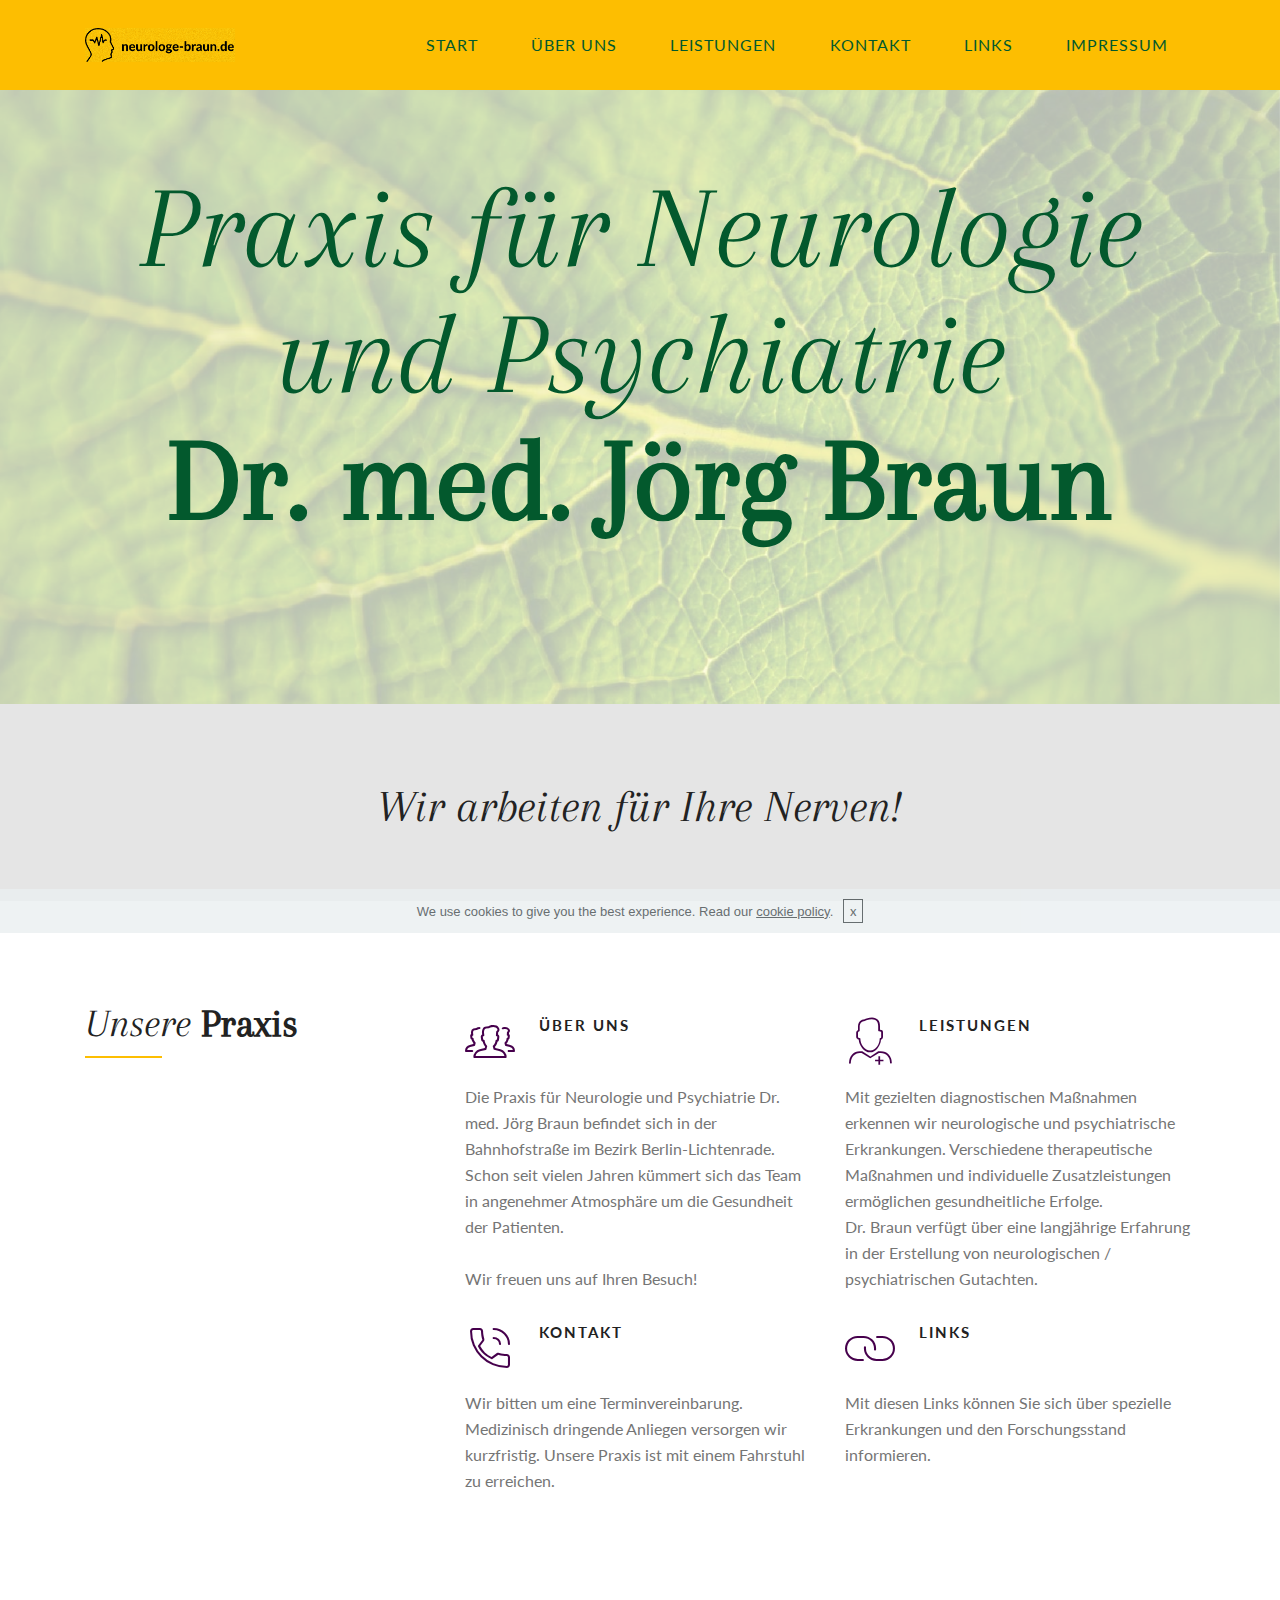
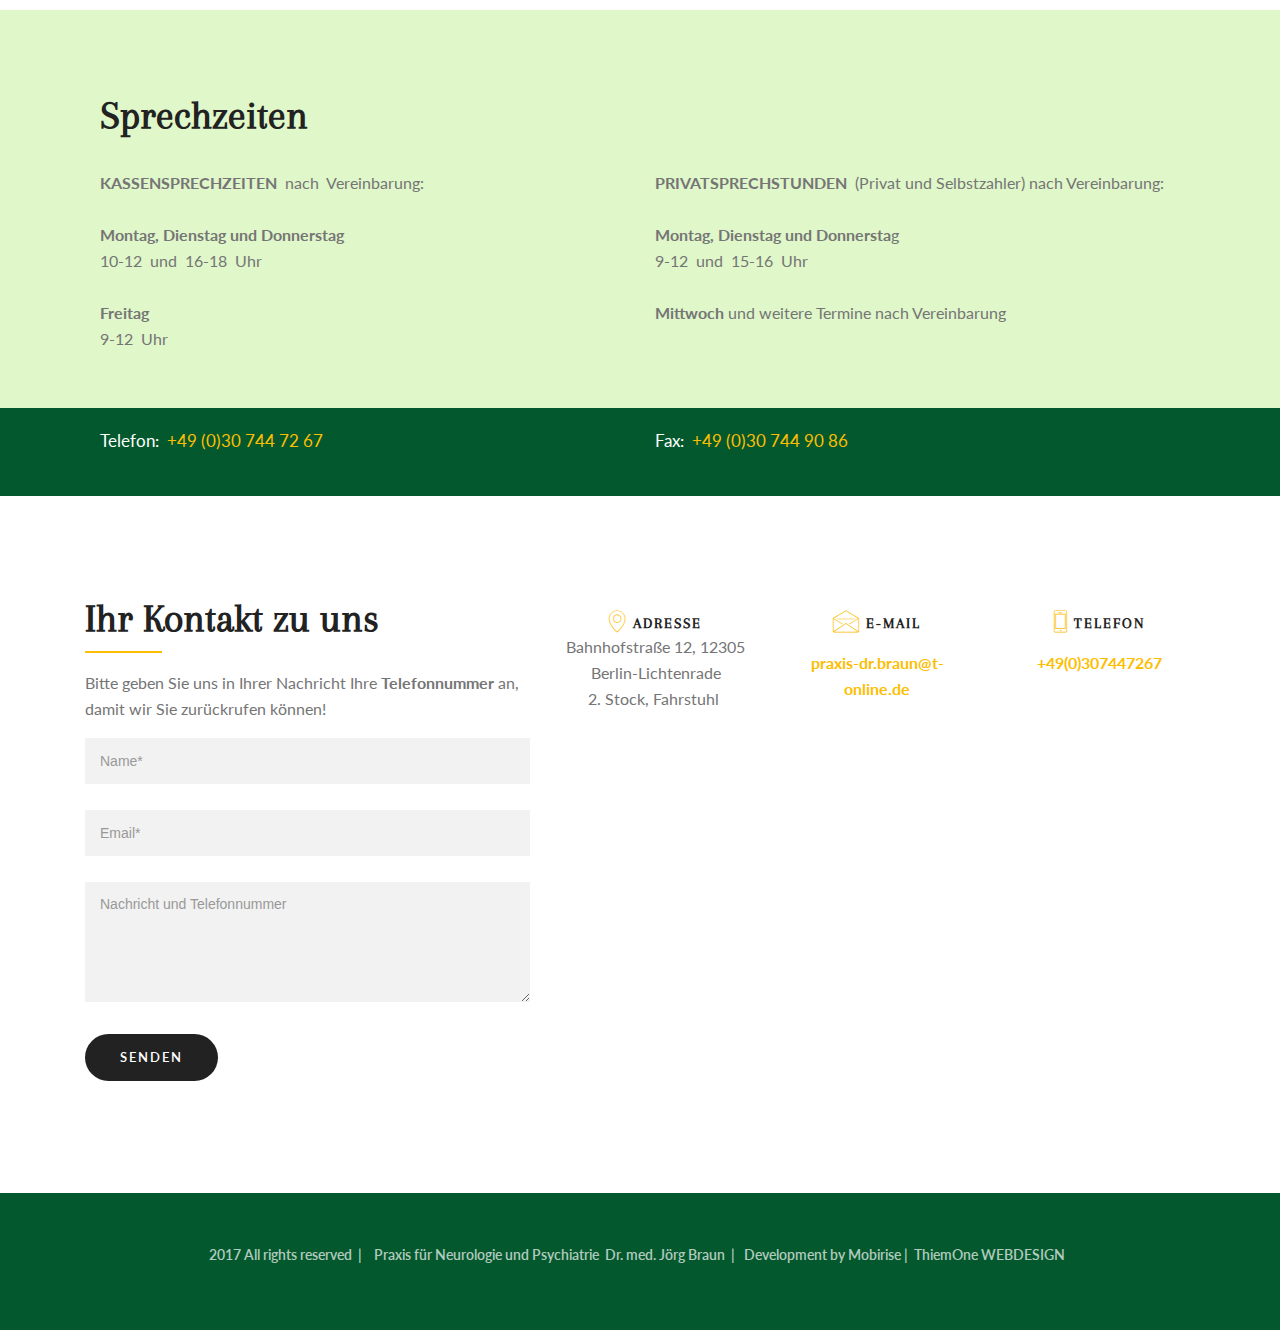
<file: index.html>
<!DOCTYPE html>
<html>
<head>
  <!-- Site made with Mobirise Website Builder v3.12.1, https://mobirise.com -->
  <meta charset="UTF-8">
  <meta http-equiv="X-UA-Compatible" content="IE=edge">
  <meta name="generator" content="Mobirise v3.12.1, mobirise.com">
  <meta name="viewport" content="width=device-width, initial-scale=1">
  <link rel="shortcut icon" href="assets/images/logo.png" type="image/x-icon">
  <meta name="description" content="Dr. Joerg Braun, Neurologe, Psychiater, Praxis, Lichtenrade, Berlin, Multiple Sklerose, Farbdopplersonographie, Liquor, Sauerstofftherapie">
  <title>Praxis für Neurologie und Psychiatrie Dr. Jörg Braun Berlin</title>
  <link rel="stylesheet" href="assets/et-line-font-plugin/style.css">
  <link rel="stylesheet" href="assets/web/assets/mobirise-icons/mobirise-icons.css">
  <link rel="stylesheet" href="assets/icons-mind/style.css">
  <link rel="stylesheet" href="assets/icon54/style.css">
  <link rel="stylesheet" href="assets/icon54-v2/style.css">
  <link rel="stylesheet" href="assets/tether/tether.min.css">
  <link rel="stylesheet" href="assets/bootstrap/css/bootstrap.min.css">
  <link rel="stylesheet" href="assets/socicon/css/socicon.min.css">
  <link rel="stylesheet" href="assets/dropdown/css/style.css">
  <link rel="stylesheet" href="assets/theme/css/style.css">
  <link rel="stylesheet" href="assets/mobirise/css/mbr-additional.css" type="text/css">
  
  
  
</head>
<body>
<section class="menu1" id="menu1-1">

    <nav class="navbar navbar-dropdown navbar-fixed-top">
        <div class="container container-wide">

            <div class="mbr-table">
                <div class="mbr-table-cell logo">

                    <div class="navbar-brand">
                        <a href="index.html" class="navbar-logo"><img src="assets/images/logo-kopf-name-574x128.png" alt="Mobirise"></a>
                        
                    </div>

                </div>
                <div class="mbr-table-cell">

                    <ul class="nav-dropdown collapse pull-xs-right nav navbar-nav nav-list" id="exCollapsingNavbar"><li class="nav-item"><a class="nav-link link" href="index.html">START</a></li><li class="nav-item"><a class="nav-link link" href="ueberuns.html">Über uns</a></li><li class="nav-item"><a class="nav-link link" href="leistungen.html">Leistungen</a></li><li class="nav-item"><a class="nav-link link" href="index.html#text4-27">Kontakt</a></li><li class="nav-item"><a class="nav-link link" href="links.html">Links</a></li><li class="nav-item"><a class="nav-link link" href="impressum.html">Impressum</a></li></ul>

                    <button class="navbar-toggler pull-xs-right" type="button" data-toggle="collapse" data-target="#exCollapsingNavbar">
                        <em></em>
                    </button>

                </div>
            </div>

        </div>
    </nav>

</section>

<section class="mbr-section--bg-adapted mbr-section--relative header header1 mbr-parallax-background mbr-after-navbar" id="header1-g" style="background-image: url(assets/images/mbr-4-2000x1333.jpg);">
        <div class="mbr-overlay" style="opacity: 0.7; background-color: rgb(255, 255, 255);"></div>
    <div id="contact-info" style="padding-top: 150px; padding-bottom: 50px;">
        <div class="container">
            <div class="row vertical-wrap">

                <div class="col-xs-12">
                    
                    <div class="row clear-md">
                        
                      <div class="col-xs-12">
                         <div class="c-info">
                            <h1 class="styled"><span style="font-weight: normal;"><em>Praxis für Neurologie</em></span><br><span style="font-weight: normal;"><em>und Psychiatrie</em></span><br>Dr. med. Jörg Braun</h1>
                            <p class="mbr-section-subtitle">&nbsp;<br><br></p>

                            
                         </div> 
                      </div>

                    </div>
                </div>

            </div>
        </div>
    </div>
</section>

<section class="mbr-section--bg-adapted mbr-section--relative" id="text9-r" style="background-color: rgb(229, 229, 229);">
    <div class="intro page_head text-center" style="padding-top: 80px; padding-bottom: 40px;">
        
        <div class="container">
        <div class="container">
            <div class="row">
                <div class="col-md-10 col-md-offset-1">
                    <blockquote>
                        <p>Wir arbeiten für Ihre Nerven!</p>
                    </blockquote>
                </div>
            </div>
        </div>
    </div>
</div></section>

<section class="mbr-section--bg-adapted mbr-section--relative content1" id="content1-i" style="background-color: rgb(255, 255, 255);">
        
    <div id="contact-info" style="padding-top: 100px; padding-bottom: 100px;">
        <div class="container">
            <div class="row">
                 
                <div class="col-lg-4 col-md-12 col-sm-12 col-xs-12">
                   <div class="page_head text-left title-block">
                        
                        <h1 class="styled"><span style="font-weight: normal;"><em>Unsere</em></span> Praxis</h1>
                        <div class="separator"></div>
                        
                    </div>
                </div>

                <div class="col-lg-8 col-md-12 col-sm-12 col-xs-12">
                    
                    <div class="row clear-md mbr-cards-row" style="display: block;">
                        
                        <div class="mbr-cards-col col-xs-12 col-sm-6">
                            <div class="c-info">
                                <div class="image"><a href="ueberuns.html" class="icon54-v2-male-group-2 mbr-iconfont" style="font-size: 50px;"></a></div>
                                <h4 class="mbr-section-text">Über uns</h4>
                            </div>
                                <p class="mbr-section-text">Die Praxis für Neurologie und Psychiatrie Dr. med. Jörg Braun befindet sich in der Bahnhofstraße im Bezirk Berlin-Lichtenrade. Schon seit vielen Jahren kümmert sich das Team in angenehmer Atmosphäre um die Gesundheit der Patienten. <br><br>Wir freuen uns auf Ihren Besuch!<br></p>
                        </div>

                        <div class="mbr-cards-col col-xs-12 col-sm-6">
                            <div class="c-info">
                                <div class="image"><a href="leistungen.html" class="imind-doctor mbr-iconfont" style="font-size: 50px;"></a></div>
                                <h4 class="mbr-section-text">Leistungen</h4>
                            </div>
                                <p class="mbr-section-text">Mit gezielten diagnostischen Maßnahmen erkennen wir neurologische und psychiatrische Erkrankungen.  Verschiedene therapeutische Maßnahmen und individuelle Zusatzleistungen ermöglichen gesundheitliche Erfolge. &nbsp;<br>Dr. Braun verfügt über eine langjährige Erfahrung in der Erstellung von neurologischen / psychiatrischen Gutachten.<br></p>
                        </div>

                    </div>
                    <div class="row clear-md mbr-cards-row" style="display: block;">

                        <div class="mbr-cards-col col-xs-12 col-sm-6">
                            <div class="c-info">
                                <div class="image"><a href="index.html#text4-27" class="icon54-phone-intalk mbr-iconfont" style="font-size: 50px;"></a></div>
                                <h4 class="mbr-section-text">Kontakt</h4>
                            </div>
                                <p class="mbr-section-text">Wir bitten um eine Terminvereinbarung.<br> Medizinisch dringende Anliegen versorgen wir kurzfristig. Unsere Praxis ist mit einem Fahrstuhl zu erreichen.<br></p>
                        </div>

                        <div class="mbr-cards-col col-xs-12 col-sm-6">
                            <div class="c-info">
                                <div class="image"><a href="links.html" class="mbri-link mbr-iconfont" style="font-size: 50px;"></a></div>
                                <h4 class="mbr-section-text">Links</h4>
                            </div>
                                <p class="mbr-section-text">Mit diesen Links können Sie sich über spezielle Erkrankungen und den Forschungsstand informieren.<br></p>
                        </div>

                    </div>
                    <div class="row clear-md mbr-cards-row" style="display: none;">

                        <div class="mbr-cards-col col-xs-12 col-sm-6">
                            <div class="c-info">
                                <div class="image"><a href="https://mobirise.com" class="etl-icon icon-lightbulb mbr-iconfont"></a></div>
                                <h4 class="mbr-section-text">innovation ideas</h4>
                            </div>
                                <p class="mbr-section-text">Lorem ipsum dolor sit amet, consectetur adipisicing elit. Ducimus saepe illum, ipsa voluptas animi laborum? Veniam delectus totam, voluptatem maxime!</p>
                        </div>

                        <div class="mbr-cards-col col-xs-12 col-sm-6">
                            <div class="c-info">
                                <div class="image"><a href="https://mobirise.com" class="etl-icon icon-presentation mbr-iconfont"></a></div>
                                <h4 class="mbr-section-text">business analysis</h4>
                            </div>
                                <p class="mbr-section-text">Lorem ipsum dolor sit amet, consectetur adipisicing elit. Asperiores similique itaque possimus hic. Saepe et deleniti fugit qui, odit tenetur?</p>
                        </div>

                    </div>

                </div>

            </div>
        </div>
    </div>
</section>

<section class="mbr-section--bg-adapted mbr-section--relative" id="text4-27" style="background-color: rgb(223, 247, 201);">
    <div class="intro page_head text-center" style="padding-top: 80px; padding-bottom: 40px;">
        
        <div class="container">
        <div class="container">
            <div class="row">
                <div class="col-md-12">
                    <h3 class="styled">Sprechzeiten</h3>
                    <div class="separator transparent"></div>
                    <div class="row">
                        <div class="col-md-6">
                            <p><strong>KASSENSPRECHZEITEN</strong>&nbsp; nach &nbsp;Vereinbarung:<br><br><strong>Montag, Dienstag und Donnerstag</strong><br>10-12 &nbsp;und &nbsp;16-18 &nbsp;Uhr<br><br><strong>Freitag</strong><br>9-12 &nbsp;Uhr</p>
                        </div>
                        <div class="col-md-6">
                            <p><strong>PRIVATSPRECHSTUNDEN</strong> &nbsp;(Privat und Selbstzahler) nach Vereinbarung:<br><br><strong>Montag, Dienstag und Donnersta</strong>g<br>9-12 &nbsp;und &nbsp;15-16 &nbsp;Uhr<br><br><strong>Mittwoch</strong> und weitere Termine nach Vereinbarung</p>
                        </div>
                    </div>
                </div>
            </div>
        </div>
    </div>
</div></section>

<section class="mbr-section--bg-adapted mbr-section--relative" id="text4-2h" style="background-color: rgb(3, 89, 45);">
    <div class="intro page_head text-center" style="padding-top: 0px; padding-bottom: 0px;">
        
        <div class="container">
        <div class="container">
            <div class="row">
                <div class="col-md-12">
                    
                    <div class="separator transparent"></div>
                    <div class="row">
                        <div class="col-md-6">
                            <p><span style="background-color: inherit;">Telefon: &nbsp;</span><a href="tel:+49307447267">+49 (0)30 744 72 67</a><br><strong><br></strong></p>
                        </div>
                        <div class="col-md-6">
                            <p><span style="background-color: inherit;">Fax: &nbsp;</span><a href="tel:+49307449086">+49 (0)30 744 90 86</a><br><strong><br></strong></p>
                        </div>
                    </div>
                </div>
            </div>
        </div>
    </div>
</div></section>

<section class="mbr-section mbr-section--bg-adapted mbr-section--relative" id="contacts1-s" style="background-color: rgb(255, 255, 255);">
        
    <div id="contact-info" style="padding-top: 100px; padding-bottom: 100px;">
        <div class="container">
            <div class="row">
                 
                <div class="col-lg-5 col-md-12 col-sm-12 col-xs-12">
                   <div class="page_head text-left title-block">
                      <h1 class="styled">Ihr Kontakt zu uns</h1>
                      <div class="separator"></div>
                      <p>Bitte geben Sie uns in Ihrer Nachricht Ihre <strong>Telefonnummer</strong> an, damit wir Sie zurückrufen können! </p>

                      <div data-form-type="formoid">
                          <div data-form-alert="true">
                              <div hidden="" data-form-alert-success="true">Danke für Ihre Nachricht!</div>
                          </div>

                          <form action="https://mobirise.com/" method="post" data-form-title="Ihr Kontakt zu uns">

                              <input type="hidden" value="f6xG5pGXCEU+9c0FbmA4Tf9xDzsTnSOOsmg0USkjHWiyr98e9g6pferq8X/Y2Q8/rPzGxZixaIaV3YGbok6mIh3f2DheQERquJDAeCEv82MvpnqowqHVxVY8M+GRrJdG" data-form-email="true">

                              <div class="form-group">
                                  <label class="form-control-label">Name*</label>
                                  <input type="text" class="form-control input-sm input-inverse" name="name" required="" data-form-field="Name" placeholder="Name*">
                              </div>

                              <div class="form-group">
                                  <label class="form-control-label">Email*</label>
                                  <input type="email" class="form-control input-sm input-inverse" name="email" required="" data-form-field="Email" placeholder="Email*">
                              </div>

                              

                              <div class="form-group">
                                  <label class="form-control-label">Nachricht und Telefonnummer</label>
                                  <textarea class="form-control input-sm input-inverse" name="message" data-form-field="Message" rows="3" placeholder="Nachricht und Telefonnummer"></textarea>
                              </div>

                              <div class="buttons-wrap"><button href="http://mobirise.com" class="btn btn-black" type="submit" role="button">Senden</button></div>

                          </form>

                      </div>

                    </div>
                </div>

                <div class="col-lg-7 col-md-12 col-sm-12 col-xs-12">
                    
                    <div class="row clear-md">
                        
                        <div class="col-lg-4 col-md-4 col-sm-6 col-xs-12">
                            <div class="c-info contacts">
                                <h4><span class="etl-icon icon-map-pin mbr-iconfont mbr-iconfont-btn"></span>adresse</h4>
                                <p>Bahnhofstraße 12, 12305 Berlin-Lichtenrade<br>2. Stock, Fahrstuhl&nbsp;</p>
                            </div>
                        </div>

                        <div class="col-lg-4 col-md-4 col-sm-6 col-xs-12">
                            <div class="c-info contacts">
                                <h4><span class="etl-icon icon-envelope mbr-iconfont mbr-iconfont-btn"></span>e-mail</h4>
                                <p></p><p><a href="mailto:praxis-dr.braun@t-online.de" target="_blank"><strong>praxis-dr.braun@t-online.de</strong></a><a href="mailto:sample@sample.com"></a></p><p></p>
                            </div>
                        </div>

                        <div class="col-lg-4 col-md-4 col-sm-6 col-xs-12">
                            <div class="c-info contacts">
                                <h4><span class="etl-icon icon-phone mbr-iconfont mbr-iconfont-btn"></span>Telefon</h4>
                                <p></p><p><a href="tel:+49307447267"><strong>+49(0)307447267</strong></a><a href="tel:+49307447267"></a><a href="tel:+138 (095) 6526 538"></a></p><p></p>
                            </div>
                        </div>

                    </div>

                    <div class="row clear-md">
                        
                        <div class="col-xs-12">
                             <div class="mbr-map map-wrapper"><iframe frameborder="0" style="border:0" src="https://www.google.com/maps/embed/v1/place?key=AIzaSyA0Dx_boXQiwvdz8sJHoYeZNVTdoWONYkU&amp;q=place_id:ChIJYQju62FEqEcR5BJwY3Mgzno" allowfullscreen=""></iframe></div>
                        </div>

                    </div>

                </div>

            </div>
        </div>
    </div>
</section>

<div id="footer2-10" custom-code="true"><section class="mbr-section--bg-adapted mbr-section--relative mbr-section mbr-section--no-padding" style="background-color: rgb(3, 89, 45);">
        
        <footer class="footer">
        <div class="content-wide">
        <div class="container-wide container">
            <div class="row">
        
                <div class="copyright nopadding">
                    <span class="mbr-editable-content">2017 All rights reserved &nbsp;| &nbsp; &nbsp;Praxis für Neurologie und Psychiatrie &nbsp;Dr. med. Jörg Braun &nbsp;| &nbsp; Development by Mobirise&nbsp;| &nbsp;ThiemOne WEBDESIGN&nbsp;&nbsp;</span>
                </div>
            </div>

        </div>
    </div>
    </footer>
</section></div>


  <script src="assets/web/assets/jquery/jquery.min.js"></script>
  <script src="assets/tether/tether.min.js"></script>
  <script src="assets/bootstrap/js/bootstrap.min.js"></script>
  <script src="assets/smooth-scroll/SmoothScroll.js"></script>
  <script src="assets/cookies-alert-plugin/cookies-alert-core.js"></script>
  <script src="assets/cookies-alert-plugin/cookies-alert-script.js"></script>
  <script src="assets/jarallax/jarallax.js"></script>
  <script src="assets/dropdown/js/script.min.js"></script>
  <script src="assets/theme/js/script.js"></script>
  <script src="assets/formoid/formoid.min.js"></script>
  
  
  <input name="animation" type="hidden">
  <input name="cookieData" type="hidden" data-cookie-text="We use cookies to give you the best experience. Read our <a href='privacy.html'>cookie policy</a>.">
  </body>
</html>
</file>
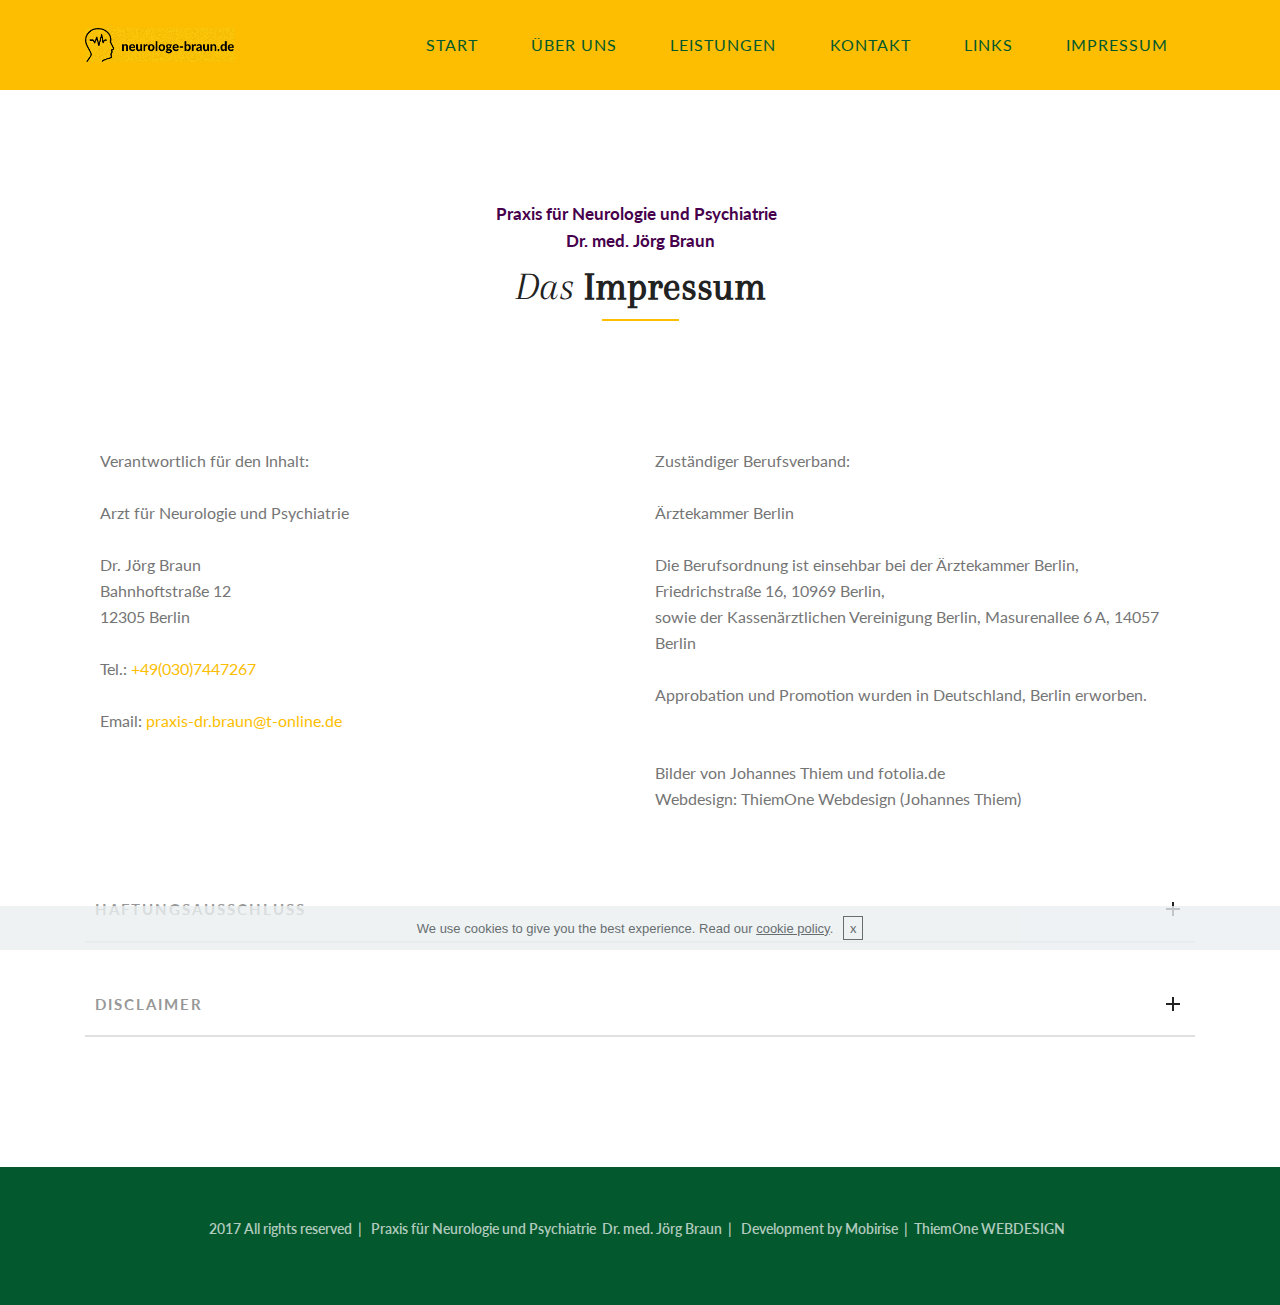
<file: impressum.html>
<!DOCTYPE html>
<html>
<head>
  <!-- Site made with Mobirise Website Builder v3.12.1, https://mobirise.com -->
  <meta charset="UTF-8">
  <meta http-equiv="X-UA-Compatible" content="IE=edge">
  <meta name="generator" content="Mobirise v3.12.1, mobirise.com">
  <meta name="viewport" content="width=device-width, initial-scale=1">
  <link rel="shortcut icon" href="assets/images/logo.png" type="image/x-icon">
  <meta name="description" content="">
  <title>Praxis für Neurologie und Psychiatrie Dr. Jörg Braun Berlin | Impressum</title>
  <link rel="stylesheet" href="assets/et-line-font-plugin/style.css">
  <link rel="stylesheet" href="assets/tether/tether.min.css">
  <link rel="stylesheet" href="assets/bootstrap/css/bootstrap.min.css">
  <link rel="stylesheet" href="assets/socicon/css/socicon.min.css">
  <link rel="stylesheet" href="assets/dropdown/css/style.css">
  <link rel="stylesheet" href="assets/theme/css/style.css">
  <link rel="stylesheet" href="assets/mobirise/css/mbr-additional.css" type="text/css">
  
  
  
</head>
<body>
<section class="menu1" id="menu1-1n">

    <nav class="navbar navbar-dropdown navbar-fixed-top">
        <div class="container container-wide">

            <div class="mbr-table">
                <div class="mbr-table-cell logo">

                    <div class="navbar-brand">
                        <a href="index.html" class="navbar-logo"><img src="assets/images/logo-kopf-name-574x128.png" alt="Mobirise"></a>
                        
                    </div>

                </div>
                <div class="mbr-table-cell">

                    <ul class="nav-dropdown collapse pull-xs-right nav navbar-nav nav-list" id="exCollapsingNavbar"><li class="nav-item"><a class="nav-link link" href="index.html">START</a></li><li class="nav-item"><a class="nav-link link" href="ueberuns.html">Über uns</a></li><li class="nav-item"><a class="nav-link link" href="leistungen.html">Leistungen</a></li><li class="nav-item"><a class="nav-link link" href="index.html#text4-27">Kontakt</a></li><li class="nav-item"><a class="nav-link link" href="links.html">Links</a></li><li class="nav-item"><a class="nav-link link" href="impressum.html">Impressum</a></li></ul>

                    <button class="navbar-toggler pull-xs-right" type="button" data-toggle="collapse" data-target="#exCollapsingNavbar">
                        <em></em>
                    </button>

                </div>
            </div>

        </div>
    </nav>

</section>

<section class="mbr-section--bg-adapted mbr-section--relative title3 mbr-after-navbar" id="title3-22" style="background-color: rgb(255, 255, 255);">
        
    <div id="contact-info" style="padding-top: 200px; padding-bottom: 0px;">
        <div class="container">
            <div class="row">
                 
                <div class="col-xs-12">
                   <div class="page_head title-block">
                        <h5 class="mbr-section-subtitle">Praxis für Neurologie und Psychiatrie &nbsp;<br>Dr. med. Jörg Braun</h5>
                        <h1 class="styled"><span style="font-weight: normal;"><em>Das</em></span>&nbsp;Impressum</h1>
                        <div class="separator"></div>
                        
                        
                    </div>
                </div>

            </div>
        </div>
    </div>
</section>

<section class="mbr-section--bg-adapted mbr-section--relative" id="text4-1v" style="background-color: rgb(255, 255, 255);">
    <div class="intro page_head text-center" style="padding-top: 80px; padding-bottom: 0px;">
        
        <div class="container">
        <div class="container">
            <div class="row">
                <div class="col-md-12">
                    <h3 class="styled"></h3>
                    <div class="separator transparent"></div>
                    <div class="row">
                        <div class="col-md-6">
                            <p>Verantwortlich für den Inhalt:<br><br>Arzt für Neurologie und Psychiatrie<br><br>Dr. Jörg Braun<br>Bahnhoftstraße 12<br>12305 Berlin<br><br>Tel.: <a href="tel:+49307447267">+49(030)7447267</a><br><br>Email:&nbsp;<a href="mailto:praxis-dr.braun@t-online.de">praxis-dr.braun@t-online.de</a><br><br><br></p>
                        </div>
                        <div class="col-md-6">
                            <p>Zuständiger Berufsverband:<br><br>Ärztekammer Berlin<br><br>Die Berufsordnung ist einsehbar bei der Ärztekammer Berlin, <br>Friedrichstraße 16, 10969 Berlin,<br>sowie der Kassenärztlichen Vereinigung Berlin, Masurenallee 6 A, 14057 Berlin<br><br>Approbation und Promotion wurden in Deutschland, Berlin erworben.<br><br><br>Bilder von Johannes Thiem und fotolia.de<br>Webdesign: ThiemOne Webdesign (Johannes Thiem)<br></p>
                        </div>
                    </div>
                </div>
            </div>
        </div>
    </div>
</div></section>

<section class="mbr-section--bg-adapted mbr-section--relative mbr-section" id="accordion1-1w" style="background-color: rgb(255, 255, 255); padding-top: 50px; padding-bottom: 100px;">
        
        <div class="content-wide vertical">
        <div class="container-wide container">
            <div class="row">
                 
                                      
                        <div class="mbr-cards-col col-xs-12" style="display: block;">
                            
                            <div id="accordionLeft" class="panel-group" role="tablist">

                                <div class="panel panel-default" style="display: block;">
                                    <div class="panel-heading" role="tab">
                                        <h4 class="panel-title mbr-section-subtitle"><a data-toggle="collapse" data-parent="#accordionLeft" href="#collapseOne" aria-expanded="true" aria-controls="collapseOne">Haftungsausschluss<span></span></a></h4>
                                    </div>
                                    <div class="panel-collapse" role="tabpanel">
                                        <div class="panel-body"><p>Trotz sorgfältiger inhaltlicher Kontrolle übernehmen wir keine Haftung für die Inhalte externer Links. Für den Inhalt der verlinkten Seiten sind ausschlieließlich deren Betreiber verantwortlich.</p></div>
                                    </div>
                                </div>

                                <div class="panel panel-default" style="display: block;">
                                    <div class="panel-heading" role="tab">
                                        <h4 class="panel-title mbr-section-subtitle"><a data-toggle="collapse" data-parent="#accordionLeft" href="#collapseTwo" aria-expanded="false" aria-controls="collapseTwo">Disclaimer &nbsp;<span></span></a></h4>
                                    </div>
                                    <div class="panel-collapse" role="tabpanel">
                                        <div class="panel-body"><p><strong>(1) Haftungsbeschränkung</strong></p><p><strong>Inhalte dieser Website</strong></p><p>Die Inhalte dieser Website werden mit größtmöglicher Sorgfalt erstellt. Der Anbieter übernimmt jedoch keine Gewähr für die Richtigkeit, Vollständigkeit und Aktualität der bereitgestellten Inhalte. Die Nutzung der abrufbaren Inhalte erfolgt auf eigene Gefahr des Nutzers.</p><p><strong>Verfügbarkeit der Website</strong><br></p><p>Der Anbieter wird sich bemühen, den Dienst möglichst unterbrechungsfrei zum Abruf anzubieten. Auch bei aller Sorgfalt können aber Ausfallzeiten nicht ausgeschlossen werden. Der Anbieter behält sich das Recht vor, sein Angebot jederzeit zu ändern oder einzustellen.</p><p><strong>Externe Links</strong></p><p>Diese Website enthält Verknüpfungen zu Websites Dritter ("externe Links"). Diese Websites unterliegen der Haftung der jeweiligen Betreiber. Der Anbieter hat bei der erstmaligen Verknüpfung der externen Links die fremden Inhalte daraufhin überprüft, ob etwaige Rechtsverstöße bestehen. Zu dem Zeitpunkt waren keine Rechtsverstöße ersichtlich. Der Anbieter hat keinerlei Einfluss auf die aktuelle und zukünftige Gestaltung und auf die Inhalte der verknüpften Seiten. Das Setzen von externen Links bedeutet nicht, dass sich der Anbieter die hinter dem Verweis oder Link liegenden Inhalte zu Eigen macht. Eine ständige Kontrolle dieser externen Links ist für den Anbieter ohne konkrete Hinweise auf Rechtsverstöße nicht zumutbar. Bei Kenntnis von Rechtsverstößen werden jedoch derartige externe Links unverzüglich gelöscht.</p><p>Mit Urteil vom 12. Mai 1998 - 312 O 85/98 - "Haftung für Links" hat das Landgericht (LG) Hamburg entschieden, dass man durch die Anbringung eines Links, die Inhalte der gelinkten Seite ggf. mit zu verantworten hat. Dies kann - so das LG - nur dadurch verhindert werden, dass man sich ausdrücklich von diesen Inhalten distanziert. Hiermit distanzieren wir uns ausdrücklich von allen Inhalten aller gelinkten Seiten auf dieser Seite. Diese Erklärung gilt für alle auf unserer Homepage angebrachten Links. Für den Inhalt der verlinkten Seiten sind ausschließlich deren Betreiber verantwortlich.</p><p><strong>Werbeanzeigen</strong></p><p>Für den Inhalt der Werbeanzeigen ist der jeweilige Autor verantwortlich, ebenso wie für den Inhalt der beworbenen Website. Die Darstellung der Werbeanzeige stellt keine Akzeptanz durch den Anbieter dar.</p><p><strong>Kein Vertragsverhältnis</strong></p><p>Mit der Nutzung der Website des Anbieters kommt keinerlei Vertragsverhältnis zwischen dem Nutzer und dem Anbieter zustande. Insofern ergeben sich auch keinerlei vertragliche oder quasivertragliche Ansprüche gegen den Anbieter. Für den Fall, dass die Nutzung der Website doch zu einem Vertragsverhältnis führen sollte, gilt rein vorsorglich nachfolgende Haftungsbeschränkung: Der Anbieter haftet für Vorsatz und grobe Fahrlässigkeit sowie bei Verletzung einer wesentlichen Vertragspflicht (Kardinalpflicht). Der Anbieter haftet unter Begrenzung auf Ersatz des bei Vertragsschluss vorhersehbaren vertragstypischen Schadens für solche Schäden, die auf einer leicht fahrlässigen Verletzung von Kardinalpflichten durch ihn oder eines seiner gesetzlichen Vertreter oder Erfüllungsgehilfen beruhen. Bei leicht fahrlässiger Verletzung von Nebenpflichten, die keine Kardinalpflichten sind, haftet der Anbieter nicht. Die Haftung für Schäden, die in den Schutzbereich einer vom Anbieter gegebenen Garantie oder Zusicherung fallen sowie die Haftung für Ansprüche aufgrund des Produkthaftungsgesetzes und Schäden aus der Verletzung des Lebens, des Körpers oder der Gesundheit bleibt hiervon unberührt.</p><p><br></p><p><strong>(2) Urheberrecht</strong></p><p>Die auf dieser Website veröffentlichten Inhalte und Werke sind urheberrechtlich geschützt. Jede vom Urheberrecht nicht zugelassene Verwertung bedarf der vorherigen schriftlichen Zustimmung des jeweiligen Autors oder Urhebers. Dies gilt insbesondere für Vervielfältigung, Bearbeitung, Übersetzung, Einspeicherung, Verarbeitung bzw. Wiedergabe von Inhalten in Datenbanken oder anderen elektronischen Medien und Systemen. Inhalte und Beiträge Dritter sind dabei als solche gekennzeichnet. Die unerlaubte Vervielfältigung oder Weitergabe einzelner Inhalte oder kompletter Seiten ist nicht gestattet und strafbar. Lediglich die Herstellung von Kopien und Downloads für den persönlichen, privaten und nicht-kommerziellen Gebrauch ist erlaubt.</p><p>Links zur Website des Anbieters sind jederzeit willkommen und bedürfen keiner Zustimmung durch den Anbieter der Website. Die Darstellung dieser Website in fremden Frames ist nur mit Erlaubnis zulässig.</p><p><br></p><p><strong>(3) Datenschutz</strong></p><p><span style="line-height: 1.6em; background-color: inherit;">Durch den Besuch der Website des Anbieters können Informationen über den Zugriff (Datum, Uhrzeit, betrachtete Seite) auf dem Server gespeichert werden. Diese Daten gehören nicht zu den personenbezogenen Daten, sondern sind anonymisiert. Sie werden ausschließlich zu statistischen Zwecken ausgewertet. Eine Weitergabe an Dritte, zu kommerziellen oder nichtkommerziellen Zwecken, findet nicht statt.</span></p><p>Des Weiteren können Daten auf dem Computer der Websitenutzer gespeichert werden. Diese Daten nennt man "Cookie", die dazu dienen, das Zugriffsverhalten der Nutzer zu vereinfachen. Der Nutzer hat jedoch die Möglichkeit, diese Funktion innerhalb des jeweiligen Webbrowsers zu deaktivieren. In diesem Fall kann es jedoch zu Einschränkungen der Bedienbarkeit unserer Website kommen.</p><p>Der Anbieter weist ausdrücklich darauf hin, dass die Datenübertragung im Internet (z.B. bei der Kommunikation per E-Mail) Sicherheitslücken aufweisen und nicht lückenlos vor dem Zugriff durch Dritte geschützt werden kann.</p><p>Die Verwendung der Kontaktdaten der Anbieterkennzeichnung - insbesondere der Telefon-/Faxnummern und E-Mailadresse - zur gewerblichen Werbung ist ausdrücklich nicht erwünscht, es sei denn der Anbieter hatte zuvor seine schriftliche Einwilligung erteilt oder es besteht bereits ein geschäftlicher Kontakt. Der Anbieter und alle auf dieser Website genannten Personen widersprechen hiermit jeder kommerziellen Verwendung und Weitergabe ihrer Daten.</p><p><strong>(4) Hinweise für Abmahnversuche</strong></p><p>Sollte der Inhalt oder die Aufmachung dieser Seiten fremde Rechte Dritter oder gesetzliche Bestimmungen verletzen, so wird um eine entsprechende Nachricht ohne Kostennote gebeten. Die Beseitigung einer möglicherweise von diesen Seiten ausgehenden Schutzrecht-Verletzung durch Schutzrecht-Inhaber selbst darf nicht ohne Zustimmung stattfinden. Es wird gewährleistet, dass die zu Recht beanstandeten Passagen unverzüglich entfernt werden, ohne dass von Ihrerseits die Einschaltung eines Rechtsbeistandes erforderlich ist. Dennoch von Ihnen ohne vorherige Kontaktaufnahme ausgelöste Kosten werden vollumfänglich zurückgewiesen und gegebenenfalls Gegenklage wegen Verletzung vorgenannter Bestimmungen eingereicht.</p><p><br></p><p><strong>&nbsp;<span style="line-height: 1.6em; background-color: inherit;">(5) Anwendbares Recht</span></strong></p><p>Es gilt ausschließlich das maßgebliche Recht der Bundesrepublik Deutschland.</p><p><br></p></div>
                                    </div>
                                </div>

                                <div class="panel panel-default" style="display: none;">
                                    <div class="panel-heading" role="tab">
                                        <h4 class="panel-title mbr-section-subtitle"><a data-toggle="collapse" data-parent="#accordionLeft" href="#collapseThree" aria-expanded="false" aria-controls="collapseThree">Collapsible Group Item #3<span></span></a></h4>
                                    </div>
                                    <div class="panel-collapse" role="tabpanel">
                                        <div class="panel-body"><p>Lorem ipsum dolor sit amet, consec tetur adipiscing and brane in bibendum</p></div>
                                    </div>
                                </div>

                                <div class="panel panel-default" style="display: none;">
                                    <div class="panel-heading" role="tab">
                                        <h4 class="panel-title mbr-section-subtitle"><a data-toggle="collapse" data-parent="#accordionLeft" href="#collapseFour" aria-expanded="false" aria-controls="collapseFour">Collapsible Group Item #4<span></span></a></h4>
                                    </div>
                                    <div class="panel-collapse" role="tabpanel">
                                        <div class="panel-body"><p>Lorem ipsum dolor sit amet, consec tetur adipiscing and brane in bibendum</p></div>
                                    </div>
                                </div>

                                <div class="panel panel-default" style="display: none;">
                                    <div class="panel-heading" role="tab">
                                        <h4 class="panel-title mbr-section-subtitle"><a data-toggle="collapse" data-parent="#accordionLeft" href="#collapseFive" aria-expanded="false" aria-controls="collapseFive">Collapsible Group Item #5<span></span></a></h4>
                                    </div>
                                    <div class="panel-collapse" role="tabpanel">
                                        <div class="panel-body"><p>Lorem ipsum dolor sit amet, consec tetur adipiscing and brane in bibendum</p></div>
                                    </div>
                                </div>

                                <div class="panel panel-default" style="display: none;">
                                    <div class="panel-heading" role="tab">
                                        <h4 class="panel-title mbr-section-subtitle"><a data-toggle="collapse" data-parent="#accordionLeft" href="#collapseSix" aria-expanded="false" aria-controls="collapseSix">Collapsible Group Item #6<span></span></a></h4>
                                    </div>
                                    <div class="panel-collapse" role="tabpanel">
                                        <div class="panel-body"><p>Lorem ipsum dolor sit amet, consec tetur adipiscing and brane in bibendum</p></div>
                                    </div>
                                </div>

                            </div>

                        </div>

                        <div class="mbr-cards-col col-xs-12" style="display: none;">
                            
                            <div id="accordionCenter" class="panel-group" role="tablist">

                                <div class="panel panel-default" style="display: block;">
                                    <div class="panel-heading" role="tab">
                                        <h4 class="panel-title mbr-section-subtitle"><a data-toggle="collapse" data-parent="#accordionCenter" href="#collapseOne" aria-expanded="true" aria-controls="collapseOne">Collapsible Group Item #1<span></span></a></h4>
                                    </div>
                                    <div class="panel-collapse" role="tabpanel">
                                        <div class="panel-body"><p>Lorem ipsum dolor sit amet, consec tetur adipiscing and brane in bibendum</p></div>
                                    </div>
                                </div>

                                <div class="panel panel-default" style="display: block;">
                                    <div class="panel-heading" role="tab">
                                        <h4 class="panel-title mbr-section-subtitle"><a data-toggle="collapse" data-parent="#accordionCenter" href="#collapseTwo" aria-expanded="false" aria-controls="collapseTwo">Collapsible Group Item #2<span></span></a></h4>
                                    </div>
                                    <div class="panel-collapse" role="tabpanel">
                                        <div class="panel-body"><p>Lorem ipsum dolor sit amet, consec tetur adipiscing and brane in bibendum</p></div>
                                    </div>
                                </div>

                                <div class="panel panel-default" style="display: block;">
                                    <div class="panel-heading" role="tab">
                                        <h4 class="panel-title mbr-section-subtitle"><a data-toggle="collapse" data-parent="#accordionCenter" href="#collapseThree" aria-expanded="false" aria-controls="collapseThree">Collapsible Group Item #3<span></span></a></h4>
                                    </div>
                                    <div class="panel-collapse" role="tabpanel">
                                        <div class="panel-body"><p>Lorem ipsum dolor sit amet, consec tetur adipiscing and brane in bibendum</p></div>
                                    </div>
                                </div>

                                <div class="panel panel-default" style="display: none;">
                                    <div class="panel-heading" role="tab">
                                        <h4 class="panel-title mbr-section-subtitle"><a data-toggle="collapse" data-parent="#accordionCenter" href="#collapseFour" aria-expanded="false" aria-controls="collapseFour">Collapsible Group Item #4<span></span></a></h4>
                                    </div>
                                    <div class="panel-collapse" role="tabpanel">
                                        <div class="panel-body"><p>Lorem ipsum dolor sit amet, consec tetur adipiscing and brane in bibendum</p></div>
                                    </div>
                                </div>

                                <div class="panel panel-default" style="display: none;">
                                    <div class="panel-heading" role="tab">
                                        <h4 class="panel-title mbr-section-subtitle"><a data-toggle="collapse" data-parent="#accordionCenter" href="#collapseFive" aria-expanded="false" aria-controls="collapseFive">Collapsible Group Item #5<span></span></a></h4>
                                    </div>
                                    <div class="panel-collapse" role="tabpanel">
                                        <div class="panel-body"><p>Lorem ipsum dolor sit amet, consec tetur adipiscing and brane in bibendum</p></div>
                                    </div>
                                </div>

                                <div class="panel panel-default" style="display: none;">
                                    <div class="panel-heading" role="tab">
                                        <h4 class="panel-title mbr-section-subtitle"><a data-toggle="collapse" data-parent="#accordionCenter" href="#collapseSix" aria-expanded="false" aria-controls="collapseSix">Collapsible Group Item #6<span></span></a></h4>
                                    </div>
                                    <div class="panel-collapse" role="tabpanel">
                                        <div class="panel-body"><p>Lorem ipsum dolor sit amet, consec tetur adipiscing and brane in bibendum</p></div>
                                    </div>
                                </div>

                            </div>

                        </div>

                        <div class="mbr-cards-col col-xs-12" style="display: none;">
                            
                            <div id="accordionRight" class="panel-group" role="tablist">

                                <div class="panel panel-default" style="display: block;">
                                    <div class="panel-heading" role="tab">
                                        <h4 class="panel-title mbr-section-subtitle"><a data-toggle="collapse" data-parent="#accordionLeft" href="#collapseOne" aria-expanded="true" aria-controls="collapseOne">Collapsible Group Item #1<span></span></a></h4>
                                    </div>
                                    <div class="panel-collapse" role="tabpanel">
                                        <div class="panel-body"><p>Lorem ipsum dolor sit amet, consec tetur adipiscing and brane in bibendum</p></div>
                                    </div>
                                </div>

                                <div class="panel panel-default" style="display: block;">
                                    <div class="panel-heading" role="tab">
                                        <h4 class="panel-title mbr-section-subtitle"><a data-toggle="collapse" data-parent="#accordionLeft" href="#collapseTwo" aria-expanded="false" aria-controls="collapseTwo">Collapsible Group Item #2<span></span></a></h4>
                                    </div>
                                    <div class="panel-collapse" role="tabpanel">
                                        <div class="panel-body"><p>Lorem ipsum dolor sit amet, consec tetur adipiscing and brane in bibendum</p></div>
                                    </div>
                                </div>

                                <div class="panel panel-default" style="display: block;">
                                    <div class="panel-heading" role="tab">
                                        <h4 class="panel-title mbr-section-subtitle"><a data-toggle="collapse" data-parent="#accordionLeft" href="#collapseThree" aria-expanded="false" aria-controls="collapseThree">Collapsible Group Item #3<span></span></a></h4>
                                    </div>
                                    <div class="panel-collapse" role="tabpanel">
                                        <div class="panel-body"><p>Lorem ipsum dolor sit amet, consec tetur adipiscing and brane in bibendum</p></div>
                                    </div>
                                </div>

                                <div class="panel panel-default" style="display: none;">
                                    <div class="panel-heading" role="tab">
                                        <h4 class="panel-title mbr-section-subtitle"><a data-toggle="collapse" data-parent="#accordionLeft" href="#collapseFour" aria-expanded="false" aria-controls="collapseFour">Collapsible Group Item #4<span></span></a></h4>
                                    </div>
                                    <div class="panel-collapse" role="tabpanel">
                                        <div class="panel-body"><p>Lorem ipsum dolor sit amet, consec tetur adipiscing and brane in bibendum</p></div>
                                    </div>
                                </div>

                                <div class="panel panel-default" style="display: none;">
                                    <div class="panel-heading" role="tab">
                                        <h4 class="panel-title mbr-section-subtitle"><a data-toggle="collapse" data-parent="#accordionLeft" href="#collapseFive" aria-expanded="false" aria-controls="collapseFive">Collapsible Group Item #5<span></span></a></h4>
                                    </div>
                                    <div class="panel-collapse" role="tabpanel">
                                        <div class="panel-body"><p>Lorem ipsum dolor sit amet, consec tetur adipiscing and brane in bibendum</p></div>
                                    </div>
                                </div>

                                <div class="panel panel-default" style="display: none;">
                                    <div class="panel-heading" role="tab">
                                        <h4 class="panel-title mbr-section-subtitle"><a data-toggle="collapse" data-parent="#accordionLeft" href="#collapseSix" aria-expanded="false" aria-controls="collapseSix">Collapsible Group Item #6<span></span></a></h4>
                                    </div>
                                    <div class="panel-collapse" role="tabpanel">
                                        <div class="panel-body"><p>Lorem ipsum dolor sit amet, consec tetur adipiscing and brane in bibendum</p></div>
                                    </div>
                                </div>
                                
                            </div>

                        </div>

            </div>
        </div>
    </div>
</section>

<section class="mbr-section--bg-adapted mbr-section--relative mbr-section mbr-section--no-padding" id="footer2-1o" style="background-color: rgb(3, 89, 45);">
        
        <footer class="footer">
        <div class="content-wide">
        <div class="container-wide container">
            <div class="row">
        
                <div class="copyright nopadding">
                    <span>2017 All rights reserved &nbsp;| &nbsp; Praxis für Neurologie und Psychiatrie &nbsp;Dr. med. Jörg Braun &nbsp;| &nbsp; Development by Mobirise&nbsp; | &nbsp;ThiemOne WEBDESIGN&nbsp;&nbsp;</span>
                </div>
            </div>

        </div>
    </div>
    </footer>
</section>


  <script src="assets/web/assets/jquery/jquery.min.js"></script>
  <script src="assets/tether/tether.min.js"></script>
  <script src="assets/bootstrap/js/bootstrap.min.js"></script>
  <script src="assets/smooth-scroll/SmoothScroll.js"></script>
  <script src="assets/cookies-alert-plugin/cookies-alert-core.js"></script>
  <script src="assets/cookies-alert-plugin/cookies-alert-script.js"></script>
  <script src="assets/dropdown/js/script.min.js"></script>
  <script src="assets/theme/js/script.js"></script>
  <script src="assets/accordionFix/jquery.accordionFix.js"></script>
  
  
  <input name="animation" type="hidden">
  <input name="cookieData" type="hidden" data-cookie-text="We use cookies to give you the best experience. Read our <a href='privacy.html'>cookie policy</a>.">
  </body>
</html>
</file>
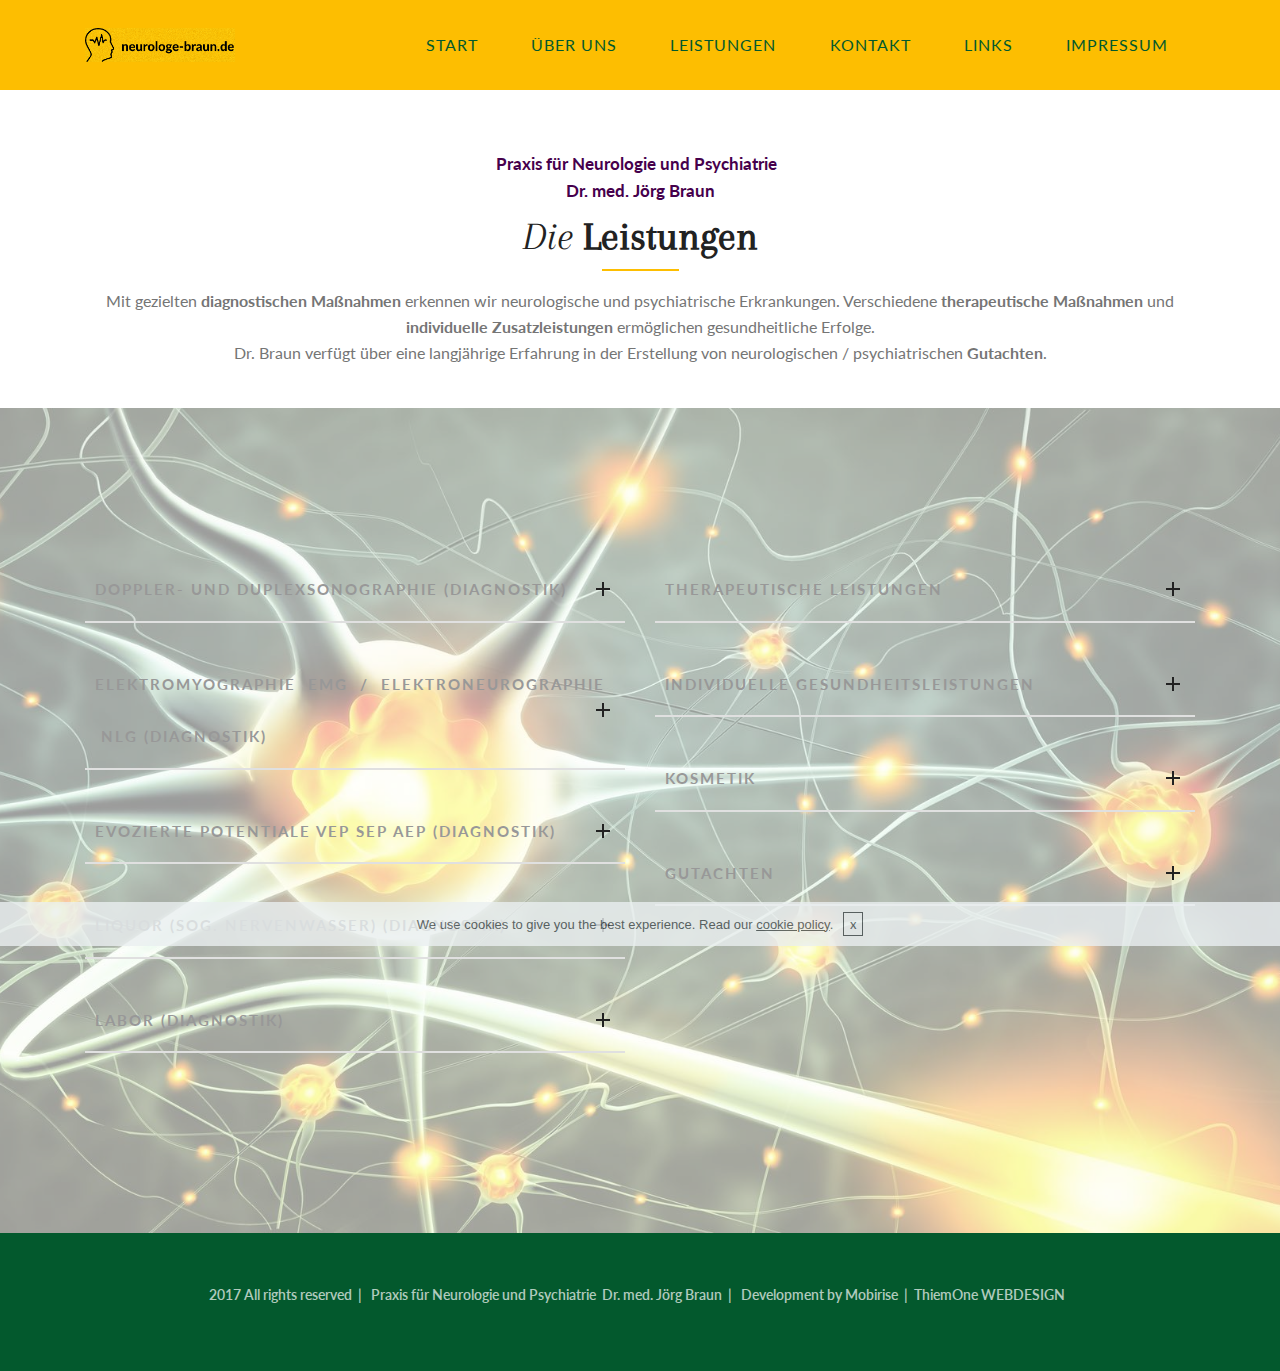
<file: leistungen.html>
<!DOCTYPE html>
<html>
<head>
  <!-- Site made with Mobirise Website Builder v3.12.1, https://mobirise.com -->
  <meta charset="UTF-8">
  <meta http-equiv="X-UA-Compatible" content="IE=edge">
  <meta name="generator" content="Mobirise v3.12.1, mobirise.com">
  <meta name="viewport" content="width=device-width, initial-scale=1">
  <link rel="shortcut icon" href="assets/images/logo.png" type="image/x-icon">
  <meta name="description" content="">
  <title>Praxis für Neurologie und Psychiatrie Dr. Jörg Braun Berlin | Leistungen</title>
  <link rel="stylesheet" href="assets/et-line-font-plugin/style.css">
  <link rel="stylesheet" href="assets/tether/tether.min.css">
  <link rel="stylesheet" href="assets/bootstrap/css/bootstrap.min.css">
  <link rel="stylesheet" href="assets/socicon/css/socicon.min.css">
  <link rel="stylesheet" href="assets/dropdown/css/style.css">
  <link rel="stylesheet" href="assets/theme/css/style.css">
  <link rel="stylesheet" href="assets/mobirise/css/mbr-additional.css" type="text/css">
  
  
  
</head>
<body>
<section class="menu1" id="menu1-1q">

    <nav class="navbar navbar-dropdown navbar-fixed-top">
        <div class="container container-wide">

            <div class="mbr-table">
                <div class="mbr-table-cell logo">

                    <div class="navbar-brand">
                        <a href="index.html" class="navbar-logo"><img src="assets/images/logo-kopf-name-574x128.png" alt="Mobirise"></a>
                        
                    </div>

                </div>
                <div class="mbr-table-cell">

                    <ul class="nav-dropdown collapse pull-xs-right nav navbar-nav nav-list" id="exCollapsingNavbar"><li class="nav-item"><a class="nav-link link" href="index.html">START</a></li><li class="nav-item"><a class="nav-link link" href="ueberuns.html">Über uns</a></li><li class="nav-item"><a class="nav-link link" href="leistungen.html">Leistungen</a></li><li class="nav-item"><a class="nav-link link" href="index.html#text4-27">Kontakt</a></li><li class="nav-item"><a class="nav-link link" href="links.html">Links</a></li><li class="nav-item"><a class="nav-link link" href="impressum.html">Impressum</a></li></ul>

                    <button class="navbar-toggler pull-xs-right" type="button" data-toggle="collapse" data-target="#exCollapsingNavbar">
                        <em></em>
                    </button>

                </div>
            </div>

        </div>
    </nav>

</section>

<section class="mbr-section--bg-adapted mbr-section--relative title3 mbr-after-navbar" id="title3-26" style="background-color: rgb(255, 255, 255);">
        
    <div id="contact-info" style="padding-top: 150px; padding-bottom: 0px;">
        <div class="container">
            <div class="row">
                 
                <div class="col-xs-12">
                   <div class="page_head title-block">
                        <h5 class="mbr-section-subtitle">Praxis für Neurologie und Psychiatrie &nbsp;<br>Dr. med. Jörg Braun</h5>
                        <h1 class="styled"><span style="font-weight: normal;"><em>Die</em></span> Leistungen</h1>
                        <div class="separator"></div>
                        <p>Mit gezielten <strong>diagnostischen Maßnahmen</strong> erkennen wir neurologische und psychiatrische Erkrankungen.  Verschiedene&nbsp;<strong>therapeutische Maßnahmen </strong>und <strong>individuelle Zusatzleistungen</strong> ermöglichen gesundheitliche Erfolge.<br>Dr. Braun verfügt über eine langjährige Erfahrung in der Erstellung von neurologischen / psychiatrischen <strong>Gutachten</strong>.<br><br></p>
                        
                    </div>
                </div>

            </div>
        </div>
    </div>
</section>

<section class="mbr-section--bg-adapted mbr-section--relative mbr-section" id="accordion3-2c" style="background-image: url(assets/images/fotolia-48899381-m-1.jpg); padding-top: 150px; padding-bottom: 150px;">
        <div class="mbr-overlay" style="opacity: 0.6; background-color: rgb(255, 255, 255);"></div>
        <div class="content-wide vertical">
        <div class="container-wide container">
            <div class="row">
                 
                                      
                        <div class="mbr-cards-col col-xs-12 col-sm-6" style="display: block;">
                            
                            <div id="accordionLeft" class="panel-group" role="tablist">

                                <div class="panel panel-default" style="display: block;">
                                    <div class="panel-heading" role="tab">
                                        <h4 class="panel-title mbr-section-subtitle"><a data-toggle="collapse" data-parent="#accordionLeft" href="#collapseOne" aria-expanded="true" aria-controls="collapseOne">DOPPLER- UND DUPLEXSONOGRAPHIE  (DIAGNOSTIK)<br><span></span></a></h4>
                                    </div>
                                    <div class="panel-collapse" role="tabpanel">
                                        <div class="panel-body"><p>Untersucht werden die Halsschlagadern und die weiteren Arterien, die das Gehirn mit Blut versorgen.<br><span style="line-height: 1.6em; background-color: inherit;">Die Untersuchung gibt Aufschluss über Verkalkungen und Verengungen der Blutgefäße, sie dient der Früherkennung eines drohenden Schlaganfalls.</span></p></div>
                                    </div>
                                </div>

                                <div class="panel panel-default" style="display: block;">
                                    <div class="panel-heading" role="tab">
                                        <h4 class="panel-title mbr-section-subtitle"><a data-toggle="collapse" data-parent="#accordionLeft" href="#collapseTwo" aria-expanded="false" aria-controls="collapseTwo">Elektromyographie &nbsp;EMG &nbsp;/ &nbsp;Elektroneurographie &nbsp;NLG (Diagnostik)<span></span></a></h4>
                                    </div>
                                    <div class="panel-collapse" role="tabpanel">
                                        <div class="panel-body"><p>Mit dieser Untersuchungsmethode werden die Nerven und Muskeln gemessen. Die Stimulation erfolft mittels kurzer Stromimpulse, die Ableitung zumeist mit Oberflächenelektroden. Die Untersuchung kann als etwas unangenekm empfunden werden, ist aber ungefährlich und relativ schmerzfrei.</p></div>
                                    </div>
                                </div>

                                <div class="panel panel-default" style="display: block;">
                                    <div class="panel-heading" role="tab">
                                        <h4 class="panel-title mbr-section-subtitle"><a data-toggle="collapse" data-parent="#accordionLeft" href="#collapseThree" aria-expanded="false" aria-controls="collapseThree">EVOZIERTE POTENTIALE  VEP  SEP  AEP  (DIAGNOSTIK)<br><span></span></a></h4>
                                    </div>
                                    <div class="panel-collapse" role="tabpanel">
                                        <div class="panel-body"><p>Diese Untersuchungen messen die Sehbahn, die Hörbahn und die gesamte Bahn der Sensibilität vermittelten Nervenfasern von den Beinen bis zum Gehirn. Es wird entweder optisch, akustisch oder mittels niedriger Stromimpulse stimuliert.</p><p>Diese Untersuchungen sind schmerzlos und ungefährlich.</p><p><br></p></div>
                                    </div>
                                </div>

                                <div class="panel panel-default" style="display: block;">
                                    <div class="panel-heading" role="tab">
                                        <h4 class="panel-title mbr-section-subtitle"><a data-toggle="collapse" data-parent="#accordionLeft" href="#collapseFour" aria-expanded="false" aria-controls="collapseFour">LIQUOR  (SOG. NERVENWASSER)  (DIAGNOSTIK)<br><span></span></a></h4>
                                    </div>
                                    <div class="panel-collapse" role="tabpanel">
                                        <div class="panel-body"><p>Das Gehirn und das Rückenmark werden von einer wasserklaren Flüssigkeit (Liquor) umhüllt, was zum Schutz gegen Stöße und Verletzungen dient. Die Zusammensetzung der Flüssigkeit kann wichtige Informationen bei verschiedenen neurologischen Erkrankungen geben und kann oft durch andere Untersuchungen nicht ersetzt werden. Entnommen wird der Liquor im Bereich der unteren Lendenwirbelsäule. Die Untersuchung dauert nur etea 10 Minuten, nach der Untersuchung verbleibt die/die Untersuchte noch 30 Minuten in der Praxis liegend.</p></div>
                                    </div>
                                </div>

                                <div class="panel panel-default" style="display: block;">
                                    <div class="panel-heading" role="tab">
                                        <h4 class="panel-title mbr-section-subtitle"><a data-toggle="collapse" data-parent="#accordionLeft" href="#collapseFive" aria-expanded="false" aria-controls="collapseFive">LABOR  (DIAGNOSTIK)<br><span></span></a></h4>
                                    </div>
                                    <div class="panel-collapse" role="tabpanel">
                                        <div class="panel-body"><p>Es werden sämtliche notwendigen Laboruntersuchungen durch Blutentnahme oder Urinabgabe in der Praxis vorgenommen.</p></div>
                                    </div>
                                </div>

                                <div class="panel panel-default" style="display: block;">
                                    <div class="panel-heading" role="tab">
                                        <h4 class="panel-title mbr-section-subtitle"></h4>
                                    </div>
                                    <div class="panel-collapse" role="tabpanel">
                                        <div class="panel-body"></div>
                                    </div>
                                </div>

                            </div>

                        </div>

                        <div class="mbr-cards-col col-xs-12 col-sm-6" style="display: block;">
                            
                            <div id="accordionCenter" class="panel-group" role="tablist">

                                <div class="panel panel-default" style="display: block;">
                                    <div class="panel-heading" role="tab">
                                        <h4 class="panel-title mbr-section-subtitle"><a data-toggle="collapse" data-parent="#accordionCenter" href="#collapseOne" aria-expanded="true" aria-controls="collapseOne">THERAPEUTISCHE LEISTUNGEN<br><span></span></a></h4>
                                    </div>
                                    <div class="panel-collapse" role="tabpanel">
                                        <div class="panel-body"><p>Nach spezifischen Untersuchungen erfolt in der Regel die Stellung einer Diagnose.</p><p>Nach Diagnoseerstellung kann eine Behandlung eingeleitet werden. Die Behandlung wird mit dem Patienten zusammen in der Sprechstunde festgelegt.</p><p>Bei akuten neurologischen Notfällen kann eine Infusionstherapie notwendig werden (z. B. hochdosierte Kortisonfusionen bei Multiple Sklerose-Schub, oder Injektionen bei spezifischen Schmerzgeschehen).</p><p><br></p><p>Eine Injektionsbehandlung mit Botox® (Botulinumtoxin) ist sowohl im kassenärztlichen Bereich, aber auch als individuelle Leistung (z. B. bei vermehrtem Schwitzen) eine therapeutische Möglichkeit.</p><p>Botox®  ist ein medizinischer Wirkstoff, der seit mehr als 20 Jahren in der Neurologie angewendet wird, um unerwünschte Nervenimpulse zu blockieren. Ein neuerer Anwendungsbereich ist z.B. die chronische Migräne, lange bewährt ist die Substanz bei Spastik und Dystonie.</p><p><br></p><p>Bei psychiatrischen Notfällen ersetzt das Gespräch oft ein Medikament.</p></div>
                                    </div>
                                </div>

                                <div class="panel panel-default" style="display: block;">
                                    <div class="panel-heading" role="tab">
                                        <h4 class="panel-title mbr-section-subtitle"><a data-toggle="collapse" data-parent="#accordionCenter" href="#collapseTwo" aria-expanded="false" aria-controls="collapseTwo">INDIVIDUELLE GESUNDHEITSLEISTUNGEN<br><span></span></a></h4>
                                    </div>
                                    <div class="panel-collapse" role="tabpanel">
                                        <div class="panel-body"><p><strong>Sauerstoffmehrschritttherapie nach Prof. Ardenne:</strong>&nbsp;</p><p>Sie wird angewendet zur besseren Sauerstoffversorgung der Zellen. Diese Therapie kommt bei durchblutungsabhängigen Erkrankungen wie Schwindel, Gedächtnisstörungen, Konzentrationsstörungen, Kopfschmerzen und auch im Schmerzbereich zur Anwendung.</p><p><br></p><p><strong>Lichttherapie:</strong></p><p>Bei saisonalen Verstimmungen (typische Winterdepression) erzielt die Lichttherapie (min. 10.000 Lux) gute Behandlungserfolge. Sie ist schmerzlos und problemlos in der Anwendung.</p><p><br></p><p><strong>Vitaminkuren:</strong></p><p>Insbesondere bei chronischem Vitaminmangel (z.B. Vitamin B1, B12, Folsäure) ist die parenterale Gabe der Vitamine unersetzbar.</p><p><br></p></div>
                                    </div>
                                </div>

                                <div class="panel panel-default" style="display: block;">
                                    <div class="panel-heading" role="tab">
                                        <h4 class="panel-title mbr-section-subtitle"><a data-toggle="collapse" data-parent="#accordionCenter" href="#collapseThree" aria-expanded="false" aria-controls="collapseThree">KOSMETIK<br><span></span></a></h4>
                                    </div>
                                    <div class="panel-collapse" role="tabpanel">
                                        <div class="panel-body">Botox® und Filler:<div>Bei kosmetischen Behandlungen wird Botox vor allem zur Verminderung von Falten eingesetzt.</div><div>In Kombination mit Hyaloronsäure (Filler) werden kosmetisch die günstigeren Ergebnisse erzielt.</div></div>
                                    </div>
                                </div>

                                <div class="panel panel-default" style="display: block;">
                                    <div class="panel-heading" role="tab">
                                        <h4 class="panel-title mbr-section-subtitle"><a data-toggle="collapse" data-parent="#accordionCenter" href="#collapseFour" aria-expanded="false" aria-controls="collapseFour">GUTACHTEN<br><span></span></a></h4>
                                    </div>
                                    <div class="panel-collapse" role="tabpanel">
                                        <div class="panel-body"><p>Dr. Braun verfügt über eine langjährigr Erfahrung in der Erstellung von neurologischen / psychiatrischen Gutachten. Dr. Braun ist seit 2009 von der Deutschen Gesellschaft für Neurowissenschaftliche Begitachtung als qualifizierter neurologischer Gutachter zertifiziert.</p><br><p>Sozialgerichte / Landgerichte:</p><p>In der Regel erfolgt die Beauftragung zur Gutachtenerstellung über ein Gericht nach § 106 (Sozialgericht in Berlin und Brandenburg, Landessozialgericht Berlin-Brandenburg, Landgericht Berlin, Potsdam, Frankfurt (Oder), Rostock etc.).</p><p>Auch nach § 109 auf Wunsch des Klägers/Klägerin, was zumindest vorher von der Rechtsvertretung angefragt wird und dann vom Gericht aus beauftragt wird.</p><p>Die Streitfälle vor Gericht betreffen zumeist die Minderung der Erwerbsfähigkeit, Grad der Schwerbehinderung, Anerkennung eines Schadens als Arbeitsunfall, Behandlungsfehler im Arzthaftungsrechts.</p><p>Forensische Gutachten (Schuldfähigkeit bei Straftaten, etc.) werden von Dr. Braun nicht ersteöllt.</p><p><br></p><p>Führerschein und Gutachten:</p><p>Dr. Braun besitzt die Zertifizierung zur Erstellung von Gutachten die Fahreignung betreffend, sog. "Führerscheingutachten".</p><p>Wird der Führerscheinanwärter oder Besitzer einer Fahrererlaubnis vom Landeseinwohneramt, Abt. Fahrerlaubnis aufgefordert, ein neurologisch / psychiatrisches Gutachten erstellen zu lassen, kann das hier durchgeführt werden.</p><p>Die Termine zu diesen Gutachten werden ausschließlich von Frau Braun vergeben.</p><p><br></p><p><br></p></div>
                                    </div>
                                </div>

                                <div class="panel panel-default" style="display: none;">
                                    <div class="panel-heading" role="tab">
                                        <h4 class="panel-title mbr-section-subtitle"><a data-toggle="collapse" data-parent="#accordionCenter" href="#collapseFive" aria-expanded="false" aria-controls="collapseFive">Collapsible Group Item #5<span></span></a></h4>
                                    </div>
                                    <div class="panel-collapse" role="tabpanel">
                                        <div class="panel-body"><p>Lorem ipsum dolor sit amet, consec tetur adipiscing and brane in bibendum</p></div>
                                    </div>
                                </div>

                                <div class="panel panel-default" style="display: none;">
                                    <div class="panel-heading" role="tab">
                                        <h4 class="panel-title mbr-section-subtitle"><a data-toggle="collapse" data-parent="#accordionCenter" href="#collapseSix" aria-expanded="false" aria-controls="collapseSix">Collapsible Group Item #6<span></span></a></h4>
                                    </div>
                                    <div class="panel-collapse" role="tabpanel">
                                        <div class="panel-body"><p>Lorem ipsum dolor sit amet, consec tetur adipiscing and brane in bibendum</p></div>
                                    </div>
                                </div>

                            </div>

                        </div>

                        <div class="mbr-cards-col col-xs-12 col-sm-6" style="display: none;">
                            
                            <div id="accordionRight" class="panel-group" role="tablist">

                                <div class="panel panel-default" style="display: block;">
                                    <div class="panel-heading" role="tab">
                                        <h4 class="panel-title mbr-section-subtitle"><a data-toggle="collapse" data-parent="#accordionLeft" href="#collapseOne" aria-expanded="true" aria-controls="collapseOne">Collapsible Group Item #1<span></span></a></h4>
                                    </div>
                                    <div class="panel-collapse" role="tabpanel">
                                        <div class="panel-body"><p>Lorem ipsum dolor sit amet, consec tetur adipiscing and brane in bibendum</p></div>
                                    </div>
                                </div>

                                <div class="panel panel-default" style="display: block;">
                                    <div class="panel-heading" role="tab">
                                        <h4 class="panel-title mbr-section-subtitle"><a data-toggle="collapse" data-parent="#accordionLeft" href="#collapseTwo" aria-expanded="false" aria-controls="collapseTwo">Collapsible Group Item #2<span></span></a></h4>
                                    </div>
                                    <div class="panel-collapse" role="tabpanel">
                                        <div class="panel-body"><p>Lorem ipsum dolor sit amet, consec tetur adipiscing and brane in bibendum</p></div>
                                    </div>
                                </div>

                                <div class="panel panel-default" style="display: block;">
                                    <div class="panel-heading" role="tab">
                                        <h4 class="panel-title mbr-section-subtitle"><a data-toggle="collapse" data-parent="#accordionLeft" href="#collapseThree" aria-expanded="false" aria-controls="collapseThree">Collapsible Group Item #3<span></span></a></h4>
                                    </div>
                                    <div class="panel-collapse" role="tabpanel">
                                        <div class="panel-body"><p>Lorem ipsum dolor sit amet, consec tetur adipiscing and brane in bibendum</p></div>
                                    </div>
                                </div>

                                <div class="panel panel-default" style="display: block;">
                                    <div class="panel-heading" role="tab">
                                        <h4 class="panel-title mbr-section-subtitle"><a data-toggle="collapse" data-parent="#accordionLeft" href="#collapseFour" aria-expanded="false" aria-controls="collapseFour">Collapsible Group Item #4<span></span></a></h4>
                                    </div>
                                    <div class="panel-collapse" role="tabpanel">
                                        <div class="panel-body"><p>Lorem ipsum dolor sit amet, consec tetur adipiscing and brane in bibendum</p></div>
                                    </div>
                                </div>

                                <div class="panel panel-default" style="display: none;">
                                    <div class="panel-heading" role="tab">
                                        <h4 class="panel-title mbr-section-subtitle"><a data-toggle="collapse" data-parent="#accordionLeft" href="#collapseFive" aria-expanded="false" aria-controls="collapseFive">Collapsible Group Item #5<span></span></a></h4>
                                    </div>
                                    <div class="panel-collapse" role="tabpanel">
                                        <div class="panel-body"><p>Lorem ipsum dolor sit amet, consec tetur adipiscing and brane in bibendum</p></div>
                                    </div>
                                </div>

                                <div class="panel panel-default" style="display: none;">
                                    <div class="panel-heading" role="tab">
                                        <h4 class="panel-title mbr-section-subtitle"><a data-toggle="collapse" data-parent="#accordionLeft" href="#collapseSix" aria-expanded="false" aria-controls="collapseSix">Collapsible Group Item #6<span></span></a></h4>
                                    </div>
                                    <div class="panel-collapse" role="tabpanel">
                                        <div class="panel-body"><p>Lorem ipsum dolor sit amet, consec tetur adipiscing and brane in bibendum</p></div>
                                    </div>
                                </div>
                                
                            </div>

                        </div>

            </div>
        </div>
    </div>
</section>

<section class="mbr-section--bg-adapted mbr-section--relative mbr-section mbr-section--no-padding" id="footer2-w" style="background-color: rgb(3, 89, 45);">
        
        <footer class="footer">
        <div class="content-wide">
        <div class="container-wide container">
            <div class="row">
        
                <div class="copyright nopadding">
                    <span>2017 All rights reserved &nbsp;| &nbsp; Praxis für Neurologie und Psychiatrie &nbsp;Dr. med. Jörg Braun &nbsp;| &nbsp; Development by Mobirise&nbsp; | &nbsp;ThiemOne WEBDESIGN&nbsp;&nbsp;</span>
                </div>
            </div>

        </div>
    </div>
    </footer>
</section>


  <script src="assets/web/assets/jquery/jquery.min.js"></script>
  <script src="assets/tether/tether.min.js"></script>
  <script src="assets/bootstrap/js/bootstrap.min.js"></script>
  <script src="assets/smooth-scroll/SmoothScroll.js"></script>
  <script src="assets/cookies-alert-plugin/cookies-alert-core.js"></script>
  <script src="assets/cookies-alert-plugin/cookies-alert-script.js"></script>
  <script src="assets/dropdown/js/script.min.js"></script>
  <script src="assets/theme/js/script.js"></script>
  <script src="assets/accordionFix/jquery.accordionFix.js"></script>
  
  
  <input name="animation" type="hidden">
  <input name="cookieData" type="hidden" data-cookie-text="We use cookies to give you the best experience. Read our <a href='privacy.html'>cookie policy</a>.">
  </body>
</html>
</file>
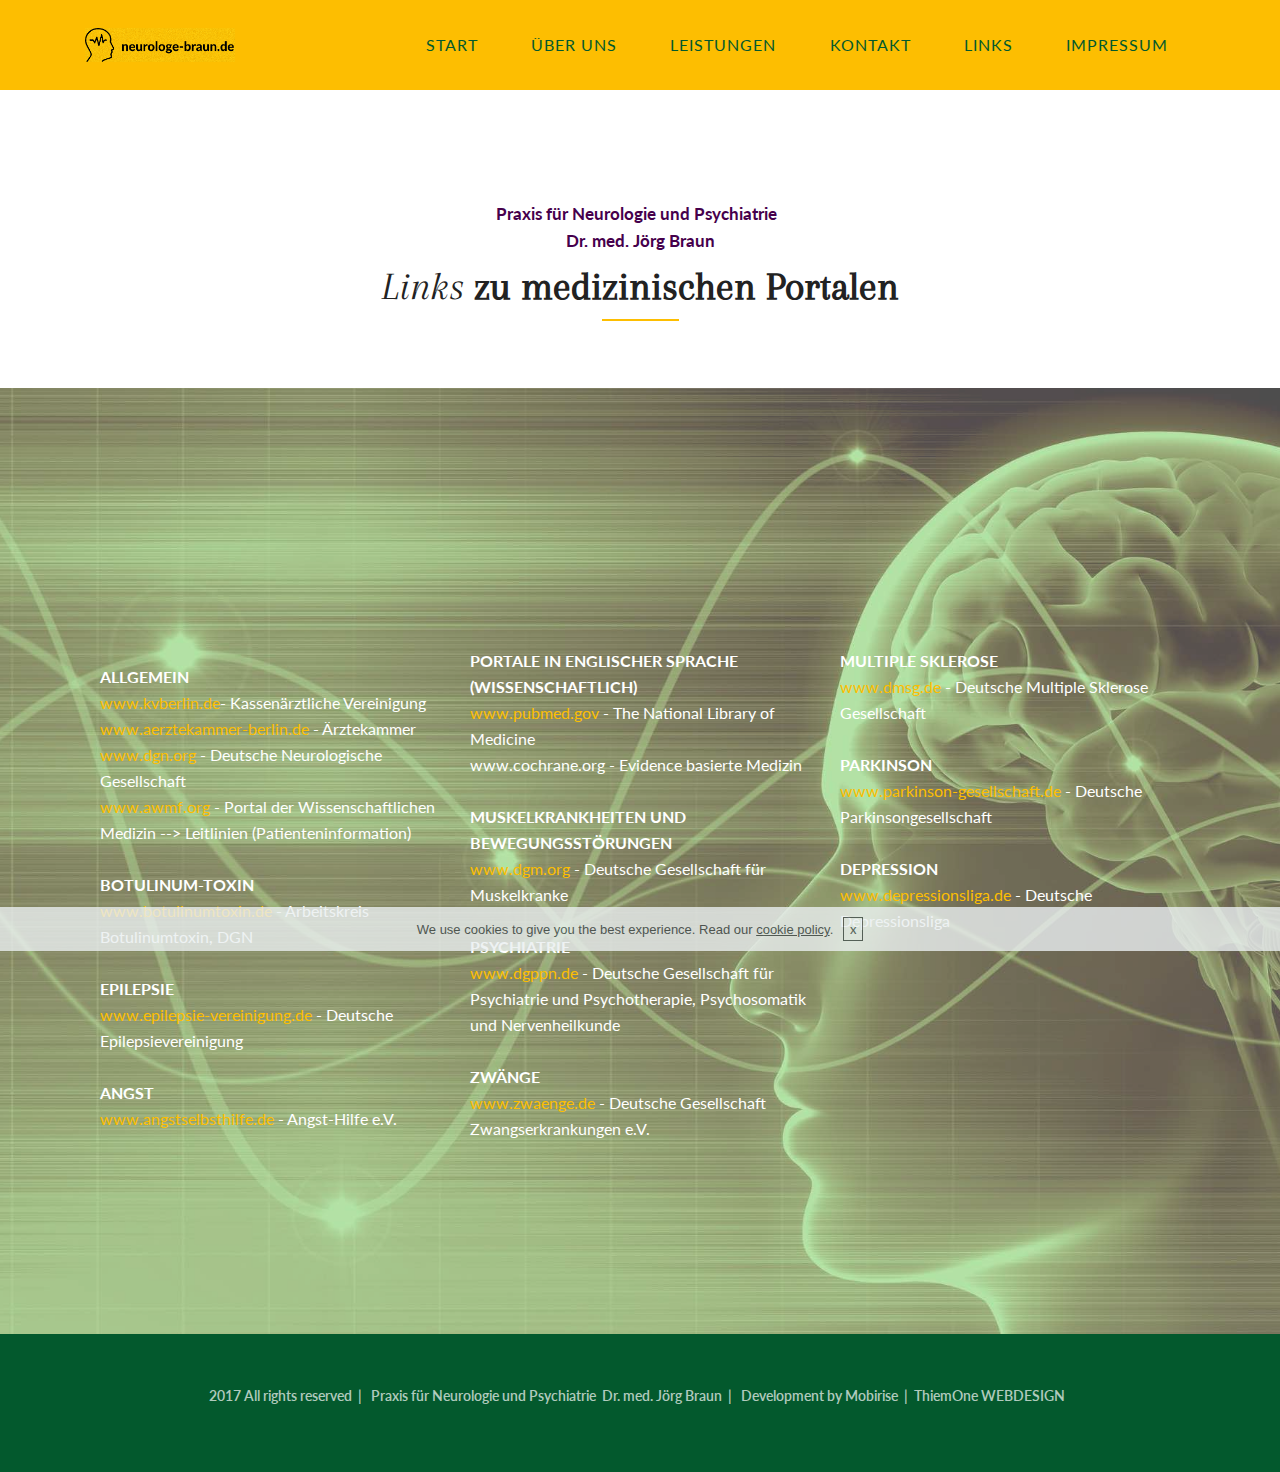
<file: links.html>
<!DOCTYPE html>
<html>
<head>
  <!-- Site made with Mobirise Website Builder v3.12.1, https://mobirise.com -->
  <meta charset="UTF-8">
  <meta http-equiv="X-UA-Compatible" content="IE=edge">
  <meta name="generator" content="Mobirise v3.12.1, mobirise.com">
  <meta name="viewport" content="width=device-width, initial-scale=1">
  <link rel="shortcut icon" href="assets/images/logo.png" type="image/x-icon">
  <meta name="description" content="">
  <title>Praxis für Neurologie und Psychiatrie Dr. Jörg Braun Berlin | Links</title>
  <link rel="stylesheet" href="assets/et-line-font-plugin/style.css">
  <link rel="stylesheet" href="assets/tether/tether.min.css">
  <link rel="stylesheet" href="assets/bootstrap/css/bootstrap.min.css">
  <link rel="stylesheet" href="assets/socicon/css/socicon.min.css">
  <link rel="stylesheet" href="assets/dropdown/css/style.css">
  <link rel="stylesheet" href="assets/theme/css/style.css">
  <link rel="stylesheet" href="assets/mobirise/css/mbr-additional.css" type="text/css">
  
  
  
</head>
<body>
<section class="menu1" id="menu1-1q">

    <nav class="navbar navbar-dropdown navbar-fixed-top">
        <div class="container container-wide">

            <div class="mbr-table">
                <div class="mbr-table-cell logo">

                    <div class="navbar-brand">
                        <a href="index.html" class="navbar-logo"><img src="assets/images/logo-kopf-name-574x128.png" alt="Mobirise"></a>
                        
                    </div>

                </div>
                <div class="mbr-table-cell">

                    <ul class="nav-dropdown collapse pull-xs-right nav navbar-nav nav-list" id="exCollapsingNavbar"><li class="nav-item"><a class="nav-link link" href="index.html">START</a></li><li class="nav-item"><a class="nav-link link" href="ueberuns.html">Über uns</a></li><li class="nav-item"><a class="nav-link link" href="leistungen.html">Leistungen</a></li><li class="nav-item"><a class="nav-link link" href="index.html#text4-27">Kontakt</a></li><li class="nav-item"><a class="nav-link link" href="links.html">Links</a></li><li class="nav-item"><a class="nav-link link" href="impressum.html">Impressum</a></li></ul>

                    <button class="navbar-toggler pull-xs-right" type="button" data-toggle="collapse" data-target="#exCollapsingNavbar">
                        <em></em>
                    </button>

                </div>
            </div>

        </div>
    </nav>

</section>

<section class="mbr-section--bg-adapted mbr-section--relative title3 mbr-after-navbar" id="title3-1y" style="background-color: rgb(255, 255, 255);">
        
    <div id="contact-info" style="padding-top: 200px; padding-bottom: 50px;">
        <div class="container">
            <div class="row">
                 
                <div class="col-xs-12">
                   <div class="page_head title-block">
                        <h5 class="mbr-section-subtitle">Praxis für Neurologie&nbsp;und Psychiatrie &nbsp;<br>Dr. med. Jörg Braun</h5>
                        <h1 class="styled"><span style="font-weight: normal;"><em>Links</em></span>&nbsp;zu medizinischen Portalen</h1>
                        <div class="separator"></div>
                        
                        
                    </div>
                </div>

            </div>
        </div>
    </div>
</section>

<section class="mbr-section--bg-adapted mbr-section--relative" id="text3-2a" style="background-image: url(assets/images/fotolia-73290220-la.jpg);">
    <div class="intro page_head text-center" style="padding-top: 240px; padding-bottom: 160px;">
        <div class="mbr-overlay" style="opacity: 0.3; background-color: rgb(255, 255, 255);"></div>
        <div class="container">
        <div class="container">
            <div class="row">
                <div class="col-md-12">
                    
                    <div class="separator transparent"></div>
                    <div class="row">
                        <div class="col-md-4">
                            <p></p><p><strong>ALLGEMEIN</strong><br><a href="http://www.kvberlin.de" target="_blank">www.kvberlin.de</a><a href="http://www.kvberlin.de"></a>- Kassenärztliche Vereinigung<br><a href="http://www.aerztekammer-berlin.de" target="_blank">www.aerztekammer-berlin.de</a> - Ärztekammer<br><a href="http://www.dgn.org" target="_blank">www.dgn.org</a> - Deutsche Neurologische Gesellschaft<br><a href="http://www.awmf.org " target="_blank">www.awmf.org </a> - Portal der Wissenschaftlichen Medizin --&gt; Leitlinien (Patienteninformation)<br><br><strong>BOTULINUM-TOXIN</strong><br><a href="http://www.botulinumtoxin.de" target="_blank">www.botulinumtoxin.de </a>- Arbeitskreis Botulinumtoxin, DGN<br><br><strong>EPILEPSIE</strong><br><a href="http://www.epilepsie-vereinigung.de" target="_blank">www.epilepsie-vereinigung.de</a> - Deutsche Epilepsievereinigung<br><br><strong>ANGST</strong><br><a href="http://www.angstselbsthilfe.de" target="_blank">www.angstselbsthilfe.de</a> - Angst-Hilfe e.V.<br><br></p><p></p>
                        </div>
                        <div class="col-md-4">
                            <p><strong>PORTALE IN ENGLISCHER SPRACHE (WISSENSCHAFTLICH)</strong><br><a href="http://www.pubmed.gov" target="_blank">www.pubmed.gov</a> - The National Library of Medicine<br>www.cochrane.org - Evidence basierte Medizin<br><br><strong>MUSKELKRANKHEITEN UND BEWEGUNGSSTÖRUNGEN</strong><br><a href="http://www.dgm.org" target="_blank">www.dgm.org</a> - Deutsche Gesellschaft für Muskelkranke<br><br><strong>PSYCHIATRIE</strong><br><a href="http://www.dgppn.de" target="_blank">www.dgppn.de</a> - Deutsche Gesellschaft für Psychiatrie und Psychotherapie, Psychosomatik und Nervenheilkunde<br><br><strong>ZWÄNGE</strong><br><a href="http://www.zwaenge.de" target="_blank">www.zwaenge.de</a> - Deutsche Gesellschaft Zwangserkrankungen e.V.<br></p>
                        </div>
                        <div class="col-md-4">
                            <p><strong>MULTIPLE SKLEROSE</strong><br><a href="http://www.dmsg.de" target="_blank">www.dmsg.de</a> - Deutsche Multiple Sklerose Gesellschaft<br><br><strong>PARKINSON</strong><br><a href="http://www.parkinson-gesellschaft.de" target="_blank">www.parkinson-gesellschaft.de</a> - Deutsche Parkinsongesellschaft<br><br><strong>DEPRESSION</strong><br><a href="http://www.depressionsliga.de" target="_blank">www.depressionsliga.de</a> - Deutsche Depressionsliga<br></p>
                        </div>
                    </div>
                </div>
            </div>
        </div>
    </div>
</div></section>

<section class="mbr-section--bg-adapted mbr-section--relative mbr-section mbr-section--no-padding" id="footer2-1r" style="background-color: rgb(3, 89, 45);">
        
        <footer class="footer">
        <div class="content-wide">
        <div class="container-wide container">
            <div class="row">
        
                <div class="copyright nopadding">
                    <span>2017 All rights reserved &nbsp;| &nbsp; Praxis für Neurologie und Psychiatrie &nbsp;Dr. med. Jörg Braun &nbsp;| &nbsp; Development by Mobirise&nbsp; | &nbsp;ThiemOne WEBDESIGN&nbsp;&nbsp;</span>
                </div>
            </div>

        </div>
    </div>
    </footer>
</section>


  <script src="assets/web/assets/jquery/jquery.min.js"></script>
  <script src="assets/tether/tether.min.js"></script>
  <script src="assets/bootstrap/js/bootstrap.min.js"></script>
  <script src="assets/smooth-scroll/SmoothScroll.js"></script>
  <script src="assets/cookies-alert-plugin/cookies-alert-core.js"></script>
  <script src="assets/cookies-alert-plugin/cookies-alert-script.js"></script>
  <script src="assets/dropdown/js/script.min.js"></script>
  <script src="assets/theme/js/script.js"></script>
  
  
  <input name="animation" type="hidden">
  <input name="cookieData" type="hidden" data-cookie-text="We use cookies to give you the best experience. Read our <a href='privacy.html'>cookie policy</a>.">
  </body>
</html>
</file>
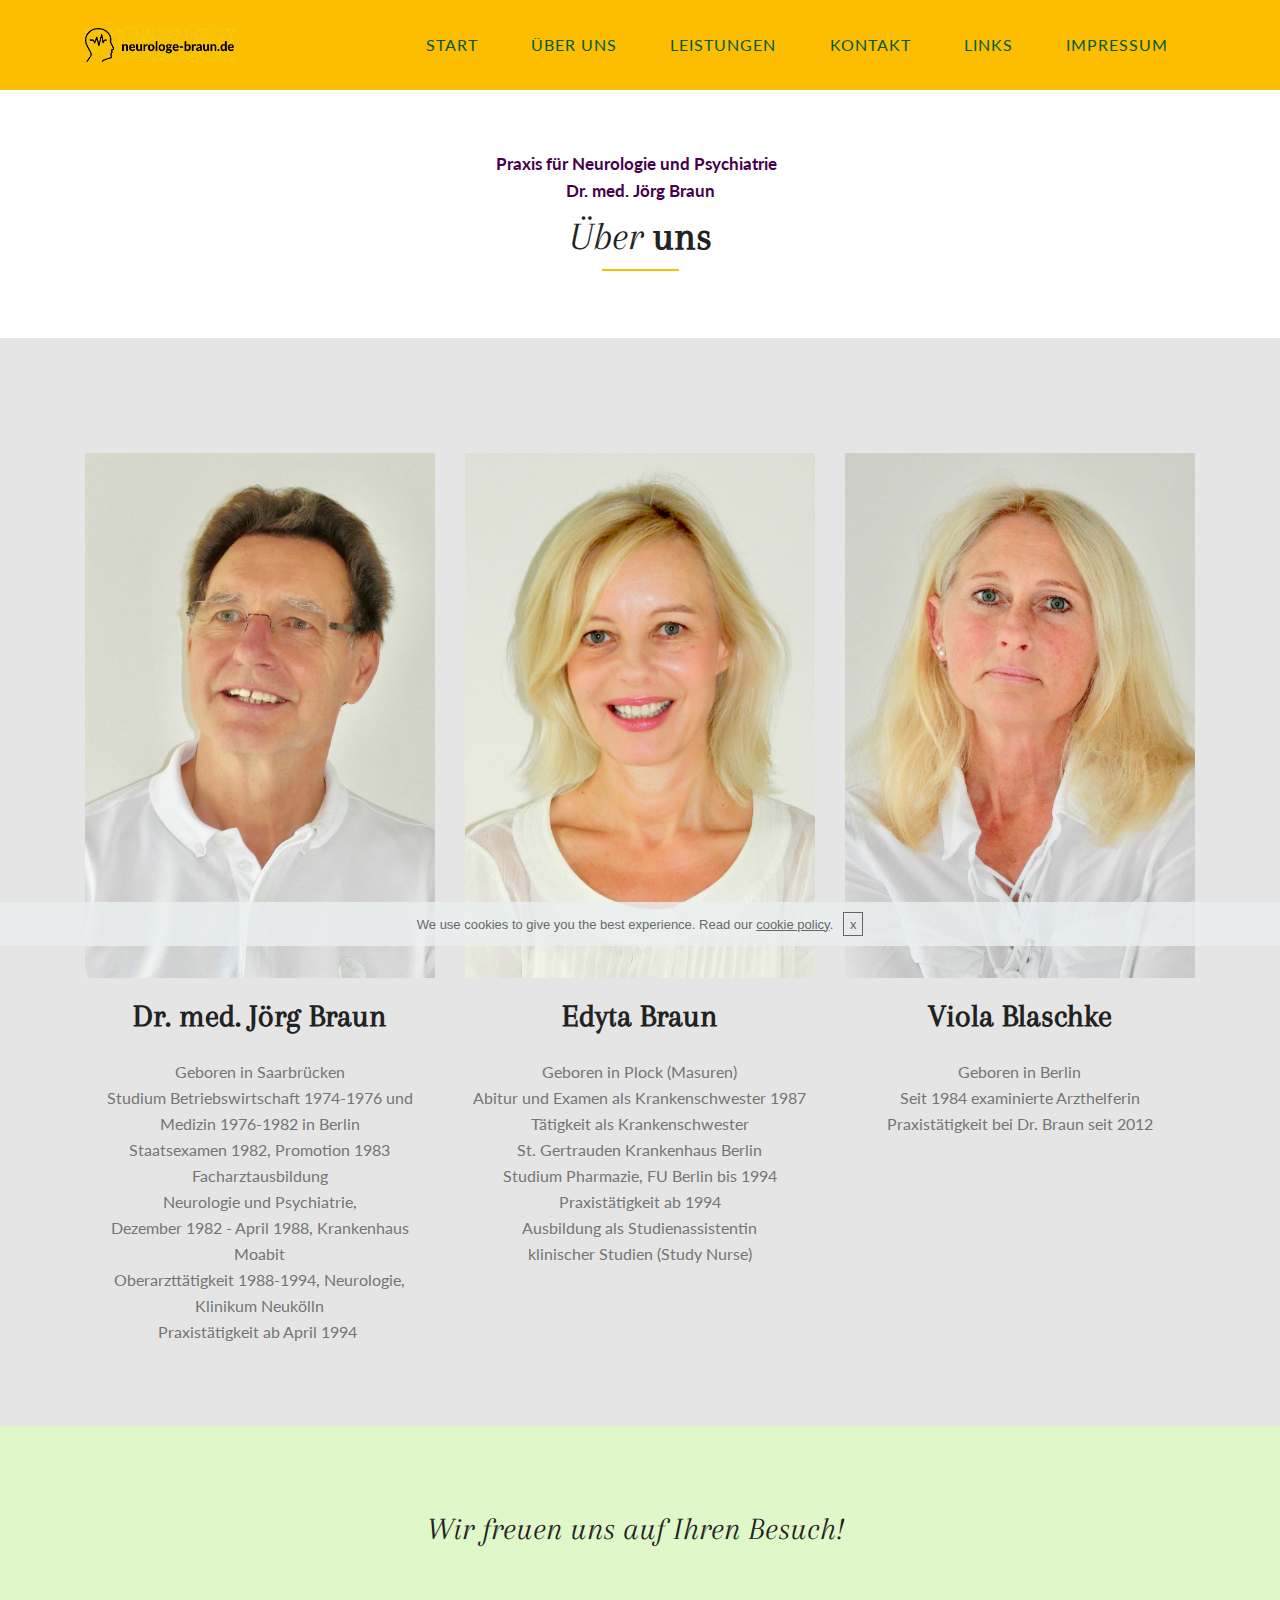
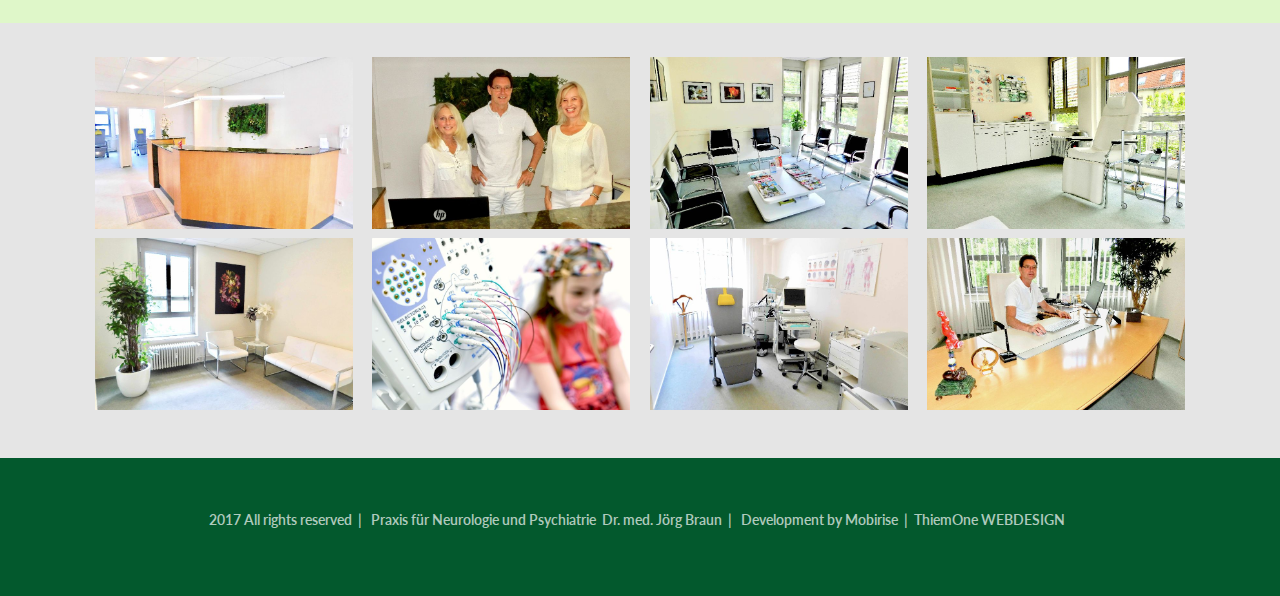
<file: ueberuns.html>
<!DOCTYPE html>
<html>
<head>
  <!-- Site made with Mobirise Website Builder v3.12.1, https://mobirise.com -->
  <meta charset="UTF-8">
  <meta http-equiv="X-UA-Compatible" content="IE=edge">
  <meta name="generator" content="Mobirise v3.12.1, mobirise.com">
  <meta name="viewport" content="width=device-width, initial-scale=1">
  <link rel="shortcut icon" href="assets/images/logo.png" type="image/x-icon">
  <meta name="description" content="">
  <title>Praxis für Neurologie und Psychiatrie Dr. Jörg Braun Berlin | Über uns</title>
  <link rel="stylesheet" href="assets/et-line-font-plugin/style.css">
  <link rel="stylesheet" href="assets/tether/tether.min.css">
  <link rel="stylesheet" href="assets/bootstrap/css/bootstrap.min.css">
  <link rel="stylesheet" href="assets/socicon/css/socicon.min.css">
  <link rel="stylesheet" href="assets/dropdown/css/style.css">
  <link rel="stylesheet" href="assets/theme/css/style.css">
  <link rel="stylesheet" href="assets/mobirise-slider/style.css">
  <link rel="stylesheet" href="assets/mobirise-gallery/style.css">
  <link rel="stylesheet" href="assets/mobirise/css/mbr-additional.css" type="text/css">
  
  
  
</head>
<body>
<section class="menu1" id="menu1-1q">

    <nav class="navbar navbar-dropdown navbar-fixed-top">
        <div class="container container-wide">

            <div class="mbr-table">
                <div class="mbr-table-cell logo">

                    <div class="navbar-brand">
                        <a href="index.html" class="navbar-logo"><img src="assets/images/logo-kopf-name-574x128.png" alt="Mobirise"></a>
                        
                    </div>

                </div>
                <div class="mbr-table-cell">

                    <ul class="nav-dropdown collapse pull-xs-right nav navbar-nav nav-list" id="exCollapsingNavbar"><li class="nav-item"><a class="nav-link link" href="index.html">START</a></li><li class="nav-item"><a class="nav-link link" href="ueberuns.html">Über uns</a></li><li class="nav-item"><a class="nav-link link" href="leistungen.html">Leistungen</a></li><li class="nav-item"><a class="nav-link link" href="index.html#text4-27">Kontakt</a></li><li class="nav-item"><a class="nav-link link" href="links.html">Links</a></li><li class="nav-item"><a class="nav-link link" href="impressum.html">Impressum</a></li></ul>

                    <button class="navbar-toggler pull-xs-right" type="button" data-toggle="collapse" data-target="#exCollapsingNavbar">
                        <em></em>
                    </button>

                </div>
            </div>

        </div>
    </nav>

</section>

<section class="mbr-section--bg-adapted mbr-section--relative title3 mbr-after-navbar" id="title4-24" style="background-color: rgb(255, 255, 255);">
        
    <div id="contact-info" style="padding-top: 150px; padding-bottom: 50px;">
        <div class="container">
            <div class="row">
                 
                <div class="col-xs-12">
                   <div class="page_head title-block">
                        <h5 class="mbr-section-subtitle">Praxis für Neurologie und Psychiatrie &nbsp;<br>Dr. med. Jörg Braun</h5>
                        <h1 class="styled"><span style="font-weight: normal;"><em>Über</em></span> uns</h1>
                        <div class="separator"></div>
                        
                        
                    </div>
                </div>

            </div>
        </div>
    </div>
</section>

<section class="mbr-section--bg-adapted mbr-section--relative" id="content4-x" style="background-color: rgb(229, 229, 229);">
        
    <div id="contact-info" style="padding-top: 100px; padding-bottom: 50px;">
        <div class="container">
            <div class="row">
                                      
                        <div class="mbr-cards-col col-md-4 col-sm-6 col-xs-12">
                            <div class="team-item c-info">
                                <div class="image">
                                    <figure class="mbr-figure mbr-figure--adapted mbr-figure--caption-inside-bottom mbr-figure--full-width "><img src="assets/images/cimg4326.jpg" class="mbr-figure__img"></figure>
                                </div>
                                <h4>Dr. med. Jörg Braun</h4>
                                
                                <p><br>Geboren in Saarbrücken<br>Studium Betriebswirtschaft 1974-1976 und<br>Medizin 1976-1982 in Berlin<br>Staatsexamen 1982, Promotion 1983<br>Facharztausbildung <br>Neurologie und&nbsp;Psychiatrie, <br>Dezember 1982 - April 1988, Krankenhaus Moabit<br>Oberarzttätigkeit 1988-1994, Neurologie, <br>Klinikum Neukölln<br>Praxistätigkeit ab April&nbsp;<span style="background-color: inherit;">1994&nbsp;</span><br></p>
                                
                            </div>
                        </div>

                        <div class="mbr-cards-col col-md-4 col-sm-6 col-xs-12">
                            <div class="team-item c-info">
                                <div class="image">
                                    <figure class="mbr-figure mbr-figure--adapted mbr-figure--caption-inside-bottom mbr-figure--full-width "><img src="assets/images/cimg4322.jpg" class="mbr-figure__img"></figure>
                                </div>
                                <h4>Edyta Braun</h4>
                                
                                <p><br>Geboren in Plock (Masuren)<br>Abitur und Examen als Krankenschwester 1987<br>Tätigkeit als Krankenschwester <br>St. Gertrauden Krankenhaus Berlin<br>Studium Pharmazie, FU Berlin bis 1994<br>Praxistätigkeit ab 1994<br>Ausbildung als Studienassistentin<br> klinischer Studien (Study Nurse)</p>
                                
                            </div>
                        </div>

                        <div class="mbr-cards-col col-md-4 col-sm-6 col-xs-12">
                            <div class="team-item c-info">
                                <div class="image">
                                    <figure class="mbr-figure mbr-figure--adapted mbr-figure--caption-inside-bottom mbr-figure--full-width "><img src="assets/images/cimg4321.jpg" class="mbr-figure__img"></figure>
                                </div>
                                <h4>Viola Blaschke</h4>
                                
                                <p><br>Geboren in Berlin<br>Seit 1984 examinierte Arzthelferin<br>Praxistätigkeit bei Dr. Braun seit 2012</p>
                                
                            </div>
                        </div>

                    </div>

                </div>

            </div>
        
    
</section>

<section class="mbr-section--bg-adapted mbr-section--relative" id="text9-1j" style="background-color: rgb(223, 247, 201);">
    <div class="intro page_head text-center" style="padding-top: 80px; padding-bottom: 40px;">
        
        <div class="container">
        <div class="container">
            <div class="row">
                <div class="col-md-10 col-md-offset-1">
                    <blockquote>
                        <p>Wir freuen uns auf Ihren Besuch!&nbsp;</p>
                    </blockquote>
                </div>
            </div>
        </div>
    </div>
</div></section>

<section class="mbr-gallery mbr-section mbr-section--no-padding mbr-slider-carousel gallery gallery2" id="gallery2-25" data-filter="false" style="background-color: rgb(229, 229, 229); padding-top: 1.5rem; padding-bottom: 3rem;">
    <!-- Filter -->
    

    <!-- Gallery -->
    <div class="container">
    <div class="mbr-gallery-row">
        <div class=" mbr-gallery-layout-default">
            <div>
                <div>
                    <div class="mbr-gallery-item mbr-gallery-item__mobirise3 mbr-gallery-item--p2" data-tags="Animated" data-video-url="false">
                        <div href="#lb-gallery2-25" data-slide-to="0" data-toggle="modal">
                            
                            

                            <img alt="" src="assets/images/fullsizeoutput-a7c9-kopie-800x533.jpg">
                            
                            
                        </div>
                    </div><div class="mbr-gallery-item mbr-gallery-item__mobirise3 mbr-gallery-item--p2" data-tags="Animated" data-video-url="false">
                        <div href="#lb-gallery2-25" data-slide-to="1" data-toggle="modal">
                            
                            

                            <img alt="" src="assets/images/cimg4329-kopie-800x533.jpg">
                            
                            
                        </div>
                    </div><div class="mbr-gallery-item mbr-gallery-item__mobirise3 mbr-gallery-item--p2" data-tags="Animated" data-video-url="false">
                        <div href="#lb-gallery2-25" data-slide-to="2" data-toggle="modal">
                            
                            

                            <img alt="" src="assets/images/fullsizeoutput-a7c8-kopie-800x533.jpg">
                            
                            
                        </div>
                    </div><div class="mbr-gallery-item mbr-gallery-item__mobirise3 mbr-gallery-item--p2" data-tags="Animated" data-video-url="false">
                        <div href="#lb-gallery2-25" data-slide-to="3" data-toggle="modal">
                            
                            

                            <img alt="" src="assets/images/cimg4305-1-800x533.jpg">
                            
                            
                        </div>
                    </div><div class="mbr-gallery-item mbr-gallery-item__mobirise3 mbr-gallery-item--p2" data-tags="Animated" data-video-url="false">
                        <div href="#lb-gallery2-25" data-slide-to="4" data-toggle="modal">
                            
                            

                            <img alt="" src="assets/images/fullsizeoutput-a7c5-kopie-800x533.jpg">
                            
                            
                        </div>
                    </div><div class="mbr-gallery-item mbr-gallery-item__mobirise3 mbr-gallery-item--p2" data-tags="Animated" data-video-url="false">
                        <div href="#lb-gallery2-25" data-slide-to="5" data-toggle="modal">
                            
                            

                            <img alt="" src="assets/images/fotolia-110185439-s-kopie-1-800x533.jpg">
                            
                            
                        </div>
                    </div><div class="mbr-gallery-item mbr-gallery-item__mobirise3 mbr-gallery-item--p2" data-tags="Animated" data-video-url="false">
                        <div href="#lb-gallery2-25" data-slide-to="6" data-toggle="modal">
                            
                            

                            <img alt="" src="assets/images/fullsizeoutput-a7cd-kopie-800x533.jpg">
                            
                            
                        </div>
                    </div><div class="mbr-gallery-item mbr-gallery-item__mobirise3 mbr-gallery-item--p2" data-tags="Animated" data-video-url="false">
                        <div href="#lb-gallery2-25" data-slide-to="7" data-toggle="modal">
                            
                            

                            <img alt="" src="assets/images/cimg4342-kopie-800x533.jpg">
                            
                            
                        </div>
                    </div>
                </div>
            </div>
            <div class="clearfix"></div>
        </div>
    </div>
    </div>

    <!-- Lightbox -->
    <div data-app-prevent-settings="" class="mbr-slider modal fade carousel slide" tabindex="-1" data-keyboard="true" data-interval="false" id="lb-gallery2-25">
        <div class="modal-dialog">
            <div class="modal-content">
                <div class="modal-body">
                    <ol class="carousel-indicators">
                        <li data-app-prevent-settings="" data-target="#lb-gallery2-25" data-slide-to="0"></li><li data-app-prevent-settings="" data-target="#lb-gallery2-25" data-slide-to="1"></li><li data-app-prevent-settings="" data-target="#lb-gallery2-25" data-slide-to="2"></li><li data-app-prevent-settings="" data-target="#lb-gallery2-25" data-slide-to="3"></li><li data-app-prevent-settings="" data-target="#lb-gallery2-25" class=" active" data-slide-to="4"></li><li data-app-prevent-settings="" data-target="#lb-gallery2-25" data-slide-to="5"></li><li data-app-prevent-settings="" data-target="#lb-gallery2-25" data-slide-to="6"></li><li data-app-prevent-settings="" data-target="#lb-gallery2-25" data-slide-to="7"></li>
                    </ol>
                    <div class="carousel-inner">
                        <div class="carousel-item">
                            <img alt="" src="assets/images/fullsizeoutput-a7c9-kopie.jpg">
                        </div><div class="carousel-item">
                            <img alt="" src="assets/images/cimg4329-kopie.jpg">
                        </div><div class="carousel-item">
                            <img alt="" src="assets/images/fullsizeoutput-a7c8-kopie.jpg">
                        </div><div class="carousel-item">
                            <img alt="" src="assets/images/cimg4305-1.jpg">
                        </div><div class="carousel-item active">
                            <img alt="" src="assets/images/fullsizeoutput-a7c5-kopie.jpg">
                        </div><div class="carousel-item">
                            <img alt="" src="assets/images/fotolia-110185439-s-kopie-1.jpg">
                        </div><div class="carousel-item">
                            <img alt="" src="assets/images/fullsizeoutput-a7cd-kopie.jpg">
                        </div><div class="carousel-item">
                            <img alt="" src="assets/images/cimg4342-kopie.jpg">
                        </div>
                    </div>
                    <a class="swiper-arrow-left swiper-arrow type-1" role="button" data-slide="prev" href="#lb-gallery2-25">
                        <img alt="" src="assets/images/arrow-left.svg">
                    </a>
                    <a class="swiper-arrow-right swiper-arrow type-1" role="button" data-slide="next" href="#lb-gallery2-25">
                        <img alt="" src="assets/images/arrow-right.svg">
                    </a>

                    <a class="close" href="#" role="button" data-dismiss="modal">
                        <span aria-hidden="true">×</span>
                        <span class="sr-only">Close</span>
                    </a>
                </div>
            </div>
        </div>
    </div>
</section>

<section class="mbr-section--bg-adapted mbr-section--relative mbr-section mbr-section--no-padding" id="footer2-10" style="background-color: rgb(3, 89, 45);">
        
        <footer class="footer">
        <div class="content-wide">
        <div class="container-wide container">
            <div class="row">
        
                <div class="copyright nopadding">
                    <span>2017 All rights reserved &nbsp;| &nbsp; Praxis für Neurologie und Psychiatrie &nbsp;Dr. med. Jörg Braun &nbsp;| &nbsp; Development by Mobirise&nbsp; | &nbsp;ThiemOne WEBDESIGN&nbsp;&nbsp;</span>
                </div>
            </div>

        </div>
    </div>
    </footer>
</section>


  <script src="assets/web/assets/jquery/jquery.min.js"></script>
  <script src="assets/tether/tether.min.js"></script>
  <script src="assets/bootstrap/js/bootstrap.min.js"></script>
  <script src="assets/smooth-scroll/SmoothScroll.js"></script>
  <script src="assets/cookies-alert-plugin/cookies-alert-core.js"></script>
  <script src="assets/cookies-alert-plugin/cookies-alert-script.js"></script>
  <script src="assets/dropdown/js/script.min.js"></script>
  <script src="assets/masonry/masonry.pkgd.min.js"></script>
  <script src="assets/imagesloaded/imagesloaded.pkgd.min.js"></script>
  <script src="assets/bootstrap-carousel-swipe/bootstrap-carousel-swipe.js"></script>
  <script src="assets/theme/js/script.js"></script>
  <script src="assets/mobirise-gallery/player.min.js"></script>
  <script src="assets/mobirise-gallery/script.js"></script>
  
  
  <input name="animation" type="hidden">
  <input name="cookieData" type="hidden" data-cookie-text="We use cookies to give you the best experience. Read our <a href='privacy.html'>cookie policy</a>.">
  </body>
</html>
</file>
<file: assets/et-line-font-plugin/style.css>
@font-face {
	font-family: 'et-line';
	src:url('fonts/et-line.eot');
	src:url('fonts/et-line.eot?#iefix') format('embedded-opentype'),
		url('fonts/et-line.woff') format('woff'),
		url('fonts/et-line.ttf') format('truetype'),
		url('fonts/et-line.svg#et-line') format('svg');
	font-weight: normal;
	font-style: normal;
}

/* Use the following CSS code if you want to use data attributes for inserting your icons */
.etl-icon, [data-icon]:before {
	font-family: 'et-line';
	content: attr(data-icon);
	speak: none;
	font-weight: normal;
	font-variant: normal;
	text-transform: none;
	line-height: 1;
	-webkit-font-smoothing: antialiased;
	-moz-osx-font-smoothing: grayscale;
	display:inline-block;
}

/* Use the following CSS code if you want to have a class per icon */
/*
Instead of a list of all class selectors,
you can use the generic selector below, but it's slower:
[class*="icon-"] {
*/
.icon-mobile, .icon-laptop, .icon-desktop, .icon-tablet, .icon-phone, .icon-document, .icon-documents, .icon-search, .icon-clipboard, .icon-newspaper, .icon-notebook, .icon-book-open, .icon-browser, .icon-calendar, .icon-presentation, .icon-picture, .icon-pictures, .icon-video, .icon-camera, .icon-printer, .icon-toolbox, .icon-briefcase, .icon-wallet, .icon-gift, .icon-bargraph, .icon-grid, .icon-expand, .icon-focus, .icon-edit, .icon-adjustments, .icon-ribbon, .icon-hourglass, .icon-lock, .icon-megaphone, .icon-shield, .icon-trophy, .icon-flag, .icon-map, .icon-puzzle, .icon-basket, .icon-envelope, .icon-streetsign, .icon-telescope, .icon-gears, .icon-key, .icon-paperclip, .icon-attachment, .icon-pricetags, .icon-lightbulb, .icon-layers, .icon-pencil, .icon-tools, .icon-tools-2, .icon-scissors, .icon-paintbrush, .icon-magnifying-glass, .icon-circle-compass, .icon-linegraph, .icon-mic, .icon-strategy, .icon-beaker, .icon-caution, .icon-recycle, .icon-anchor, .icon-profile-male, .icon-profile-female, .icon-bike, .icon-wine, .icon-hotairballoon, .icon-globe, .icon-genius, .icon-map-pin, .icon-dial, .icon-chat, .icon-heart, .icon-cloud, .icon-upload, .icon-download, .icon-target, .icon-hazardous, .icon-piechart, .icon-speedometer, .icon-global, .icon-compass, .icon-lifesaver, .icon-clock, .icon-aperture, .icon-quote, .icon-scope, .icon-alarmclock, .icon-refresh, .icon-happy, .icon-sad, .icon-facebook, .icon-twitter, .icon-googleplus, .icon-rss, .icon-tumblr, .icon-linkedin, .icon-dribbble {
	font-family: 'et-line';
	speak: none;
	font-style: normal;
	font-weight: normal;
	font-variant: normal;
	text-transform: none;
	line-height: 1;
	-webkit-font-smoothing: antialiased;
	-moz-osx-font-smoothing: grayscale;
	display:inline-block;
}
.icon-mobile:before {
	content: "\e000";
}
.icon-laptop:before {
	content: "\e001";
}
.icon-desktop:before {
	content: "\e002";
}
.icon-tablet:before {
	content: "\e003";
}
.icon-phone:before {
	content: "\e004";
}
.icon-document:before {
	content: "\e005";
}
.icon-documents:before {
	content: "\e006";
}
.icon-search:before {
	content: "\e007";
}
.icon-clipboard:before {
	content: "\e008";
}
.icon-newspaper:before {
	content: "\e009";
}
.icon-notebook:before {
	content: "\e00a";
}
.icon-book-open:before {
	content: "\e00b";
}
.icon-browser:before {
	content: "\e00c";
}
.icon-calendar:before {
	content: "\e00d";
}
.icon-presentation:before {
	content: "\e00e";
}
.icon-picture:before {
	content: "\e00f";
}
.icon-pictures:before {
	content: "\e010";
}
.icon-video:before {
	content: "\e011";
}
.icon-camera:before {
	content: "\e012";
}
.icon-printer:before {
	content: "\e013";
}
.icon-toolbox:before {
	content: "\e014";
}
.icon-briefcase:before {
	content: "\e015";
}
.icon-wallet:before {
	content: "\e016";
}
.icon-gift:before {
	content: "\e017";
}
.icon-bargraph:before {
	content: "\e018";
}
.icon-grid:before {
	content: "\e019";
}
.icon-expand:before {
	content: "\e01a";
}
.icon-focus:before {
	content: "\e01b";
}
.icon-edit:before {
	content: "\e01c";
}
.icon-adjustments:before {
	content: "\e01d";
}
.icon-ribbon:before {
	content: "\e01e";
}
.icon-hourglass:before {
	content: "\e01f";
}
.icon-lock:before {
	content: "\e020";
}
.icon-megaphone:before {
	content: "\e021";
}
.icon-shield:before {
	content: "\e022";
}
.icon-trophy:before {
	content: "\e023";
}
.icon-flag:before {
	content: "\e024";
}
.icon-map:before {
	content: "\e025";
}
.icon-puzzle:before {
	content: "\e026";
}
.icon-basket:before {
	content: "\e027";
}
.icon-envelope:before {
	content: "\e028";
}
.icon-streetsign:before {
	content: "\e029";
}
.icon-telescope:before {
	content: "\e02a";
}
.icon-gears:before {
	content: "\e02b";
}
.icon-key:before {
	content: "\e02c";
}
.icon-paperclip:before {
	content: "\e02d";
}
.icon-attachment:before {
	content: "\e02e";
}
.icon-pricetags:before {
	content: "\e02f";
}
.icon-lightbulb:before {
	content: "\e030";
}
.icon-layers:before {
	content: "\e031";
}
.icon-pencil:before {
	content: "\e032";
}
.icon-tools:before {
	content: "\e033";
}
.icon-tools-2:before {
	content: "\e034";
}
.icon-scissors:before {
	content: "\e035";
}
.icon-paintbrush:before {
	content: "\e036";
}
.icon-magnifying-glass:before {
	content: "\e037";
}
.icon-circle-compass:before {
	content: "\e038";
}
.icon-linegraph:before {
	content: "\e039";
}
.icon-mic:before {
	content: "\e03a";
}
.icon-strategy:before {
	content: "\e03b";
}
.icon-beaker:before {
	content: "\e03c";
}
.icon-caution:before {
	content: "\e03d";
}
.icon-recycle:before {
	content: "\e03e";
}
.icon-anchor:before {
	content: "\e03f";
}
.icon-profile-male:before {
	content: "\e040";
}
.icon-profile-female:before {
	content: "\e041";
}
.icon-bike:before {
	content: "\e042";
}
.icon-wine:before {
	content: "\e043";
}
.icon-hotairballoon:before {
	content: "\e044";
}
.icon-globe:before {
	content: "\e045";
}
.icon-genius:before {
	content: "\e046";
}
.icon-map-pin:before {
	content: "\e047";
}
.icon-dial:before {
	content: "\e048";
}
.icon-chat:before {
	content: "\e049";
}
.icon-heart:before {
	content: "\e04a";
}
.icon-cloud:before {
	content: "\e04b";
}
.icon-upload:before {
	content: "\e04c";
}
.icon-download:before {
	content: "\e04d";
}
.icon-target:before {
	content: "\e04e";
}
.icon-hazardous:before {
	content: "\e04f";
}
.icon-piechart:before {
	content: "\e050";
}
.icon-speedometer:before {
	content: "\e051";
}
.icon-global:before {
	content: "\e052";
}
.icon-compass:before {
	content: "\e053";
}
.icon-lifesaver:before {
	content: "\e054";
}
.icon-clock:before {
	content: "\e055";
}
.icon-aperture:before {
	content: "\e056";
}
.icon-quote:before {
	content: "\e057";
}
.icon-scope:before {
	content: "\e058";
}
.icon-alarmclock:before {
	content: "\e059";
}
.icon-refresh:before {
	content: "\e05a";
}
.icon-happy:before {
	content: "\e05b";
}
.icon-sad:before {
	content: "\e05c";
}
.icon-facebook:before {
	content: "\e05d";
}
.icon-twitter:before {
	content: "\e05e";
}
.icon-googleplus:before {
	content: "\e05f";
}
.icon-rss:before {
	content: "\e060";
}
.icon-tumblr:before {
	content: "\e061";
}
.icon-linkedin:before {
	content: "\e062";
}
.icon-dribbble:before {
	content: "\e063";
}
</file>
<file: assets/web/assets/mobirise-icons/mobirise-icons.css>
@font-face {
  font-family: 'MobiriseIcons';
  src:  url('mobirise-icons.eot?spat4u');
  src:  url('mobirise-icons.eot?spat4u#iefix') format('embedded-opentype'),
    url('mobirise-icons.ttf?spat4u') format('truetype'),
    url('mobirise-icons.woff?spat4u') format('woff'),
    url('mobirise-icons.svg?spat4u#MobiriseIcons') format('svg');
  font-weight: normal;
  font-style: normal;
}

[class^="mbri-"], [class*=" mbri-"] {
  /* use !important to prevent issues with browser extensions that change fonts */
  font-family: MobiriseIcons !important;
  speak: none;
  font-style: normal;
  font-weight: normal;
  font-variant: normal;
  text-transform: none;
  line-height: 1;

  /* Better Font Rendering =========== */
  -webkit-font-smoothing: antialiased;
  -moz-osx-font-smoothing: grayscale;
}

.mbri-alert:before {
  content: "\e900";
}
.mbri-android:before {
  content: "\e901";
}
.mbri-apple:before {
  content: "\e902";
}
.mbri-arrow-next:before {
  content: "\e903";
}
.mbri-arrow-prev:before {
  content: "\e904";
}
.mbri-bookmark:before {
  content: "\e905";
}
.mbri-bootstrap:before {
  content: "\e906";
}
.mbri-briefcase:before {
  content: "\e907";
}
.mbri-browse:before {
  content: "\e908";
}
.mbri-calendar:before {
  content: "\e909";
}
.mbri-camera:before {
  content: "\e90a";
}
.mbri-cart-add:before {
  content: "\e90b";
}
.mbri-cart-full:before {
  content: "\e90c";
}
.mbri-cash:before {
  content: "\e90d";
}
.mbri-change-style:before {
  content: "\e90e";
}
.mbri-chat:before {
  content: "\e90f";
}
.mbri-clock:before {
  content: "\e910";
}
.mbri-close:before {
  content: "\e911";
}
.mbri-cloud:before {
  content: "\e912";
}
.mbri-code:before {
  content: "\e913";
}
.mbri-contact-form:before {
  content: "\e914";
}
.mbri-credit-card:before {
  content: "\e915";
}
.mbri-cursor-click:before {
  content: "\e916";
}
.mbri-cust-feedback:before {
  content: "\e917";
}
.mbri-database:before {
  content: "\e918";
}
.mbri-delivery:before {
  content: "\e919";
}
.mbri-desktop:before {
  content: "\e91a";
}
.mbri-devices:before {
  content: "\e91b";
}
.mbri-down:before {
  content: "\e91c";
}
.mbri-download:before {
  content: "\e972";
}
.mbri-drag-n-drop:before {
  content: "\e91e";
}
.mbri-edit:before {
  content: "\e91f";
}
.mbri-edit2:before {
  content: "\e920";
}
.mbri-error:before {
  content: "\e921";
}
.mbri-extension:before {
  content: "\e922";
}
.mbri-features:before {
  content: "\e923";
}
.mbri-file:before {
  content: "\e924";
}
.mbri-flag:before {
  content: "\e925";
}
.mbri-folder:before {
  content: "\e926";
}
.mbri-gift:before {
  content: "\e927";
}
.mbri-globe:before {
  content: "\e928";
}
.mbri-globe-2:before {
  content: "\e929";
}
.mbri-growing-chart:before {
  content: "\e92a";
}
.mbri-hearth:before {
  content: "\e92b";
}
.mbri-help:before {
  content: "\e92c";
}
.mbri-home:before {
  content: "\e92d";
}
.mbri-hot-cup:before {
  content: "\e92e";
}
.mbri-idea:before {
  content: "\e92f";
}
.mbri-image-gallery:before {
  content: "\e930";
}
.mbri-image-slider:before {
  content: "\e931";
}
.mbri-info:before {
  content: "\e932";
}
.mbri-key:before {
  content: "\e933";
}
.mbri-laptop:before {
  content: "\e934";
}
.mbri-layers:before {
  content: "\e935";
}
.mbri-left:before {
  content: "\e936";
}
.mbri-letter:before {
  content: "\e937";
}
.mbri-like:before {
  content: "\e938";
}
.mbri-link:before {
  content: "\e939";
}
.mbri-lock:before {
  content: "\e93a";
}
.mbri-login:before {
  content: "\e93b";
}
.mbri-logout:before {
  content: "\e93c";
}
.mbri-magic-stick:before {
  content: "\e93d";
}
.mbri-map-pin:before {
  content: "\e93e";
}
.mbri-menu:before {
  content: "\e93f";
}
.mbri-mobile:before {
  content: "\e940";
}
.mbri-mobile2:before {
  content: "\e941";
}
.mbri-mobirise:before {
  content: "\e942";
}
.mbri-music:before {
  content: "\e943";
}
.mbri-new-file:before {
  content: "\e944";
}
.mbri-opened-folder:before {
  content: "\e945";
}
.mbri-pages:before {
  content: "\e946";
}
.mbri-paper-plane:before {
  content: "\e947";
}
.mbri-paperclip:before {
  content: "\e948";
}
.mbri-photo:before {
  content: "\e949";
}
.mbri-photos:before {
  content: "\e94a";
}
.mbri-pin:before {
  content: "\e94b";
}
.mbri-play:before {
  content: "\e94c";
}
.mbri-plus:before {
  content: "\e94d";
}
.mbri-preview:before {
  content: "\e94e";
}
.mbri-print:before {
  content: "\e94f";
}
.mbri-protect:before {
  content: "\e950";
}
.mbri-question:before {
  content: "\e951";
}
.mbri-quote:before {
  content: "\e952";
}
.mbri-refresh:before {
  content: "\e953";
}
.mbri-responsive:before {
  content: "\e954";
}
.mbri-right:before {
  content: "\e955";
}
.mbri-rocket:before {
  content: "\e956";
}
.mbri-sad-face:before {
  content: "\e957";
}
.mbri-sale:before {
  content: "\e958";
}
.mbri-save:before {
  content: "\e959";
}
.mbri-search:before {
  content: "\e95a";
}
.mbri-setting:before {
  content: "\e95b";
}
.mbri-setting2:before {
  content: "\e95c";
}
.mbri-setting3:before {
  content: "\e95d";
}
.mbri-share:before {
  content: "\e95e";
}
.mbri-shopping-bag:before {
  content: "\e95f";
}
.mbri-shopping-basket:before {
  content: "\e960";
}
.mbri-shopping-cart:before {
  content: "\e961";
}
.mbri-sites:before {
  content: "\e962";
}
.mbri-smile-face:before {
  content: "\e963";
}
.mbri-speed:before {
  content: "\e964";
}
.mbri-star:before {
  content: "\e965";
}
.mbri-success:before {
  content: "\e966";
}
.mbri-sun:before {
  content: "\e967";
}
.mbri-tablet:before {
  content: "\e968";
}
.mbri-target:before {
  content: "\e969";
}
.mbri-timer:before {
  content: "\e96a";
}
.mbri-to-ftp:before {
  content: "\e96b";
}
.mbri-to-local-drive:before {
  content: "\e96c";
}
.mbri-touch-swipe:before {
  content: "\e96d";
}
.mbri-touch:before {
  content: "\e96e";
}
.mbri-trash:before {
  content: "\e96f";
}
.mbri-unlock:before {
  content: "\e970";
}
.mbri-up:before {
  content: "\e971";
}
.mbri-upload:before {
  content: "\e91d";
}
.mbri-user:before {
  content: "\e973";
}
.mbri-user2:before {
  content: "\e974";
}
.mbri-users:before {
  content: "\e975";
}
.mbri-video:before {
  content: "\e976";
}
.mbri-video-play:before {
  content: "\e977";
}
.mbri-watch:before {
  content: "\e978";
}
.mbri-website-theme:before {
  content: "\e979";
}
.mbri-wifi:before {
  content: "\e97a";
}
.mbri-windows:before {
  content: "\e97b";
}
</file>
<file: assets/icons-mind/style.css>
@font-face {
	font-family: 'iconsMind';
	src:url('fonts/icon-mind.eot?-rdmvgc');
	src:url('fonts/icons-mind.eot?#iefix-rdmvgc') format('embedded-opentype'),
		url('fonts/icons-mind.woff?-rdmvgc') format('woff'),
		url('fonts/icons-mind.ttf?-rdmvgc') format('truetype'),
		url('fonts/icons-mind.svg?-rdmvgc#icons-mind') format('svg');
	font-weight: normal;
	font-style: normal;
}

[class^="imind-"], [class*=" imind-"] {
	font-family: 'iconsMind' !important;
	speak: none;
	font-style: normal;
	font-weight: normal;
	font-variant: normal;
	text-transform: none;
	line-height: 1;

	/* Better Font Rendering =========== */
	-webkit-font-smoothing: antialiased;
	-moz-osx-font-smoothing: grayscale;
}

.imind-a-z:before {
	content: "\e600";
}
.imind-aa:before {
	content: "\e601";
}
.imind-add-bag:before {
	content: "\e602";
}
.imind-add-basket:before {
	content: "\e603";
}
.imind-add-cart:before {
	content: "\e604";
}
.imind-add-file:before {
	content: "\e605";
}
.imind-add-spaceafterparagraph:before {
	content: "\e606";
}
.imind-add-spacebeforeparagraph:before {
	content: "\e607";
}
.imind-add-user:before {
	content: "\e608";
}
.imind-add-userstar:before {
	content: "\e609";
}
.imind-add-window:before {
	content: "\e60a";
}
.imind-add:before {
	content: "\e60b";
}
.imind-address-book:before {
	content: "\e60c";
}
.imind-address-book2:before {
	content: "\e60d";
}
.imind-administrator:before {
	content: "\e60e";
}
.imind-aerobics-2:before {
	content: "\e60f";
}
.imind-aerobics-3:before {
	content: "\e610";
}
.imind-aerobics:before {
	content: "\e611";
}
.imind-affiliate:before {
	content: "\e612";
}
.imind-aim:before {
	content: "\e613";
}
.imind-air-balloon:before {
	content: "\e614";
}
.imind-airbrush:before {
	content: "\e615";
}
.imind-airship:before {
	content: "\e616";
}
.imind-alarm-clock:before {
	content: "\e617";
}
.imind-alarm-clock2:before {
	content: "\e618";
}
.imind-alarm:before {
	content: "\e619";
}
.imind-alien-2:before {
	content: "\e61a";
}
.imind-alien:before {
	content: "\e61b";
}
.imind-aligator:before {
	content: "\e61c";
}
.imind-align-center:before {
	content: "\e61d";
}
.imind-align-justifyall:before {
	content: "\e61e";
}
.imind-align-justifycenter:before {
	content: "\e61f";
}
.imind-align-justifyleft:before {
	content: "\e620";
}
.imind-align-justifyright:before {
	content: "\e621";
}
.imind-align-left:before {
	content: "\e622";
}
.imind-align-right:before {
	content: "\e623";
}
.imind-alpha:before {
	content: "\e624";
}
.imind-ambulance:before {
	content: "\e625";
}
.imind-amx:before {
	content: "\e626";
}
.imind-anchor-2:before {
	content: "\e627";
}
.imind-anchor:before {
	content: "\e628";
}
.imind-android-store:before {
	content: "\e629";
}
.imind-android:before {
	content: "\e62a";
}
.imind-angel-smiley:before {
	content: "\e62b";
}
.imind-angel:before {
	content: "\e62c";
}
.imind-angry:before {
	content: "\e62d";
}
.imind-apple-bite:before {
	content: "\e62e";
}
.imind-apple-store:before {
	content: "\e62f";
}
.imind-apple:before {
	content: "\e630";
}
.imind-approved-window:before {
	content: "\e631";
}
.imind-aquarius-2:before {
	content: "\e632";
}
.imind-aquarius:before {
	content: "\e633";
}
.imind-archery-2:before {
	content: "\e634";
}
.imind-archery:before {
	content: "\e635";
}
.imind-argentina:before {
	content: "\e636";
}
.imind-aries-2:before {
	content: "\e637";
}
.imind-aries:before {
	content: "\e638";
}
.imind-army-key:before {
	content: "\e639";
}
.imind-arrow-around:before {
	content: "\e63a";
}
.imind-arrow-back3:before {
	content: "\e63b";
}
.imind-arrow-back:before {
	content: "\e63c";
}
.imind-arrow-back2:before {
	content: "\e63d";
}
.imind-arrow-barrier:before {
	content: "\e63e";
}
.imind-arrow-circle:before {
	content: "\e63f";
}
.imind-arrow-cross:before {
	content: "\e640";
}
.imind-arrow-down:before {
	content: "\e641";
}
.imind-arrow-down2:before {
	content: "\e642";
}
.imind-arrow-down3:before {
	content: "\e643";
}
.imind-arrow-downincircle:before {
	content: "\e644";
}
.imind-arrow-fork:before {
	content: "\e645";
}
.imind-arrow-forward:before {
	content: "\e646";
}
.imind-arrow-forward2:before {
	content: "\e647";
}
.imind-arrow-from:before {
	content: "\e648";
}
.imind-arrow-inside:before {
	content: "\e649";
}
.imind-arrow-inside45:before {
	content: "\e64a";
}
.imind-arrow-insidegap:before {
	content: "\e64b";
}
.imind-arrow-insidegap45:before {
	content: "\e64c";
}
.imind-arrow-into:before {
	content: "\e64d";
}
.imind-arrow-join:before {
	content: "\e64e";
}
.imind-arrow-junction:before {
	content: "\e64f";
}
.imind-arrow-left:before {
	content: "\e650";
}
.imind-arrow-left2:before {
	content: "\e651";
}
.imind-arrow-leftincircle:before {
	content: "\e652";
}
.imind-arrow-loop:before {
	content: "\e653";
}
.imind-arrow-merge:before {
	content: "\e654";
}
.imind-arrow-mix:before {
	content: "\e655";
}
.imind-arrow-next:before {
	content: "\e656";
}
.imind-arrow-outleft:before {
	content: "\e657";
}
.imind-arrow-outright:before {
	content: "\e658";
}
.imind-arrow-outside:before {
	content: "\e659";
}
.imind-arrow-outside45:before {
	content: "\e65a";
}
.imind-arrow-outsidegap:before {
	content: "\e65b";
}
.imind-arrow-outsidegap45:before {
	content: "\e65c";
}
.imind-arrow-over:before {
	content: "\e65d";
}
.imind-arrow-refresh:before {
	content: "\e65e";
}
.imind-arrow-refresh2:before {
	content: "\e65f";
}
.imind-arrow-right:before {
	content: "\e660";
}
.imind-arrow-right2:before {
	content: "\e661";
}
.imind-arrow-rightincircle:before {
	content: "\e662";
}
.imind-arrow-shuffle:before {
	content: "\e663";
}
.imind-arrow-squiggly:before {
	content: "\e664";
}
.imind-arrow-through:before {
	content: "\e665";
}
.imind-arrow-to:before {
	content: "\e666";
}
.imind-arrow-turnleft:before {
	content: "\e667";
}
.imind-arrow-turnright:before {
	content: "\e668";
}
.imind-arrow-up:before {
	content: "\e669";
}
.imind-arrow-up2:before {
	content: "\e66a";
}
.imind-arrow-up3:before {
	content: "\e66b";
}
.imind-arrow-upincircle:before {
	content: "\e66c";
}
.imind-arrow-xleft:before {
	content: "\e66d";
}
.imind-arrow-xright:before {
	content: "\e66e";
}
.imind-ask:before {
	content: "\e66f";
}
.imind-assistant:before {
	content: "\e670";
}
.imind-astronaut:before {
	content: "\e671";
}
.imind-at-sign:before {
	content: "\e672";
}
.imind-atm:before {
	content: "\e673";
}
.imind-atom:before {
	content: "\e674";
}
.imind-audio:before {
	content: "\e675";
}
.imind-auto-flash:before {
	content: "\e676";
}
.imind-autumn:before {
	content: "\e677";
}
.imind-baby-clothes:before {
	content: "\e678";
}
.imind-baby-clothes2:before {
	content: "\e679";
}
.imind-baby-cry:before {
	content: "\e67a";
}
.imind-baby:before {
	content: "\e67b";
}
.imind-back2:before {
	content: "\e67c";
}
.imind-back-media:before {
	content: "\e67d";
}
.imind-back-music:before {
	content: "\e67e";
}
.imind-back:before {
	content: "\e67f";
}
.imind-background:before {
	content: "\e680";
}
.imind-bacteria:before {
	content: "\e681";
}
.imind-bag-coins:before {
	content: "\e682";
}
.imind-bag-items:before {
	content: "\e683";
}
.imind-bag-quantity:before {
	content: "\e684";
}
.imind-bag:before {
	content: "\e685";
}
.imind-bakelite:before {
	content: "\e686";
}
.imind-ballet-shoes:before {
	content: "\e687";
}
.imind-balloon:before {
	content: "\e688";
}
.imind-banana:before {
	content: "\e689";
}
.imind-band-aid:before {
	content: "\e68a";
}
.imind-bank:before {
	content: "\e68b";
}
.imind-bar-chart:before {
	content: "\e68c";
}
.imind-bar-chart2:before {
	content: "\e68d";
}
.imind-bar-chart3:before {
	content: "\e68e";
}
.imind-bar-chart4:before {
	content: "\e68f";
}
.imind-bar-chart5:before {
	content: "\e690";
}
.imind-bar-code:before {
	content: "\e691";
}
.imind-barricade-2:before {
	content: "\e692";
}
.imind-barricade:before {
	content: "\e693";
}
.imind-baseball:before {
	content: "\e694";
}
.imind-basket-ball:before {
	content: "\e695";
}
.imind-basket-coins:before {
	content: "\e696";
}
.imind-basket-items:before {
	content: "\e697";
}
.imind-basket-quantity:before {
	content: "\e698";
}
.imind-bat-2:before {
	content: "\e699";
}
.imind-bat:before {
	content: "\e69a";
}
.imind-bathrobe:before {
	content: "\e69b";
}
.imind-batman-mask:before {
	content: "\e69c";
}
.imind-battery-0:before {
	content: "\e69d";
}
.imind-battery-25:before {
	content: "\e69e";
}
.imind-battery-50:before {
	content: "\e69f";
}
.imind-battery-75:before {
	content: "\e6a0";
}
.imind-battery-100:before {
	content: "\e6a1";
}
.imind-battery-charge:before {
	content: "\e6a2";
}
.imind-bear:before {
	content: "\e6a3";
}
.imind-beard-2:before {
	content: "\e6a4";
}
.imind-beard-3:before {
	content: "\e6a5";
}
.imind-beard:before {
	content: "\e6a6";
}
.imind-bebo:before {
	content: "\e6a7";
}
.imind-bee:before {
	content: "\e6a8";
}
.imind-beer-glass:before {
	content: "\e6a9";
}
.imind-beer:before {
	content: "\e6aa";
}
.imind-bell-2:before {
	content: "\e6ab";
}
.imind-bell:before {
	content: "\e6ac";
}
.imind-belt-2:before {
	content: "\e6ad";
}
.imind-belt-3:before {
	content: "\e6ae";
}
.imind-belt:before {
	content: "\e6af";
}
.imind-berlin-tower:before {
	content: "\e6b0";
}
.imind-beta:before {
	content: "\e6b1";
}
.imind-betvibes:before {
	content: "\e6b2";
}
.imind-bicycle-2:before {
	content: "\e6b3";
}
.imind-bicycle-3:before {
	content: "\e6b4";
}
.imind-bicycle:before {
	content: "\e6b5";
}
.imind-big-bang:before {
	content: "\e6b6";
}
.imind-big-data:before {
	content: "\e6b7";
}
.imind-bike-helmet:before {
	content: "\e6b8";
}
.imind-bikini:before {
	content: "\e6b9";
}
.imind-bilk-bottle2:before {
	content: "\e6ba";
}
.imind-billing:before {
	content: "\e6bb";
}
.imind-bing:before {
	content: "\e6bc";
}
.imind-binocular:before {
	content: "\e6bd";
}
.imind-bio-hazard:before {
	content: "\e6be";
}
.imind-biotech:before {
	content: "\e6bf";
}
.imind-bird-deliveringletter:before {
	content: "\e6c0";
}
.imind-bird:before {
	content: "\e6c1";
}
.imind-birthday-cake:before {
	content: "\e6c2";
}
.imind-bisexual:before {
	content: "\e6c3";
}
.imind-bishop:before {
	content: "\e6c4";
}
.imind-bitcoin:before {
	content: "\e6c5";
}
.imind-black-cat:before {
	content: "\e6c6";
}
.imind-blackboard:before {
	content: "\e6c7";
}
.imind-blinklist:before {
	content: "\e6c8";
}
.imind-block-cloud:before {
	content: "\e6c9";
}
.imind-block-window:before {
	content: "\e6ca";
}
.imind-blogger:before {
	content: "\e6cb";
}
.imind-blood:before {
	content: "\e6cc";
}
.imind-blouse:before {
	content: "\e6cd";
}
.imind-blueprint:before {
	content: "\e6ce";
}
.imind-board:before {
	content: "\e6cf";
}
.imind-bodybuilding:before {
	content: "\e6d0";
}
.imind-bold-text:before {
	content: "\e6d1";
}
.imind-bone:before {
	content: "\e6d2";
}
.imind-bones:before {
	content: "\e6d3";
}
.imind-book:before {
	content: "\e6d4";
}
.imind-bookmark:before {
	content: "\e6d5";
}
.imind-books-2:before {
	content: "\e6d6";
}
.imind-books:before {
	content: "\e6d7";
}
.imind-boom:before {
	content: "\e6d8";
}
.imind-boot-2:before {
	content: "\e6d9";
}
.imind-boot:before {
	content: "\e6da";
}
.imind-bottom-totop:before {
	content: "\e6db";
}
.imind-bow-2:before {
	content: "\e6dc";
}
.imind-bow-3:before {
	content: "\e6dd";
}
.imind-bow-4:before {
	content: "\e6de";
}
.imind-bow-5:before {
	content: "\e6df";
}
.imind-bow-6:before {
	content: "\e6e0";
}
.imind-bow:before {
	content: "\e6e1";
}
.imind-bowling-2:before {
	content: "\e6e2";
}
.imind-bowling:before {
	content: "\e6e3";
}
.imind-box2:before {
	content: "\e6e4";
}
.imind-box-close:before {
	content: "\e6e5";
}
.imind-box-full:before {
	content: "\e6e6";
}
.imind-box-open:before {
	content: "\e6e7";
}
.imind-box-withfolders:before {
	content: "\e6e8";
}
.imind-box:before {
	content: "\e6e9";
}
.imind-boy:before {
	content: "\e6ea";
}
.imind-bra:before {
	content: "\e6eb";
}
.imind-brain-2:before {
	content: "\e6ec";
}
.imind-brain-3:before {
	content: "\e6ed";
}
.imind-brain:before {
	content: "\e6ee";
}
.imind-brazil:before {
	content: "\e6ef";
}
.imind-bread-2:before {
	content: "\e6f0";
}
.imind-bread:before {
	content: "\e6f1";
}
.imind-bridge:before {
	content: "\e6f2";
}
.imind-brightkite:before {
	content: "\e6f3";
}
.imind-broke-link2:before {
	content: "\e6f4";
}
.imind-broken-link:before {
	content: "\e6f5";
}
.imind-broom:before {
	content: "\e6f6";
}
.imind-brush:before {
	content: "\e6f7";
}
.imind-bucket:before {
	content: "\e6f8";
}
.imind-bug:before {
	content: "\e6f9";
}
.imind-building:before {
	content: "\e6fa";
}
.imind-bulleted-list:before {
	content: "\e6fb";
}
.imind-bus-2:before {
	content: "\e6fc";
}
.imind-bus:before {
	content: "\e6fd";
}
.imind-business-man:before {
	content: "\e6fe";
}
.imind-business-manwoman:before {
	content: "\e6ff";
}
.imind-business-mens:before {
	content: "\e700";
}
.imind-business-woman:before {
	content: "\e701";
}
.imind-butterfly:before {
	content: "\e702";
}
.imind-button:before {
	content: "\e703";
}
.imind-cable-car:before {
	content: "\e704";
}
.imind-cake:before {
	content: "\e705";
}
.imind-calculator-2:before {
	content: "\e706";
}
.imind-calculator-3:before {
	content: "\e707";
}
.imind-calculator:before {
	content: "\e708";
}
.imind-calendar-2:before {
	content: "\e709";
}
.imind-calendar-3:before {
	content: "\e70a";
}
.imind-calendar-4:before {
	content: "\e70b";
}
.imind-calendar-clock:before {
	content: "\e70c";
}
.imind-calendar:before {
	content: "\e70d";
}
.imind-camel:before {
	content: "\e70e";
}
.imind-camera-2:before {
	content: "\e70f";
}
.imind-camera-3:before {
	content: "\e710";
}
.imind-camera-4:before {
	content: "\e711";
}
.imind-camera-5:before {
	content: "\e712";
}
.imind-camera-back:before {
	content: "\e713";
}
.imind-camera:before {
	content: "\e714";
}
.imind-can-2:before {
	content: "\e715";
}
.imind-can:before {
	content: "\e716";
}
.imind-canada:before {
	content: "\e717";
}
.imind-cancer-2:before {
	content: "\e718";
}
.imind-cancer-3:before {
	content: "\e719";
}
.imind-cancer:before {
	content: "\e71a";
}
.imind-candle:before {
	content: "\e71b";
}
.imind-candy-cane:before {
	content: "\e71c";
}
.imind-candy:before {
	content: "\e71d";
}
.imind-cannon:before {
	content: "\e71e";
}
.imind-cap-2:before {
	content: "\e71f";
}
.imind-cap-3:before {
	content: "\e720";
}
.imind-cap-smiley:before {
	content: "\e721";
}
.imind-cap:before {
	content: "\e722";
}
.imind-capricorn-2:before {
	content: "\e723";
}
.imind-capricorn:before {
	content: "\e724";
}
.imind-car-2:before {
	content: "\e725";
}
.imind-car-3:before {
	content: "\e726";
}
.imind-car-coins:before {
	content: "\e727";
}
.imind-car-items:before {
	content: "\e728";
}
.imind-car-wheel:before {
	content: "\e729";
}
.imind-car:before {
	content: "\e72a";
}
.imind-cardigan:before {
	content: "\e72b";
}
.imind-cardiovascular:before {
	content: "\e72c";
}
.imind-cart-quantity:before {
	content: "\e72d";
}
.imind-casette-tape:before {
	content: "\e72e";
}
.imind-cash-register:before {
	content: "\e72f";
}
.imind-cash-register2:before {
	content: "\e730";
}
.imind-castle:before {
	content: "\e731";
}
.imind-cat:before {
	content: "\e732";
}
.imind-cathedral:before {
	content: "\e733";
}
.imind-cauldron:before {
	content: "\e734";
}
.imind-cd-2:before {
	content: "\e735";
}
.imind-cd-cover:before {
	content: "\e736";
}
.imind-cd:before {
	content: "\e737";
}
.imind-cello:before {
	content: "\e738";
}
.imind-celsius:before {
	content: "\e739";
}
.imind-chacked-flag:before {
	content: "\e73a";
}
.imind-chair:before {
	content: "\e73b";
}
.imind-charger:before {
	content: "\e73c";
}
.imind-check-2:before {
	content: "\e73d";
}
.imind-check:before {
	content: "\e73e";
}
.imind-checked-user:before {
	content: "\e73f";
}
.imind-checkmate:before {
	content: "\e740";
}
.imind-checkout-bag:before {
	content: "\e741";
}
.imind-checkout-basket:before {
	content: "\e742";
}
.imind-checkout:before {
	content: "\e743";
}
.imind-cheese:before {
	content: "\e744";
}
.imind-cheetah:before {
	content: "\e745";
}
.imind-chef-hat:before {
	content: "\e746";
}
.imind-chef-hat2:before {
	content: "\e747";
}
.imind-chef:before {
	content: "\e748";
}
.imind-chemical-2:before {
	content: "\e749";
}
.imind-chemical-3:before {
	content: "\e74a";
}
.imind-chemical-4:before {
	content: "\e74b";
}
.imind-chemical-5:before {
	content: "\e74c";
}
.imind-chemical:before {
	content: "\e74d";
}
.imind-chess-board:before {
	content: "\e74e";
}
.imind-chess:before {
	content: "\e74f";
}
.imind-chicken:before {
	content: "\e750";
}
.imind-chile:before {
	content: "\e751";
}
.imind-chimney:before {
	content: "\e752";
}
.imind-china:before {
	content: "\e753";
}
.imind-chinese-temple:before {
	content: "\e754";
}
.imind-chip:before {
	content: "\e755";
}
.imind-chopsticks-2:before {
	content: "\e756";
}
.imind-chopsticks:before {
	content: "\e757";
}
.imind-christmas-ball:before {
	content: "\e758";
}
.imind-christmas-bell:before {
	content: "\e759";
}
.imind-christmas-candle:before {
	content: "\e75a";
}
.imind-christmas-hat:before {
	content: "\e75b";
}
.imind-christmas-sleigh:before {
	content: "\e75c";
}
.imind-christmas-snowman:before {
	content: "\e75d";
}
.imind-christmas-sock:before {
	content: "\e75e";
}
.imind-christmas-tree:before {
	content: "\e75f";
}
.imind-christmas:before {
	content: "\e760";
}
.imind-chrome:before {
	content: "\e761";
}
.imind-chrysler-building:before {
	content: "\e762";
}
.imind-cinema:before {
	content: "\e763";
}
.imind-circular-point:before {
	content: "\e764";
}
.imind-city-hall:before {
	content: "\e765";
}
.imind-clamp:before {
	content: "\e766";
}
.imind-clapperboard-close:before {
	content: "\e767";
}
.imind-clapperboard-open:before {
	content: "\e768";
}
.imind-claps:before {
	content: "\e769";
}
.imind-clef:before {
	content: "\e76a";
}
.imind-clinic:before {
	content: "\e76b";
}
.imind-clock-2:before {
	content: "\e76c";
}
.imind-clock-3:before {
	content: "\e76d";
}
.imind-clock-4:before {
	content: "\e76e";
}
.imind-clock-back:before {
	content: "\e76f";
}
.imind-clock-forward:before {
	content: "\e770";
}
.imind-clock:before {
	content: "\e771";
}
.imind-close-window:before {
	content: "\e772";
}
.imind-close:before {
	content: "\e773";
}
.imind-clothing-store:before {
	content: "\e774";
}
.imind-cloud--:before {
	content: "\e775";
}
.imind-cloud-:before {
	content: "\e776";
}
.imind-cloud-camera:before {
	content: "\e777";
}
.imind-cloud-computer:before {
	content: "\e778";
}
.imind-cloud-email:before {
	content: "\e779";
}
.imind-cloud-hail:before {
	content: "\e77a";
}
.imind-cloud-laptop:before {
	content: "\e77b";
}
.imind-cloud-lock:before {
	content: "\e77c";
}
.imind-cloud-moon:before {
	content: "\e77d";
}
.imind-cloud-music:before {
	content: "\e77e";
}
.imind-cloud-picture:before {
	content: "\e77f";
}
.imind-cloud-rain:before {
	content: "\e780";
}
.imind-cloud-remove:before {
	content: "\e781";
}
.imind-cloud-secure:before {
	content: "\e782";
}
.imind-cloud-settings:before {
	content: "\e783";
}
.imind-cloud-smartphone:before {
	content: "\e784";
}
.imind-cloud-snow:before {
	content: "\e785";
}
.imind-cloud-sun:before {
	content: "\e786";
}
.imind-cloud-tablet:before {
	content: "\e787";
}
.imind-cloud-video:before {
	content: "\e788";
}
.imind-cloud-weather:before {
	content: "\e789";
}
.imind-cloud:before {
	content: "\e78a";
}
.imind-clouds-weather:before {
	content: "\e78b";
}
.imind-clouds:before {
	content: "\e78c";
}
.imind-clown:before {
	content: "\e78d";
}
.imind-cmyk:before {
	content: "\e78e";
}
.imind-coat:before {
	content: "\e78f";
}
.imind-cocktail:before {
	content: "\e790";
}
.imind-coconut:before {
	content: "\e791";
}
.imind-code-window:before {
	content: "\e792";
}
.imind-coding:before {
	content: "\e793";
}
.imind-coffee-2:before {
	content: "\e794";
}
.imind-coffee-bean:before {
	content: "\e795";
}
.imind-coffee-machine:before {
	content: "\e796";
}
.imind-coffee-togo:before {
	content: "\e797";
}
.imind-coffee:before {
	content: "\e798";
}
.imind-coffin:before {
	content: "\e799";
}
.imind-coin:before {
	content: "\e79a";
}
.imind-coins-2:before {
	content: "\e79b";
}
.imind-coins-3:before {
	content: "\e79c";
}
.imind-coins:before {
	content: "\e79d";
}
.imind-colombia:before {
	content: "\e79e";
}
.imind-colosseum:before {
	content: "\e79f";
}
.imind-column-2:before {
	content: "\e7a0";
}
.imind-column-3:before {
	content: "\e7a1";
}
.imind-column:before {
	content: "\e7a2";
}
.imind-comb-2:before {
	content: "\e7a3";
}
.imind-comb:before {
	content: "\e7a4";
}
.imind-communication-tower:before {
	content: "\e7a5";
}
.imind-communication-tower2:before {
	content: "\e7a6";
}
.imind-compass-2:before {
	content: "\e7a7";
}
.imind-compass-3:before {
	content: "\e7a8";
}
.imind-compass-4:before {
	content: "\e7a9";
}
.imind-compass-rose:before {
	content: "\e7aa";
}
.imind-compass:before {
	content: "\e7ab";
}
.imind-computer-2:before {
	content: "\e7ac";
}
.imind-computer-3:before {
	content: "\e7ad";
}
.imind-computer-secure:before {
	content: "\e7ae";
}
.imind-computer:before {
	content: "\e7af";
}
.imind-conference:before {
	content: "\e7b0";
}
.imind-confused:before {
	content: "\e7b1";
}
.imind-conservation:before {
	content: "\e7b2";
}
.imind-consulting:before {
	content: "\e7b3";
}
.imind-contrast:before {
	content: "\e7b4";
}
.imind-control-2:before {
	content: "\e7b5";
}
.imind-control:before {
	content: "\e7b6";
}
.imind-cookie-man:before {
	content: "\e7b7";
}
.imind-cookies:before {
	content: "\e7b8";
}
.imind-cool-guy:before {
	content: "\e7b9";
}
.imind-cool:before {
	content: "\e7ba";
}
.imind-copyright:before {
	content: "\e7bb";
}
.imind-costume:before {
	content: "\e7bc";
}
.imind-couple-sign:before {
	content: "\e7bd";
}
.imind-cow:before {
	content: "\e7be";
}
.imind-cpu:before {
	content: "\e7bf";
}
.imind-crane:before {
	content: "\e7c0";
}
.imind-cranium:before {
	content: "\e7c1";
}
.imind-credit-card:before {
	content: "\e7c2";
}
.imind-credit-card2:before {
	content: "\e7c3";
}
.imind-credit-card3:before {
	content: "\e7c4";
}
.imind-cricket:before {
	content: "\e7c5";
}
.imind-criminal:before {
	content: "\e7c6";
}
.imind-croissant:before {
	content: "\e7c7";
}
.imind-crop-2:before {
	content: "\e7c8";
}
.imind-crop-3:before {
	content: "\e7c9";
}
.imind-crown-2:before {
	content: "\e7ca";
}
.imind-crown:before {
	content: "\e7cb";
}
.imind-crying:before {
	content: "\e7cc";
}
.imind-cube-molecule:before {
	content: "\e7cd";
}
.imind-cube-molecule2:before {
	content: "\e7ce";
}
.imind-cupcake:before {
	content: "\e7cf";
}
.imind-cursor-click:before {
	content: "\e7d0";
}
.imind-cursor-click2:before {
	content: "\e7d1";
}
.imind-cursor-move:before {
	content: "\e7d2";
}
.imind-cursor-move2:before {
	content: "\e7d3";
}
.imind-cursor-select:before {
	content: "\e7d4";
}
.imind-cursor:before {
	content: "\e7d5";
}
.imind-d-eyeglasses:before {
	content: "\e7d6";
}
.imind-d-eyeglasses2:before {
	content: "\e7d7";
}
.imind-dam:before {
	content: "\e7d8";
}
.imind-danemark:before {
	content: "\e7d9";
}
.imind-danger-2:before {
	content: "\e7da";
}
.imind-danger:before {
	content: "\e7db";
}
.imind-dashboard:before {
	content: "\e7dc";
}
.imind-data-backup:before {
	content: "\e7dd";
}
.imind-data-block:before {
	content: "\e7de";
}
.imind-data-center:before {
	content: "\e7df";
}
.imind-data-clock:before {
	content: "\e7e0";
}
.imind-data-cloud:before {
	content: "\e7e1";
}
.imind-data-compress:before {
	content: "\e7e2";
}
.imind-data-copy:before {
	content: "\e7e3";
}
.imind-data-download:before {
	content: "\e7e4";
}
.imind-data-financial:before {
	content: "\e7e5";
}
.imind-data-key:before {
	content: "\e7e6";
}
.imind-data-lock:before {
	content: "\e7e7";
}
.imind-data-network:before {
	content: "\e7e8";
}
.imind-data-password:before {
	content: "\e7e9";
}
.imind-data-power:before {
	content: "\e7ea";
}
.imind-data-refresh:before {
	content: "\e7eb";
}
.imind-data-save:before {
	content: "\e7ec";
}
.imind-data-search:before {
	content: "\e7ed";
}
.imind-data-security:before {
	content: "\e7ee";
}
.imind-data-settings:before {
	content: "\e7ef";
}
.imind-data-sharing:before {
	content: "\e7f0";
}
.imind-data-shield:before {
	content: "\e7f1";
}
.imind-data-signal:before {
	content: "\e7f2";
}
.imind-data-storage:before {
	content: "\e7f3";
}
.imind-data-stream:before {
	content: "\e7f4";
}
.imind-data-transfer:before {
	content: "\e7f5";
}
.imind-data-unlock:before {
	content: "\e7f6";
}
.imind-data-upload:before {
	content: "\e7f7";
}
.imind-data-yes:before {
	content: "\e7f8";
}
.imind-data:before {
	content: "\e7f9";
}
.imind-david-star:before {
	content: "\e7fa";
}
.imind-daylight:before {
	content: "\e7fb";
}
.imind-death:before {
	content: "\e7fc";
}
.imind-debian:before {
	content: "\e7fd";
}
.imind-dec:before {
	content: "\e7fe";
}
.imind-decrase-inedit:before {
	content: "\e7ff";
}
.imind-deer-2:before {
	content: "\e800";
}
.imind-deer:before {
	content: "\e801";
}
.imind-delete-file:before {
	content: "\e802";
}
.imind-delete-window:before {
	content: "\e803";
}
.imind-delicious:before {
	content: "\e804";
}
.imind-depression:before {
	content: "\e805";
}
.imind-deviantart:before {
	content: "\e806";
}
.imind-device-syncwithcloud:before {
	content: "\e807";
}
.imind-diamond:before {
	content: "\e808";
}
.imind-dice-2:before {
	content: "\e809";
}
.imind-dice:before {
	content: "\e80a";
}
.imind-digg:before {
	content: "\e80b";
}
.imind-digital-drawing:before {
	content: "\e80c";
}
.imind-diigo:before {
	content: "\e80d";
}
.imind-dinosaur:before {
	content: "\e80e";
}
.imind-diploma-2:before {
	content: "\e80f";
}
.imind-diploma:before {
	content: "\e810";
}
.imind-direction-east:before {
	content: "\e811";
}
.imind-direction-north:before {
	content: "\e812";
}
.imind-direction-south:before {
	content: "\e813";
}
.imind-direction-west:before {
	content: "\e814";
}
.imind-director:before {
	content: "\e815";
}
.imind-disk:before {
	content: "\e816";
}
.imind-dj:before {
	content: "\e817";
}
.imind-dna-2:before {
	content: "\e818";
}
.imind-dna-helix:before {
	content: "\e819";
}
.imind-dna:before {
	content: "\e81a";
}
.imind-doctor:before {
	content: "\e81b";
}
.imind-dog:before {
	content: "\e81c";
}
.imind-dollar-sign:before {
	content: "\e81d";
}
.imind-dollar-sign2:before {
	content: "\e81e";
}
.imind-dollar:before {
	content: "\e81f";
}
.imind-dolphin:before {
	content: "\e820";
}
.imind-domino:before {
	content: "\e821";
}
.imind-door-hanger:before {
	content: "\e822";
}
.imind-door:before {
	content: "\e823";
}
.imind-doplr:before {
	content: "\e824";
}
.imind-double-circle:before {
	content: "\e825";
}
.imind-double-tap:before {
	content: "\e826";
}
.imind-doughnut:before {
	content: "\e827";
}
.imind-dove:before {
	content: "\e828";
}
.imind-down-2:before {
	content: "\e829";
}
.imind-down-3:before {
	content: "\e82a";
}
.imind-down-4:before {
	content: "\e82b";
}
.imind-down:before {
	content: "\e82c";
}
.imind-download-2:before {
	content: "\e82d";
}
.imind-download-fromcloud:before {
	content: "\e82e";
}
.imind-download-window:before {
	content: "\e82f";
}
.imind-download:before {
	content: "\e830";
}
.imind-downward:before {
	content: "\e831";
}
.imind-drag-down:before {
	content: "\e832";
}
.imind-drag-left:before {
	content: "\e833";
}
.imind-drag-right:before {
	content: "\e834";
}
.imind-drag-up:before {
	content: "\e835";
}
.imind-drag:before {
	content: "\e836";
}
.imind-dress:before {
	content: "\e837";
}
.imind-drill-2:before {
	content: "\e838";
}
.imind-drill:before {
	content: "\e839";
}
.imind-drop:before {
	content: "\e83a";
}
.imind-dropbox:before {
	content: "\e83b";
}
.imind-drum:before {
	content: "\e83c";
}
.imind-dry:before {
	content: "\e83d";
}
.imind-duck:before {
	content: "\e83e";
}
.imind-dumbbell:before {
	content: "\e83f";
}
.imind-duplicate-layer:before {
	content: "\e840";
}
.imind-duplicate-window:before {
	content: "\e841";
}
.imind-dvd:before {
	content: "\e842";
}
.imind-eagle:before {
	content: "\e843";
}
.imind-ear:before {
	content: "\e844";
}
.imind-earphones-2:before {
	content: "\e845";
}
.imind-earphones:before {
	content: "\e846";
}
.imind-eci-icon:before {
	content: "\e847";
}
.imind-edit-map:before {
	content: "\e848";
}
.imind-edit:before {
	content: "\e849";
}
.imind-eggs:before {
	content: "\e84a";
}
.imind-egypt:before {
	content: "\e84b";
}
.imind-eifel-tower:before {
	content: "\e84c";
}
.imind-eject-2:before {
	content: "\e84d";
}
.imind-eject:before {
	content: "\e84e";
}
.imind-el-castillo:before {
	content: "\e84f";
}
.imind-elbow:before {
	content: "\e850";
}
.imind-electric-guitar:before {
	content: "\e851";
}
.imind-electricity:before {
	content: "\e852";
}
.imind-elephant:before {
	content: "\e853";
}
.imind-email:before {
	content: "\e854";
}
.imind-embassy:before {
	content: "\e855";
}
.imind-empire-statebuilding:before {
	content: "\e856";
}
.imind-empty-box:before {
	content: "\e857";
}
.imind-end2:before {
	content: "\e858";
}
.imind-end-2:before {
	content: "\e859";
}
.imind-end:before {
	content: "\e85a";
}
.imind-endways:before {
	content: "\e85b";
}
.imind-engineering:before {
	content: "\e85c";
}
.imind-envelope-2:before {
	content: "\e85d";
}
.imind-envelope:before {
	content: "\e85e";
}
.imind-environmental-2:before {
	content: "\e85f";
}
.imind-environmental-3:before {
	content: "\e860";
}
.imind-environmental:before {
	content: "\e861";
}
.imind-equalizer:before {
	content: "\e862";
}
.imind-eraser-2:before {
	content: "\e863";
}
.imind-eraser-3:before {
	content: "\e864";
}
.imind-eraser:before {
	content: "\e865";
}
.imind-error-404window:before {
	content: "\e866";
}
.imind-euro-sign:before {
	content: "\e867";
}
.imind-euro-sign2:before {
	content: "\e868";
}
.imind-euro:before {
	content: "\e869";
}
.imind-evernote:before {
	content: "\e86a";
}
.imind-evil:before {
	content: "\e86b";
}
.imind-explode:before {
	content: "\e86c";
}
.imind-eye-2:before {
	content: "\e86d";
}
.imind-eye-blind:before {
	content: "\e86e";
}
.imind-eye-invisible:before {
	content: "\e86f";
}
.imind-eye-scan:before {
	content: "\e870";
}
.imind-eye-visible:before {
	content: "\e871";
}
.imind-eye:before {
	content: "\e872";
}
.imind-eyebrow-2:before {
	content: "\e873";
}
.imind-eyebrow-3:before {
	content: "\e874";
}
.imind-eyebrow:before {
	content: "\e875";
}
.imind-eyeglasses-smiley:before {
	content: "\e876";
}
.imind-eyeglasses-smiley2:before {
	content: "\e877";
}
.imind-face-style:before {
	content: "\e878";
}
.imind-face-style2:before {
	content: "\e879";
}
.imind-face-style3:before {
	content: "\e87a";
}
.imind-face-style4:before {
	content: "\e87b";
}
.imind-face-style5:before {
	content: "\e87c";
}
.imind-face-style6:before {
	content: "\e87d";
}
.imind-facebook-2:before {
	content: "\e87e";
}
.imind-facebook:before {
	content: "\e87f";
}
.imind-factory-2:before {
	content: "\e880";
}
.imind-factory:before {
	content: "\e881";
}
.imind-fahrenheit:before {
	content: "\e882";
}
.imind-family-sign:before {
	content: "\e883";
}
.imind-fan:before {
	content: "\e884";
}
.imind-farmer:before {
	content: "\e885";
}
.imind-fashion:before {
	content: "\e886";
}
.imind-favorite-window:before {
	content: "\e887";
}
.imind-fax:before {
	content: "\e888";
}
.imind-feather:before {
	content: "\e889";
}
.imind-feedburner:before {
	content: "\e88a";
}
.imind-female-2:before {
	content: "\e88b";
}
.imind-female-sign:before {
	content: "\e88c";
}
.imind-female:before {
	content: "\e88d";
}
.imind-file-block:before {
	content: "\e88e";
}
.imind-file-bookmark:before {
	content: "\e88f";
}
.imind-file-chart:before {
	content: "\e890";
}
.imind-file-clipboard:before {
	content: "\e891";
}
.imind-file-clipboardfiletext:before {
	content: "\e892";
}
.imind-file-clipboardtextimage:before {
	content: "\e893";
}
.imind-file-cloud:before {
	content: "\e894";
}
.imind-file-copy:before {
	content: "\e895";
}
.imind-file-copy2:before {
	content: "\e896";
}
.imind-file-csv:before {
	content: "\e897";
}
.imind-file-download:before {
	content: "\e898";
}
.imind-file-edit:before {
	content: "\e899";
}
.imind-file-excel:before {
	content: "\e89a";
}
.imind-file-favorite:before {
	content: "\e89b";
}
.imind-file-fire:before {
	content: "\e89c";
}
.imind-file-graph:before {
	content: "\e89d";
}
.imind-file-hide:before {
	content: "\e89e";
}
.imind-file-horizontal:before {
	content: "\e89f";
}
.imind-file-horizontaltext:before {
	content: "\e8a0";
}
.imind-file-html:before {
	content: "\e8a1";
}
.imind-file-jpg:before {
	content: "\e8a2";
}
.imind-file-link:before {
	content: "\e8a3";
}
.imind-file-loading:before {
	content: "\e8a4";
}
.imind-file-lock:before {
	content: "\e8a5";
}
.imind-file-love:before {
	content: "\e8a6";
}
.imind-file-music:before {
	content: "\e8a7";
}
.imind-file-network:before {
	content: "\e8a8";
}
.imind-file-pictures:before {
	content: "\e8a9";
}
.imind-file-pie:before {
	content: "\e8aa";
}
.imind-file-presentation:before {
	content: "\e8ab";
}
.imind-file-refresh:before {
	content: "\e8ac";
}
.imind-file-search:before {
	content: "\e8ad";
}
.imind-file-settings:before {
	content: "\e8ae";
}
.imind-file-share:before {
	content: "\e8af";
}
.imind-file-textimage:before {
	content: "\e8b0";
}
.imind-file-trash:before {
	content: "\e8b1";
}
.imind-file-txt:before {
	content: "\e8b2";
}
.imind-file-upload:before {
	content: "\e8b3";
}
.imind-file-video:before {
	content: "\e8b4";
}
.imind-file-word:before {
	content: "\e8b5";
}
.imind-file-zip:before {
	content: "\e8b6";
}
.imind-file:before {
	content: "\e8b7";
}
.imind-files:before {
	content: "\e8b8";
}
.imind-film-board:before {
	content: "\e8b9";
}
.imind-film-cartridge:before {
	content: "\e8ba";
}
.imind-film-strip:before {
	content: "\e8bb";
}
.imind-film-video:before {
	content: "\e8bc";
}
.imind-film:before {
	content: "\e8bd";
}
.imind-filter-2:before {
	content: "\e8be";
}
.imind-filter:before {
	content: "\e8bf";
}
.imind-financial:before {
	content: "\e8c0";
}
.imind-find-user:before {
	content: "\e8c1";
}
.imind-finger-dragfoursides:before {
	content: "\e8c2";
}
.imind-finger-dragtwosides:before {
	content: "\e8c3";
}
.imind-finger-print:before {
	content: "\e8c4";
}
.imind-finger:before {
	content: "\e8c5";
}
.imind-fingerprint-2:before {
	content: "\e8c6";
}
.imind-fingerprint:before {
	content: "\e8c7";
}
.imind-fire-flame:before {
	content: "\e8c8";
}
.imind-fire-flame2:before {
	content: "\e8c9";
}
.imind-fire-hydrant:before {
	content: "\e8ca";
}
.imind-fire-staion:before {
	content: "\e8cb";
}
.imind-firefox:before {
	content: "\e8cc";
}
.imind-firewall:before {
	content: "\e8cd";
}
.imind-first-aid:before {
	content: "\e8ce";
}
.imind-first:before {
	content: "\e8cf";
}
.imind-fish-food:before {
	content: "\e8d0";
}
.imind-fish:before {
	content: "\e8d1";
}
.imind-fit-to:before {
	content: "\e8d2";
}
.imind-fit-to2:before {
	content: "\e8d3";
}
.imind-five-fingers:before {
	content: "\e8d4";
}
.imind-five-fingersdrag:before {
	content: "\e8d5";
}
.imind-five-fingersdrag2:before {
	content: "\e8d6";
}
.imind-five-fingerstouch:before {
	content: "\e8d7";
}
.imind-flag-2:before {
	content: "\e8d8";
}
.imind-flag-3:before {
	content: "\e8d9";
}
.imind-flag-4:before {
	content: "\e8da";
}
.imind-flag-5:before {
	content: "\e8db";
}
.imind-flag-6:before {
	content: "\e8dc";
}
.imind-flag:before {
	content: "\e8dd";
}
.imind-flamingo:before {
	content: "\e8de";
}
.imind-flash-2:before {
	content: "\e8df";
}
.imind-flash-video:before {
	content: "\e8e0";
}
.imind-flash:before {
	content: "\e8e1";
}
.imind-flashlight:before {
	content: "\e8e2";
}
.imind-flask-2:before {
	content: "\e8e3";
}
.imind-flask:before {
	content: "\e8e4";
}
.imind-flick:before {
	content: "\e8e5";
}
.imind-flickr:before {
	content: "\e8e6";
}
.imind-flowerpot:before {
	content: "\e8e7";
}
.imind-fluorescent:before {
	content: "\e8e8";
}
.imind-fog-day:before {
	content: "\e8e9";
}
.imind-fog-night:before {
	content: "\e8ea";
}
.imind-folder-add:before {
	content: "\e8eb";
}
.imind-folder-archive:before {
	content: "\e8ec";
}
.imind-folder-binder:before {
	content: "\e8ed";
}
.imind-folder-binder2:before {
	content: "\e8ee";
}
.imind-folder-block:before {
	content: "\e8ef";
}
.imind-folder-bookmark:before {
	content: "\e8f0";
}
.imind-folder-close:before {
	content: "\e8f1";
}
.imind-folder-cloud:before {
	content: "\e8f2";
}
.imind-folder-delete:before {
	content: "\e8f3";
}
.imind-folder-download:before {
	content: "\e8f4";
}
.imind-folder-edit:before {
	content: "\e8f5";
}
.imind-folder-favorite:before {
	content: "\e8f6";
}
.imind-folder-fire:before {
	content: "\e8f7";
}
.imind-folder-hide:before {
	content: "\e8f8";
}
.imind-folder-link:before {
	content: "\e8f9";
}
.imind-folder-loading:before {
	content: "\e8fa";
}
.imind-folder-lock:before {
	content: "\e8fb";
}
.imind-folder-love:before {
	content: "\e8fc";
}
.imind-folder-music:before {
	content: "\e8fd";
}
.imind-folder-network:before {
	content: "\e8fe";
}
.imind-folder-open:before {
	content: "\e8ff";
}
.imind-folder-open2:before {
	content: "\e900";
}
.imind-folder-organizing:before {
	content: "\e901";
}
.imind-folder-pictures:before {
	content: "\e902";
}
.imind-folder-refresh:before {
	content: "\e903";
}
.imind-folder-remove-:before {
	content: "\e904";
}
.imind-folder-search:before {
	content: "\e905";
}
.imind-folder-settings:before {
	content: "\e906";
}
.imind-folder-share:before {
	content: "\e907";
}
.imind-folder-trash:before {
	content: "\e908";
}
.imind-folder-upload:before {
	content: "\e909";
}
.imind-folder-video:before {
	content: "\e90a";
}
.imind-folder-withdocument:before {
	content: "\e90b";
}
.imind-folder-zip:before {
	content: "\e90c";
}
.imind-folder:before {
	content: "\e90d";
}
.imind-folders:before {
	content: "\e90e";
}
.imind-font-color:before {
	content: "\e90f";
}
.imind-font-name:before {
	content: "\e910";
}
.imind-font-size:before {
	content: "\e911";
}
.imind-font-style:before {
	content: "\e912";
}
.imind-font-stylesubscript:before {
	content: "\e913";
}
.imind-font-stylesuperscript:before {
	content: "\e914";
}
.imind-font-window:before {
	content: "\e915";
}
.imind-foot-2:before {
	content: "\e916";
}
.imind-foot:before {
	content: "\e917";
}
.imind-football-2:before {
	content: "\e918";
}
.imind-football:before {
	content: "\e919";
}
.imind-footprint-2:before {
	content: "\e91a";
}
.imind-footprint-3:before {
	content: "\e91b";
}
.imind-footprint:before {
	content: "\e91c";
}
.imind-forest:before {
	content: "\e91d";
}
.imind-fork:before {
	content: "\e91e";
}
.imind-formspring:before {
	content: "\e91f";
}
.imind-formula:before {
	content: "\e920";
}
.imind-forsquare:before {
	content: "\e921";
}
.imind-forward:before {
	content: "\e922";
}
.imind-fountain-pen:before {
	content: "\e923";
}
.imind-four-fingers:before {
	content: "\e924";
}
.imind-four-fingersdrag:before {
	content: "\e925";
}
.imind-four-fingersdrag2:before {
	content: "\e926";
}
.imind-four-fingerstouch:before {
	content: "\e927";
}
.imind-fox:before {
	content: "\e928";
}
.imind-frankenstein:before {
	content: "\e929";
}
.imind-french-fries:before {
	content: "\e92a";
}
.imind-friendfeed:before {
	content: "\e92b";
}
.imind-friendster:before {
	content: "\e92c";
}
.imind-frog:before {
	content: "\e92d";
}
.imind-fruits:before {
	content: "\e92e";
}
.imind-fuel:before {
	content: "\e92f";
}
.imind-full-bag:before {
	content: "\e930";
}
.imind-full-basket:before {
	content: "\e931";
}
.imind-full-cart:before {
	content: "\e932";
}
.imind-full-moon:before {
	content: "\e933";
}
.imind-full-screen:before {
	content: "\e934";
}
.imind-full-screen2:before {
	content: "\e935";
}
.imind-full-view:before {
	content: "\e936";
}
.imind-full-view2:before {
	content: "\e937";
}
.imind-full-viewwindow:before {
	content: "\e938";
}
.imind-function:before {
	content: "\e939";
}
.imind-funky:before {
	content: "\e93a";
}
.imind-funny-bicycle:before {
	content: "\e93b";
}
.imind-furl:before {
	content: "\e93c";
}
.imind-gamepad-2:before {
	content: "\e93d";
}
.imind-gamepad:before {
	content: "\e93e";
}
.imind-gas-pump:before {
	content: "\e93f";
}
.imind-gaugage-2:before {
	content: "\e940";
}
.imind-gaugage:before {
	content: "\e941";
}
.imind-gay:before {
	content: "\e942";
}
.imind-gear-2:before {
	content: "\e943";
}
.imind-gear:before {
	content: "\e944";
}
.imind-gears-2:before {
	content: "\e945";
}
.imind-gears:before {
	content: "\e946";
}
.imind-geek-2:before {
	content: "\e947";
}
.imind-geek:before {
	content: "\e948";
}
.imind-gemini-2:before {
	content: "\e949";
}
.imind-gemini:before {
	content: "\e94a";
}
.imind-genius:before {
	content: "\e94b";
}
.imind-gentleman:before {
	content: "\e94c";
}
.imind-geo--:before {
	content: "\e94d";
}
.imind-geo-:before {
	content: "\e94e";
}
.imind-geo-close:before {
	content: "\e94f";
}
.imind-geo-love:before {
	content: "\e950";
}
.imind-geo-number:before {
	content: "\e951";
}
.imind-geo-star:before {
	content: "\e952";
}
.imind-geo:before {
	content: "\e953";
}
.imind-geo2--:before {
	content: "\e954";
}
.imind-geo2-:before {
	content: "\e955";
}
.imind-geo2-close:before {
	content: "\e956";
}
.imind-geo2-love:before {
	content: "\e957";
}
.imind-geo2-number:before {
	content: "\e958";
}
.imind-geo2-star:before {
	content: "\e959";
}
.imind-geo2:before {
	content: "\e95a";
}
.imind-geo3--:before {
	content: "\e95b";
}
.imind-geo3-:before {
	content: "\e95c";
}
.imind-geo3-close:before {
	content: "\e95d";
}
.imind-geo3-love:before {
	content: "\e95e";
}
.imind-geo3-number:before {
	content: "\e95f";
}
.imind-geo3-star:before {
	content: "\e960";
}
.imind-geo3:before {
	content: "\e961";
}
.imind-gey:before {
	content: "\e962";
}
.imind-gift-box:before {
	content: "\e963";
}
.imind-giraffe:before {
	content: "\e964";
}
.imind-girl:before {
	content: "\e965";
}
.imind-glass-water:before {
	content: "\e966";
}
.imind-glasses-2:before {
	content: "\e967";
}
.imind-glasses-3:before {
	content: "\e968";
}
.imind-glasses:before {
	content: "\e969";
}
.imind-global-position:before {
	content: "\e96a";
}
.imind-globe-2:before {
	content: "\e96b";
}
.imind-globe:before {
	content: "\e96c";
}
.imind-gloves:before {
	content: "\e96d";
}
.imind-go-bottom:before {
	content: "\e96e";
}
.imind-go-top:before {
	content: "\e96f";
}
.imind-goggles:before {
	content: "\e970";
}
.imind-golf-2:before {
	content: "\e971";
}
.imind-golf:before {
	content: "\e972";
}
.imind-google-buzz:before {
	content: "\e973";
}
.imind-google-drive:before {
	content: "\e974";
}
.imind-google-play:before {
	content: "\e975";
}
.imind-google-plus:before {
	content: "\e976";
}
.imind-google:before {
	content: "\e977";
}
.imind-gopro:before {
	content: "\e978";
}
.imind-gorilla:before {
	content: "\e979";
}
.imind-gowalla:before {
	content: "\e97a";
}
.imind-grave:before {
	content: "\e97b";
}
.imind-graveyard:before {
	content: "\e97c";
}
.imind-greece:before {
	content: "\e97d";
}
.imind-green-energy:before {
	content: "\e97e";
}
.imind-green-house:before {
	content: "\e97f";
}
.imind-guitar:before {
	content: "\e980";
}
.imind-gun-2:before {
	content: "\e981";
}
.imind-gun-3:before {
	content: "\e982";
}
.imind-gun:before {
	content: "\e983";
}
.imind-gymnastics:before {
	content: "\e984";
}
.imind-hair-2:before {
	content: "\e985";
}
.imind-hair-3:before {
	content: "\e986";
}
.imind-hair-4:before {
	content: "\e987";
}
.imind-hair:before {
	content: "\e988";
}
.imind-half-moon:before {
	content: "\e989";
}
.imind-halloween-halfmoon:before {
	content: "\e98a";
}
.imind-halloween-moon:before {
	content: "\e98b";
}
.imind-hamburger:before {
	content: "\e98c";
}
.imind-hammer:before {
	content: "\e98d";
}
.imind-hand-touch:before {
	content: "\e98e";
}
.imind-hand-touch2:before {
	content: "\e98f";
}
.imind-hand-touchsmartphone:before {
	content: "\e990";
}
.imind-hand:before {
	content: "\e991";
}
.imind-hands:before {
	content: "\e992";
}
.imind-handshake:before {
	content: "\e993";
}
.imind-hanger:before {
	content: "\e994";
}
.imind-happy:before {
	content: "\e995";
}
.imind-hat-2:before {
	content: "\e996";
}
.imind-hat:before {
	content: "\e997";
}
.imind-haunted-house:before {
	content: "\e998";
}
.imind-hd-video:before {
	content: "\e999";
}
.imind-hd:before {
	content: "\e99a";
}
.imind-hdd:before {
	content: "\e99b";
}
.imind-headphone:before {
	content: "\e99c";
}
.imind-headphones:before {
	content: "\e99d";
}
.imind-headset:before {
	content: "\e99e";
}
.imind-heart-2:before {
	content: "\e99f";
}
.imind-heart:before {
	content: "\e9a0";
}
.imind-heels-2:before {
	content: "\e9a1";
}
.imind-heels:before {
	content: "\e9a2";
}
.imind-height-window:before {
	content: "\e9a3";
}
.imind-helicopter-2:before {
	content: "\e9a4";
}
.imind-helicopter:before {
	content: "\e9a5";
}
.imind-helix-2:before {
	content: "\e9a6";
}
.imind-hello:before {
	content: "\e9a7";
}
.imind-helmet-2:before {
	content: "\e9a8";
}
.imind-helmet-3:before {
	content: "\e9a9";
}
.imind-helmet:before {
	content: "\e9aa";
}
.imind-hipo:before {
	content: "\e9ab";
}
.imind-hipster-glasses:before {
	content: "\e9ac";
}
.imind-hipster-glasses2:before {
	content: "\e9ad";
}
.imind-hipster-glasses3:before {
	content: "\e9ae";
}
.imind-hipster-headphones:before {
	content: "\e9af";
}
.imind-hipster-men:before {
	content: "\e9b0";
}
.imind-hipster-men2:before {
	content: "\e9b1";
}
.imind-hipster-men3:before {
	content: "\e9b2";
}
.imind-hipster-sunglasses:before {
	content: "\e9b3";
}
.imind-hipster-sunglasses2:before {
	content: "\e9b4";
}
.imind-hipster-sunglasses3:before {
	content: "\e9b5";
}
.imind-hokey:before {
	content: "\e9b6";
}
.imind-holly:before {
	content: "\e9b7";
}
.imind-home-2:before {
	content: "\e9b8";
}
.imind-home-3:before {
	content: "\e9b9";
}
.imind-home-4:before {
	content: "\e9ba";
}
.imind-home-5:before {
	content: "\e9bb";
}
.imind-home-window:before {
	content: "\e9bc";
}
.imind-home:before {
	content: "\e9bd";
}
.imind-homosexual:before {
	content: "\e9be";
}
.imind-honey:before {
	content: "\e9bf";
}
.imind-hong-kong:before {
	content: "\e9c0";
}
.imind-hoodie:before {
	content: "\e9c1";
}
.imind-horror:before {
	content: "\e9c2";
}
.imind-horse:before {
	content: "\e9c3";
}
.imind-hospital-2:before {
	content: "\e9c4";
}
.imind-hospital:before {
	content: "\e9c5";
}
.imind-host:before {
	content: "\e9c6";
}
.imind-hot-dog:before {
	content: "\e9c7";
}
.imind-hotel:before {
	content: "\e9c8";
}
.imind-hour:before {
	content: "\e9c9";
}
.imind-hub:before {
	content: "\e9ca";
}
.imind-humor:before {
	content: "\e9cb";
}
.imind-hurt:before {
	content: "\e9cc";
}
.imind-ice-cream:before {
	content: "\e9cd";
}
.imind-icq:before {
	content: "\e9ce";
}
.imind-id-2:before {
	content: "\e9cf";
}
.imind-id-3:before {
	content: "\e9d0";
}
.imind-id-card:before {
	content: "\e9d1";
}
.imind-idea-2:before {
	content: "\e9d2";
}
.imind-idea-3:before {
	content: "\e9d3";
}
.imind-idea-4:before {
	content: "\e9d4";
}
.imind-idea-5:before {
	content: "\e9d5";
}
.imind-idea:before {
	content: "\e9d6";
}
.imind-identification-badge:before {
	content: "\e9d7";
}
.imind-imdb:before {
	content: "\e9d8";
}
.imind-inbox-empty:before {
	content: "\e9d9";
}
.imind-inbox-forward:before {
	content: "\e9da";
}
.imind-inbox-full:before {
	content: "\e9db";
}
.imind-inbox-into:before {
	content: "\e9dc";
}
.imind-inbox-out:before {
	content: "\e9dd";
}
.imind-inbox-reply:before {
	content: "\e9de";
}
.imind-inbox:before {
	content: "\e9df";
}
.imind-increase-inedit:before {
	content: "\e9e0";
}
.imind-indent-firstline:before {
	content: "\e9e1";
}
.imind-indent-leftmargin:before {
	content: "\e9e2";
}
.imind-indent-rightmargin:before {
	content: "\e9e3";
}
.imind-india:before {
	content: "\e9e4";
}
.imind-info-window:before {
	content: "\e9e5";
}
.imind-information:before {
	content: "\e9e6";
}
.imind-inifity:before {
	content: "\e9e7";
}
.imind-instagram:before {
	content: "\e9e8";
}
.imind-internet-2:before {
	content: "\e9e9";
}
.imind-internet-explorer:before {
	content: "\e9ea";
}
.imind-internet-smiley:before {
	content: "\e9eb";
}
.imind-internet:before {
	content: "\e9ec";
}
.imind-ios-apple:before {
	content: "\e9ed";
}
.imind-israel:before {
	content: "\e9ee";
}
.imind-italic-text:before {
	content: "\e9ef";
}
.imind-jacket-2:before {
	content: "\e9f0";
}
.imind-jacket:before {
	content: "\e9f1";
}
.imind-jamaica:before {
	content: "\e9f2";
}
.imind-japan:before {
	content: "\e9f3";
}
.imind-japanese-gate:before {
	content: "\e9f4";
}
.imind-jeans:before {
	content: "\e9f5";
}
.imind-jeep-2:before {
	content: "\e9f6";
}
.imind-jeep:before {
	content: "\e9f7";
}
.imind-jet:before {
	content: "\e9f8";
}
.imind-joystick:before {
	content: "\e9f9";
}
.imind-juice:before {
	content: "\e9fa";
}
.imind-jump-rope:before {
	content: "\e9fb";
}
.imind-kangoroo:before {
	content: "\e9fc";
}
.imind-kenya:before {
	content: "\e9fd";
}
.imind-key-2:before {
	content: "\e9fe";
}
.imind-key-3:before {
	content: "\e9ff";
}
.imind-key-lock:before {
	content: "\ea00";
}
.imind-key:before {
	content: "\ea01";
}
.imind-keyboard:before {
	content: "\ea02";
}
.imind-keyboard3:before {
	content: "\ea03";
}
.imind-keypad:before {
	content: "\ea04";
}
.imind-king-2:before {
	content: "\ea05";
}
.imind-king:before {
	content: "\ea06";
}
.imind-kiss:before {
	content: "\ea07";
}
.imind-knee:before {
	content: "\ea08";
}
.imind-knife-2:before {
	content: "\ea09";
}
.imind-knife:before {
	content: "\ea0a";
}
.imind-knight:before {
	content: "\ea0b";
}
.imind-koala:before {
	content: "\ea0c";
}
.imind-korea:before {
	content: "\ea0d";
}
.imind-lamp:before {
	content: "\ea0e";
}
.imind-landscape-2:before {
	content: "\ea0f";
}
.imind-landscape:before {
	content: "\ea10";
}
.imind-lantern:before {
	content: "\ea11";
}
.imind-laptop-2:before {
	content: "\ea12";
}
.imind-laptop-3:before {
	content: "\ea13";
}
.imind-laptop-phone:before {
	content: "\ea14";
}
.imind-laptop-secure:before {
	content: "\ea15";
}
.imind-laptop-tablet:before {
	content: "\ea16";
}
.imind-laptop:before {
	content: "\ea17";
}
.imind-laser:before {
	content: "\ea18";
}
.imind-last-fm:before {
	content: "\ea19";
}
.imind-last:before {
	content: "\ea1a";
}
.imind-laughing:before {
	content: "\ea1b";
}
.imind-layer-1635:before {
	content: "\ea1c";
}
.imind-layer-1646:before {
	content: "\ea1d";
}
.imind-layer-backward:before {
	content: "\ea1e";
}
.imind-layer-forward:before {
	content: "\ea1f";
}
.imind-leafs-2:before {
	content: "\ea20";
}
.imind-leafs:before {
	content: "\ea21";
}
.imind-leaning-tower:before {
	content: "\ea22";
}
.imind-left--right:before {
	content: "\ea23";
}
.imind-left--right3:before {
	content: "\ea24";
}
.imind-left-2:before {
	content: "\ea25";
}
.imind-left-3:before {
	content: "\ea26";
}
.imind-left-4:before {
	content: "\ea27";
}
.imind-left-toright:before {
	content: "\ea28";
}
.imind-left:before {
	content: "\ea29";
}
.imind-leg-2:before {
	content: "\ea2a";
}
.imind-leg:before {
	content: "\ea2b";
}
.imind-lego:before {
	content: "\ea2c";
}
.imind-lemon:before {
	content: "\ea2d";
}
.imind-len-2:before {
	content: "\ea2e";
}
.imind-len-3:before {
	content: "\ea2f";
}
.imind-len:before {
	content: "\ea30";
}
.imind-leo-2:before {
	content: "\ea31";
}
.imind-leo:before {
	content: "\ea32";
}
.imind-leopard:before {
	content: "\ea33";
}
.imind-lesbian:before {
	content: "\ea34";
}
.imind-lesbians:before {
	content: "\ea35";
}
.imind-letter-close:before {
	content: "\ea36";
}
.imind-letter-open:before {
	content: "\ea37";
}
.imind-letter-sent:before {
	content: "\ea38";
}
.imind-libra-2:before {
	content: "\ea39";
}
.imind-libra:before {
	content: "\ea3a";
}
.imind-library-2:before {
	content: "\ea3b";
}
.imind-library:before {
	content: "\ea3c";
}
.imind-life-jacket:before {
	content: "\ea3d";
}
.imind-life-safer:before {
	content: "\ea3e";
}
.imind-light-bulb:before {
	content: "\ea3f";
}
.imind-light-bulb2:before {
	content: "\ea40";
}
.imind-light-bulbleaf:before {
	content: "\ea41";
}
.imind-lighthouse:before {
	content: "\ea42";
}
.imind-like-2:before {
	content: "\ea43";
}
.imind-like:before {
	content: "\ea44";
}
.imind-line-chart:before {
	content: "\ea45";
}
.imind-line-chart2:before {
	content: "\ea46";
}
.imind-line-chart3:before {
	content: "\ea47";
}
.imind-line-chart4:before {
	content: "\ea48";
}
.imind-line-spacing:before {
	content: "\ea49";
}
.imind-line-spacingtext:before {
	content: "\ea4a";
}
.imind-link-2:before {
	content: "\ea4b";
}
.imind-link:before {
	content: "\ea4c";
}
.imind-linkedin-2:before {
	content: "\ea4d";
}
.imind-linkedin:before {
	content: "\ea4e";
}
.imind-linux:before {
	content: "\ea4f";
}
.imind-lion:before {
	content: "\ea50";
}
.imind-livejournal:before {
	content: "\ea51";
}
.imind-loading-2:before {
	content: "\ea52";
}
.imind-loading-3:before {
	content: "\ea53";
}
.imind-loading-window:before {
	content: "\ea54";
}
.imind-loading:before {
	content: "\ea55";
}
.imind-location-2:before {
	content: "\ea56";
}
.imind-location:before {
	content: "\ea57";
}
.imind-lock-2:before {
	content: "\ea58";
}
.imind-lock-3:before {
	content: "\ea59";
}
.imind-lock-user:before {
	content: "\ea5a";
}
.imind-lock-window:before {
	content: "\ea5b";
}
.imind-lock:before {
	content: "\ea5c";
}
.imind-lollipop-2:before {
	content: "\ea5d";
}
.imind-lollipop-3:before {
	content: "\ea5e";
}
.imind-lollipop:before {
	content: "\ea5f";
}
.imind-loop:before {
	content: "\ea60";
}
.imind-loud:before {
	content: "\ea61";
}
.imind-loudspeaker:before {
	content: "\ea62";
}
.imind-love-2:before {
	content: "\ea63";
}
.imind-love-user:before {
	content: "\ea64";
}
.imind-love-window:before {
	content: "\ea65";
}
.imind-love:before {
	content: "\ea66";
}
.imind-lowercase-text:before {
	content: "\ea67";
}
.imind-luggafe-front:before {
	content: "\ea68";
}
.imind-luggage-2:before {
	content: "\ea69";
}
.imind-macro:before {
	content: "\ea6a";
}
.imind-magic-wand:before {
	content: "\ea6b";
}
.imind-magnet:before {
	content: "\ea6c";
}
.imind-magnifi-glass-:before {
	content: "\ea6d";
}
.imind-magnifi-glass:before {
	content: "\ea6e";
}
.imind-magnifi-glass2:before {
	content: "\ea6f";
}
.imind-mail-2:before {
	content: "\ea70";
}
.imind-mail-3:before {
	content: "\ea71";
}
.imind-mail-add:before {
	content: "\ea72";
}
.imind-mail-attachement:before {
	content: "\ea73";
}
.imind-mail-block:before {
	content: "\ea74";
}
.imind-mail-delete:before {
	content: "\ea75";
}
.imind-mail-favorite:before {
	content: "\ea76";
}
.imind-mail-forward:before {
	content: "\ea77";
}
.imind-mail-gallery:before {
	content: "\ea78";
}
.imind-mail-inbox:before {
	content: "\ea79";
}
.imind-mail-link:before {
	content: "\ea7a";
}
.imind-mail-lock:before {
	content: "\ea7b";
}
.imind-mail-love:before {
	content: "\ea7c";
}
.imind-mail-money:before {
	content: "\ea7d";
}
.imind-mail-open:before {
	content: "\ea7e";
}
.imind-mail-outbox:before {
	content: "\ea7f";
}
.imind-mail-password:before {
	content: "\ea80";
}
.imind-mail-photo:before {
	content: "\ea81";
}
.imind-mail-read:before {
	content: "\ea82";
}
.imind-mail-removex:before {
	content: "\ea83";
}
.imind-mail-reply:before {
	content: "\ea84";
}
.imind-mail-replyall:before {
	content: "\ea85";
}
.imind-mail-search:before {
	content: "\ea86";
}
.imind-mail-send:before {
	content: "\ea87";
}
.imind-mail-settings:before {
	content: "\ea88";
}
.imind-mail-unread:before {
	content: "\ea89";
}
.imind-mail-video:before {
	content: "\ea8a";
}
.imind-mail-withatsign:before {
	content: "\ea8b";
}
.imind-mail-withcursors:before {
	content: "\ea8c";
}
.imind-mail:before {
	content: "\ea8d";
}
.imind-mailbox-empty:before {
	content: "\ea8e";
}
.imind-mailbox-full:before {
	content: "\ea8f";
}
.imind-male-2:before {
	content: "\ea90";
}
.imind-male-sign:before {
	content: "\ea91";
}
.imind-male:before {
	content: "\ea92";
}
.imind-malefemale:before {
	content: "\ea93";
}
.imind-man-sign:before {
	content: "\ea94";
}
.imind-management:before {
	content: "\ea95";
}
.imind-mans-underwear:before {
	content: "\ea96";
}
.imind-mans-underwear2:before {
	content: "\ea97";
}
.imind-map-marker:before {
	content: "\ea98";
}
.imind-map-marker2:before {
	content: "\ea99";
}
.imind-map-marker3:before {
	content: "\ea9a";
}
.imind-map:before {
	content: "\ea9b";
}
.imind-map2:before {
	content: "\ea9c";
}
.imind-marker-2:before {
	content: "\ea9d";
}
.imind-marker-3:before {
	content: "\ea9e";
}
.imind-marker:before {
	content: "\ea9f";
}
.imind-martini-glass:before {
	content: "\eaa0";
}
.imind-mask:before {
	content: "\eaa1";
}
.imind-master-card:before {
	content: "\eaa2";
}
.imind-maximize-window:before {
	content: "\eaa3";
}
.imind-maximize:before {
	content: "\eaa4";
}
.imind-medal-2:before {
	content: "\eaa5";
}
.imind-medal-3:before {
	content: "\eaa6";
}
.imind-medal:before {
	content: "\eaa7";
}
.imind-medical-sign:before {
	content: "\eaa8";
}
.imind-medicine-2:before {
	content: "\eaa9";
}
.imind-medicine-3:before {
	content: "\eaaa";
}
.imind-medicine:before {
	content: "\eaab";
}
.imind-megaphone:before {
	content: "\eaac";
}
.imind-memory-card:before {
	content: "\eaad";
}
.imind-memory-card2:before {
	content: "\eaae";
}
.imind-memory-card3:before {
	content: "\eaaf";
}
.imind-men:before {
	content: "\eab0";
}
.imind-menorah:before {
	content: "\eab1";
}
.imind-mens:before {
	content: "\eab2";
}
.imind-metacafe:before {
	content: "\eab3";
}
.imind-mexico:before {
	content: "\eab4";
}
.imind-mic:before {
	content: "\eab5";
}
.imind-microphone-2:before {
	content: "\eab6";
}
.imind-microphone-3:before {
	content: "\eab7";
}
.imind-microphone-4:before {
	content: "\eab8";
}
.imind-microphone-5:before {
	content: "\eab9";
}
.imind-microphone-6:before {
	content: "\eaba";
}
.imind-microphone-7:before {
	content: "\eabb";
}
.imind-microphone:before {
	content: "\eabc";
}
.imind-microscope:before {
	content: "\eabd";
}
.imind-milk-bottle:before {
	content: "\eabe";
}
.imind-mine:before {
	content: "\eabf";
}
.imind-minimize-maximize-close-window:before {
	content: "\eac0";
}
.imind-minimize-window:before {
	content: "\eac1";
}
.imind-minimize:before {
	content: "\eac2";
}
.imind-mirror:before {
	content: "\eac3";
}
.imind-mixer:before {
	content: "\eac4";
}
.imind-mixx:before {
	content: "\eac5";
}
.imind-money-2:before {
	content: "\eac6";
}
.imind-money-bag:before {
	content: "\eac7";
}
.imind-money-smiley:before {
	content: "\eac8";
}
.imind-money:before {
	content: "\eac9";
}
.imind-monitor-2:before {
	content: "\eaca";
}
.imind-monitor-3:before {
	content: "\eacb";
}
.imind-monitor-4:before {
	content: "\eacc";
}
.imind-monitor-5:before {
	content: "\eacd";
}
.imind-monitor-analytics:before {
	content: "\eace";
}
.imind-monitor-laptop:before {
	content: "\eacf";
}
.imind-monitor-phone:before {
	content: "\ead0";
}
.imind-monitor-tablet:before {
	content: "\ead1";
}
.imind-monitor-vertical:before {
	content: "\ead2";
}
.imind-monitor:before {
	content: "\ead3";
}
.imind-monitoring:before {
	content: "\ead4";
}
.imind-monkey:before {
	content: "\ead5";
}
.imind-monster:before {
	content: "\ead6";
}
.imind-morocco:before {
	content: "\ead7";
}
.imind-motorcycle:before {
	content: "\ead8";
}
.imind-mouse-2:before {
	content: "\ead9";
}
.imind-mouse-3:before {
	content: "\eada";
}
.imind-mouse-4:before {
	content: "\eadb";
}
.imind-mouse-pointer:before {
	content: "\eadc";
}
.imind-mouse:before {
	content: "\eadd";
}
.imind-moustache-smiley:before {
	content: "\eade";
}
.imind-movie-ticket:before {
	content: "\eadf";
}
.imind-movie:before {
	content: "\eae0";
}
.imind-mp3-file:before {
	content: "\eae1";
}
.imind-museum:before {
	content: "\eae2";
}
.imind-mushroom:before {
	content: "\eae3";
}
.imind-music-note:before {
	content: "\eae4";
}
.imind-music-note2:before {
	content: "\eae5";
}
.imind-music-note3:before {
	content: "\eae6";
}
.imind-music-note4:before {
	content: "\eae7";
}
.imind-music-player:before {
	content: "\eae8";
}
.imind-mustache-2:before {
	content: "\eae9";
}
.imind-mustache-3:before {
	content: "\eaea";
}
.imind-mustache-4:before {
	content: "\eaeb";
}
.imind-mustache-5:before {
	content: "\eaec";
}
.imind-mustache-6:before {
	content: "\eaed";
}
.imind-mustache-7:before {
	content: "\eaee";
}
.imind-mustache-8:before {
	content: "\eaef";
}
.imind-mustache:before {
	content: "\eaf0";
}
.imind-mute:before {
	content: "\eaf1";
}
.imind-myspace:before {
	content: "\eaf2";
}
.imind-navigat-start:before {
	content: "\eaf3";
}
.imind-navigate-end:before {
	content: "\eaf4";
}
.imind-navigation-leftwindow:before {
	content: "\eaf5";
}
.imind-navigation-rightwindow:before {
	content: "\eaf6";
}
.imind-nepal:before {
	content: "\eaf7";
}
.imind-netscape:before {
	content: "\eaf8";
}
.imind-network-window:before {
	content: "\eaf9";
}
.imind-network:before {
	content: "\eafa";
}
.imind-neutron:before {
	content: "\eafb";
}
.imind-new-mail:before {
	content: "\eafc";
}
.imind-new-tab:before {
	content: "\eafd";
}
.imind-newspaper-2:before {
	content: "\eafe";
}
.imind-newspaper:before {
	content: "\eaff";
}
.imind-newsvine:before {
	content: "\eb00";
}
.imind-next2:before {
	content: "\eb01";
}
.imind-next-3:before {
	content: "\eb02";
}
.imind-next-music:before {
	content: "\eb03";
}
.imind-next:before {
	content: "\eb04";
}
.imind-no-battery:before {
	content: "\eb05";
}
.imind-no-drop:before {
	content: "\eb06";
}
.imind-no-flash:before {
	content: "\eb07";
}
.imind-no-smoking:before {
	content: "\eb08";
}
.imind-noose:before {
	content: "\eb09";
}
.imind-normal-text:before {
	content: "\eb0a";
}
.imind-note:before {
	content: "\eb0b";
}
.imind-notepad-2:before {
	content: "\eb0c";
}
.imind-notepad:before {
	content: "\eb0d";
}
.imind-nuclear:before {
	content: "\eb0e";
}
.imind-numbering-list:before {
	content: "\eb0f";
}
.imind-nurse:before {
	content: "\eb10";
}
.imind-office-lamp:before {
	content: "\eb11";
}
.imind-office:before {
	content: "\eb12";
}
.imind-oil:before {
	content: "\eb13";
}
.imind-old-camera:before {
	content: "\eb14";
}
.imind-old-cassette:before {
	content: "\eb15";
}
.imind-old-clock:before {
	content: "\eb16";
}
.imind-old-radio:before {
	content: "\eb17";
}
.imind-old-sticky:before {
	content: "\eb18";
}
.imind-old-sticky2:before {
	content: "\eb19";
}
.imind-old-telephone:before {
	content: "\eb1a";
}
.imind-old-tv:before {
	content: "\eb1b";
}
.imind-on-air:before {
	content: "\eb1c";
}
.imind-on-off-2:before {
	content: "\eb1d";
}
.imind-on-off-3:before {
	content: "\eb1e";
}
.imind-on-off:before {
	content: "\eb1f";
}
.imind-one-finger:before {
	content: "\eb20";
}
.imind-one-fingertouch:before {
	content: "\eb21";
}
.imind-one-window:before {
	content: "\eb22";
}
.imind-open-banana:before {
	content: "\eb23";
}
.imind-open-book:before {
	content: "\eb24";
}
.imind-opera-house:before {
	content: "\eb25";
}
.imind-opera:before {
	content: "\eb26";
}
.imind-optimization:before {
	content: "\eb27";
}
.imind-orientation-2:before {
	content: "\eb28";
}
.imind-orientation-3:before {
	content: "\eb29";
}
.imind-orientation:before {
	content: "\eb2a";
}
.imind-orkut:before {
	content: "\eb2b";
}
.imind-ornament:before {
	content: "\eb2c";
}
.imind-over-time:before {
	content: "\eb2d";
}
.imind-over-time2:before {
	content: "\eb2e";
}
.imind-owl:before {
	content: "\eb2f";
}
.imind-pac-man:before {
	content: "\eb30";
}
.imind-paint-brush:before {
	content: "\eb31";
}
.imind-paint-bucket:before {
	content: "\eb32";
}
.imind-paintbrush:before {
	content: "\eb33";
}
.imind-palette:before {
	content: "\eb34";
}
.imind-palm-tree:before {
	content: "\eb35";
}
.imind-panda:before {
	content: "\eb36";
}
.imind-panorama:before {
	content: "\eb37";
}
.imind-pantheon:before {
	content: "\eb38";
}
.imind-pantone:before {
	content: "\eb39";
}
.imind-pants:before {
	content: "\eb3a";
}
.imind-paper-plane:before {
	content: "\eb3b";
}
.imind-paper:before {
	content: "\eb3c";
}
.imind-parasailing:before {
	content: "\eb3d";
}
.imind-parrot:before {
	content: "\eb3e";
}
.imind-password-2shopping:before {
	content: "\eb3f";
}
.imind-password-field:before {
	content: "\eb40";
}
.imind-password-shopping:before {
	content: "\eb41";
}
.imind-password:before {
	content: "\eb42";
}
.imind-pause-2:before {
	content: "\eb43";
}
.imind-pause:before {
	content: "\eb44";
}
.imind-paw:before {
	content: "\eb45";
}
.imind-pawn:before {
	content: "\eb46";
}
.imind-paypal:before {
	content: "\eb47";
}
.imind-pen-2:before {
	content: "\eb48";
}
.imind-pen-3:before {
	content: "\eb49";
}
.imind-pen-4:before {
	content: "\eb4a";
}
.imind-pen-5:before {
	content: "\eb4b";
}
.imind-pen-6:before {
	content: "\eb4c";
}
.imind-pen:before {
	content: "\eb4d";
}
.imind-pencil-ruler:before {
	content: "\eb4e";
}
.imind-pencil:before {
	content: "\eb4f";
}
.imind-penguin:before {
	content: "\eb50";
}
.imind-pentagon:before {
	content: "\eb51";
}
.imind-people-oncloud:before {
	content: "\eb52";
}
.imind-pepper-withfire:before {
	content: "\eb53";
}
.imind-pepper:before {
	content: "\eb54";
}
.imind-petrol:before {
	content: "\eb55";
}
.imind-petronas-tower:before {
	content: "\eb56";
}
.imind-philipines:before {
	content: "\eb57";
}
.imind-phone-2:before {
	content: "\eb58";
}
.imind-phone-3:before {
	content: "\eb59";
}
.imind-phone-3g:before {
	content: "\eb5a";
}
.imind-phone-4g:before {
	content: "\eb5b";
}
.imind-phone-simcard:before {
	content: "\eb5c";
}
.imind-phone-sms:before {
	content: "\eb5d";
}
.imind-phone-wifi:before {
	content: "\eb5e";
}
.imind-phone:before {
	content: "\eb5f";
}
.imind-photo-2:before {
	content: "\eb60";
}
.imind-photo-3:before {
	content: "\eb61";
}
.imind-photo-album:before {
	content: "\eb62";
}
.imind-photo-album2:before {
	content: "\eb63";
}
.imind-photo-album3:before {
	content: "\eb64";
}
.imind-photo:before {
	content: "\eb65";
}
.imind-photos:before {
	content: "\eb66";
}
.imind-physics:before {
	content: "\eb67";
}
.imind-pi:before {
	content: "\eb68";
}
.imind-piano:before {
	content: "\eb69";
}
.imind-picasa:before {
	content: "\eb6a";
}
.imind-pie-chart:before {
	content: "\eb6b";
}
.imind-pie-chart2:before {
	content: "\eb6c";
}
.imind-pie-chart3:before {
	content: "\eb6d";
}
.imind-pilates-2:before {
	content: "\eb6e";
}
.imind-pilates-3:before {
	content: "\eb6f";
}
.imind-pilates:before {
	content: "\eb70";
}
.imind-pilot:before {
	content: "\eb71";
}
.imind-pinch:before {
	content: "\eb72";
}
.imind-ping-pong:before {
	content: "\eb73";
}
.imind-pinterest:before {
	content: "\eb74";
}
.imind-pipe:before {
	content: "\eb75";
}
.imind-pipette:before {
	content: "\eb76";
}
.imind-piramids:before {
	content: "\eb77";
}
.imind-pisces-2:before {
	content: "\eb78";
}
.imind-pisces:before {
	content: "\eb79";
}
.imind-pizza-slice:before {
	content: "\eb7a";
}
.imind-pizza:before {
	content: "\eb7b";
}
.imind-plane-2:before {
	content: "\eb7c";
}
.imind-plane:before {
	content: "\eb7d";
}
.imind-plant:before {
	content: "\eb7e";
}
.imind-plasmid:before {
	content: "\eb7f";
}
.imind-plaster:before {
	content: "\eb80";
}
.imind-plastic-cupphone:before {
	content: "\eb81";
}
.imind-plastic-cupphone2:before {
	content: "\eb82";
}
.imind-plate:before {
	content: "\eb83";
}
.imind-plates:before {
	content: "\eb84";
}
.imind-plaxo:before {
	content: "\eb85";
}
.imind-play-music:before {
	content: "\eb86";
}
.imind-plug-in:before {
	content: "\eb87";
}
.imind-plug-in2:before {
	content: "\eb88";
}
.imind-plurk:before {
	content: "\eb89";
}
.imind-pointer:before {
	content: "\eb8a";
}
.imind-poland:before {
	content: "\eb8b";
}
.imind-police-man:before {
	content: "\eb8c";
}
.imind-police-station:before {
	content: "\eb8d";
}
.imind-police-woman:before {
	content: "\eb8e";
}
.imind-police:before {
	content: "\eb8f";
}
.imind-polo-shirt:before {
	content: "\eb90";
}
.imind-portrait:before {
	content: "\eb91";
}
.imind-portugal:before {
	content: "\eb92";
}
.imind-post-mail:before {
	content: "\eb93";
}
.imind-post-mail2:before {
	content: "\eb94";
}
.imind-post-office:before {
	content: "\eb95";
}
.imind-post-sign:before {
	content: "\eb96";
}
.imind-post-sign2ways:before {
	content: "\eb97";
}
.imind-posterous:before {
	content: "\eb98";
}
.imind-pound-sign:before {
	content: "\eb99";
}
.imind-pound-sign2:before {
	content: "\eb9a";
}
.imind-pound:before {
	content: "\eb9b";
}
.imind-power-2:before {
	content: "\eb9c";
}
.imind-power-3:before {
	content: "\eb9d";
}
.imind-power-cable:before {
	content: "\eb9e";
}
.imind-power-station:before {
	content: "\eb9f";
}
.imind-power:before {
	content: "\eba0";
}
.imind-prater:before {
	content: "\eba1";
}
.imind-present:before {
	content: "\eba2";
}
.imind-presents:before {
	content: "\eba3";
}
.imind-press:before {
	content: "\eba4";
}
.imind-preview:before {
	content: "\eba5";
}
.imind-previous:before {
	content: "\eba6";
}
.imind-pricing:before {
	content: "\eba7";
}
.imind-printer:before {
	content: "\eba8";
}
.imind-professor:before {
	content: "\eba9";
}
.imind-profile:before {
	content: "\ebaa";
}
.imind-project:before {
	content: "\ebab";
}
.imind-projector-2:before {
	content: "\ebac";
}
.imind-projector:before {
	content: "\ebad";
}
.imind-pulse:before {
	content: "\ebae";
}
.imind-pumpkin:before {
	content: "\ebaf";
}
.imind-punk:before {
	content: "\ebb0";
}
.imind-punker:before {
	content: "\ebb1";
}
.imind-puzzle:before {
	content: "\ebb2";
}
.imind-qik:before {
	content: "\ebb3";
}
.imind-qr-code:before {
	content: "\ebb4";
}
.imind-queen-2:before {
	content: "\ebb5";
}
.imind-queen:before {
	content: "\ebb6";
}
.imind-quill-2:before {
	content: "\ebb7";
}
.imind-quill-3:before {
	content: "\ebb8";
}
.imind-quill:before {
	content: "\ebb9";
}
.imind-quotes-2:before {
	content: "\ebba";
}
.imind-quotes:before {
	content: "\ebbb";
}
.imind-radio:before {
	content: "\ebbc";
}
.imind-radioactive:before {
	content: "\ebbd";
}
.imind-rafting:before {
	content: "\ebbe";
}
.imind-rain-drop:before {
	content: "\ebbf";
}
.imind-rainbow-2:before {
	content: "\ebc0";
}
.imind-rainbow:before {
	content: "\ebc1";
}
.imind-ram:before {
	content: "\ebc2";
}
.imind-razzor-blade:before {
	content: "\ebc3";
}
.imind-receipt-2:before {
	content: "\ebc4";
}
.imind-receipt-3:before {
	content: "\ebc5";
}
.imind-receipt-4:before {
	content: "\ebc6";
}
.imind-receipt:before {
	content: "\ebc7";
}
.imind-record2:before {
	content: "\ebc8";
}
.imind-record-3:before {
	content: "\ebc9";
}
.imind-record-music:before {
	content: "\ebca";
}
.imind-record:before {
	content: "\ebcb";
}
.imind-recycling-2:before {
	content: "\ebcc";
}
.imind-recycling:before {
	content: "\ebcd";
}
.imind-reddit:before {
	content: "\ebce";
}
.imind-redhat:before {
	content: "\ebcf";
}
.imind-redirect:before {
	content: "\ebd0";
}
.imind-redo:before {
	content: "\ebd1";
}
.imind-reel:before {
	content: "\ebd2";
}
.imind-refinery:before {
	content: "\ebd3";
}
.imind-refresh-window:before {
	content: "\ebd4";
}
.imind-refresh:before {
	content: "\ebd5";
}
.imind-reload-2:before {
	content: "\ebd6";
}
.imind-reload-3:before {
	content: "\ebd7";
}
.imind-reload:before {
	content: "\ebd8";
}
.imind-remote-controll:before {
	content: "\ebd9";
}
.imind-remote-controll2:before {
	content: "\ebda";
}
.imind-remove-bag:before {
	content: "\ebdb";
}
.imind-remove-basket:before {
	content: "\ebdc";
}
.imind-remove-cart:before {
	content: "\ebdd";
}
.imind-remove-file:before {
	content: "\ebde";
}
.imind-remove-user:before {
	content: "\ebdf";
}
.imind-remove-window:before {
	content: "\ebe0";
}
.imind-remove:before {
	content: "\ebe1";
}
.imind-rename:before {
	content: "\ebe2";
}
.imind-repair:before {
	content: "\ebe3";
}
.imind-repeat-2:before {
	content: "\ebe4";
}
.imind-repeat-3:before {
	content: "\ebe5";
}
.imind-repeat-4:before {
	content: "\ebe6";
}
.imind-repeat-5:before {
	content: "\ebe7";
}
.imind-repeat-6:before {
	content: "\ebe8";
}
.imind-repeat-7:before {
	content: "\ebe9";
}
.imind-repeat:before {
	content: "\ebea";
}
.imind-reset:before {
	content: "\ebeb";
}
.imind-resize:before {
	content: "\ebec";
}
.imind-restore-window:before {
	content: "\ebed";
}
.imind-retouching:before {
	content: "\ebee";
}
.imind-retro-camera:before {
	content: "\ebef";
}
.imind-retro:before {
	content: "\ebf0";
}
.imind-retweet:before {
	content: "\ebf1";
}
.imind-reverbnation:before {
	content: "\ebf2";
}
.imind-rewind:before {
	content: "\ebf3";
}
.imind-rgb:before {
	content: "\ebf4";
}
.imind-ribbon-2:before {
	content: "\ebf5";
}
.imind-ribbon-3:before {
	content: "\ebf6";
}
.imind-ribbon:before {
	content: "\ebf7";
}
.imind-right-2:before {
	content: "\ebf8";
}
.imind-right-3:before {
	content: "\ebf9";
}
.imind-right-4:before {
	content: "\ebfa";
}
.imind-right-toleft:before {
	content: "\ebfb";
}
.imind-right:before {
	content: "\ebfc";
}
.imind-road-2:before {
	content: "\ebfd";
}
.imind-road-3:before {
	content: "\ebfe";
}
.imind-road:before {
	content: "\ebff";
}
.imind-robot-2:before {
	content: "\ec00";
}
.imind-robot:before {
	content: "\ec01";
}
.imind-rock-androll:before {
	content: "\ec02";
}
.imind-rocket:before {
	content: "\ec03";
}
.imind-roller:before {
	content: "\ec04";
}
.imind-roof:before {
	content: "\ec05";
}
.imind-rook:before {
	content: "\ec06";
}
.imind-rotate-gesture:before {
	content: "\ec07";
}
.imind-rotate-gesture2:before {
	content: "\ec08";
}
.imind-rotate-gesture3:before {
	content: "\ec09";
}
.imind-rotation-390:before {
	content: "\ec0a";
}
.imind-rotation:before {
	content: "\ec0b";
}
.imind-router-2:before {
	content: "\ec0c";
}
.imind-router:before {
	content: "\ec0d";
}
.imind-rss:before {
	content: "\ec0e";
}
.imind-ruler-2:before {
	content: "\ec0f";
}
.imind-ruler:before {
	content: "\ec10";
}
.imind-running-shoes:before {
	content: "\ec11";
}
.imind-running:before {
	content: "\ec12";
}
.imind-safari:before {
	content: "\ec13";
}
.imind-safe-box:before {
	content: "\ec14";
}
.imind-safe-box2:before {
	content: "\ec15";
}
.imind-safety-pinclose:before {
	content: "\ec16";
}
.imind-safety-pinopen:before {
	content: "\ec17";
}
.imind-sagittarus-2:before {
	content: "\ec18";
}
.imind-sagittarus:before {
	content: "\ec19";
}
.imind-sailing-ship:before {
	content: "\ec1a";
}
.imind-sand-watch:before {
	content: "\ec1b";
}
.imind-sand-watch2:before {
	content: "\ec1c";
}
.imind-santa-claus:before {
	content: "\ec1d";
}
.imind-santa-claus2:before {
	content: "\ec1e";
}
.imind-santa-onsled:before {
	content: "\ec1f";
}
.imind-satelite-2:before {
	content: "\ec20";
}
.imind-satelite:before {
	content: "\ec21";
}
.imind-save-window:before {
	content: "\ec22";
}
.imind-save:before {
	content: "\ec23";
}
.imind-saw:before {
	content: "\ec24";
}
.imind-saxophone:before {
	content: "\ec25";
}
.imind-scale:before {
	content: "\ec26";
}
.imind-scarf:before {
	content: "\ec27";
}
.imind-scissor:before {
	content: "\ec28";
}
.imind-scooter-front:before {
	content: "\ec29";
}
.imind-scooter:before {
	content: "\ec2a";
}
.imind-scorpio-2:before {
	content: "\ec2b";
}
.imind-scorpio:before {
	content: "\ec2c";
}
.imind-scotland:before {
	content: "\ec2d";
}
.imind-screwdriver:before {
	content: "\ec2e";
}
.imind-scroll-fast:before {
	content: "\ec2f";
}
.imind-scroll:before {
	content: "\ec30";
}
.imind-scroller-2:before {
	content: "\ec31";
}
.imind-scroller:before {
	content: "\ec32";
}
.imind-sea-dog:before {
	content: "\ec33";
}
.imind-search-oncloud:before {
	content: "\ec34";
}
.imind-search-people:before {
	content: "\ec35";
}
.imind-secound:before {
	content: "\ec36";
}
.imind-secound2:before {
	content: "\ec37";
}
.imind-security-block:before {
	content: "\ec38";
}
.imind-security-bug:before {
	content: "\ec39";
}
.imind-security-camera:before {
	content: "\ec3a";
}
.imind-security-check:before {
	content: "\ec3b";
}
.imind-security-settings:before {
	content: "\ec3c";
}
.imind-security-smiley:before {
	content: "\ec3d";
}
.imind-securiy-remove:before {
	content: "\ec3e";
}
.imind-seed:before {
	content: "\ec3f";
}
.imind-selfie:before {
	content: "\ec40";
}
.imind-serbia:before {
	content: "\ec41";
}
.imind-server-2:before {
	content: "\ec42";
}
.imind-server:before {
	content: "\ec43";
}
.imind-servers:before {
	content: "\ec44";
}
.imind-settings-window:before {
	content: "\ec45";
}
.imind-sewing-machine:before {
	content: "\ec46";
}
.imind-sexual:before {
	content: "\ec47";
}
.imind-share-oncloud:before {
	content: "\ec48";
}
.imind-share-window:before {
	content: "\ec49";
}
.imind-share:before {
	content: "\ec4a";
}
.imind-sharethis:before {
	content: "\ec4b";
}
.imind-shark:before {
	content: "\ec4c";
}
.imind-sheep:before {
	content: "\ec4d";
}
.imind-sheriff-badge:before {
	content: "\ec4e";
}
.imind-shield:before {
	content: "\ec4f";
}
.imind-ship-2:before {
	content: "\ec50";
}
.imind-ship:before {
	content: "\ec51";
}
.imind-shirt:before {
	content: "\ec52";
}
.imind-shoes-2:before {
	content: "\ec53";
}
.imind-shoes-3:before {
	content: "\ec54";
}
.imind-shoes:before {
	content: "\ec55";
}
.imind-shop-2:before {
	content: "\ec56";
}
.imind-shop-3:before {
	content: "\ec57";
}
.imind-shop-4:before {
	content: "\ec58";
}
.imind-shop:before {
	content: "\ec59";
}
.imind-shopping-bag:before {
	content: "\ec5a";
}
.imind-shopping-basket:before {
	content: "\ec5b";
}
.imind-shopping-cart:before {
	content: "\ec5c";
}
.imind-short-pants:before {
	content: "\ec5d";
}
.imind-shoutwire:before {
	content: "\ec5e";
}
.imind-shovel:before {
	content: "\ec5f";
}
.imind-shuffle-2:before {
	content: "\ec60";
}
.imind-shuffle-3:before {
	content: "\ec61";
}
.imind-shuffle-4:before {
	content: "\ec62";
}
.imind-shuffle:before {
	content: "\ec63";
}
.imind-shutter:before {
	content: "\ec64";
}
.imind-sidebar-window:before {
	content: "\ec65";
}
.imind-signal:before {
	content: "\ec66";
}
.imind-singapore:before {
	content: "\ec67";
}
.imind-skate-shoes:before {
	content: "\ec68";
}
.imind-skateboard-2:before {
	content: "\ec69";
}
.imind-skateboard:before {
	content: "\ec6a";
}
.imind-skeleton:before {
	content: "\ec6b";
}
.imind-ski:before {
	content: "\ec6c";
}
.imind-skirt:before {
	content: "\ec6d";
}
.imind-skrill:before {
	content: "\ec6e";
}
.imind-skull:before {
	content: "\ec6f";
}
.imind-skydiving:before {
	content: "\ec70";
}
.imind-skype:before {
	content: "\ec71";
}
.imind-sled-withgifts:before {
	content: "\ec72";
}
.imind-sled:before {
	content: "\ec73";
}
.imind-sleeping:before {
	content: "\ec74";
}
.imind-sleet:before {
	content: "\ec75";
}
.imind-slippers:before {
	content: "\ec76";
}
.imind-smart:before {
	content: "\ec77";
}
.imind-smartphone-2:before {
	content: "\ec78";
}
.imind-smartphone-3:before {
	content: "\ec79";
}
.imind-smartphone-4:before {
	content: "\ec7a";
}
.imind-smartphone-secure:before {
	content: "\ec7b";
}
.imind-smartphone:before {
	content: "\ec7c";
}
.imind-smile:before {
	content: "\ec7d";
}
.imind-smoking-area:before {
	content: "\ec7e";
}
.imind-smoking-pipe:before {
	content: "\ec7f";
}
.imind-snake:before {
	content: "\ec80";
}
.imind-snorkel:before {
	content: "\ec81";
}
.imind-snow-2:before {
	content: "\ec82";
}
.imind-snow-dome:before {
	content: "\ec83";
}
.imind-snow-storm:before {
	content: "\ec84";
}
.imind-snow:before {
	content: "\ec85";
}
.imind-snowflake-2:before {
	content: "\ec86";
}
.imind-snowflake-3:before {
	content: "\ec87";
}
.imind-snowflake-4:before {
	content: "\ec88";
}
.imind-snowflake:before {
	content: "\ec89";
}
.imind-snowman:before {
	content: "\ec8a";
}
.imind-soccer-ball:before {
	content: "\ec8b";
}
.imind-soccer-shoes:before {
	content: "\ec8c";
}
.imind-socks:before {
	content: "\ec8d";
}
.imind-solar:before {
	content: "\ec8e";
}
.imind-sound-wave:before {
	content: "\ec8f";
}
.imind-sound:before {
	content: "\ec90";
}
.imind-soundcloud:before {
	content: "\ec91";
}
.imind-soup:before {
	content: "\ec92";
}
.imind-south-africa:before {
	content: "\ec93";
}
.imind-space-needle:before {
	content: "\ec94";
}
.imind-spain:before {
	content: "\ec95";
}
.imind-spam-mail:before {
	content: "\ec96";
}
.imind-speach-bubble:before {
	content: "\ec97";
}
.imind-speach-bubble2:before {
	content: "\ec98";
}
.imind-speach-bubble3:before {
	content: "\ec99";
}
.imind-speach-bubble4:before {
	content: "\ec9a";
}
.imind-speach-bubble5:before {
	content: "\ec9b";
}
.imind-speach-bubble6:before {
	content: "\ec9c";
}
.imind-speach-bubble7:before {
	content: "\ec9d";
}
.imind-speach-bubble8:before {
	content: "\ec9e";
}
.imind-speach-bubble9:before {
	content: "\ec9f";
}
.imind-speach-bubble10:before {
	content: "\eca0";
}
.imind-speach-bubble11:before {
	content: "\eca1";
}
.imind-speach-bubble12:before {
	content: "\eca2";
}
.imind-speach-bubble13:before {
	content: "\eca3";
}
.imind-speach-bubbleasking:before {
	content: "\eca4";
}
.imind-speach-bubblecomic:before {
	content: "\eca5";
}
.imind-speach-bubblecomic2:before {
	content: "\eca6";
}
.imind-speach-bubblecomic3:before {
	content: "\eca7";
}
.imind-speach-bubblecomic4:before {
	content: "\eca8";
}
.imind-speach-bubbledialog:before {
	content: "\eca9";
}
.imind-speach-bubbles:before {
	content: "\ecaa";
}
.imind-speak-2:before {
	content: "\ecab";
}
.imind-speak:before {
	content: "\ecac";
}
.imind-speaker-2:before {
	content: "\ecad";
}
.imind-speaker:before {
	content: "\ecae";
}
.imind-spell-check:before {
	content: "\ecaf";
}
.imind-spell-checkabc:before {
	content: "\ecb0";
}
.imind-spermium:before {
	content: "\ecb1";
}
.imind-spider:before {
	content: "\ecb2";
}
.imind-spiderweb:before {
	content: "\ecb3";
}
.imind-split-foursquarewindow:before {
	content: "\ecb4";
}
.imind-split-horizontal:before {
	content: "\ecb5";
}
.imind-split-horizontal2window:before {
	content: "\ecb6";
}
.imind-split-vertical:before {
	content: "\ecb7";
}
.imind-split-vertical2:before {
	content: "\ecb8";
}
.imind-split-window:before {
	content: "\ecb9";
}
.imind-spoder:before {
	content: "\ecba";
}
.imind-spoon:before {
	content: "\ecbb";
}
.imind-sport-mode:before {
	content: "\ecbc";
}
.imind-sports-clothings1:before {
	content: "\ecbd";
}
.imind-sports-clothings2:before {
	content: "\ecbe";
}
.imind-sports-shirt:before {
	content: "\ecbf";
}
.imind-spot:before {
	content: "\ecc0";
}
.imind-spray:before {
	content: "\ecc1";
}
.imind-spread:before {
	content: "\ecc2";
}
.imind-spring:before {
	content: "\ecc3";
}
.imind-spurl:before {
	content: "\ecc4";
}
.imind-spy:before {
	content: "\ecc5";
}
.imind-squirrel:before {
	content: "\ecc6";
}
.imind-ssl:before {
	content: "\ecc7";
}
.imind-st-basilscathedral:before {
	content: "\ecc8";
}
.imind-st-paulscathedral:before {
	content: "\ecc9";
}
.imind-stamp-2:before {
	content: "\ecca";
}
.imind-stamp:before {
	content: "\eccb";
}
.imind-stapler:before {
	content: "\eccc";
}
.imind-star-track:before {
	content: "\eccd";
}
.imind-star:before {
	content: "\ecce";
}
.imind-starfish:before {
	content: "\eccf";
}
.imind-start2:before {
	content: "\ecd0";
}
.imind-start-3:before {
	content: "\ecd1";
}
.imind-start-ways:before {
	content: "\ecd2";
}
.imind-start:before {
	content: "\ecd3";
}
.imind-statistic:before {
	content: "\ecd4";
}
.imind-stethoscope:before {
	content: "\ecd5";
}
.imind-stop--2:before {
	content: "\ecd6";
}
.imind-stop-music:before {
	content: "\ecd7";
}
.imind-stop:before {
	content: "\ecd8";
}
.imind-stopwatch-2:before {
	content: "\ecd9";
}
.imind-stopwatch:before {
	content: "\ecda";
}
.imind-storm:before {
	content: "\ecdb";
}
.imind-street-view:before {
	content: "\ecdc";
}
.imind-street-view2:before {
	content: "\ecdd";
}
.imind-strikethrough-text:before {
	content: "\ecde";
}
.imind-stroller:before {
	content: "\ecdf";
}
.imind-structure:before {
	content: "\ece0";
}
.imind-student-female:before {
	content: "\ece1";
}
.imind-student-hat:before {
	content: "\ece2";
}
.imind-student-hat2:before {
	content: "\ece3";
}
.imind-student-male:before {
	content: "\ece4";
}
.imind-student-malefemale:before {
	content: "\ece5";
}
.imind-students:before {
	content: "\ece6";
}
.imind-studio-flash:before {
	content: "\ece7";
}
.imind-studio-lightbox:before {
	content: "\ece8";
}
.imind-stumbleupon:before {
	content: "\ece9";
}
.imind-suit:before {
	content: "\ecea";
}
.imind-suitcase:before {
	content: "\eceb";
}
.imind-sum-2:before {
	content: "\ecec";
}
.imind-sum:before {
	content: "\eced";
}
.imind-summer:before {
	content: "\ecee";
}
.imind-sun-cloudyrain:before {
	content: "\ecef";
}
.imind-sun:before {
	content: "\ecf0";
}
.imind-sunglasses-2:before {
	content: "\ecf1";
}
.imind-sunglasses-3:before {
	content: "\ecf2";
}
.imind-sunglasses-smiley:before {
	content: "\ecf3";
}
.imind-sunglasses-smiley2:before {
	content: "\ecf4";
}
.imind-sunglasses-w:before {
	content: "\ecf5";
}
.imind-sunglasses-w2:before {
	content: "\ecf6";
}
.imind-sunglasses-w3:before {
	content: "\ecf7";
}
.imind-sunglasses:before {
	content: "\ecf8";
}
.imind-sunrise:before {
	content: "\ecf9";
}
.imind-sunset:before {
	content: "\ecfa";
}
.imind-superman:before {
	content: "\ecfb";
}
.imind-support:before {
	content: "\ecfc";
}
.imind-surprise:before {
	content: "\ecfd";
}
.imind-sushi:before {
	content: "\ecfe";
}
.imind-sweden:before {
	content: "\ecff";
}
.imind-swimming-short:before {
	content: "\ed00";
}
.imind-swimming:before {
	content: "\ed01";
}
.imind-swimmwear:before {
	content: "\ed02";
}
.imind-switch:before {
	content: "\ed03";
}
.imind-switzerland:before {
	content: "\ed04";
}
.imind-sync-cloud:before {
	content: "\ed05";
}
.imind-sync:before {
	content: "\ed06";
}
.imind-synchronize-2:before {
	content: "\ed07";
}
.imind-synchronize:before {
	content: "\ed08";
}
.imind-t-shirt:before {
	content: "\ed09";
}
.imind-tablet-2:before {
	content: "\ed0a";
}
.imind-tablet-3:before {
	content: "\ed0b";
}
.imind-tablet-orientation:before {
	content: "\ed0c";
}
.imind-tablet-phone:before {
	content: "\ed0d";
}
.imind-tablet-secure:before {
	content: "\ed0e";
}
.imind-tablet-vertical:before {
	content: "\ed0f";
}
.imind-tablet:before {
	content: "\ed10";
}
.imind-tactic:before {
	content: "\ed11";
}
.imind-tag-2:before {
	content: "\ed12";
}
.imind-tag-3:before {
	content: "\ed13";
}
.imind-tag-4:before {
	content: "\ed14";
}
.imind-tag-5:before {
	content: "\ed15";
}
.imind-tag:before {
	content: "\ed16";
}
.imind-taj-mahal:before {
	content: "\ed17";
}
.imind-talk-man:before {
	content: "\ed18";
}
.imind-tap:before {
	content: "\ed19";
}
.imind-target-market:before {
	content: "\ed1a";
}
.imind-target:before {
	content: "\ed1b";
}
.imind-taurus-2:before {
	content: "\ed1c";
}
.imind-taurus:before {
	content: "\ed1d";
}
.imind-taxi-2:before {
	content: "\ed1e";
}
.imind-taxi-sign:before {
	content: "\ed1f";
}
.imind-taxi:before {
	content: "\ed20";
}
.imind-teacher:before {
	content: "\ed21";
}
.imind-teapot:before {
	content: "\ed22";
}
.imind-technorati:before {
	content: "\ed23";
}
.imind-teddy-bear:before {
	content: "\ed24";
}
.imind-tee-mug:before {
	content: "\ed25";
}
.imind-telephone-2:before {
	content: "\ed26";
}
.imind-telephone:before {
	content: "\ed27";
}
.imind-telescope:before {
	content: "\ed28";
}
.imind-temperature-2:before {
	content: "\ed29";
}
.imind-temperature-3:before {
	content: "\ed2a";
}
.imind-temperature:before {
	content: "\ed2b";
}
.imind-temple:before {
	content: "\ed2c";
}
.imind-tennis-ball:before {
	content: "\ed2d";
}
.imind-tennis:before {
	content: "\ed2e";
}
.imind-tent:before {
	content: "\ed2f";
}
.imind-test-tube:before {
	content: "\ed30";
}
.imind-test-tube2:before {
	content: "\ed31";
}
.imind-testimonal:before {
	content: "\ed32";
}
.imind-text-box:before {
	content: "\ed33";
}
.imind-text-effect:before {
	content: "\ed34";
}
.imind-text-highlightcolor:before {
	content: "\ed35";
}
.imind-text-paragraph:before {
	content: "\ed36";
}
.imind-thailand:before {
	content: "\ed37";
}
.imind-the-whitehouse:before {
	content: "\ed38";
}
.imind-this-sideup:before {
	content: "\ed39";
}
.imind-thread:before {
	content: "\ed3a";
}
.imind-three-arrowfork:before {
	content: "\ed3b";
}
.imind-three-fingers:before {
	content: "\ed3c";
}
.imind-three-fingersdrag:before {
	content: "\ed3d";
}
.imind-three-fingersdrag2:before {
	content: "\ed3e";
}
.imind-three-fingerstouch:before {
	content: "\ed3f";
}
.imind-thumb:before {
	content: "\ed40";
}
.imind-thumbs-downsmiley:before {
	content: "\ed41";
}
.imind-thumbs-upsmiley:before {
	content: "\ed42";
}
.imind-thunder:before {
	content: "\ed43";
}
.imind-thunderstorm:before {
	content: "\ed44";
}
.imind-ticket:before {
	content: "\ed45";
}
.imind-tie-2:before {
	content: "\ed46";
}
.imind-tie-3:before {
	content: "\ed47";
}
.imind-tie-4:before {
	content: "\ed48";
}
.imind-tie:before {
	content: "\ed49";
}
.imind-tiger:before {
	content: "\ed4a";
}
.imind-time-backup:before {
	content: "\ed4b";
}
.imind-time-bomb:before {
	content: "\ed4c";
}
.imind-time-clock:before {
	content: "\ed4d";
}
.imind-time-fire:before {
	content: "\ed4e";
}
.imind-time-machine:before {
	content: "\ed4f";
}
.imind-time-window:before {
	content: "\ed50";
}
.imind-timer-2:before {
	content: "\ed51";
}
.imind-timer:before {
	content: "\ed52";
}
.imind-to-bottom:before {
	content: "\ed53";
}
.imind-to-bottom2:before {
	content: "\ed54";
}
.imind-to-left:before {
	content: "\ed55";
}
.imind-to-right:before {
	content: "\ed56";
}
.imind-to-top:before {
	content: "\ed57";
}
.imind-to-top2:before {
	content: "\ed58";
}
.imind-token-:before {
	content: "\ed59";
}
.imind-tomato:before {
	content: "\ed5a";
}
.imind-tongue:before {
	content: "\ed5b";
}
.imind-tooth-2:before {
	content: "\ed5c";
}
.imind-tooth:before {
	content: "\ed5d";
}
.imind-top-tobottom:before {
	content: "\ed5e";
}
.imind-touch-window:before {
	content: "\ed5f";
}
.imind-tourch:before {
	content: "\ed60";
}
.imind-tower-2:before {
	content: "\ed61";
}
.imind-tower-bridge:before {
	content: "\ed62";
}
.imind-tower:before {
	content: "\ed63";
}
.imind-trace:before {
	content: "\ed64";
}
.imind-tractor:before {
	content: "\ed65";
}
.imind-traffic-light:before {
	content: "\ed66";
}
.imind-traffic-light2:before {
	content: "\ed67";
}
.imind-train-2:before {
	content: "\ed68";
}
.imind-train:before {
	content: "\ed69";
}
.imind-tram:before {
	content: "\ed6a";
}
.imind-transform-2:before {
	content: "\ed6b";
}
.imind-transform-3:before {
	content: "\ed6c";
}
.imind-transform-4:before {
	content: "\ed6d";
}
.imind-transform:before {
	content: "\ed6e";
}
.imind-trash-withmen:before {
	content: "\ed6f";
}
.imind-tree-2:before {
	content: "\ed70";
}
.imind-tree-3:before {
	content: "\ed71";
}
.imind-tree-4:before {
	content: "\ed72";
}
.imind-tree-5:before {
	content: "\ed73";
}
.imind-tree:before {
	content: "\ed74";
}
.imind-trekking:before {
	content: "\ed75";
}
.imind-triangle-arrowdown:before {
	content: "\ed76";
}
.imind-triangle-arrowleft:before {
	content: "\ed77";
}
.imind-triangle-arrowright:before {
	content: "\ed78";
}
.imind-triangle-arrowup:before {
	content: "\ed79";
}
.imind-tripod-2:before {
	content: "\ed7a";
}
.imind-tripod-andvideo:before {
	content: "\ed7b";
}
.imind-tripod-withcamera:before {
	content: "\ed7c";
}
.imind-tripod-withgopro:before {
	content: "\ed7d";
}
.imind-trophy-2:before {
	content: "\ed7e";
}
.imind-trophy:before {
	content: "\ed7f";
}
.imind-truck:before {
	content: "\ed80";
}
.imind-trumpet:before {
	content: "\ed81";
}
.imind-tumblr:before {
	content: "\ed82";
}
.imind-turkey:before {
	content: "\ed83";
}
.imind-turn-down:before {
	content: "\ed84";
}
.imind-turn-down2:before {
	content: "\ed85";
}
.imind-turn-downfromleft:before {
	content: "\ed86";
}
.imind-turn-downfromright:before {
	content: "\ed87";
}
.imind-turn-left:before {
	content: "\ed88";
}
.imind-turn-left3:before {
	content: "\ed89";
}
.imind-turn-right:before {
	content: "\ed8a";
}
.imind-turn-right3:before {
	content: "\ed8b";
}
.imind-turn-up:before {
	content: "\ed8c";
}
.imind-turn-up2:before {
	content: "\ed8d";
}
.imind-turtle:before {
	content: "\ed8e";
}
.imind-tuxedo:before {
	content: "\ed8f";
}
.imind-tv:before {
	content: "\ed90";
}
.imind-twister:before {
	content: "\ed91";
}
.imind-twitter-2:before {
	content: "\ed92";
}
.imind-twitter:before {
	content: "\ed93";
}
.imind-two-fingers:before {
	content: "\ed94";
}
.imind-two-fingersdrag:before {
	content: "\ed95";
}
.imind-two-fingersdrag2:before {
	content: "\ed96";
}
.imind-two-fingersscroll:before {
	content: "\ed97";
}
.imind-two-fingerstouch:before {
	content: "\ed98";
}
.imind-two-windows:before {
	content: "\ed99";
}
.imind-type-pass:before {
	content: "\ed9a";
}
.imind-ukraine:before {
	content: "\ed9b";
}
.imind-umbrela:before {
	content: "\ed9c";
}
.imind-umbrella-2:before {
	content: "\ed9d";
}
.imind-umbrella-3:before {
	content: "\ed9e";
}
.imind-under-linetext:before {
	content: "\ed9f";
}
.imind-undo:before {
	content: "\eda0";
}
.imind-united-kingdom:before {
	content: "\eda1";
}
.imind-united-states:before {
	content: "\eda2";
}
.imind-university-2:before {
	content: "\eda3";
}
.imind-university:before {
	content: "\eda4";
}
.imind-unlike-2:before {
	content: "\eda5";
}
.imind-unlike:before {
	content: "\eda6";
}
.imind-unlock-2:before {
	content: "\eda7";
}
.imind-unlock-3:before {
	content: "\eda8";
}
.imind-unlock:before {
	content: "\eda9";
}
.imind-up--down:before {
	content: "\edaa";
}
.imind-up--down3:before {
	content: "\edab";
}
.imind-up-2:before {
	content: "\edac";
}
.imind-up-3:before {
	content: "\edad";
}
.imind-up-4:before {
	content: "\edae";
}
.imind-up:before {
	content: "\edaf";
}
.imind-upgrade:before {
	content: "\edb0";
}
.imind-upload-2:before {
	content: "\edb1";
}
.imind-upload-tocloud:before {
	content: "\edb2";
}
.imind-upload-window:before {
	content: "\edb3";
}
.imind-upload:before {
	content: "\edb4";
}
.imind-uppercase-text:before {
	content: "\edb5";
}
.imind-upward:before {
	content: "\edb6";
}
.imind-url-window:before {
	content: "\edb7";
}
.imind-usb-2:before {
	content: "\edb8";
}
.imind-usb-cable:before {
	content: "\edb9";
}
.imind-usb:before {
	content: "\edba";
}
.imind-user:before {
	content: "\edbb";
}
.imind-ustream:before {
	content: "\edbc";
}
.imind-vase:before {
	content: "\edbd";
}
.imind-vector-2:before {
	content: "\edbe";
}
.imind-vector-3:before {
	content: "\edbf";
}
.imind-vector-4:before {
	content: "\edc0";
}
.imind-vector-5:before {
	content: "\edc1";
}
.imind-vector:before {
	content: "\edc2";
}
.imind-venn-diagram:before {
	content: "\edc3";
}
.imind-vest-2:before {
	content: "\edc4";
}
.imind-vest:before {
	content: "\edc5";
}
.imind-viddler:before {
	content: "\edc6";
}
.imind-video-2:before {
	content: "\edc7";
}
.imind-video-3:before {
	content: "\edc8";
}
.imind-video-4:before {
	content: "\edc9";
}
.imind-video-5:before {
	content: "\edca";
}
.imind-video-6:before {
	content: "\edcb";
}
.imind-video-gamecontroller:before {
	content: "\edcc";
}
.imind-video-len:before {
	content: "\edcd";
}
.imind-video-len2:before {
	content: "\edce";
}
.imind-video-photographer:before {
	content: "\edcf";
}
.imind-video-tripod:before {
	content: "\edd0";
}
.imind-video:before {
	content: "\edd1";
}
.imind-vietnam:before {
	content: "\edd2";
}
.imind-view-height:before {
	content: "\edd3";
}
.imind-view-width:before {
	content: "\edd4";
}
.imind-vimeo:before {
	content: "\edd5";
}
.imind-virgo-2:before {
	content: "\edd6";
}
.imind-virgo:before {
	content: "\edd7";
}
.imind-virus-2:before {
	content: "\edd8";
}
.imind-virus-3:before {
	content: "\edd9";
}
.imind-virus:before {
	content: "\edda";
}
.imind-visa:before {
	content: "\eddb";
}
.imind-voice:before {
	content: "\eddc";
}
.imind-voicemail:before {
	content: "\eddd";
}
.imind-volleyball:before {
	content: "\edde";
}
.imind-volume-down:before {
	content: "\eddf";
}
.imind-volume-up:before {
	content: "\ede0";
}
.imind-vpn:before {
	content: "\ede1";
}
.imind-wacom-tablet:before {
	content: "\ede2";
}
.imind-waiter:before {
	content: "\ede3";
}
.imind-walkie-talkie:before {
	content: "\ede4";
}
.imind-wallet-2:before {
	content: "\ede5";
}
.imind-wallet-3:before {
	content: "\ede6";
}
.imind-wallet:before {
	content: "\ede7";
}
.imind-warehouse:before {
	content: "\ede8";
}
.imind-warning-window:before {
	content: "\ede9";
}
.imind-watch-2:before {
	content: "\edea";
}
.imind-watch-3:before {
	content: "\edeb";
}
.imind-watch:before {
	content: "\edec";
}
.imind-wave-2:before {
	content: "\eded";
}
.imind-wave:before {
	content: "\edee";
}
.imind-webcam:before {
	content: "\edef";
}
.imind-weight-lift:before {
	content: "\edf0";
}
.imind-wheelbarrow:before {
	content: "\edf1";
}
.imind-wheelchair:before {
	content: "\edf2";
}
.imind-width-window:before {
	content: "\edf3";
}
.imind-wifi-2:before {
	content: "\edf4";
}
.imind-wifi-keyboard:before {
	content: "\edf5";
}
.imind-wifi:before {
	content: "\edf6";
}
.imind-wind-turbine:before {
	content: "\edf7";
}
.imind-windmill:before {
	content: "\edf8";
}
.imind-window-2:before {
	content: "\edf9";
}
.imind-window:before {
	content: "\edfa";
}
.imind-windows-2:before {
	content: "\edfb";
}
.imind-windows-microsoft:before {
	content: "\edfc";
}
.imind-windows:before {
	content: "\edfd";
}
.imind-windsock:before {
	content: "\edfe";
}
.imind-windy:before {
	content: "\edff";
}
.imind-wine-bottle:before {
	content: "\ee00";
}
.imind-wine-glass:before {
	content: "\ee01";
}
.imind-wink:before {
	content: "\ee02";
}
.imind-winter-2:before {
	content: "\ee03";
}
.imind-winter:before {
	content: "\ee04";
}
.imind-wireless:before {
	content: "\ee05";
}
.imind-witch-hat:before {
	content: "\ee06";
}
.imind-witch:before {
	content: "\ee07";
}
.imind-wizard:before {
	content: "\ee08";
}
.imind-wolf:before {
	content: "\ee09";
}
.imind-woman-sign:before {
	content: "\ee0a";
}
.imind-womanman:before {
	content: "\ee0b";
}
.imind-womans-underwear:before {
	content: "\ee0c";
}
.imind-womans-underwear2:before {
	content: "\ee0d";
}
.imind-women:before {
	content: "\ee0e";
}
.imind-wonder-woman:before {
	content: "\ee0f";
}
.imind-wordpress:before {
	content: "\ee10";
}
.imind-worker-clothes:before {
	content: "\ee11";
}
.imind-worker:before {
	content: "\ee12";
}
.imind-wrap-text:before {
	content: "\ee13";
}
.imind-wreath:before {
	content: "\ee14";
}
.imind-wrench:before {
	content: "\ee15";
}
.imind-x-box:before {
	content: "\ee16";
}
.imind-x-ray:before {
	content: "\ee17";
}
.imind-xanga:before {
	content: "\ee18";
}
.imind-xing:before {
	content: "\ee19";
}
.imind-yacht:before {
	content: "\ee1a";
}
.imind-yahoo-buzz:before {
	content: "\ee1b";
}
.imind-yahoo:before {
	content: "\ee1c";
}
.imind-yelp:before {
	content: "\ee1d";
}
.imind-yes:before {
	content: "\ee1e";
}
.imind-ying-yang:before {
	content: "\ee1f";
}
.imind-youtube:before {
	content: "\ee20";
}
.imind-z-a:before {
	content: "\ee21";
}
.imind-zebra:before {
	content: "\ee22";
}
.imind-zombie:before {
	content: "\ee23";
}
.imind-zoom-gesture:before {
	content: "\ee24";
}
.imind-zootool:before {
	content: "\ee25";
}
</file>
<file: assets/icon54/style.css>
@font-face {
    font-family: 'icon54';
    src:    url('fonts/icon54.eot?uf6sbu');
    src:    url('fonts/icon54.eot?uf6sbu#iefix') format('embedded-opentype'),
        url('fonts/icon54.ttf?uf6sbu') format('truetype'),
        url('fonts/icon54.woff?uf6sbu') format('woff'),
        url('fonts/icon54.svg?uf6sbu#icon54') format('svg');
    font-weight: normal;
    font-style: normal;
}

[class^="icon54-"], [class*=" icon54-"] {
    /* use !important to prevent issues with browser extensions that change fonts */
    font-family: 'icon54' !important;
    speak: none;
    font-style: normal;
    font-weight: normal;
    font-variant: normal;
    text-transform: none;
    line-height: 1;

    /* Better Font Rendering =========== */
    -webkit-font-smoothing: antialiased;
    -moz-osx-font-smoothing: grayscale;
}

.icon54-add-bag:before {
    content: "\e900";
}
.icon54-add-cart2:before {
    content: "\e901";
}
.icon54-add-chat1:before {
    content: "\e902";
}
.icon54-add-chat2:before {
    content: "\e903";
}
.icon54-add-chat3:before {
    content: "\e904";
}
.icon54-bitcoin-bag:before {
    content: "\e905";
}
.icon54-bitcoin-cart:before {
    content: "\e906";
}
.icon54-cart:before {
    content: "\e907";
}
.icon54-char-search2:before {
    content: "\e908";
}
.icon54-chat-1:before {
    content: "\e909";
}
.icon54-chat-2:before {
    content: "\e90a";
}
.icon54-chat-3:before {
    content: "\e90b";
}
.icon54-chat-bubble1:before {
    content: "\e90c";
}
.icon54-chat-bubble2:before {
    content: "\e90d";
}
.icon54-chat-bubble4:before {
    content: "\e90e";
}
.icon54-chat-bubble5:before {
    content: "\e90f";
}
.icon54-chat-buble3:before {
    content: "\e910";
}
.icon54-chat-delete1:before {
    content: "\e911";
}
.icon54-chat-delete2:before {
    content: "\e912";
}
.icon54-chat-delete3:before {
    content: "\e913";
}
.icon54-chat-error1:before {
    content: "\e914";
}
.icon54-chat-error2:before {
    content: "\e915";
}
.icon54-chat-error3:before {
    content: "\e916";
}
.icon54-chat-help1:before {
    content: "\e917";
}
.icon54-chat-help2:before {
    content: "\e918";
}
.icon54-chat-help3:before {
    content: "\e919";
}
.icon54-chat-remouve1:before {
    content: "\e91a";
}
.icon54-chat-remouve2:before {
    content: "\e91b";
}
.icon54-chat-remouve3:before {
    content: "\e91c";
}
.icon54-chat-search1:before {
    content: "\e91d";
}
.icon54-chat-search3:before {
    content: "\e91e";
}
.icon54-chat-settings1:before {
    content: "\e91f";
}
.icon54-chat-settings2:before {
    content: "\e920";
}
.icon54-chat-settings3:before {
    content: "\e921";
}
.icon54-chat-user1:before {
    content: "\e922";
}
.icon54-chat-user2:before {
    content: "\e923";
}
.icon54-chat-user3:before {
    content: "\e924";
}
.icon54-chat-user4:before {
    content: "\e925";
}
.icon54-check-out:before {
    content: "\e926";
}
.icon54-clear-bag:before {
    content: "\e927";
}
.icon54-clear-cart2:before {
    content: "\e928";
}
.icon54-conference-chat:before {
    content: "\e929";
}
.icon54-conference-speach:before {
    content: "\e92a";
}
.icon54-credit-card:before {
    content: "\e92b";
}
.icon54-cuppon:before {
    content: "\e92c";
}
.icon54-dismiss-bag:before {
    content: "\e92d";
}
.icon54-dismiss-cart:before {
    content: "\e92e";
}
.icon54-dismiss-chat1:before {
    content: "\e92f";
}
.icon54-dismiss-chat2:before {
    content: "\e930";
}
.icon54-dismiss-chat3:before {
    content: "\e931";
}
.icon54-dollar-bag:before {
    content: "\e932";
}
.icon54-dollar-cart:before {
    content: "\e933";
}
.icon54-done-bag:before {
    content: "\e934";
}
.icon54-done-cat:before {
    content: "\e935";
}
.icon54-dream-bubble1:before {
    content: "\e936";
}
.icon54-dream-bubble2:before {
    content: "\e937";
}
.icon54-dreamimg-2:before {
    content: "\e938";
}
.icon54-dreaming-1:before {
    content: "\e939";
}
.icon54-euro-bag:before {
    content: "\e93a";
}
.icon54-euro-cart:before {
    content: "\e93b";
}
.icon54-favorite-bag:before {
    content: "\e93c";
}
.icon54-favorite-cart:before {
    content: "\e93d";
}
.icon54-favorite-chat1:before {
    content: "\e93e";
}
.icon54-favorite-chat2:before {
    content: "\e93f";
}
.icon54-favorite-chat3:before {
    content: "\e940";
}
.icon54-full-cart2:before {
    content: "\e941";
}
.icon54-gift-box2:before {
    content: "\e942";
}
.icon54-gift-card2:before {
    content: "\e943";
}
.icon54-home-bag:before {
    content: "\e944";
}
.icon54-hot-offer:before {
    content: "\e945";
}
.icon54-mobile-shopping1:before {
    content: "\e946";
}
.icon54-mobile-shopping2:before {
    content: "\e947";
}
.icon54-on-sale2:before {
    content: "\e948";
}
.icon54-on-sale:before {
    content: "\e949";
}
.icon54-online-shopping1:before {
    content: "\e94a";
}
.icon54-online-store:before {
    content: "\e94b";
}
.icon54-open-box:before {
    content: "\e94c";
}
.icon54-pound-bag:before {
    content: "\e94d";
}
.icon54-pound-cart:before {
    content: "\e94e";
}
.icon54-remouve-bag:before {
    content: "\e94f";
}
.icon54-remouve-cart2:before {
    content: "\e950";
}
.icon54-rotate-2:before {
    content: "\e951";
}
.icon54-search-bag:before {
    content: "\e952";
}
.icon54-search-cart:before {
    content: "\e953";
}
.icon54-secure-shopping3:before {
    content: "\e954";
}
.icon54-secure-shopping4:before {
    content: "\e955";
}
.icon54-secure-shopping5:before {
    content: "\e956";
}
.icon54-share-conversation1:before {
    content: "\e957";
}
.icon54-share-conversation2:before {
    content: "\e958";
}
.icon54-share-conversation3:before {
    content: "\e959";
}
.icon54-shipping-box:before {
    content: "\e95a";
}
.icon54-shipping-scedule:before {
    content: "\e95b";
}
.icon54-shipping:before {
    content: "\e95c";
}
.icon54-shopping-bag:before {
    content: "\e95d";
}
.icon54-video-message:before {
    content: "\e95e";
}
.icon54-voice-message:before {
    content: "\e95f";
}
.icon54-web-shop1:before {
    content: "\e960";
}
.icon54-web-shop2:before {
    content: "\e961";
}
.icon54-web-shop3:before {
    content: "\e962";
}
.icon54-d-blockchart1:before {
    content: "\e963";
}
.icon54-112:before {
    content: "\e964";
}
.icon54-911:before {
    content: "\e965";
}
.icon54-add-call:before {
    content: "\e966";
}
.icon54-balloons:before {
    content: "\e967";
}
.icon54-baseball-cap:before {
    content: "\e968";
}
.icon54-bat-man:before {
    content: "\e969";
}
.icon54-block-call:before {
    content: "\e96a";
}
.icon54-block-chart1:before {
    content: "\e96b";
}
.icon54-block-chart2:before {
    content: "\e96c";
}
.icon54-block-chart3:before {
    content: "\e96d";
}
.icon54-bluetuth-phonespeaker:before {
    content: "\e96e";
}
.icon54-call-24h:before {
    content: "\e96f";
}
.icon54-call-center24h:before {
    content: "\e970";
}
.icon54-call-forward:before {
    content: "\e971";
}
.icon54-call-made:before {
    content: "\e972";
}
.icon54-call-recieved:before {
    content: "\e973";
}
.icon54-call-reservation:before {
    content: "\e974";
}
.icon54-clear-call:before {
    content: "\e975";
}
.icon54-crain-hook:before {
    content: "\e976";
}
.icon54-decreasing-chart1:before {
    content: "\e977";
}
.icon54-decreasing-chart2:before {
    content: "\e978";
}
.icon54-delayed-call:before {
    content: "\e979";
}
.icon54-diagram-1:before {
    content: "\e97a";
}
.icon54-diagram-2:before {
    content: "\e97b";
}
.icon54-diagram-3:before {
    content: "\e97c";
}
.icon54-diagram-4:before {
    content: "\e97d";
}
.icon54-dial-pad2:before {
    content: "\e97e";
}
.icon54-dot-chart1:before {
    content: "\e97f";
}
.icon54-dot-chart2:before {
    content: "\e980";
}
.icon54-dot-chart3:before {
    content: "\e981";
}
.icon54-enter-1:before {
    content: "\e982";
}
.icon54-enter-2:before {
    content: "\e983";
}
.icon54-exit-1:before {
    content: "\e984";
}
.icon54-exit-2:before {
    content: "\e985";
}
.icon54-fax-phone:before {
    content: "\e986";
}
.icon54-fragment-chart:before {
    content: "\e987";
}
.icon54-hold-theline:before {
    content: "\e988";
}
.icon54-id-tag:before {
    content: "\e989";
}
.icon54-increasing-chart1:before {
    content: "\e98a";
}
.icon54-increasing-chart2:before {
    content: "\e98b";
}
.icon54-key-2:before {
    content: "\e98c";
}
.icon54-key-hole1:before {
    content: "\e98d";
}
.icon54-key-hole2:before {
    content: "\e98e";
}
.icon54-landscape-chart:before {
    content: "\e98f";
}
.icon54-line-chart1:before {
    content: "\e990";
}
.icon54-line-chart2:before {
    content: "\e991";
}
.icon54-line-chart3:before {
    content: "\e992";
}
.icon54-lock-1:before {
    content: "\e993";
}
.icon54-lock-call:before {
    content: "\e994";
}
.icon54-lock-user1:before {
    content: "\e995";
}
.icon54-lock-user2:before {
    content: "\e996";
}
.icon54-login-form1:before {
    content: "\e997";
}
.icon54-login-form2:before {
    content: "\e998";
}
.icon54-marge-call:before {
    content: "\e999";
}
.icon54-missed-call:before {
    content: "\e99a";
}
.icon54-name-tag:before {
    content: "\e99b";
}
.icon54-open-lock:before {
    content: "\e99c";
}
.icon54-pause-call:before {
    content: "\e99d";
}
.icon54-phone-1:before {
    content: "\e99e";
}
.icon54-phone-2:before {
    content: "\e99f";
}
.icon54-phone-3:before {
    content: "\e9a0";
}
.icon54-phone-4:before {
    content: "\e9a1";
}
.icon54-phone-book:before {
    content: "\e9a2";
}
.icon54-phone-box:before {
    content: "\e9a3";
}
.icon54-phone-intalk:before {
    content: "\e9a4";
}
.icon54-phone-ring:before {
    content: "\e9a5";
}
.icon54-phone-shopping:before {
    content: "\e9a6";
}
.icon54-pie-chart1:before {
    content: "\e9a7";
}
.icon54-pie-chart2:before {
    content: "\e9a8";
}
.icon54-pie-chart3:before {
    content: "\e9a9";
}
.icon54-pin-code:before {
    content: "\e9aa";
}
.icon54-public-phone:before {
    content: "\e9ab";
}
.icon54-recall:before {
    content: "\e9ac";
}
.icon54-record-call:before {
    content: "\e9ad";
}
.icon54-remouve-call:before {
    content: "\e9ae";
}
.icon54-ring-chart1:before {
    content: "\e9af";
}
.icon54-ring-chart2:before {
    content: "\e9b0";
}
.icon54-signal-0:before {
    content: "\e9b1";
}
.icon54-signal-1:before {
    content: "\e9b2";
}
.icon54-signal-2:before {
    content: "\e9b3";
}
.icon54-signal-3:before {
    content: "\e9b4";
}
.icon54-signal-4:before {
    content: "\e9b5";
}
.icon54-signal-5:before {
    content: "\e9b6";
}
.icon54-sinus:before {
    content: "\e9b7";
}
.icon54-split-call:before {
    content: "\e9b8";
}
.icon54-success-chart:before {
    content: "\e9b9";
}
.icon54-table-chart1:before {
    content: "\e9ba";
}
.icon54-table-chart2:before {
    content: "\e9bb";
}
.icon54-tangent:before {
    content: "\e9bc";
}
.icon54-bedroom:before {
    content: "\e9bd";
}
.icon54-fingertouch:before {
    content: "\e9be";
}
.icon54-hour:before {
    content: "\e9bf";
}
.icon54-bedroom2:before {
    content: "\e9c0";
}
.icon54-files:before {
    content: "\e9c1";
}
.icon54-fingertouch2:before {
    content: "\e9c2";
}
.icon54-files2:before {
    content: "\e9c3";
}
.icon54-fingertouch3:before {
    content: "\e9c4";
}
.icon54-starbed:before {
    content: "\e9c5";
}
.icon54-g-network:before {
    content: "\e9c6";
}
.icon54-gp-doc:before {
    content: "\e9c7";
}
.icon54-fingerroatate:before {
    content: "\e9c8";
}
.icon54-fingertouch4:before {
    content: "\e9c9";
}
.icon54-g-network2:before {
    content: "\e9ca";
}
.icon54-starhotel1:before {
    content: "\e9cb";
}
.icon54-starhotel2:before {
    content: "\e9cc";
}
.icon54-ball:before {
    content: "\e9cd";
}
.icon54-min:before {
    content: "\e9ce";
}
.icon54-by7:before {
    content: "\e9cf";
}
.icon54-min2:before {
    content: "\e9d0";
}
.icon54-min3:before {
    content: "\e9d1";
}
.icon54-abascus-calculator:before {
    content: "\e9d2";
}
.icon54-accordion:before {
    content: "\e9d3";
}
.icon54-acrobat-file:before {
    content: "\e9d4";
}
.icon54-add-basket:before {
    content: "\e9d5";
}
.icon54-add-bookmark:before {
    content: "\e9d6";
}
.icon54-add-card:before {
    content: "\e9d7";
}
.icon54-add-cart:before {
    content: "\e9d8";
}
.icon54-add-cloud:before {
    content: "\e9d9";
}
.icon54-add-doc:before {
    content: "\e9da";
}
.icon54-add-file:before {
    content: "\e9db";
}
.icon54-add-folder:before {
    content: "\e9dc";
}
.icon54-add-location:before {
    content: "\e9dd";
}
.icon54-add-mail:before {
    content: "\e9de";
}
.icon54-add-wifi:before {
    content: "\e9df";
}
.icon54-addon-setting:before {
    content: "\e9e0";
}
.icon54-addvertise:before {
    content: "\e9e1";
}
.icon54-adobe-flashplayer:before {
    content: "\e9e2";
}
.icon54-adobe:before {
    content: "\e9e3";
}
.icon54-aif-doc:before {
    content: "\e9e4";
}
.icon54-air-conditioner2:before {
    content: "\e9e5";
}
.icon54-air-conditioner:before {
    content: "\e9e6";
}
.icon54-air-conditioner1:before {
    content: "\e9e7";
}
.icon54-airbnb:before {
    content: "\e9e8";
}
.icon54-alambic:before {
    content: "\e9e9";
}
.icon54-alarm-clock1:before {
    content: "\e9ea";
}
.icon54-alarm-clock2:before {
    content: "\e9eb";
}
.icon54-alarm-clock3:before {
    content: "\e9ec";
}
.icon54-alarm-sound:before {
    content: "\e9ed";
}
.icon54-align-center:before {
    content: "\e9ee";
}
.icon54-align-left:before {
    content: "\e9ef";
}
.icon54-align-right:before {
    content: "\e9f0";
}
.icon54-all-directions:before {
    content: "\e9f1";
}
.icon54-allert-card:before {
    content: "\e9f2";
}
.icon54-alligator:before {
    content: "\e9f3";
}
.icon54-alphabet-list:before {
    content: "\e9f4";
}
.icon54-alu-recycle:before {
    content: "\e9f5";
}
.icon54-amazon:before {
    content: "\e9f6";
}
.icon54-ambulance-1:before {
    content: "\e9f7";
}
.icon54-ambulance:before {
    content: "\e9f8";
}
.icon54-amd:before {
    content: "\e9f9";
}
.icon54-amex-2:before {
    content: "\e9fa";
}
.icon54-amex:before {
    content: "\e9fb";
}
.icon54-amplifier-1:before {
    content: "\e9fc";
}
.icon54-amplifier-2:before {
    content: "\e9fd";
}
.icon54-analogue-antenna:before {
    content: "\e9fe";
}
.icon54-anchor:before {
    content: "\e9ff";
}
.icon54-android:before {
    content: "\ea00";
}
.icon54-angel2:before {
    content: "\ea01";
}
.icon54-angel:before {
    content: "\ea02";
}
.icon54-angry-birds2:before {
    content: "\ea03";
}
.icon54-angry-birds:before {
    content: "\ea04";
}
.icon54-anonymous-1:before {
    content: "\ea05";
}
.icon54-anonymous-2:before {
    content: "\ea06";
}
.icon54-ant:before {
    content: "\ea07";
}
.icon54-antilop:before {
    content: "\ea08";
}
.icon54-app-setting:before {
    content: "\ea09";
}
.icon54-apple2:before {
    content: "\ea0a";
}
.icon54-apple:before {
    content: "\ea0b";
}
.icon54-appstore-2:before {
    content: "\ea0c";
}
.icon54-arc-phisics:before {
    content: "\ea0d";
}
.icon54-arcade:before {
    content: "\ea0e";
}
.icon54-archery-1:before {
    content: "\ea0f";
}
.icon54-archery-2:before {
    content: "\ea10";
}
.icon54-aries:before {
    content: "\ea11";
}
.icon54-army-solider:before {
    content: "\ea12";
}
.icon54-artboard:before {
    content: "\ea13";
}
.icon54-astronaut:before {
    content: "\ea14";
}
.icon54-at-symbol:before {
    content: "\ea15";
}
.icon54-ati:before {
    content: "\ea16";
}
.icon54-atm-1:before {
    content: "\ea17";
}
.icon54-atm-2:before {
    content: "\ea18";
}
.icon54-atm-3:before {
    content: "\ea19";
}
.icon54-atom:before {
    content: "\ea1a";
}
.icon54-atomic-reactor:before {
    content: "\ea1b";
}
.icon54-attach-file:before {
    content: "\ea1c";
}
.icon54-attache-mail:before {
    content: "\ea1d";
}
.icon54-attacher:before {
    content: "\ea1e";
}
.icon54-attention-cloud:before {
    content: "\ea1f";
}
.icon54-attention1-doc:before {
    content: "\ea20";
}
.icon54-attention2-doc:before {
    content: "\ea21";
}
.icon54-auction:before {
    content: "\ea22";
}
.icon54-auto-flash:before {
    content: "\ea23";
}
.icon54-auto-gearbox:before {
    content: "\ea24";
}
.icon54-aux-cabel:before {
    content: "\ea25";
}
.icon54-avi-doc:before {
    content: "\ea26";
}
.icon54-backward-button:before {
    content: "\ea27";
}
.icon54-backward:before {
    content: "\ea28";
}
.icon54-bacteria-1:before {
    content: "\ea29";
}
.icon54-bacteria-4:before {
    content: "\ea2a";
}
.icon54-bad-pig:before {
    content: "\ea2b";
}
.icon54-badminton:before {
    content: "\ea2c";
}
.icon54-bag-1:before {
    content: "\ea2d";
}
.icon54-bag-2:before {
    content: "\ea2e";
}
.icon54-balance-1:before {
    content: "\ea2f";
}
.icon54-balance-2:before {
    content: "\ea30";
}
.icon54-bald-male:before {
    content: "\ea31";
}
.icon54-ball-pen:before {
    content: "\ea32";
}
.icon54-baloon:before {
    content: "\ea33";
}
.icon54-banana:before {
    content: "\ea34";
}
.icon54-banch:before {
    content: "\ea35";
}
.icon54-bank-1:before {
    content: "\ea36";
}
.icon54-bank-2:before {
    content: "\ea37";
}
.icon54-bank3:before {
    content: "\ea38";
}
.icon54-barbeque:before {
    content: "\ea39";
}
.icon54-barcode-scanner:before {
    content: "\ea3a";
}
.icon54-barcode:before {
    content: "\ea3b";
}
.icon54-barrow:before {
    content: "\ea3c";
}
.icon54-baseball-2:before {
    content: "\ea3d";
}
.icon54-baseball:before {
    content: "\ea3e";
}
.icon54-basket-1:before {
    content: "\ea3f";
}
.icon54-basket-2:before {
    content: "\ea40";
}
.icon54-basket-ball:before {
    content: "\ea41";
}
.icon54-basket:before {
    content: "\ea42";
}
.icon54-bass-key:before {
    content: "\ea43";
}
.icon54-bat:before {
    content: "\ea44";
}
.icon54-bath-robe:before {
    content: "\ea45";
}
.icon54-battery2:before {
    content: "\ea46";
}
.icon54-battery-0:before {
    content: "\ea47";
}
.icon54-battery-1:before {
    content: "\ea48";
}
.icon54-battery-2:before {
    content: "\ea49";
}
.icon54-battery-3:before {
    content: "\ea4a";
}
.icon54-battery-4:before {
    content: "\ea4b";
}
.icon54-battery:before {
    content: "\ea4c";
}
.icon54-battrey-charge:before {
    content: "\ea4d";
}
.icon54-beach-ball:before {
    content: "\ea4e";
}
.icon54-beanie-hat:before {
    content: "\ea4f";
}
.icon54-bear:before {
    content: "\ea50";
}
.icon54-beard-man:before {
    content: "\ea51";
}
.icon54-beatle:before {
    content: "\ea52";
}
.icon54-beats:before {
    content: "\ea53";
}
.icon54-bee:before {
    content: "\ea54";
}
.icon54-beer-mug:before {
    content: "\ea55";
}
.icon54-behance:before {
    content: "\ea56";
}
.icon54-bell2:before {
    content: "\ea57";
}
.icon54-bell:before {
    content: "\ea58";
}
.icon54-bellboy:before {
    content: "\ea59";
}
.icon54-bellhop:before {
    content: "\ea5a";
}
.icon54-belt:before {
    content: "\ea5b";
}
.icon54-benjo:before {
    content: "\ea5c";
}
.icon54-bezier-1:before {
    content: "\ea5d";
}
.icon54-bezier-2:before {
    content: "\ea5e";
}
.icon54-big-eye:before {
    content: "\ea5f";
}
.icon54-big-jack:before {
    content: "\ea60";
}
.icon54-big-shopping:before {
    content: "\ea61";
}
.icon54-big-smile:before {
    content: "\ea62";
}
.icon54-bike-1:before {
    content: "\ea63";
}
.icon54-bike-2:before {
    content: "\ea64";
}
.icon54-bike-3:before {
    content: "\ea65";
}
.icon54-bike:before {
    content: "\ea66";
}
.icon54-bikini:before {
    content: "\ea67";
}
.icon54-binders:before {
    content: "\ea68";
}
.icon54-bing:before {
    content: "\ea69";
}
.icon54-binocular:before {
    content: "\ea6a";
}
.icon54-bio-1:before {
    content: "\ea6b";
}
.icon54-bio-2:before {
    content: "\ea6c";
}
.icon54-bio-ennergy:before {
    content: "\ea6d";
}
.icon54-bio-gas:before {
    content: "\ea6e";
}
.icon54-biohazzard:before {
    content: "\ea6f";
}
.icon54-bitcoin-2:before {
    content: "\ea70";
}
.icon54-bitcoin-3:before {
    content: "\ea71";
}
.icon54-bitcoin-cloud:before {
    content: "\ea72";
}
.icon54-bitcoin-doc:before {
    content: "\ea73";
}
.icon54-black-friday:before {
    content: "\ea74";
}
.icon54-blank-file:before {
    content: "\ea75";
}
.icon54-blend-tool:before {
    content: "\ea76";
}
.icon54-blogger:before {
    content: "\ea77";
}
.icon54-blood-drop:before {
    content: "\ea78";
}
.icon54-bluetuth:before {
    content: "\ea79";
}
.icon54-blututh-headset:before {
    content: "\ea7a";
}
.icon54-boiled-egg:before {
    content: "\ea7b";
}
.icon54-bold:before {
    content: "\ea7c";
}
.icon54-bomb:before {
    content: "\ea7d";
}
.icon54-bomber-man:before {
    content: "\ea7e";
}
.icon54-bookmark-1:before {
    content: "\ea7f";
}
.icon54-bookmark-2:before {
    content: "\ea80";
}
.icon54-bookmark-3:before {
    content: "\ea81";
}
.icon54-bookmark-4:before {
    content: "\ea82";
}
.icon54-bookmark-settings:before {
    content: "\ea83";
}
.icon54-bookmark-site2:before {
    content: "\ea84";
}
.icon54-bookmark-site:before {
    content: "\ea85";
}
.icon54-bookmarked-file:before {
    content: "\ea86";
}
.icon54-boot:before {
    content: "\ea87";
}
.icon54-botcoin-1:before {
    content: "\ea88";
}
.icon54-bow-tie:before {
    content: "\ea89";
}
.icon54-bow:before {
    content: "\ea8a";
}
.icon54-bowler-hat:before {
    content: "\ea8b";
}
.icon54-bowling-ball:before {
    content: "\ea8c";
}
.icon54-bowling:before {
    content: "\ea8d";
}
.icon54-boxing-bag:before {
    content: "\ea8e";
}
.icon54-boxing-glov:before {
    content: "\ea8f";
}
.icon54-boxing-helmet:before {
    content: "\ea90";
}
.icon54-boxing-ring:before {
    content: "\ea91";
}
.icon54-bra:before {
    content: "\ea92";
}
.icon54-brain:before {
    content: "\ea93";
}
.icon54-bread:before {
    content: "\ea94";
}
.icon54-breakout:before {
    content: "\ea95";
}
.icon54-bridge:before {
    content: "\ea96";
}
.icon54-briefcase-1:before {
    content: "\ea97";
}
.icon54-briefcase-2:before {
    content: "\ea98";
}
.icon54-brightness-2:before {
    content: "\ea99";
}
.icon54-brightness-3:before {
    content: "\ea9a";
}
.icon54-brigthness-1:before {
    content: "\ea9b";
}
.icon54-broken-glas:before {
    content: "\ea9c";
}
.icon54-broken-heart:before {
    content: "\ea9d";
}
.icon54-broken-link:before {
    content: "\ea9e";
}
.icon54-brush-1:before {
    content: "\ea9f";
}
.icon54-brush-2:before {
    content: "\eaa0";
}
.icon54-bucket:before {
    content: "\eaa1";
}
.icon54-buddybuilding:before {
    content: "\eaa2";
}
.icon54-bug-protect:before {
    content: "\eaa3";
}
.icon54-bullet-list:before {
    content: "\eaa4";
}
.icon54-bulleted-list:before {
    content: "\eaa5";
}
.icon54-bus-1:before {
    content: "\eaa6";
}
.icon54-bus-2:before {
    content: "\eaa7";
}
.icon54-bus-3:before {
    content: "\eaa8";
}
.icon54-busi-2:before {
    content: "\eaa9";
}
.icon54-business-man:before {
    content: "\eaaa";
}
.icon54-business-woman:before {
    content: "\eaab";
}
.icon54-busy-1:before {
    content: "\eaac";
}
.icon54-butterfly:before {
    content: "\eaad";
}
.icon54-button:before {
    content: "\eaae";
}
.icon54-cab:before {
    content: "\eaaf";
}
.icon54-cabine-lift:before {
    content: "\eab0";
}
.icon54-cactus:before {
    content: "\eab1";
}
.icon54-caffe-bean:before {
    content: "\eab2";
}
.icon54-caffe-mug:before {
    content: "\eab3";
}
.icon54-calculator-1:before {
    content: "\eab4";
}
.icon54-calculator-2:before {
    content: "\eab5";
}
.icon54-calculator-3:before {
    content: "\eab6";
}
.icon54-calculator-4:before {
    content: "\eab7";
}
.icon54-calendar-clock:before {
    content: "\eab8";
}
.icon54-calendar:before {
    content: "\eab9";
}
.icon54-call:before {
    content: "\eaba";
}
.icon54-camel:before {
    content: "\eabb";
}
.icon54-camera-12:before {
    content: "\eabc";
}
.icon54-camera-1:before {
    content: "\eabd";
}
.icon54-camera-22:before {
    content: "\eabe";
}
.icon54-camera-2:before {
    content: "\eabf";
}
.icon54-camera-3:before {
    content: "\eac0";
}
.icon54-camera-42:before {
    content: "\eac1";
}
.icon54-camera-4:before {
    content: "\eac2";
}
.icon54-camera-5:before {
    content: "\eac3";
}
.icon54-camera-6:before {
    content: "\eac4";
}
.icon54-camera-7:before {
    content: "\eac5";
}
.icon54-camera-8:before {
    content: "\eac6";
}
.icon54-camera-9:before {
    content: "\eac7";
}
.icon54-camera-rear:before {
    content: "\eac8";
}
.icon54-camera-roll:before {
    content: "\eac9";
}
.icon54-camp-bag:before {
    content: "\eaca";
}
.icon54-camp-fire2:before {
    content: "\eacb";
}
.icon54-camp-fire:before {
    content: "\eacc";
}
.icon54-camping-knief:before {
    content: "\eacd";
}
.icon54-candell:before {
    content: "\eace";
}
.icon54-candy-stick:before {
    content: "\eacf";
}
.icon54-candy:before {
    content: "\ead0";
}
.icon54-captain-america:before {
    content: "\ead1";
}
.icon54-car-1:before {
    content: "\ead2";
}
.icon54-car-2:before {
    content: "\ead3";
}
.icon54-car-3:before {
    content: "\ead4";
}
.icon54-car-airpump:before {
    content: "\ead5";
}
.icon54-car-secure:before {
    content: "\ead6";
}
.icon54-car-service:before {
    content: "\ead7";
}
.icon54-car-wash:before {
    content: "\ead8";
}
.icon54-card-pay:before {
    content: "\ead9";
}
.icon54-card-validity:before {
    content: "\eada";
}
.icon54-cargo-ship:before {
    content: "\eadb";
}
.icon54-carnaval:before {
    content: "\eadc";
}
.icon54-carrot:before {
    content: "\eadd";
}
.icon54-cart-1:before {
    content: "\eade";
}
.icon54-cart-2:before {
    content: "\eadf";
}
.icon54-cart-done:before {
    content: "\eae0";
}
.icon54-cash-pay:before {
    content: "\eae1";
}
.icon54-cash-payment:before {
    content: "\eae2";
}
.icon54-cassette:before {
    content: "\eae3";
}
.icon54-cat:before {
    content: "\eae4";
}
.icon54-cd-case:before {
    content: "\eae5";
}
.icon54-cello:before {
    content: "\eae6";
}
.icon54-celsius:before {
    content: "\eae7";
}
.icon54-chaplin:before {
    content: "\eae8";
}
.icon54-character-spacing:before {
    content: "\eae9";
}
.icon54-check-file:before {
    content: "\eaea";
}
.icon54-check:before {
    content: "\eaeb";
}
.icon54-checkout-bitcoin1:before {
    content: "\eaec";
}
.icon54-checkout-bitcoin2:before {
    content: "\eaed";
}
.icon54-checkout-dollar1:before {
    content: "\eaee";
}
.icon54-checkout-dollar2:before {
    content: "\eaef";
}
.icon54-checkout-euro1:before {
    content: "\eaf0";
}
.icon54-checkout-euro2:before {
    content: "\eaf1";
}
.icon54-checkout-pound1:before {
    content: "\eaf2";
}
.icon54-checout-pound2:before {
    content: "\eaf3";
}
.icon54-cheese:before {
    content: "\eaf4";
}
.icon54-cheetah:before {
    content: "\eaf5";
}
.icon54-chef:before {
    content: "\eaf6";
}
.icon54-cherry:before {
    content: "\eaf7";
}
.icon54-chess:before {
    content: "\eaf8";
}
.icon54-chicken-leg:before {
    content: "\eaf9";
}
.icon54-chicken:before {
    content: "\eafa";
}
.icon54-chilly:before {
    content: "\eafb";
}
.icon54-chimney:before {
    content: "\eafc";
}
.icon54-chip:before {
    content: "\eafd";
}
.icon54-christmas-decoration:before {
    content: "\eafe";
}
.icon54-christmas-light:before {
    content: "\eaff";
}
.icon54-christmas-star:before {
    content: "\eb00";
}
.icon54-christmas-tree:before {
    content: "\eb01";
}
.icon54-chrome:before {
    content: "\eb02";
}
.icon54-circus:before {
    content: "\eb03";
}
.icon54-clear-basket:before {
    content: "\eb04";
}
.icon54-clear-bookmark:before {
    content: "\eb05";
}
.icon54-clear-cart:before {
    content: "\eb06";
}
.icon54-clear-file:before {
    content: "\eb07";
}
.icon54-clear-folder:before {
    content: "\eb08";
}
.icon54-clear-format:before {
    content: "\eb09";
}
.icon54-clear-formatting:before {
    content: "\eb0a";
}
.icon54-clear-location:before {
    content: "\eb0b";
}
.icon54-clear-network:before {
    content: "\eb0c";
}
.icon54-click-1:before {
    content: "\eb0d";
}
.icon54-click-2:before {
    content: "\eb0e";
}
.icon54-clock-1:before {
    content: "\eb0f";
}
.icon54-clock-2:before {
    content: "\eb10";
}
.icon54-clone-cloud:before {
    content: "\eb11";
}
.icon54-close-2:before {
    content: "\eb12";
}
.icon54-closr-1:before {
    content: "\eb13";
}
.icon54-cloud2:before {
    content: "\eb14";
}
.icon54-cloud-download:before {
    content: "\eb15";
}
.icon54-cloud-drive:before {
    content: "\eb16";
}
.icon54-cloud-folder2:before {
    content: "\eb17";
}
.icon54-cloud-folder:before {
    content: "\eb18";
}
.icon54-cloud-help:before {
    content: "\eb19";
}
.icon54-cloud-list:before {
    content: "\eb1a";
}
.icon54-cloud-network:before {
    content: "\eb1b";
}
.icon54-cloud-server:before {
    content: "\eb1c";
}
.icon54-cloud-setting:before {
    content: "\eb1d";
}
.icon54-cloud-upload:before {
    content: "\eb1e";
}
.icon54-cloud:before {
    content: "\eb1f";
}
.icon54-cloudy-day:before {
    content: "\eb20";
}
.icon54-cloudy-fog:before {
    content: "\eb21";
}
.icon54-cloudy-night:before {
    content: "\eb22";
}
.icon54-cloudy:before {
    content: "\eb23";
}
.icon54-clown:before {
    content: "\eb24";
}
.icon54-clubs-acecard:before {
    content: "\eb25";
}
.icon54-cmera-3:before {
    content: "\eb26";
}
.icon54-cmyk:before {
    content: "\eb27";
}
.icon54-coal-railcar:before {
    content: "\eb28";
}
.icon54-coat-rank:before {
    content: "\eb29";
}
.icon54-coat:before {
    content: "\eb2a";
}
.icon54-coce-withglass:before {
    content: "\eb2b";
}
.icon54-cockroach:before {
    content: "\eb2c";
}
.icon54-coctail-glass1:before {
    content: "\eb2d";
}
.icon54-coctail-glass2:before {
    content: "\eb2e";
}
.icon54-coding:before {
    content: "\eb2f";
}
.icon54-coffe-togo:before {
    content: "\eb30";
}
.icon54-coffe:before {
    content: "\eb31";
}
.icon54-coin-andcash:before {
    content: "\eb32";
}
.icon54-coins-1:before {
    content: "\eb33";
}
.icon54-coins-2:before {
    content: "\eb34";
}
.icon54-coins-3:before {
    content: "\eb35";
}
.icon54-combine-file:before {
    content: "\eb36";
}
.icon54-compact-disc:before {
    content: "\eb37";
}
.icon54-compas-rose:before {
    content: "\eb38";
}
.icon54-compass-1:before {
    content: "\eb39";
}
.icon54-compass-2:before {
    content: "\eb3a";
}
.icon54-compose-mail1:before {
    content: "\eb3b";
}
.icon54-compose-mail2:before {
    content: "\eb3c";
}
.icon54-computer-download:before {
    content: "\eb3d";
}
.icon54-computer-network1:before {
    content: "\eb3e";
}
.icon54-computer-network2:before {
    content: "\eb3f";
}
.icon54-computer-upload:before {
    content: "\eb40";
}
.icon54-concert-lighting:before {
    content: "\eb41";
}
.icon54-concrete-truck:before {
    content: "\eb42";
}
.icon54-conga-1:before {
    content: "\eb43";
}
.icon54-conga-2:before {
    content: "\eb44";
}
.icon54-contact-book1:before {
    content: "\eb45";
}
.icon54-contact-book2:before {
    content: "\eb46";
}
.icon54-contact-folder:before {
    content: "\eb47";
}
.icon54-contact-info:before {
    content: "\eb48";
}
.icon54-container-railcar:before {
    content: "\eb49";
}
.icon54-contract-1:before {
    content: "\eb4a";
}
.icon54-contract-2:before {
    content: "\eb4b";
}
.icon54-converse:before {
    content: "\eb4c";
}
.icon54-convert-bitcoin:before {
    content: "\eb4d";
}
.icon54-convert-curency:before {
    content: "\eb4e";
}
.icon54-cookie-man:before {
    content: "\eb4f";
}
.icon54-copy-machine:before {
    content: "\eb50";
}
.icon54-corn:before {
    content: "\eb51";
}
.icon54-coroflot:before {
    content: "\eb52";
}
.icon54-corrector:before {
    content: "\eb53";
}
.icon54-countdown-1:before {
    content: "\eb54";
}
.icon54-countdown-2:before {
    content: "\eb55";
}
.icon54-countdown-3:before {
    content: "\eb56";
}
.icon54-countdown-4:before {
    content: "\eb57";
}
.icon54-countdown-5:before {
    content: "\eb58";
}
.icon54-cow:before {
    content: "\eb59";
}
.icon54-crain-truck2:before {
    content: "\eb5a";
}
.icon54-crain-truck:before {
    content: "\eb5b";
}
.icon54-crain:before {
    content: "\eb5c";
}
.icon54-credit-card1:before {
    content: "\eb5d";
}
.icon54-credit-card2:before {
    content: "\eb5e";
}
.icon54-credit-card3:before {
    content: "\eb5f";
}
.icon54-criminal:before {
    content: "\eb60";
}
.icon54-croissant:before {
    content: "\eb61";
}
.icon54-cronometer:before {
    content: "\eb62";
}
.icon54-crop-image:before {
    content: "\eb63";
}
.icon54-crop-tool:before {
    content: "\eb64";
}
.icon54-crown-1:before {
    content: "\eb65";
}
.icon54-crown-2:before {
    content: "\eb66";
}
.icon54-crunchyroll:before {
    content: "\eb67";
}
.icon54-cry-hard:before {
    content: "\eb68";
}
.icon54-cry:before {
    content: "\eb69";
}
.icon54-css-3:before {
    content: "\eb6a";
}
.icon54-cup-1:before {
    content: "\eb6b";
}
.icon54-cup-2:before {
    content: "\eb6c";
}
.icon54-cup-3:before {
    content: "\eb6d";
}
.icon54-cursor-select1:before {
    content: "\eb6e";
}
.icon54-cusror-select2:before {
    content: "\eb6f";
}
.icon54-cuter:before {
    content: "\eb70";
}
.icon54-cylinder-hat:before {
    content: "\eb71";
}
.icon54-cymbal:before {
    content: "\eb72";
}
.icon54-cystern-railcar:before {
    content: "\eb73";
}
.icon54-cystern-truck:before {
    content: "\eb74";
}
.icon54-dailybooth:before {
    content: "\eb75";
}
.icon54-darth-vader:before {
    content: "\eb76";
}
.icon54-darts:before {
    content: "\eb77";
}
.icon54-decode-file:before {
    content: "\eb78";
}
.icon54-decrease-indent:before {
    content: "\eb79";
}
.icon54-decrease-margin:before {
    content: "\eb7a";
}
.icon54-deer:before {
    content: "\eb7b";
}
.icon54-delete-mail:before {
    content: "\eb7c";
}
.icon54-delicious:before {
    content: "\eb7d";
}
.icon54-desert:before {
    content: "\eb7e";
}
.icon54-design-software:before {
    content: "\eb7f";
}
.icon54-designfloat:before {
    content: "\eb80";
}
.icon54-designmoo:before {
    content: "\eb81";
}
.icon54-desktop-security:before {
    content: "\eb82";
}
.icon54-deviant-art:before {
    content: "\eb83";
}
.icon54-devil:before {
    content: "\eb84";
}
.icon54-dial-pad:before {
    content: "\eb85";
}
.icon54-diamond-acecard:before {
    content: "\eb86";
}
.icon54-diamond:before {
    content: "\eb87";
}
.icon54-dice2:before {
    content: "\eb88";
}
.icon54-dice:before {
    content: "\eb89";
}
.icon54-digg:before {
    content: "\eb8a";
}
.icon54-digital-alarmclock:before {
    content: "\eb8b";
}
.icon54-digital-design:before {
    content: "\eb8c";
}
.icon54-diigo:before {
    content: "\eb8d";
}
.icon54-direction-control1:before {
    content: "\eb8e";
}
.icon54-direction-control2:before {
    content: "\eb8f";
}
.icon54-direction-select1:before {
    content: "\eb90";
}
.icon54-direction-select2:before {
    content: "\eb91";
}
.icon54-directions-2:before {
    content: "\eb92";
}
.icon54-directions:before {
    content: "\eb93";
}
.icon54-disc-doc:before {
    content: "\eb94";
}
.icon54-discount-bitcoin:before {
    content: "\eb95";
}
.icon54-discount-coupon:before {
    content: "\eb96";
}
.icon54-discount-dollar:before {
    content: "\eb97";
}
.icon54-discount-euro:before {
    content: "\eb98";
}
.icon54-discount-pound:before {
    content: "\eb99";
}
.icon54-disk-cutter:before {
    content: "\eb9a";
}
.icon54-dismiss-bookmark:before {
    content: "\eb9b";
}
.icon54-dismiss-card:before {
    content: "\eb9c";
}
.icon54-dismiss-cloud:before {
    content: "\eb9d";
}
.icon54-dismiss-doc:before {
    content: "\eb9e";
}
.icon54-dismiss-file:before {
    content: "\eb9f";
}
.icon54-dismiss-firewall:before {
    content: "\eba0";
}
.icon54-dismiss-folder:before {
    content: "\eba1";
}
.icon54-dismiss-mail:before {
    content: "\eba2";
}
.icon54-dismiss-network:before {
    content: "\eba3";
}
.icon54-dismiss-settings:before {
    content: "\eba4";
}
.icon54-dispacher-1:before {
    content: "\eba5";
}
.icon54-dispacher-2:before {
    content: "\eba6";
}
.icon54-distance-1:before {
    content: "\eba7";
}
.icon54-distance-2:before {
    content: "\eba8";
}
.icon54-diving-mask:before {
    content: "\eba9";
}
.icon54-dj-mixer:before {
    content: "\ebaa";
}
.icon54-dna:before {
    content: "\ebab";
}
.icon54-do-notdisturbe:before {
    content: "\ebac";
}
.icon54-document-cutter:before {
    content: "\ebad";
}
.icon54-document-file:before {
    content: "\ebae";
}
.icon54-documents:before {
    content: "\ebaf";
}
.icon54-dodgem:before {
    content: "\ebb0";
}
.icon54-dog:before {
    content: "\ebb1";
}
.icon54-dollar-1:before {
    content: "\ebb2";
}
.icon54-dollar-2:before {
    content: "\ebb3";
}
.icon54-dollar-3:before {
    content: "\ebb4";
}
.icon54-dollar-card:before {
    content: "\ebb5";
}
.icon54-dollar-cloud:before {
    content: "\ebb6";
}
.icon54-dollar-doc:before {
    content: "\ebb7";
}
.icon54-dollar-fall:before {
    content: "\ebb8";
}
.icon54-dollar-rise:before {
    content: "\ebb9";
}
.icon54-dolphin:before {
    content: "\ebba";
}
.icon54-domino:before {
    content: "\ebbb";
}
.icon54-donate-blood:before {
    content: "\ebbc";
}
.icon54-donate:before {
    content: "\ebbd";
}
.icon54-done-basket:before {
    content: "\ebbe";
}
.icon54-done-bookmark:before {
    content: "\ebbf";
}
.icon54-done-card:before {
    content: "\ebc0";
}
.icon54-done-cloud:before {
    content: "\ebc1";
}
.icon54-done-doc:before {
    content: "\ebc2";
}
.icon54-done-folder:before {
    content: "\ebc3";
}
.icon54-done-location:before {
    content: "\ebc4";
}
.icon54-done-mail:before {
    content: "\ebc5";
}
.icon54-donkey:before {
    content: "\ebc6";
}
.icon54-dont-touchround:before {
    content: "\ebc7";
}
.icon54-dont-touch:before {
    content: "\ebc8";
}
.icon54-donut:before {
    content: "\ebc9";
}
.icon54-door-hanger:before {
    content: "\ebca";
}
.icon54-double-click1:before {
    content: "\ebcb";
}
.icon54-double-click2:before {
    content: "\ebcc";
}
.icon54-double-tap:before {
    content: "\ebcd";
}
.icon54-dove:before {
    content: "\ebce";
}
.icon54-down-1:before {
    content: "\ebcf";
}
.icon54-down-2:before {
    content: "\ebd0";
}
.icon54-down-3:before {
    content: "\ebd1";
}
.icon54-down-4:before {
    content: "\ebd2";
}
.icon54-down-5:before {
    content: "\ebd3";
}
.icon54-down-6:before {
    content: "\ebd4";
}
.icon54-down-7:before {
    content: "\ebd5";
}
.icon54-down-8:before {
    content: "\ebd6";
}
.icon54-down-9:before {
    content: "\ebd7";
}
.icon54-down-10:before {
    content: "\ebd8";
}
.icon54-down-11:before {
    content: "\ebd9";
}
.icon54-down-12:before {
    content: "\ebda";
}
.icon54-down-left1:before {
    content: "\ebdb";
}
.icon54-down-right1:before {
    content: "\ebdc";
}
.icon54-download-bookmark:before {
    content: "\ebdd";
}
.icon54-download-doc:before {
    content: "\ebde";
}
.icon54-download-file:before {
    content: "\ebdf";
}
.icon54-download-folder:before {
    content: "\ebe0";
}
.icon54-download:before {
    content: "\ebe1";
}
.icon54-drag-drop:before {
    content: "\ebe2";
}
.icon54-drag-down:before {
    content: "\ebe3";
}
.icon54-drag-hand1:before {
    content: "\ebe4";
}
.icon54-drag-hand2:before {
    content: "\ebe5";
}
.icon54-drag-location:before {
    content: "\ebe6";
}
.icon54-drag-up:before {
    content: "\ebe7";
}
.icon54-dress-1:before {
    content: "\ebe8";
}
.icon54-dress-2:before {
    content: "\ebe9";
}
.icon54-dribbble:before {
    content: "\ebea";
}
.icon54-driller:before {
    content: "\ebeb";
}
.icon54-drive-file:before {
    content: "\ebec";
}
.icon54-drive-folder:before {
    content: "\ebed";
}
.icon54-drool:before {
    content: "\ebee";
}
.icon54-dropbox-file:before {
    content: "\ebef";
}
.icon54-dropbox-folder:before {
    content: "\ebf0";
}
.icon54-dropbox:before {
    content: "\ebf1";
}
.icon54-drowing:before {
    content: "\ebf2";
}
.icon54-drum-1:before {
    content: "\ebf3";
}
.icon54-drum-2:before {
    content: "\ebf4";
}
.icon54-drum-sticks:before {
    content: "\ebf5";
}
.icon54-drupal:before {
    content: "\ebf6";
}
.icon54-duck:before {
    content: "\ebf7";
}
.icon54-dumbbell:before {
    content: "\ebf8";
}
.icon54-dumper-truck:before {
    content: "\ebf9";
}
.icon54-dvd-case:before {
    content: "\ebfa";
}
.icon54-dvd-disc:before {
    content: "\ebfb";
}
.icon54-dvd-sign:before {
    content: "\ebfc";
}
.icon54-dzone:before {
    content: "\ebfd";
}
.icon54-eagle-1:before {
    content: "\ebfe";
}
.icon54-eagle-2:before {
    content: "\ebff";
}
.icon54-earphone-1:before {
    content: "\ec00";
}
.icon54-earphone-2:before {
    content: "\ec01";
}
.icon54-eatrh-support:before {
    content: "\ec02";
}
.icon54-ebay:before {
    content: "\ec03";
}
.icon54-ebooks-folder:before {
    content: "\ec04";
}
.icon54-eco-badge:before {
    content: "\ec05";
}
.icon54-eco-bulb1:before {
    content: "\ec06";
}
.icon54-eco-bulb2:before {
    content: "\ec07";
}
.icon54-eco-earth:before {
    content: "\ec08";
}
.icon54-ecuation:before {
    content: "\ec09";
}
.icon54-edge:before {
    content: "\ec0a";
}
.icon54-edit-doc:before {
    content: "\ec0b";
}
.icon54-edit-wifi:before {
    content: "\ec0c";
}
.icon54-egg-holder:before {
    content: "\ec0d";
}
.icon54-einstein:before {
    content: "\ec0e";
}
.icon54-electric-guitar1:before {
    content: "\ec0f";
}
.icon54-electric-guitar2:before {
    content: "\ec10";
}
.icon54-electric-plug:before {
    content: "\ec11";
}
.icon54-elephant:before {
    content: "\ec12";
}
.icon54-elevator:before {
    content: "\ec13";
}
.icon54-elf:before {
    content: "\ec14";
}
.icon54-elvis:before {
    content: "\ec15";
}
.icon54-email-file:before {
    content: "\ec16";
}
.icon54-email-folder:before {
    content: "\ec17";
}
.icon54-encode-file:before {
    content: "\ec18";
}
.icon54-end-call:before {
    content: "\ec19";
}
.icon54-energy-drink:before {
    content: "\ec1a";
}
.icon54-enter-pin2:before {
    content: "\ec1b";
}
.icon54-enter-pin:before {
    content: "\ec1c";
}
.icon54-envato:before {
    content: "\ec1d";
}
.icon54-eraser-tool:before {
    content: "\ec1e";
}
.icon54-eroor-folder:before {
    content: "\ec1f";
}
.icon54-error-bookmark:before {
    content: "\ec20";
}
.icon54-error-card:before {
    content: "\ec21";
}
.icon54-error-cloud:before {
    content: "\ec22";
}
.icon54-error-doc:before {
    content: "\ec23";
}
.icon54-espresso:before {
    content: "\ec24";
}
.icon54-ethernet:before {
    content: "\ec25";
}
.icon54-euro-1:before {
    content: "\ec26";
}
.icon54-euro-2:before {
    content: "\ec27";
}
.icon54-euro-3:before {
    content: "\ec28";
}
.icon54-euro-card:before {
    content: "\ec29";
}
.icon54-euro-cloud:before {
    content: "\ec2a";
}
.icon54-euro-doc:before {
    content: "\ec2b";
}
.icon54-euro-fall:before {
    content: "\ec2c";
}
.icon54-euro-rise:before {
    content: "\ec2d";
}
.icon54-evernote:before {
    content: "\ec2e";
}
.icon54-evil:before {
    content: "\ec2f";
}
.icon54-excavator-1:before {
    content: "\ec30";
}
.icon54-excavator-2:before {
    content: "\ec31";
}
.icon54-excel:before {
    content: "\ec32";
}
.icon54-exit-sign:before {
    content: "\ec33";
}
.icon54-expensive:before {
    content: "\ec34";
}
.icon54-expisior:before {
    content: "\ec35";
}
.icon54-eyedropper:before {
    content: "\ec36";
}
.icon54-facebook-1:before {
    content: "\ec37";
}
.icon54-facebook-2:before {
    content: "\ec38";
}
.icon54-facebook-messenger:before {
    content: "\ec39";
}
.icon54-factory-1:before {
    content: "\ec3a";
}
.icon54-factory-2:before {
    content: "\ec3b";
}
.icon54-factory-3:before {
    content: "\ec3c";
}
.icon54-factory-chimneys:before {
    content: "\ec3d";
}
.icon54-factory-line:before {
    content: "\ec3e";
}
.icon54-fahrenheit:before {
    content: "\ec3f";
}
.icon54-fan:before {
    content: "\ec40";
}
.icon54-favorit-file:before {
    content: "\ec41";
}
.icon54-favorit-location:before {
    content: "\ec42";
}
.icon54-favorit-network:before {
    content: "\ec43";
}
.icon54-favorite-card:before {
    content: "\ec44";
}
.icon54-favorite-cloud:before {
    content: "\ec45";
}
.icon54-favorite-doc:before {
    content: "\ec46";
}
.icon54-favorite-folder:before {
    content: "\ec47";
}
.icon54-favorite-mail:before {
    content: "\ec48";
}
.icon54-favorite-store:before {
    content: "\ec49";
}
.icon54-favorite-wifi:before {
    content: "\ec4a";
}
.icon54-favorite:before {
    content: "\ec4b";
}
.icon54-feather:before {
    content: "\ec4c";
}
.icon54-feedburner:before {
    content: "\ec4d";
}
.icon54-feeling-sick:before {
    content: "\ec4e";
}
.icon54-female-1:before {
    content: "\ec4f";
}
.icon54-female-2:before {
    content: "\ec50";
}
.icon54-female-user:before {
    content: "\ec51";
}
.icon54-fever:before {
    content: "\ec52";
}
.icon54-file-error:before {
    content: "\ec53";
}
.icon54-file-settings:before {
    content: "\ec54";
}
.icon54-film-clapper:before {
    content: "\ec55";
}
.icon54-film-roll:before {
    content: "\ec56";
}
.icon54-film-stripe:before {
    content: "\ec57";
}
.icon54-filter:before {
    content: "\ec58";
}
.icon54-financial-care1:before {
    content: "\ec59";
}
.icon54-financial-care2:before {
    content: "\ec5a";
}
.icon54-financial-care3:before {
    content: "\ec5b";
}
.icon54-finder:before {
    content: "\ec5c";
}
.icon54-finger-print:before {
    content: "\ec5d";
}
.icon54-fire-alarm:before {
    content: "\ec5e";
}
.icon54-fire-extinguisher:before {
    content: "\ec5f";
}
.icon54-fire-fighjter:before {
    content: "\ec60";
}
.icon54-firefox:before {
    content: "\ec61";
}
.icon54-firewall-attention:before {
    content: "\ec62";
}
.icon54-firewall-error:before {
    content: "\ec63";
}
.icon54-firewall-off:before {
    content: "\ec64";
}
.icon54-firewall-ok:before {
    content: "\ec65";
}
.icon54-firewall-on:before {
    content: "\ec66";
}
.icon54-firewall-settings:before {
    content: "\ec67";
}
.icon54-firewall:before {
    content: "\ec68";
}
.icon54-fireworks-1:before {
    content: "\ec69";
}
.icon54-fireworks-2:before {
    content: "\ec6a";
}
.icon54-fish:before {
    content: "\ec6b";
}
.icon54-fishing:before {
    content: "\ec6c";
}
.icon54-flamingo:before {
    content: "\ec6d";
}
.icon54-flash-1:before {
    content: "\ec6e";
}
.icon54-flash-light:before {
    content: "\ec6f";
}
.icon54-flash-off:before {
    content: "\ec70";
}
.icon54-flash-on:before {
    content: "\ec71";
}
.icon54-flash-video:before {
    content: "\ec72";
}
.icon54-flickr-2:before {
    content: "\ec73";
}
.icon54-flickr:before {
    content: "\ec74";
}
.icon54-flower:before {
    content: "\ec75";
}
.icon54-flusk-holder:before {
    content: "\ec76";
}
.icon54-flute2:before {
    content: "\ec77";
}
.icon54-flute:before {
    content: "\ec78";
}
.icon54-flv-doc:before {
    content: "\ec79";
}
.icon54-fly:before {
    content: "\ec7a";
}
.icon54-focus-auto:before {
    content: "\ec7b";
}
.icon54-focus-center:before {
    content: "\ec7c";
}
.icon54-fog-day:before {
    content: "\ec7d";
}
.icon54-fog-night:before {
    content: "\ec7e";
}
.icon54-fog:before {
    content: "\ec7f";
}
.icon54-folder-1:before {
    content: "\ec80";
}
.icon54-folder-tree:before {
    content: "\ec81";
}
.icon54-folder-withdoc:before {
    content: "\ec82";
}
.icon54-font-szie:before {
    content: "\ec83";
}
.icon54-foodspotting:before {
    content: "\ec84";
}
.icon54-football:before {
    content: "\ec85";
}
.icon54-fork-knife:before {
    content: "\ec86";
}
.icon54-fork-lifter:before {
    content: "\ec87";
}
.icon54-formal-coat:before {
    content: "\ec88";
}
.icon54-formal-pants:before {
    content: "\ec89";
}
.icon54-forrest:before {
    content: "\ec8a";
}
.icon54-forrst:before {
    content: "\ec8b";
}
.icon54-forward-allmail:before {
    content: "\ec8c";
}
.icon54-forward-button:before {
    content: "\ec8d";
}
.icon54-forward-mail:before {
    content: "\ec8e";
}
.icon54-forward:before {
    content: "\ec8f";
}
.icon54-foursquare:before {
    content: "\ec90";
}
.icon54-fox:before {
    content: "\ec91";
}
.icon54-free-tag1:before {
    content: "\ec92";
}
.icon54-free-tag2:before {
    content: "\ec93";
}
.icon54-french-fries:before {
    content: "\ec94";
}
.icon54-fried-egg:before {
    content: "\ec95";
}
.icon54-frog:before {
    content: "\ec96";
}
.icon54-front-camera:before {
    content: "\ec97";
}
.icon54-full-cart:before {
    content: "\ec98";
}
.icon54-full-hd:before {
    content: "\ec99";
}
.icon54-full-moon:before {
    content: "\ec9a";
}
.icon54-gallery-1:before {
    content: "\ec9b";
}
.icon54-gallery-2:before {
    content: "\ec9c";
}
.icon54-game-console1:before {
    content: "\ec9d";
}
.icon54-game-console2:before {
    content: "\ec9e";
}
.icon54-game-console3:before {
    content: "\ec9f";
}
.icon54-game-console:before {
    content: "\eca0";
}
.icon54-gameboy-1:before {
    content: "\eca1";
}
.icon54-gameboy-2:before {
    content: "\eca2";
}
.icon54-games-folder:before {
    content: "\eca3";
}
.icon54-gas-can:before {
    content: "\eca4";
}
.icon54-gas-container:before {
    content: "\eca5";
}
.icon54-gas-pump2:before {
    content: "\eca6";
}
.icon54-gas-pump:before {
    content: "\eca7";
}
.icon54-gdgt:before {
    content: "\eca8";
}
.icon54-gear-12:before {
    content: "\eca9";
}
.icon54-gear-1:before {
    content: "\ecaa";
}
.icon54-gear-2:before {
    content: "\ecab";
}
.icon54-gear-3:before {
    content: "\ecac";
}
.icon54-gear-4:before {
    content: "\ecad";
}
.icon54-gear-box:before {
    content: "\ecae";
}
.icon54-geek-1:before {
    content: "\ecaf";
}
.icon54-geek-2:before {
    content: "\ecb0";
}
.icon54-gem:before {
    content: "\ecb1";
}
.icon54-geooveshark:before {
    content: "\ecb2";
}
.icon54-gift-box:before {
    content: "\ecb3";
}
.icon54-gift-card:before {
    content: "\ecb4";
}
.icon54-giraffe:before {
    content: "\ecb5";
}
.icon54-github:before {
    content: "\ecb6";
}
.icon54-glases-1:before {
    content: "\ecb7";
}
.icon54-glases-2:before {
    content: "\ecb8";
}
.icon54-glitter-eye:before {
    content: "\ecb9";
}
.icon54-global-network1:before {
    content: "\ecba";
}
.icon54-global-network2:before {
    content: "\ecbb";
}
.icon54-global-position:before {
    content: "\ecbc";
}
.icon54-globe-1:before {
    content: "\ecbd";
}
.icon54-globe-2:before {
    content: "\ecbe";
}
.icon54-globe-4:before {
    content: "\ecbf";
}
.icon54-globe:before {
    content: "\ecc0";
}
.icon54-glue:before {
    content: "\ecc1";
}
.icon54-gmail:before {
    content: "\ecc2";
}
.icon54-gold-bars1:before {
    content: "\ecc3";
}
.icon54-gold-bars2:before {
    content: "\ecc4";
}
.icon54-golf-ball:before {
    content: "\ecc5";
}
.icon54-golf:before {
    content: "\ecc6";
}
.icon54-gong:before {
    content: "\ecc7";
}
.icon54-google-:before {
    content: "\ecc8";
}
.icon54-google-1:before {
    content: "\ecc9";
}
.icon54-google-2:before {
    content: "\ecca";
}
.icon54-google-camera:before {
    content: "\eccb";
}
.icon54-google-drive:before {
    content: "\eccc";
}
.icon54-google-earth:before {
    content: "\eccd";
}
.icon54-google-maps:before {
    content: "\ecce";
}
.icon54-google-play:before {
    content: "\eccf";
}
.icon54-google-walet:before {
    content: "\ecd0";
}
.icon54-gorilla:before {
    content: "\ecd1";
}
.icon54-gowala:before {
    content: "\ecd2";
}
.icon54-gps-fixed:before {
    content: "\ecd3";
}
.icon54-gps-notfixed:before {
    content: "\ecd4";
}
.icon54-gps-off:before {
    content: "\ecd5";
}
.icon54-grab-hand:before {
    content: "\ecd6";
}
.icon54-gradient-tool:before {
    content: "\ecd7";
}
.icon54-grid-tool:before {
    content: "\ecd8";
}
.icon54-grill:before {
    content: "\ecd9";
}
.icon54-guitar-amplifier:before {
    content: "\ecda";
}
.icon54-guitar-head1:before {
    content: "\ecdb";
}
.icon54-guitar-head2:before {
    content: "\ecdc";
}
.icon54-guitar:before {
    content: "\ecdd";
}
.icon54-hailstorm-day:before {
    content: "\ecde";
}
.icon54-hailstorm-night:before {
    content: "\ecdf";
}
.icon54-hailstorm:before {
    content: "\ece0";
}
.icon54-hairdryer:before {
    content: "\ece1";
}
.icon54-half-life:before {
    content: "\ece2";
}
.icon54-ham:before {
    content: "\ece3";
}
.icon54-hamburger:before {
    content: "\ece4";
}
.icon54-hammer2:before {
    content: "\ece5";
}
.icon54-hammer:before {
    content: "\ece6";
}
.icon54-hamster:before {
    content: "\ece7";
}
.icon54-handshake:before {
    content: "\ece8";
}
.icon54-hanger:before {
    content: "\ece9";
}
.icon54-hangout:before {
    content: "\ecea";
}
.icon54-happy-wink:before {
    content: "\eceb";
}
.icon54-happy:before {
    content: "\ecec";
}
.icon54-harph-1:before {
    content: "\eced";
}
.icon54-harph-2:before {
    content: "\ecee";
}
.icon54-harry-potter:before {
    content: "\ecef";
}
.icon54-hash-tag:before {
    content: "\ecf0";
}
.icon54-hat:before {
    content: "\ecf1";
}
.icon54-hawk:before {
    content: "\ecf2";
}
.icon54-hdmi:before {
    content: "\ecf3";
}
.icon54-hdr-off:before {
    content: "\ecf4";
}
.icon54-hdr-on:before {
    content: "\ecf5";
}
.icon54-headache:before {
    content: "\ecf6";
}
.icon54-headset-1:before {
    content: "\ecf7";
}
.icon54-headset-2:before {
    content: "\ecf8";
}
.icon54-heart2:before {
    content: "\ecf9";
}
.icon54-heart-acecard:before {
    content: "\ecfa";
}
.icon54-heart-beat:before {
    content: "\ecfb";
}
.icon54-heart:before {
    content: "\ecfc";
}
.icon54-heat-balloon:before {
    content: "\ecfd";
}
.icon54-heater:before {
    content: "\ecfe";
}
.icon54-heels:before {
    content: "\ecff";
}
.icon54-helicopter:before {
    content: "\ed00";
}
.icon54-helmet-1:before {
    content: "\ed01";
}
.icon54-helmet-2:before {
    content: "\ed02";
}
.icon54-helmet-3:before {
    content: "\ed03";
}
.icon54-hide-file:before {
    content: "\ed04";
}
.icon54-hiden-file:before {
    content: "\ed05";
}
.icon54-hiden-folder:before {
    content: "\ed06";
}
.icon54-hidrant:before {
    content: "\ed07";
}
.icon54-hipo:before {
    content: "\ed08";
}
.icon54-hokey-disc:before {
    content: "\ed09";
}
.icon54-hokey-skate:before {
    content: "\ed0a";
}
.icon54-hokey:before {
    content: "\ed0b";
}
.icon54-hold:before {
    content: "\ed0c";
}
.icon54-hole-puncher:before {
    content: "\ed0d";
}
.icon54-home-location:before {
    content: "\ed0e";
}
.icon54-home-security:before {
    content: "\ed0f";
}
.icon54-home-wifi:before {
    content: "\ed10";
}
.icon54-hoodie:before {
    content: "\ed11";
}
.icon54-horn-trompet:before {
    content: "\ed12";
}
.icon54-horn:before {
    content: "\ed13";
}
.icon54-horse-shoe:before {
    content: "\ed14";
}
.icon54-horse:before {
    content: "\ed15";
}
.icon54-hospital-1:before {
    content: "\ed16";
}
.icon54-hospital-bed:before {
    content: "\ed17";
}
.icon54-hot-dog1:before {
    content: "\ed18";
}
.icon54-hotdog-2:before {
    content: "\ed19";
}
.icon54-hotel-bell:before {
    content: "\ed1a";
}
.icon54-hotel-sign1:before {
    content: "\ed1b";
}
.icon54-hotel:before {
    content: "\ed1c";
}
.icon54-hotspot-mobile:before {
    content: "\ed1d";
}
.icon54-html-5:before {
    content: "\ed1e";
}
.icon54-hypnotized:before {
    content: "\ed1f";
}
.icon54-hypster:before {
    content: "\ed20";
}
.icon54-icecream:before {
    content: "\ed21";
}
.icon54-icloud:before {
    content: "\ed22";
}
.icon54-icq:before {
    content: "\ed23";
}
.icon54-illustrator:before {
    content: "\ed24";
}
.icon54-image-file:before {
    content: "\ed25";
}
.icon54-imdb:before {
    content: "\ed26";
}
.icon54-in-lineimage:before {
    content: "\ed27";
}
.icon54-in-love:before {
    content: "\ed28";
}
.icon54-inbox-google:before {
    content: "\ed29";
}
.icon54-inbox-in:before {
    content: "\ed2a";
}
.icon54-inbox-letter:before {
    content: "\ed2b";
}
.icon54-inbox-out:before {
    content: "\ed2c";
}
.icon54-inbox:before {
    content: "\ed2d";
}
.icon54-increase-indent:before {
    content: "\ed2e";
}
.icon54-increase-margin:before {
    content: "\ed2f";
}
.icon54-info-point:before {
    content: "\ed30";
}
.icon54-infuzion:before {
    content: "\ed31";
}
.icon54-initial:before {
    content: "\ed32";
}
.icon54-insert-image:before {
    content: "\ed33";
}
.icon54-inshurance-2:before {
    content: "\ed34";
}
.icon54-inshurance:before {
    content: "\ed35";
}
.icon54-instagram:before {
    content: "\ed36";
}
.icon54-intel:before {
    content: "\ed37";
}
.icon54-internet-explorer:before {
    content: "\ed38";
}
.icon54-iron-man:before {
    content: "\ed39";
}
.icon54-isert-tabel:before {
    content: "\ed3a";
}
.icon54-italic:before {
    content: "\ed3b";
}
.icon54-jack-hammer:before {
    content: "\ed3c";
}
.icon54-jack-sparrow:before {
    content: "\ed3d";
}
.icon54-jacket:before {
    content: "\ed3e";
}
.icon54-jason:before {
    content: "\ed3f";
}
.icon54-jeans:before {
    content: "\ed40";
}
.icon54-jeep:before {
    content: "\ed41";
}
.icon54-jetplnade:before {
    content: "\ed42";
}
.icon54-joy-stick:before {
    content: "\ed43";
}
.icon54-juice:before {
    content: "\ed44";
}
.icon54-justify-center:before {
    content: "\ed45";
}
.icon54-justify-left:before {
    content: "\ed46";
}
.icon54-justify-right:before {
    content: "\ed47";
}
.icon54-karate:before {
    content: "\ed48";
}
.icon54-keep-out:before {
    content: "\ed49";
}
.icon54-kerneling:before {
    content: "\ed4a";
}
.icon54-key-1:before {
    content: "\ed4b";
}
.icon54-key-22:before {
    content: "\ed4c";
}
.icon54-key-3:before {
    content: "\ed4d";
}
.icon54-key-tosuccess:before {
    content: "\ed4e";
}
.icon54-kickstarter:before {
    content: "\ed4f";
}
.icon54-kidneys:before {
    content: "\ed50";
}
.icon54-kiss:before {
    content: "\ed51";
}
.icon54-kite:before {
    content: "\ed52";
}
.icon54-koala:before {
    content: "\ed53";
}
.icon54-ladys-t-shirt:before {
    content: "\ed54";
}
.icon54-ladys-underwear:before {
    content: "\ed55";
}
.icon54-lama:before {
    content: "\ed56";
}
.icon54-lamp-1:before {
    content: "\ed57";
}
.icon54-lamp-2:before {
    content: "\ed58";
}
.icon54-lamp-3:before {
    content: "\ed59";
}
.icon54-landing-plane:before {
    content: "\ed5a";
}
.icon54-lasso-tool:before {
    content: "\ed5b";
}
.icon54-last-fm:before {
    content: "\ed5c";
}
.icon54-laugh-hard:before {
    content: "\ed5d";
}
.icon54-layer-2:before {
    content: "\ed5e";
}
.icon54-layer-4:before {
    content: "\ed5f";
}
.icon54-layer-30:before {
    content: "\ed60";
}
.icon54-layer-56:before {
    content: "\ed61";
}
.icon54-leaf-1:before {
    content: "\ed62";
}
.icon54-left-1:before {
    content: "\ed63";
}
.icon54-left-2:before {
    content: "\ed64";
}
.icon54-left-3:before {
    content: "\ed65";
}
.icon54-left-4:before {
    content: "\ed66";
}
.icon54-left-5:before {
    content: "\ed67";
}
.icon54-left-6:before {
    content: "\ed68";
}
.icon54-left-7:before {
    content: "\ed69";
}
.icon54-left-8:before {
    content: "\ed6a";
}
.icon54-left-9:before {
    content: "\ed6b";
}
.icon54-left-10:before {
    content: "\ed6c";
}
.icon54-left-11:before {
    content: "\ed6d";
}
.icon54-left-12:before {
    content: "\ed6e";
}
.icon54-left-13:before {
    content: "\ed6f";
}
.icon54-left-14:before {
    content: "\ed70";
}
.icon54-lego-brick:before {
    content: "\ed71";
}
.icon54-lego-head:before {
    content: "\ed72";
}
.icon54-lens-1:before {
    content: "\ed73";
}
.icon54-lens-2:before {
    content: "\ed74";
}
.icon54-lifter:before {
    content: "\ed75";
}
.icon54-lifting-phisics:before {
    content: "\ed76";
}
.icon54-ligatures2:before {
    content: "\ed77";
}
.icon54-ligatures:before {
    content: "\ed78";
}
.icon54-light-1:before {
    content: "\ed79";
}
.icon54-light-2:before {
    content: "\ed7a";
}
.icon54-light-bulb:before {
    content: "\ed7b";
}
.icon54-light-switch:before {
    content: "\ed7c";
}
.icon54-lightning-day:before {
    content: "\ed7d";
}
.icon54-lightning-night:before {
    content: "\ed7e";
}
.icon54-lightning:before {
    content: "\ed7f";
}
.icon54-line-spacing2:before {
    content: "\ed80";
}
.icon54-line-spacing:before {
    content: "\ed81";
}
.icon54-line-tool:before {
    content: "\ed82";
}
.icon54-link-select1:before {
    content: "\ed83";
}
.icon54-link-select2:before {
    content: "\ed84";
}
.icon54-link:before {
    content: "\ed85";
}
.icon54-linkedin:before {
    content: "\ed86";
}
.icon54-lion:before {
    content: "\ed87";
}
.icon54-list-doc:before {
    content: "\ed88";
}
.icon54-list-folder:before {
    content: "\ed89";
}
.icon54-litter:before {
    content: "\ed8a";
}
.icon54-liver:before {
    content: "\ed8b";
}
.icon54-load-button:before {
    content: "\ed8c";
}
.icon54-load-cloud1:before {
    content: "\ed8d";
}
.icon54-load-cloud2:before {
    content: "\ed8e";
}
.icon54-load-cloud3:before {
    content: "\ed8f";
}
.icon54-load-doc:before {
    content: "\ed90";
}
.icon54-load-file:before {
    content: "\ed91";
}
.icon54-load-folder:before {
    content: "\ed92";
}
.icon54-local-airport:before {
    content: "\ed93";
}
.icon54-local-bank:before {
    content: "\ed94";
}
.icon54-local-gasstation:before {
    content: "\ed95";
}
.icon54-local-hospital:before {
    content: "\ed96";
}
.icon54-local-library:before {
    content: "\ed97";
}
.icon54-local-monument:before {
    content: "\ed98";
}
.icon54-local-parking:before {
    content: "\ed99";
}
.icon54-local-port:before {
    content: "\ed9a";
}
.icon54-local-pub:before {
    content: "\ed9b";
}
.icon54-local-restaurant:before {
    content: "\ed9c";
}
.icon54-local-transport:before {
    content: "\ed9d";
}
.icon54-location-1:before {
    content: "\ed9e";
}
.icon54-location-3:before {
    content: "\ed9f";
}
.icon54-location-4:before {
    content: "\eda0";
}
.icon54-location-a:before {
    content: "\eda1";
}
.icon54-location-b:before {
    content: "\eda2";
}
.icon54-locatoin-2:before {
    content: "\eda3";
}
.icon54-lock-12:before {
    content: "\eda4";
}
.icon54-lock-2:before {
    content: "\eda5";
}
.icon54-lock-mail:before {
    content: "\eda6";
}
.icon54-lock-screenrotation:before {
    content: "\eda7";
}
.icon54-lock-wifi:before {
    content: "\eda8";
}
.icon54-locked-parking:before {
    content: "\eda9";
}
.icon54-locl-shop:before {
    content: "\edaa";
}
.icon54-locomotive:before {
    content: "\edab";
}
.icon54-lol:before {
    content: "\edac";
}
.icon54-loudspeaker:before {
    content: "\edad";
}
.icon54-love-mail:before {
    content: "\edae";
}
.icon54-loyalty-card2:before {
    content: "\edaf";
}
.icon54-loyalty-card:before {
    content: "\edb0";
}
.icon54-luggage:before {
    content: "\edb1";
}
.icon54-lungs:before {
    content: "\edb2";
}
.icon54-macro:before {
    content: "\edb3";
}
.icon54-magic-hat:before {
    content: "\edb4";
}
.icon54-magic-wand:before {
    content: "\edb5";
}
.icon54-magnet:before {
    content: "\edb6";
}
.icon54-magnetic-field:before {
    content: "\edb7";
}
.icon54-maid:before {
    content: "\edb8";
}
.icon54-mail-at:before {
    content: "\edb9";
}
.icon54-mail-box1:before {
    content: "\edba";
}
.icon54-mail-box2:before {
    content: "\edbb";
}
.icon54-mail-box3:before {
    content: "\edbc";
}
.icon54-mail-error:before {
    content: "\edbd";
}
.icon54-mail-help:before {
    content: "\edbe";
}
.icon54-mail-inbox:before {
    content: "\edbf";
}
.icon54-mail-notification:before {
    content: "\edc0";
}
.icon54-mail-outbox:before {
    content: "\edc1";
}
.icon54-mail-settings:before {
    content: "\edc2";
}
.icon54-mail:before {
    content: "\edc3";
}
.icon54-mailing-list:before {
    content: "\edc4";
}
.icon54-male-1:before {
    content: "\edc5";
}
.icon54-male-2:before {
    content: "\edc6";
}
.icon54-mans-shoe:before {
    content: "\edc7";
}
.icon54-mans-uderweare:before {
    content: "\edc8";
}
.icon54-map-1:before {
    content: "\edc9";
}
.icon54-map-2:before {
    content: "\edca";
}
.icon54-map-3:before {
    content: "\edcb";
}
.icon54-map-pin1:before {
    content: "\edcc";
}
.icon54-map-pin2:before {
    content: "\edcd";
}
.icon54-map-pin3:before {
    content: "\edce";
}
.icon54-map-pin4:before {
    content: "\edcf";
}
.icon54-map-pin5:before {
    content: "\edd0";
}
.icon54-map-pin6:before {
    content: "\edd1";
}
.icon54-map-screen:before {
    content: "\edd2";
}
.icon54-mario-mushroom:before {
    content: "\edd3";
}
.icon54-marker:before {
    content: "\edd4";
}
.icon54-marry-goround:before {
    content: "\edd5";
}
.icon54-martini-glass:before {
    content: "\edd6";
}
.icon54-master-card2:before {
    content: "\edd7";
}
.icon54-master-card:before {
    content: "\edd8";
}
.icon54-master-yoda:before {
    content: "\edd9";
}
.icon54-medal-1:before {
    content: "\edda";
}
.icon54-medal-2:before {
    content: "\eddb";
}
.icon54-medal-3:before {
    content: "\eddc";
}
.icon54-medic:before {
    content: "\eddd";
}
.icon54-medical-bag:before {
    content: "\edde";
}
.icon54-medical-symbol:before {
    content: "\eddf";
}
.icon54-medicine-mixing:before {
    content: "\ede0";
}
.icon54-medicine:before {
    content: "\ede1";
}
.icon54-metro:before {
    content: "\ede2";
}
.icon54-metronome:before {
    content: "\ede3";
}
.icon54-microphone-1:before {
    content: "\ede4";
}
.icon54-microphone-2:before {
    content: "\ede5";
}
.icon54-microphone-3:before {
    content: "\ede6";
}
.icon54-microscope:before {
    content: "\ede7";
}
.icon54-microsoft-store:before {
    content: "\ede8";
}
.icon54-midi-doc:before {
    content: "\ede9";
}
.icon54-milk:before {
    content: "\edea";
}
.icon54-mini-bar:before {
    content: "\edeb";
}
.icon54-mini-bus:before {
    content: "\edec";
}
.icon54-mini-truck2:before {
    content: "\eded";
}
.icon54-mini-truck:before {
    content: "\edee";
}
.icon54-mini-van:before {
    content: "\edef";
}
.icon54-mining-helmet:before {
    content: "\edf0";
}
.icon54-mining-pick:before {
    content: "\edf1";
}
.icon54-mining-railcar:before {
    content: "\edf2";
}
.icon54-minion-1:before {
    content: "\edf3";
}
.icon54-minion-2:before {
    content: "\edf4";
}
.icon54-mirc:before {
    content: "\edf5";
}
.icon54-mirror2:before {
    content: "\edf6";
}
.icon54-mirror:before {
    content: "\edf7";
}
.icon54-mistletoe:before {
    content: "\edf8";
}
.icon54-mixer-1:before {
    content: "\edf9";
}
.icon54-mixer-2:before {
    content: "\edfa";
}
.icon54-mobile-1:before {
    content: "\edfb";
}
.icon54-mobile-2:before {
    content: "\edfc";
}
.icon54-mobile-3:before {
    content: "\edfd";
}
.icon54-mobile-4:before {
    content: "\edfe";
}
.icon54-mobile-5:before {
    content: "\edff";
}
.icon54-mobile-map:before {
    content: "\ee00";
}
.icon54-mobile-network:before {
    content: "\ee01";
}
.icon54-mobile-security:before {
    content: "\ee02";
}
.icon54-mobile-touch:before {
    content: "\ee03";
}
.icon54-molecule-1:before {
    content: "\ee04";
}
.icon54-molecule-2:before {
    content: "\ee05";
}
.icon54-money-bag2:before {
    content: "\ee06";
}
.icon54-money-bag:before {
    content: "\ee07";
}
.icon54-money-eye:before {
    content: "\ee08";
}
.icon54-money-network:before {
    content: "\ee09";
}
.icon54-money-protect:before {
    content: "\ee0a";
}
.icon54-monkey:before {
    content: "\ee0b";
}
.icon54-moon-2:before {
    content: "\ee0c";
}
.icon54-moon-3:before {
    content: "\ee0d";
}
.icon54-mosquito:before {
    content: "\ee0e";
}
.icon54-motorcycle:before {
    content: "\ee0f";
}
.icon54-mountain:before {
    content: "\ee10";
}
.icon54-mouse-pointer1:before {
    content: "\ee11";
}
.icon54-mouse-pointer2:before {
    content: "\ee12";
}
.icon54-mouse:before {
    content: "\ee13";
}
.icon54-mov-doc:before {
    content: "\ee14";
}
.icon54-mp3-doc:before {
    content: "\ee15";
}
.icon54-mp3-player1:before {
    content: "\ee16";
}
.icon54-mp3-player2:before {
    content: "\ee17";
}
.icon54-mp4-doc:before {
    content: "\ee18";
}
.icon54-mpg-doc:before {
    content: "\ee19";
}
.icon54-mpu-doc:before {
    content: "\ee1a";
}
.icon54-multimeter:before {
    content: "\ee1b";
}
.icon54-mushroom-cloud:before {
    content: "\ee1c";
}
.icon54-music-doc:before {
    content: "\ee1d";
}
.icon54-music-folder2:before {
    content: "\ee1e";
}
.icon54-music-folder:before {
    content: "\ee1f";
}
.icon54-music-note1:before {
    content: "\ee20";
}
.icon54-music-note2:before {
    content: "\ee21";
}
.icon54-music-note3:before {
    content: "\ee22";
}
.icon54-music-note4:before {
    content: "\ee23";
}
.icon54-music-note5:before {
    content: "\ee24";
}
.icon54-music-note6:before {
    content: "\ee25";
}
.icon54-music-note7:before {
    content: "\ee26";
}
.icon54-mute-headset:before {
    content: "\ee27";
}
.icon54-mute-microphone:before {
    content: "\ee28";
}
.icon54-my-space:before {
    content: "\ee29";
}
.icon54-n-w-8:before {
    content: "\ee2a";
}
.icon54-n-w-9:before {
    content: "\ee2b";
}
.icon54-navigation-1:before {
    content: "\ee2c";
}
.icon54-navigation-2:before {
    content: "\ee2d";
}
.icon54-needle:before {
    content: "\ee2e";
}
.icon54-negative-temperature:before {
    content: "\ee2f";
}
.icon54-nest:before {
    content: "\ee30";
}
.icon54-network-add:before {
    content: "\ee31";
}
.icon54-network-cable:before {
    content: "\ee32";
}
.icon54-network-error:before {
    content: "\ee33";
}
.icon54-network-file:before {
    content: "\ee34";
}
.icon54-network-folder:before {
    content: "\ee35";
}
.icon54-network-plug:before {
    content: "\ee36";
}
.icon54-network-question:before {
    content: "\ee37";
}
.icon54-network-settings:before {
    content: "\ee38";
}
.icon54-networking-1:before {
    content: "\ee39";
}
.icon54-networking-2:before {
    content: "\ee3a";
}
.icon54-new-mail:before {
    content: "\ee3b";
}
.icon54-new-tag1:before {
    content: "\ee3c";
}
.icon54-new-tag2:before {
    content: "\ee3d";
}
.icon54-new-tag3:before {
    content: "\ee3e";
}
.icon54-new-tag5:before {
    content: "\ee3f";
}
.icon54-new-tga4:before {
    content: "\ee40";
}
.icon54-newtons-cradle:before {
    content: "\ee41";
}
.icon54-next-button:before {
    content: "\ee42";
}
.icon54-night-mode:before {
    content: "\ee43";
}
.icon54-ninja:before {
    content: "\ee44";
}
.icon54-nird:before {
    content: "\ee45";
}
.icon54-no-batery:before {
    content: "\ee46";
}
.icon54-no-sim:before {
    content: "\ee47";
}
.icon54-no-television:before {
    content: "\ee48";
}
.icon54-no-wifi2:before {
    content: "\ee49";
}
.icon54-no-wifi:before {
    content: "\ee4a";
}
.icon54-nuclear-symbol2:before {
    content: "\ee4b";
}
.icon54-nuclear-symbol:before {
    content: "\ee4c";
}
.icon54-numbered-list2:before {
    content: "\ee4d";
}
.icon54-numbered-list:before {
    content: "\ee4e";
}
.icon54-nurse:before {
    content: "\ee4f";
}
.icon54-nvidia:before {
    content: "\ee50";
}
.icon54-observatory:before {
    content: "\ee51";
}
.icon54-odnoklassniki:before {
    content: "\ee52";
}
.icon54-office-chair:before {
    content: "\ee53";
}
.icon54-office:before {
    content: "\ee54";
}
.icon54-oil-extractor:before {
    content: "\ee55";
}
.icon54-oil-tower:before {
    content: "\ee56";
}
.icon54-old-clock:before {
    content: "\ee57";
}
.icon54-old-man:before {
    content: "\ee58";
}
.icon54-omega:before {
    content: "\ee59";
}
.icon54-on-air1:before {
    content: "\ee5a";
}
.icon54-on-air2:before {
    content: "\ee5b";
}
.icon54-one-click1:before {
    content: "\ee5c";
}
.icon54-one-click2:before {
    content: "\ee5d";
}
.icon54-open-1:before {
    content: "\ee5e";
}
.icon54-open-2:before {
    content: "\ee5f";
}
.icon54-open-bookmark:before {
    content: "\ee60";
}
.icon54-open-folder:before {
    content: "\ee61";
}
.icon54-open-hand1:before {
    content: "\ee62";
}
.icon54-open-hand2:before {
    content: "\ee63";
}
.icon54-open-hand:before {
    content: "\ee64";
}
.icon54-open-mail2:before {
    content: "\ee65";
}
.icon54-open-mail:before {
    content: "\ee66";
}
.icon54-open-sourceiniciative:before {
    content: "\ee67";
}
.icon54-opera:before {
    content: "\ee68";
}
.icon54-ornament:before {
    content: "\ee69";
}
.icon54-ornamnt-2:before {
    content: "\ee6a";
}
.icon54-owl:before {
    content: "\ee6b";
}
.icon54-packman:before {
    content: "\ee6c";
}
.icon54-pacman-ghost:before {
    content: "\ee6d";
}
.icon54-page-break:before {
    content: "\ee6e";
}
.icon54-page-size:before {
    content: "\ee6f";
}
.icon54-paint-bucket:before {
    content: "\ee70";
}
.icon54-paint-format:before {
    content: "\ee71";
}
.icon54-paint-roller:before {
    content: "\ee72";
}
.icon54-painting-stand:before {
    content: "\ee73";
}
.icon54-palm-tree:before {
    content: "\ee74";
}
.icon54-palm:before {
    content: "\ee75";
}
.icon54-panda:before {
    content: "\ee76";
}
.icon54-panorama:before {
    content: "\ee77";
}
.icon54-paper-clip1:before {
    content: "\ee78";
}
.icon54-paper-clip2:before {
    content: "\ee79";
}
.icon54-paper-clip3:before {
    content: "\ee7a";
}
.icon54-paper-roll:before {
    content: "\ee7b";
}
.icon54-paprika:before {
    content: "\ee7c";
}
.icon54-parabolic-antena:before {
    content: "\ee7d";
}
.icon54-paragraph-tool:before {
    content: "\ee7e";
}
.icon54-park:before {
    content: "\ee7f";
}
.icon54-parrot:before {
    content: "\ee80";
}
.icon54-party-hat:before {
    content: "\ee81";
}
.icon54-party-ribbon:before {
    content: "\ee82";
}
.icon54-paste-here:before {
    content: "\ee83";
}
.icon54-path:before {
    content: "\ee84";
}
.icon54-pause-button:before {
    content: "\ee85";
}
.icon54-pause:before {
    content: "\ee86";
}
.icon54-paypal-1:before {
    content: "\ee87";
}
.icon54-paypal-2:before {
    content: "\ee88";
}
.icon54-peace:before {
    content: "\ee89";
}
.icon54-pear:before {
    content: "\ee8a";
}
.icon54-pelican:before {
    content: "\ee8b";
}
.icon54-pen-holder:before {
    content: "\ee8c";
}
.icon54-pen-tool:before {
    content: "\ee8d";
}
.icon54-pencil-sharpener:before {
    content: "\ee8e";
}
.icon54-pencil-tool:before {
    content: "\ee8f";
}
.icon54-penguin:before {
    content: "\ee90";
}
.icon54-pet-bottle:before {
    content: "\ee91";
}
.icon54-pet-recycle:before {
    content: "\ee92";
}
.icon54-pharmaceutical-symbol:before {
    content: "\ee93";
}
.icon54-phone-download:before {
    content: "\ee94";
}
.icon54-phone-upload:before {
    content: "\ee95";
}
.icon54-photo-library:before {
    content: "\ee96";
}
.icon54-photoshop:before {
    content: "\ee97";
}
.icon54-piano-keyboard:before {
    content: "\ee98";
}
.icon54-piano:before {
    content: "\ee99";
}
.icon54-picasa:before {
    content: "\ee9a";
}
.icon54-pickup-1:before {
    content: "\ee9b";
}
.icon54-pickup-2:before {
    content: "\ee9c";
}
.icon54-pickup-3:before {
    content: "\ee9d";
}
.icon54-pickup:before {
    content: "\ee9e";
}
.icon54-picture-1:before {
    content: "\ee9f";
}
.icon54-picture-2:before {
    content: "\eea0";
}
.icon54-picture-3:before {
    content: "\eea1";
}
.icon54-picture-folder:before {
    content: "\eea2";
}
.icon54-pie:before {
    content: "\eea3";
}
.icon54-pikachu:before {
    content: "\eea4";
}
.icon54-pills:before {
    content: "\eea5";
}
.icon54-pin:before {
    content: "\eea6";
}
.icon54-pine-tree:before {
    content: "\eea7";
}
.icon54-pinterest:before {
    content: "\eea8";
}
.icon54-pirate:before {
    content: "\eea9";
}
.icon54-pizza-slice:before {
    content: "\eeaa";
}
.icon54-pizza:before {
    content: "\eeab";
}
.icon54-plane-1:before {
    content: "\eeac";
}
.icon54-plane-2:before {
    content: "\eead";
}
.icon54-plane-3:before {
    content: "\eeae";
}
.icon54-plane-4:before {
    content: "\eeaf";
}
.icon54-plane-front:before {
    content: "\eeb0";
}
.icon54-planet:before {
    content: "\eeb1";
}
.icon54-plant-2:before {
    content: "\eeb2";
}
.icon54-plant-care:before {
    content: "\eeb3";
}
.icon54-plant:before {
    content: "\eeb4";
}
.icon54-play-button:before {
    content: "\eeb5";
}
.icon54-play-stor:before {
    content: "\eeb6";
}
.icon54-play-store2:before {
    content: "\eeb7";
}
.icon54-play:before {
    content: "\eeb8";
}
.icon54-player-1:before {
    content: "\eeb9";
}
.icon54-player-2:before {
    content: "\eeba";
}
.icon54-playground:before {
    content: "\eebb";
}
.icon54-playing:before {
    content: "\eebc";
}
.icon54-plurk:before {
    content: "\eebd";
}
.icon54-podium:before {
    content: "\eebe";
}
.icon54-pointer-help1:before {
    content: "\eebf";
}
.icon54-pointer-help2:before {
    content: "\eec0";
}
.icon54-pointer-working1:before {
    content: "\eec1";
}
.icon54-pointer-working2:before {
    content: "\eec2";
}
.icon54-poke:before {
    content: "\eec3";
}
.icon54-pokemon:before {
    content: "\eec4";
}
.icon54-police-car:before {
    content: "\eec5";
}
.icon54-police:before {
    content: "\eec6";
}
.icon54-pong:before {
    content: "\eec7";
}
.icon54-pool2:before {
    content: "\eec8";
}
.icon54-pool:before {
    content: "\eec9";
}
.icon54-postit:before {
    content: "\eeca";
}
.icon54-pound-1:before {
    content: "\eecb";
}
.icon54-pound-2:before {
    content: "\eecc";
}
.icon54-pound-3:before {
    content: "\eecd";
}
.icon54-pound-card:before {
    content: "\eece";
}
.icon54-pound-cloud:before {
    content: "\eecf";
}
.icon54-pound-doc:before {
    content: "\eed0";
}
.icon54-pound-fall:before {
    content: "\eed1";
}
.icon54-pound-rise:before {
    content: "\eed2";
}
.icon54-power-socket1:before {
    content: "\eed3";
}
.icon54-power-socket2:before {
    content: "\eed4";
}
.icon54-powerpoint:before {
    content: "\eed5";
}
.icon54-pozitive-temperature:before {
    content: "\eed6";
}
.icon54-precision-seledt1:before {
    content: "\eed7";
}
.icon54-precision-seledt2:before {
    content: "\eed8";
}
.icon54-precision-seledt3:before {
    content: "\eed9";
}
.icon54-predator:before {
    content: "\eeda";
}
.icon54-present-box:before {
    content: "\eedb";
}
.icon54-presentation-2:before {
    content: "\eedc";
}
.icon54-presentation-3:before {
    content: "\eedd";
}
.icon54-presentation-file:before {
    content: "\eede";
}
.icon54-pressure-checker:before {
    content: "\eedf";
}
.icon54-prev-button:before {
    content: "\eee0";
}
.icon54-prezentation-1:before {
    content: "\eee1";
}
.icon54-price-tag1:before {
    content: "\eee2";
}
.icon54-price-tag2:before {
    content: "\eee3";
}
.icon54-print:before {
    content: "\eee4";
}
.icon54-prisoner:before {
    content: "\eee5";
}
.icon54-projector:before {
    content: "\eee6";
}
.icon54-protect-wifi:before {
    content: "\eee7";
}
.icon54-protection-helmet:before {
    content: "\eee8";
}
.icon54-public-wifi:before {
    content: "\eee9";
}
.icon54-pulley-phisics:before {
    content: "\eeea";
}
.icon54-punk:before {
    content: "\eeeb";
}
.icon54-puzzle-piece:before {
    content: "\eeec";
}
.icon54-qr-code:before {
    content: "\eeed";
}
.icon54-question-bookmark:before {
    content: "\eeee";
}
.icon54-question-doc:before {
    content: "\eeef";
}
.icon54-question-file:before {
    content: "\eef0";
}
.icon54-question-folder:before {
    content: "\eef1";
}
.icon54-quicktime-doc:before {
    content: "\eef2";
}
.icon54-quicktime-player:before {
    content: "\eef3";
}
.icon54-quiet:before {
    content: "\eef4";
}
.icon54-quote-1:before {
    content: "\eef5";
}
.icon54-quote-2:before {
    content: "\eef6";
}
.icon54-rabit:before {
    content: "\eef7";
}
.icon54-raccoon:before {
    content: "\eef8";
}
.icon54-radio-1:before {
    content: "\eef9";
}
.icon54-radio-2:before {
    content: "\eefa";
}
.icon54-radio-3:before {
    content: "\eefb";
}
.icon54-rain-day:before {
    content: "\eefc";
}
.icon54-rain-night:before {
    content: "\eefd";
}
.icon54-rain-storm:before {
    content: "\eefe";
}
.icon54-raining:before {
    content: "\eeff";
}
.icon54-rattles-1:before {
    content: "\ef00";
}
.icon54-rattles-2:before {
    content: "\ef01";
}
.icon54-razor-blade:before {
    content: "\ef02";
}
.icon54-rec-button:before {
    content: "\ef03";
}
.icon54-reception:before {
    content: "\ef04";
}
.icon54-recieve-mail:before {
    content: "\ef05";
}
.icon54-recycle-1:before {
    content: "\ef06";
}
.icon54-recycle-2:before {
    content: "\ef07";
}
.icon54-recycle-binfile:before {
    content: "\ef08";
}
.icon54-recycle-container:before {
    content: "\ef09";
}
.icon54-recycle-water:before {
    content: "\ef0a";
}
.icon54-reddit:before {
    content: "\ef0b";
}
.icon54-redo:before {
    content: "\ef0c";
}
.icon54-reflection-tool:before {
    content: "\ef0d";
}
.icon54-refresh-folder:before {
    content: "\ef0e";
}
.icon54-refresh-mail:before {
    content: "\ef0f";
}
.icon54-refresh-network:before {
    content: "\ef10";
}
.icon54-refresh-wifi:before {
    content: "\ef11";
}
.icon54-registry-1:before {
    content: "\ef12";
}
.icon54-registry-2:before {
    content: "\ef13";
}
.icon54-registry-3:before {
    content: "\ef14";
}
.icon54-registry-list:before {
    content: "\ef15";
}
.icon54-relativity:before {
    content: "\ef16";
}
.icon54-reload-mail:before {
    content: "\ef17";
}
.icon54-remote-control:before {
    content: "\ef18";
}
.icon54-remouve-basket:before {
    content: "\ef19";
}
.icon54-remouve-bookmark:before {
    content: "\ef1a";
}
.icon54-remouve-card:before {
    content: "\ef1b";
}
.icon54-remouve-cart:before {
    content: "\ef1c";
}
.icon54-remouve-cloud:before {
    content: "\ef1d";
}
.icon54-remouve-doc:before {
    content: "\ef1e";
}
.icon54-remouve-file:before {
    content: "\ef1f";
}
.icon54-remouve-folder:before {
    content: "\ef20";
}
.icon54-remouve-location:before {
    content: "\ef21";
}
.icon54-remouve-network:before {
    content: "\ef22";
}
.icon54-remouve-wifi:before {
    content: "\ef23";
}
.icon54-renew-card:before {
    content: "\ef24";
}
.icon54-repeat-doc:before {
    content: "\ef25";
}
.icon54-replay-doc:before {
    content: "\ef26";
}
.icon54-reply-all:before {
    content: "\ef27";
}
.icon54-reply:before {
    content: "\ef28";
}
.icon54-reset-settings:before {
    content: "\ef29";
}
.icon54-resize-corner:before {
    content: "\ef2a";
}
.icon54-responsive-design:before {
    content: "\ef2b";
}
.icon54-restaurant:before {
    content: "\ef2c";
}
.icon54-retina-scan:before {
    content: "\ef2d";
}
.icon54-rgb:before {
    content: "\ef2e";
}
.icon54-rhyno:before {
    content: "\ef2f";
}
.icon54-right-1:before {
    content: "\ef30";
}
.icon54-right-2:before {
    content: "\ef31";
}
.icon54-right-3:before {
    content: "\ef32";
}
.icon54-right-4:before {
    content: "\ef33";
}
.icon54-right-5:before {
    content: "\ef34";
}
.icon54-right-6:before {
    content: "\ef35";
}
.icon54-right-7:before {
    content: "\ef36";
}
.icon54-right-8:before {
    content: "\ef37";
}
.icon54-right-9:before {
    content: "\ef38";
}
.icon54-right-10:before {
    content: "\ef39";
}
.icon54-right-11:before {
    content: "\ef3a";
}
.icon54-right-12:before {
    content: "\ef3b";
}
.icon54-right-13:before {
    content: "\ef3c";
}
.icon54-right-14:before {
    content: "\ef3d";
}
.icon54-roadster:before {
    content: "\ef3e";
}
.icon54-roasted-chicken:before {
    content: "\ef3f";
}
.icon54-rocket-2:before {
    content: "\ef40";
}
.icon54-rocket:before {
    content: "\ef41";
}
.icon54-roller-coaster:before {
    content: "\ef42";
}
.icon54-rolling-skate:before {
    content: "\ef43";
}
.icon54-room-key:before {
    content: "\ef44";
}
.icon54-room-service2:before {
    content: "\ef45";
}
.icon54-room-service:before {
    content: "\ef46";
}
.icon54-rotate-camera:before {
    content: "\ef47";
}
.icon54-rotate-left:before {
    content: "\ef48";
}
.icon54-rotate-right:before {
    content: "\ef49";
}
.icon54-rotate:before {
    content: "\ef4a";
}
.icon54-rotation-tool:before {
    content: "\ef4b";
}
.icon54-round-swipe:before {
    content: "\ef4c";
}
.icon54-rss:before {
    content: "\ef4d";
}
.icon54-rubber:before {
    content: "\ef4e";
}
.icon54-rudolf-deer:before {
    content: "\ef4f";
}
.icon54-ruler-1:before {
    content: "\ef50";
}
.icon54-ruler-2:before {
    content: "\ef51";
}
.icon54-ruler-tool:before {
    content: "\ef52";
}
.icon54-s-e-1:before {
    content: "\ef53";
}
.icon54-s-e-4:before {
    content: "\ef54";
}
.icon54-s-e-5:before {
    content: "\ef55";
}
.icon54-s-e-7:before {
    content: "\ef56";
}
.icon54-s-e-11:before {
    content: "\ef57";
}
.icon54-s-e-12:before {
    content: "\ef58";
}
.icon54-s-w-1:before {
    content: "\ef59";
}
.icon54-s-w-4:before {
    content: "\ef5a";
}
.icon54-s-w-5:before {
    content: "\ef5b";
}
.icon54-s-w-7:before {
    content: "\ef5c";
}
.icon54-s-w-8:before {
    content: "\ef5d";
}
.icon54-s-w-9:before {
    content: "\ef5e";
}
.icon54-s-w-11:before {
    content: "\ef5f";
}
.icon54-s-w-12:before {
    content: "\ef60";
}
.icon54-safari:before {
    content: "\ef61";
}
.icon54-safe-box1:before {
    content: "\ef62";
}
.icon54-safe-box2:before {
    content: "\ef63";
}
.icon54-safty-pin1:before {
    content: "\ef64";
}
.icon54-safty-pin2:before {
    content: "\ef65";
}
.icon54-sale-1:before {
    content: "\ef66";
}
.icon54-sale-2:before {
    content: "\ef67";
}
.icon54-sale-tag1:before {
    content: "\ef68";
}
.icon54-salt-pepper:before {
    content: "\ef69";
}
.icon54-sand-clock:before {
    content: "\ef6a";
}
.icon54-sandwich:before {
    content: "\ef6b";
}
.icon54-santa-bag:before {
    content: "\ef6c";
}
.icon54-santa-claus2:before {
    content: "\ef6d";
}
.icon54-santa-claus:before {
    content: "\ef6e";
}
.icon54-santa-hat1:before {
    content: "\ef6f";
}
.icon54-santa-hat2:before {
    content: "\ef70";
}
.icon54-santa-slide:before {
    content: "\ef71";
}
.icon54-satellite:before {
    content: "\ef72";
}
.icon54-save-fromcloud:before {
    content: "\ef73";
}
.icon54-save-settings:before {
    content: "\ef74";
}
.icon54-save-tocloud:before {
    content: "\ef75";
}
.icon54-saxophone:before {
    content: "\ef76";
}
.icon54-scale-tool:before {
    content: "\ef77";
}
.icon54-school-bus:before {
    content: "\ef78";
}
.icon54-scooter-2:before {
    content: "\ef79";
}
.icon54-scooter:before {
    content: "\ef7a";
}
.icon54-scorll-leftright1:before {
    content: "\ef7b";
}
.icon54-scorll-leftright2:before {
    content: "\ef7c";
}
.icon54-scream:before {
    content: "\ef7d";
}
.icon54-screen-lock:before {
    content: "\ef7e";
}
.icon54-screen-rotation:before {
    content: "\ef7f";
}
.icon54-screw:before {
    content: "\ef80";
}
.icon54-screwdriver2:before {
    content: "\ef81";
}
.icon54-screwdriver:before {
    content: "\ef82";
}
.icon54-scroll-alldirection1:before {
    content: "\ef83";
}
.icon54-scroll-alldirection2:before {
    content: "\ef84";
}
.icon54-scroll-down:before {
    content: "\ef85";
}
.icon54-scroll-up:before {
    content: "\ef86";
}
.icon54-seadog:before {
    content: "\ef87";
}
.icon54-search-cloud:before {
    content: "\ef88";
}
.icon54-search-doc:before {
    content: "\ef89";
}
.icon54-search-file:before {
    content: "\ef8a";
}
.icon54-search-folder:before {
    content: "\ef8b";
}
.icon54-search-job:before {
    content: "\ef8c";
}
.icon54-search-mail:before {
    content: "\ef8d";
}
.icon54-search-money:before {
    content: "\ef8e";
}
.icon54-search-network:before {
    content: "\ef8f";
}
.icon54-search-wifi:before {
    content: "\ef90";
}
.icon54-seatbelt:before {
    content: "\ef91";
}
.icon54-secure-card:before {
    content: "\ef92";
}
.icon54-secure-file:before {
    content: "\ef93";
}
.icon54-secure-folder:before {
    content: "\ef94";
}
.icon54-secure-shopping1:before {
    content: "\ef95";
}
.icon54-secure-shopping2:before {
    content: "\ef96";
}
.icon54-security-camera1:before {
    content: "\ef97";
}
.icon54-security-camera2:before {
    content: "\ef98";
}
.icon54-security-camera3:before {
    content: "\ef99";
}
.icon54-sedan:before {
    content: "\ef9a";
}
.icon54-select-1:before {
    content: "\ef9b";
}
.icon54-select-2:before {
    content: "\ef9c";
}
.icon54-selection-tool:before {
    content: "\ef9d";
}
.icon54-send-mail1:before {
    content: "\ef9e";
}
.icon54-send-mail2:before {
    content: "\ef9f";
}
.icon54-send-mail:before {
    content: "\efa0";
}
.icon54-send-money:before {
    content: "\efa1";
}
.icon54-settings-attention:before {
    content: "\efa2";
}
.icon54-settings-doc:before {
    content: "\efa3";
}
.icon54-settings-done:before {
    content: "\efa4";
}
.icon54-settings-error:before {
    content: "\efa5";
}
.icon54-settings-folder:before {
    content: "\efa6";
}
.icon54-settings-help:before {
    content: "\efa7";
}
.icon54-settings-window:before {
    content: "\efa8";
}
.icon54-sextant:before {
    content: "\efa9";
}
.icon54-shake:before {
    content: "\efaa";
}
.icon54-share-cloud:before {
    content: "\efab";
}
.icon54-share-file1:before {
    content: "\efac";
}
.icon54-share-file2:before {
    content: "\efad";
}
.icon54-share-folder:before {
    content: "\efae";
}
.icon54-shark:before {
    content: "\efaf";
}
.icon54-shear-tool:before {
    content: "\efb0";
}
.icon54-sheep:before {
    content: "\efb1";
}
.icon54-sheet-file:before {
    content: "\efb2";
}
.icon54-ship-1:before {
    content: "\efb3";
}
.icon54-ship-2:before {
    content: "\efb4";
}
.icon54-shirt-1:before {
    content: "\efb5";
}
.icon54-shirt-2:before {
    content: "\efb6";
}
.icon54-shopping-list:before {
    content: "\efb7";
}
.icon54-shorts:before {
    content: "\efb8";
}
.icon54-shower-1:before {
    content: "\efb9";
}
.icon54-shower-2:before {
    content: "\efba";
}
.icon54-shuffle-doc:before {
    content: "\efbb";
}
.icon54-shufle-folder:before {
    content: "\efbc";
}
.icon54-shy:before {
    content: "\efbd";
}
.icon54-sign-contract:before {
    content: "\efbe";
}
.icon54-sign-post:before {
    content: "\efbf";
}
.icon54-silo-storage:before {
    content: "\efc0";
}
.icon54-sim-card:before {
    content: "\efc1";
}
.icon54-sims:before {
    content: "\efc2";
}
.icon54-simulator:before {
    content: "\efc3";
}
.icon54-siutecase:before {
    content: "\efc4";
}
.icon54-skate-board:before {
    content: "\efc5";
}
.icon54-skeleton:before {
    content: "\efc6";
}
.icon54-skirt:before {
    content: "\efc7";
}
.icon54-skrill:before {
    content: "\efc8";
}
.icon54-skull2:before {
    content: "\efc9";
}
.icon54-skull:before {
    content: "\efca";
}
.icon54-skype:before {
    content: "\efcb";
}
.icon54-sleeping:before {
    content: "\efcc";
}
.icon54-slide-leftright:before {
    content: "\efcd";
}
.icon54-slippers:before {
    content: "\efce";
}
.icon54-slot-7:before {
    content: "\efcf";
}
.icon54-slot-machine:before {
    content: "\efd0";
}
.icon54-small-jack:before {
    content: "\efd1";
}
.icon54-smile:before {
    content: "\efd2";
}
.icon54-snail:before {
    content: "\efd3";
}
.icon54-snake:before {
    content: "\efd4";
}
.icon54-snooze:before {
    content: "\efd5";
}
.icon54-snow-day:before {
    content: "\efd6";
}
.icon54-snow-flake:before {
    content: "\efd7";
}
.icon54-snow-man:before {
    content: "\efd8";
}
.icon54-snow-night:before {
    content: "\efd9";
}
.icon54-snow-rainday:before {
    content: "\efda";
}
.icon54-snow-rainnight:before {
    content: "\efdb";
}
.icon54-snow-rain:before {
    content: "\efdc";
}
.icon54-snow:before {
    content: "\efdd";
}
.icon54-snowbulb:before {
    content: "\efde";
}
.icon54-snowing:before {
    content: "\efdf";
}
.icon54-soccer-ball:before {
    content: "\efe0";
}
.icon54-soda-can:before {
    content: "\efe1";
}
.icon54-solar-panel:before {
    content: "\efe2";
}
.icon54-solar-system:before {
    content: "\efe3";
}
.icon54-solider:before {
    content: "\efe4";
}
.icon54-sonic:before {
    content: "\efe5";
}
.icon54-sonny-see:before {
    content: "\efe6";
}
.icon54-soop:before {
    content: "\efe7";
}
.icon54-sound-cloud:before {
    content: "\efe8";
}
.icon54-sound-off:before {
    content: "\efe9";
}
.icon54-sound-wave1:before {
    content: "\efea";
}
.icon54-sound-wave2:before {
    content: "\efeb";
}
.icon54-sound-wave3:before {
    content: "\efec";
}
.icon54-spa-towel:before {
    content: "\efed";
}
.icon54-space-invaders:before {
    content: "\efee";
}
.icon54-spade-acecard:before {
    content: "\efef";
}
.icon54-speaker-1:before {
    content: "\eff0";
}
.icon54-speaker-2:before {
    content: "\eff1";
}
.icon54-speaker-3:before {
    content: "\eff2";
}
.icon54-speaker-4:before {
    content: "\eff3";
}
.icon54-speakers-1:before {
    content: "\eff4";
}
.icon54-speakers-phone:before {
    content: "\eff5";
}
.icon54-speed-meter:before {
    content: "\eff6";
}
.icon54-spider:before {
    content: "\eff7";
}
.icon54-split-file:before {
    content: "\eff8";
}
.icon54-split:before {
    content: "\eff9";
}
.icon54-sport-car1:before {
    content: "\effa";
}
.icon54-sport-flusk:before {
    content: "\effb";
}
.icon54-sport-shirt:before {
    content: "\effc";
}
.icon54-sport-shoe:before {
    content: "\effd";
}
.icon54-spotifi:before {
    content: "\effe";
}
.icon54-sprayer-tool:before {
    content: "\efff";
}
.icon54-sputnic:before {
    content: "\f000";
}
.icon54-spy:before {
    content: "\f001";
}
.icon54-squirel:before {
    content: "\f002";
}
.icon54-sroll-updown1:before {
    content: "\f003";
}
.icon54-sroll-updown2:before {
    content: "\f004";
}
.icon54-stamp-1:before {
    content: "\f005";
}
.icon54-stamp-2:before {
    content: "\f006";
}
.icon54-stamp:before {
    content: "\f007";
}
.icon54-star-night:before {
    content: "\f008";
}
.icon54-star:before {
    content: "\f009";
}
.icon54-starfish:before {
    content: "\f00a";
}
.icon54-steak:before {
    content: "\f00b";
}
.icon54-steam:before {
    content: "\f00c";
}
.icon54-stetoscope:before {
    content: "\f00d";
}
.icon54-steve-jobs:before {
    content: "\f00e";
}
.icon54-stock-ofmoney:before {
    content: "\f00f";
}
.icon54-stomach:before {
    content: "\f010";
}
.icon54-stop-button:before {
    content: "\f011";
}
.icon54-stop-watch1:before {
    content: "\f012";
}
.icon54-stop-watch2:before {
    content: "\f013";
}
.icon54-store:before {
    content: "\f014";
}
.icon54-storm-day:before {
    content: "\f015";
}
.icon54-storm-night:before {
    content: "\f016";
}
.icon54-stormtrooper:before {
    content: "\f017";
}
.icon54-strait:before {
    content: "\f018";
}
.icon54-strategy-1:before {
    content: "\f019";
}
.icon54-street-view:before {
    content: "\f01a";
}
.icon54-striketrough:before {
    content: "\f01b";
}
.icon54-student:before {
    content: "\f01c";
}
.icon54-stumbleupon:before {
    content: "\f01d";
}
.icon54-subscript:before {
    content: "\f01e";
}
.icon54-sum:before {
    content: "\f01f";
}
.icon54-sun-glases:before {
    content: "\f020";
}
.icon54-sun:before {
    content: "\f021";
}
.icon54-sunglass:before {
    content: "\f022";
}
.icon54-sunny-fields:before {
    content: "\f023";
}
.icon54-super-mario:before {
    content: "\f024";
}
.icon54-superscript:before {
    content: "\f025";
}
.icon54-sushi:before {
    content: "\f026";
}
.icon54-swan:before {
    content: "\f027";
}
.icon54-swarm:before {
    content: "\f028";
}
.icon54-sweating:before {
    content: "\f029";
}
.icon54-swiming-short:before {
    content: "\f02a";
}
.icon54-swimwear:before {
    content: "\f02b";
}
.icon54-swipe-leftright:before {
    content: "\f02c";
}
.icon54-swipe-left:before {
    content: "\f02d";
}
.icon54-swipe-right:before {
    content: "\f02e";
}
.icon54-switch-1:before {
    content: "\f02f";
}
.icon54-switch-2:before {
    content: "\f030";
}
.icon54-switch-3:before {
    content: "\f031";
}
.icon54-switch-4:before {
    content: "\f032";
}
.icon54-switch-5:before {
    content: "\f033";
}
.icon54-sync-cloud:before {
    content: "\f034";
}
.icon54-syncronize-files:before {
    content: "\f035";
}
.icon54-syncronize-folder2:before {
    content: "\f036";
}
.icon54-syncronize-folders:before {
    content: "\f037";
}
.icon54-synthesizer:before {
    content: "\f038";
}
.icon54-syringe:before {
    content: "\f039";
}
.icon54-t-shirt-2:before {
    content: "\f03a";
}
.icon54-t-shirt:before {
    content: "\f03b";
}
.icon54-table-tenis:before {
    content: "\f03c";
}
.icon54-tablet-download:before {
    content: "\f03d";
}
.icon54-tablet-security:before {
    content: "\f03e";
}
.icon54-tablet-touch:before {
    content: "\f03f";
}
.icon54-tablet-upload:before {
    content: "\f040";
}
.icon54-tag-1:before {
    content: "\f041";
}
.icon54-tag-2:before {
    content: "\f042";
}
.icon54-take-offplane:before {
    content: "\f043";
}
.icon54-tap:before {
    content: "\f044";
}
.icon54-tape-1:before {
    content: "\f045";
}
.icon54-tape-2:before {
    content: "\f046";
}
.icon54-tape-meter:before {
    content: "\f047";
}
.icon54-target-group:before {
    content: "\f048";
}
.icon54-target-money:before {
    content: "\f049";
}
.icon54-target:before {
    content: "\f04a";
}
.icon54-taxi:before {
    content: "\f04b";
}
.icon54-tea-mug:before {
    content: "\f04c";
}
.icon54-teamviewer:before {
    content: "\f04d";
}
.icon54-tect-cursor:before {
    content: "\f04e";
}
.icon54-telephone:before {
    content: "\f04f";
}
.icon54-telescope:before {
    content: "\f050";
}
.icon54-television:before {
    content: "\f051";
}
.icon54-temperatur-night:before {
    content: "\f052";
}
.icon54-temperature-day:before {
    content: "\f053";
}
.icon54-tempometer:before {
    content: "\f054";
}
.icon54-tenis-ball:before {
    content: "\f055";
}
.icon54-tenis:before {
    content: "\f056";
}
.icon54-tent:before {
    content: "\f057";
}
.icon54-termometer2:before {
    content: "\f058";
}
.icon54-termometer:before {
    content: "\f059";
}
.icon54-test-flusk1:before {
    content: "\f05a";
}
.icon54-test-flusk2:before {
    content: "\f05b";
}
.icon54-test-tube:before {
    content: "\f05c";
}
.icon54-tetris:before {
    content: "\f05d";
}
.icon54-text-box2:before {
    content: "\f05e";
}
.icon54-text-box:before {
    content: "\f05f";
}
.icon54-text-color:before {
    content: "\f060";
}
.icon54-text-select1:before {
    content: "\f061";
}
.icon54-text-select2:before {
    content: "\f062";
}
.icon54-text-size:before {
    content: "\f063";
}
.icon54-theatre-scene:before {
    content: "\f064";
}
.icon54-theatre:before {
    content: "\f065";
}
.icon54-thin-pen:before {
    content: "\f066";
}
.icon54-thoung-out:before {
    content: "\f067";
}
.icon54-thread:before {
    content: "\f068";
}
.icon54-thumbs-down:before {
    content: "\f069";
}
.icon54-thumbs-up:before {
    content: "\f06a";
}
.icon54-thunder-stormday:before {
    content: "\f06b";
}
.icon54-thunder-stormnight:before {
    content: "\f06c";
}
.icon54-thunderstorm:before {
    content: "\f06d";
}
.icon54-tic-tactoe:before {
    content: "\f06e";
}
.icon54-ticket:before {
    content: "\f06f";
}
.icon54-tie:before {
    content: "\f070";
}
.icon54-tiger:before {
    content: "\f071";
}
.icon54-time-doc:before {
    content: "\f072";
}
.icon54-time-folder:before {
    content: "\f073";
}
.icon54-timemoney:before {
    content: "\f074";
}
.icon54-timer-egg:before {
    content: "\f075";
}
.icon54-toast:before {
    content: "\f076";
}
.icon54-toilet-paper:before {
    content: "\f077";
}
.icon54-toilet-pump:before {
    content: "\f078";
}
.icon54-toilet:before {
    content: "\f079";
}
.icon54-tomato:before {
    content: "\f07a";
}
.icon54-tools:before {
    content: "\f07b";
}
.icon54-tooth:before {
    content: "\f07c";
}
.icon54-tornado:before {
    content: "\f07d";
}
.icon54-total-commander:before {
    content: "\f07e";
}
.icon54-touch-lock:before {
    content: "\f07f";
}
.icon54-towel:before {
    content: "\f080";
}
.icon54-traffic-cone:before {
    content: "\f081";
}
.icon54-trafic-light1:before {
    content: "\f082";
}
.icon54-trafic-light2:before {
    content: "\f083";
}
.icon54-train-1:before {
    content: "\f084";
}
.icon54-train-2:before {
    content: "\f085";
}
.icon54-train-3:before {
    content: "\f086";
}
.icon54-tram:before {
    content: "\f087";
}
.icon54-translate2:before {
    content: "\f088";
}
.icon54-translate:before {
    content: "\f089";
}
.icon54-transmition-tower:before {
    content: "\f08a";
}
.icon54-trash-protection:before {
    content: "\f08b";
}
.icon54-trashcan:before {
    content: "\f08c";
}
.icon54-tree-1:before {
    content: "\f08d";
}
.icon54-treehouse:before {
    content: "\f08e";
}
.icon54-tresure-chest:before {
    content: "\f08f";
}
.icon54-tripit:before {
    content: "\f090";
}
.icon54-troleybus:before {
    content: "\f091";
}
.icon54-trompet-1:before {
    content: "\f092";
}
.icon54-trompet-2:before {
    content: "\f093";
}
.icon54-truck-1:before {
    content: "\f094";
}
.icon54-truck-2:before {
    content: "\f095";
}
.icon54-truck:before {
    content: "\f096";
}
.icon54-tub:before {
    content: "\f097";
}
.icon54-tuenti:before {
    content: "\f098";
}
.icon54-tumblr:before {
    content: "\f099";
}
.icon54-turn-page:before {
    content: "\f09a";
}
.icon54-turtle:before {
    content: "\f09b";
}
.icon54-twitch:before {
    content: "\f09c";
}
.icon54-twitter-1:before {
    content: "\f09d";
}
.icon54-twitter-2:before {
    content: "\f09e";
}
.icon54-type-tool:before {
    content: "\f09f";
}
.icon54-ubuntu:before {
    content: "\f0a0";
}
.icon54-ufo:before {
    content: "\f0a1";
}
.icon54-umbrella:before {
    content: "\f0a2";
}
.icon54-unavailable-1:before {
    content: "\f0a3";
}
.icon54-unavailable-2:before {
    content: "\f0a4";
}
.icon54-unclean-water:before {
    content: "\f0a5";
}
.icon54-underline:before {
    content: "\f0a6";
}
.icon54-undo:before {
    content: "\f0a7";
}
.icon54-unlock:before {
    content: "\f0a8";
}
.icon54-up-1:before {
    content: "\f0a9";
}
.icon54-up-2:before {
    content: "\f0aa";
}
.icon54-up-3:before {
    content: "\f0ab";
}
.icon54-up-4:before {
    content: "\f0ac";
}
.icon54-up-5:before {
    content: "\f0ad";
}
.icon54-up-6:before {
    content: "\f0ae";
}
.icon54-up-7:before {
    content: "\f0af";
}
.icon54-up-8:before {
    content: "\f0b0";
}
.icon54-up-9:before {
    content: "\f0b1";
}
.icon54-up-10:before {
    content: "\f0b2";
}
.icon54-up-11:before {
    content: "\f0b3";
}
.icon54-up-12:before {
    content: "\f0b4";
}
.icon54-update-time:before {
    content: "\f0b5";
}
.icon54-upload-bookmark:before {
    content: "\f0b6";
}
.icon54-upload-doc:before {
    content: "\f0b7";
}
.icon54-upload-file:before {
    content: "\f0b8";
}
.icon54-upload-folder:before {
    content: "\f0b9";
}
.icon54-upload-fond:before {
    content: "\f0ba";
}
.icon54-upload:before {
    content: "\f0bb";
}
.icon54-usb-modem:before {
    content: "\f0bc";
}
.icon54-user-security1:before {
    content: "\f0bd";
}
.icon54-user-security2:before {
    content: "\f0be";
}
.icon54-user:before {
    content: "\f0bf";
}
.icon54-vase:before {
    content: "\f0c0";
}
.icon54-vector-file:before {
    content: "\f0c1";
}
.icon54-vest:before {
    content: "\f0c2";
}
.icon54-vhs-cassette:before {
    content: "\f0c3";
}
.icon54-viddler:before {
    content: "\f0c4";
}
.icon54-video-disc:before {
    content: "\f0c5";
}
.icon54-video-file:before {
    content: "\f0c6";
}
.icon54-video-folder2:before {
    content: "\f0c7";
}
.icon54-video-folder:before {
    content: "\f0c8";
}
.icon54-vimeo:before {
    content: "\f0c9";
}
.icon54-violine-key:before {
    content: "\f0ca";
}
.icon54-violine:before {
    content: "\f0cb";
}
.icon54-virus-1:before {
    content: "\f0cc";
}
.icon54-virus-2:before {
    content: "\f0cd";
}
.icon54-visa-2:before {
    content: "\f0ce";
}
.icon54-visa:before {
    content: "\f0cf";
}
.icon54-vk:before {
    content: "\f0d0";
}
.icon54-vlc-player:before {
    content: "\f0d1";
}
.icon54-voice-mail:before {
    content: "\f0d2";
}
.icon54-voley-ball:before {
    content: "\f0d3";
}
.icon54-volume-10:before {
    content: "\f0d4";
}
.icon54-volume-11:before {
    content: "\f0d5";
}
.icon54-volume-12:before {
    content: "\f0d6";
}
.icon54-volume-13:before {
    content: "\f0d7";
}
.icon54-volume-1down:before {
    content: "\f0d8";
}
.icon54-volume-1mute:before {
    content: "\f0d9";
}
.icon54-volume-1up:before {
    content: "\f0da";
}
.icon54-volume-20:before {
    content: "\f0db";
}
.icon54-volume-21:before {
    content: "\f0dc";
}
.icon54-volume-22:before {
    content: "\f0dd";
}
.icon54-volume-23:before {
    content: "\f0de";
}
.icon54-volume-2down:before {
    content: "\f0df";
}
.icon54-volume-2mute:before {
    content: "\f0e0";
}
.icon54-volume-2up:before {
    content: "\f0e1";
}
.icon54-volume-controler:before {
    content: "\f0e2";
}
.icon54-vomiting:before {
    content: "\f0e3";
}
.icon54-vulverine:before {
    content: "\f0e4";
}
.icon54-vw-bug:before {
    content: "\f0e5";
}
.icon54-vw-t1:before {
    content: "\f0e6";
}
.icon54-wach-4:before {
    content: "\f0e7";
}
.icon54-waiter:before {
    content: "\f0e8";
}
.icon54-waitress:before {
    content: "\f0e9";
}
.icon54-wall:before {
    content: "\f0ea";
}
.icon54-wallet-1:before {
    content: "\f0eb";
}
.icon54-wallet-2:before {
    content: "\f0ec";
}
.icon54-wallet-3:before {
    content: "\f0ed";
}
.icon54-watch-1:before {
    content: "\f0ee";
}
.icon54-watch-2:before {
    content: "\f0ef";
}
.icon54-watch-3:before {
    content: "\f0f0";
}
.icon54-water-tap:before {
    content: "\f0f1";
}
.icon54-watering-can:before {
    content: "\f0f2";
}
.icon54-wattpad:before {
    content: "\f0f3";
}
.icon54-wav-doc:before {
    content: "\f0f4";
}
.icon54-wb-incandescent:before {
    content: "\f0f5";
}
.icon54-wb-irradescent:before {
    content: "\f0f6";
}
.icon54-wb-suny:before {
    content: "\f0f7";
}
.icon54-wechat:before {
    content: "\f0f8";
}
.icon54-weight-libra:before {
    content: "\f0f9";
}
.icon54-weight-lift:before {
    content: "\f0fa";
}
.icon54-weight:before {
    content: "\f0fb";
}
.icon54-whatsapp:before {
    content: "\f0fc";
}
.icon54-wheel-chair:before {
    content: "\f0fd";
}
.icon54-wheel-swing:before {
    content: "\f0fe";
}
.icon54-whistle:before {
    content: "\f0ff";
}
.icon54-wierd-1:before {
    content: "\f100";
}
.icon54-wierd-2:before {
    content: "\f101";
}
.icon54-wifi-1:before {
    content: "\f102";
}
.icon54-wifi-2:before {
    content: "\f103";
}
.icon54-wifi-3:before {
    content: "\f104";
}
.icon54-wifi-4:before {
    content: "\f105";
}
.icon54-wifi-cloud:before {
    content: "\f106";
}
.icon54-wifi-delay:before {
    content: "\f107";
}
.icon54-wifi-error1:before {
    content: "\f108";
}
.icon54-wifi-error2:before {
    content: "\f109";
}
.icon54-wifi-question:before {
    content: "\f10a";
}
.icon54-wifi-router:before {
    content: "\f10b";
}
.icon54-wifi-settings:before {
    content: "\f10c";
}
.icon54-wii-console:before {
    content: "\f10d";
}
.icon54-wind-game:before {
    content: "\f10e";
}
.icon54-wind-turbine:before {
    content: "\f10f";
}
.icon54-wind:before {
    content: "\f110";
}
.icon54-window:before {
    content: "\f111";
}
.icon54-windows-mediaplayer:before {
    content: "\f112";
}
.icon54-windows:before {
    content: "\f113";
}
.icon54-windshield-cleaner:before {
    content: "\f114";
}
.icon54-wine-bottle:before {
    content: "\f115";
}
.icon54-wine-glass:before {
    content: "\f116";
}
.icon54-wink:before {
    content: "\f117";
}
.icon54-winter-temperature:before {
    content: "\f118";
}
.icon54-wireles-headset:before {
    content: "\f119";
}
.icon54-withrow-fond:before {
    content: "\f11a";
}
.icon54-wma-doc2:before {
    content: "\f11b";
}
.icon54-wma-doc:before {
    content: "\f11c";
}
.icon54-wolf:before {
    content: "\f11d";
}
.icon54-wondering:before {
    content: "\f11e";
}
.icon54-word:before {
    content: "\f11f";
}
.icon54-wordpress:before {
    content: "\f120";
}
.icon54-worker:before {
    content: "\f121";
}
.icon54-world-ofwarcraft:before {
    content: "\f122";
}
.icon54-world-wideweb:before {
    content: "\f123";
}
.icon54-worms-armagedon:before {
    content: "\f124";
}
.icon54-wow:before {
    content: "\f125";
}
.icon54-wrap-imagecenter:before {
    content: "\f126";
}
.icon54-wrap-imageleft:before {
    content: "\f127";
}
.icon54-wrap-imageright:before {
    content: "\f128";
}
.icon54-wrench-1:before {
    content: "\f129";
}
.icon54-wrench-2:before {
    content: "\f12a";
}
.icon54-wrench-3:before {
    content: "\f12b";
}
.icon54-wrench-4:before {
    content: "\f12c";
}
.icon54-x-eye:before {
    content: "\f12d";
}
.icon54-x-mouth:before {
    content: "\f12e";
}
.icon54-xilophone:before {
    content: "\f12f";
}
.icon54-xing:before {
    content: "\f130";
}
.icon54-xmas-soks:before {
    content: "\f131";
}
.icon54-xmas-tag:before {
    content: "\f132";
}
.icon54-yagermeister:before {
    content: "\f133";
}
.icon54-yahoo-messenger:before {
    content: "\f134";
}
.icon54-yahoo:before {
    content: "\f135";
}
.icon54-yammer:before {
    content: "\f136";
}
.icon54-yelling:before {
    content: "\f137";
}
.icon54-you-rock:before {
    content: "\f138";
}
.icon54-youtube-1:before {
    content: "\f139";
}
.icon54-youtube-2:before {
    content: "\f13a";
}
.icon54-zip-file:before {
    content: "\f13b";
}
.icon54-zip-folder:before {
    content: "\f13c";
}
.icon54-zipper:before {
    content: "\f13d";
}
.icon54-zombie:before {
    content: "\f13e";
}
.icon54-zoom-in2:before {
    content: "\f13f";
}
.icon54-zoom-in3:before {
    content: "\f140";
}
.icon54-zoom-in:before {
    content: "\f141";
}
.icon54-zoom-out2:before {
    content: "\f142";
}
.icon54-zoom-out3:before {
    content: "\f143";
}
.icon54-zoom-out:before {
    content: "\f144";
}
.icon54-zootool:before {
    content: "\f145";
}
</file>
<file: assets/icon54-v2/style.css>
@font-face {
  font-family: 'icon54-v2';
  src:  url('fonts/icon54-v2.eot?3tvhdh');
  src:  url('fonts/icon54-v2.eot?3tvhdh#iefix') format('embedded-opentype'),
    url('fonts/icon54-v2.ttf?3tvhdh') format('truetype'),
    url('fonts/icon54-v2.woff?3tvhdh') format('woff'),
    url('fonts/icon54-v2.svg?3tvhdh#icon54-v2') format('svg');
  font-weight: normal;
  font-style: normal;
}

[class^="icon54-v2-"], [class*=" icon54-v2-"] {
  /* use !important to prevent issues with browser extensions that change fonts */
  font-family: 'icon54-v2' !important;
  speak: none;
  font-style: normal;
  font-weight: normal;
  font-variant: normal;
  text-transform: none;
  line-height: 1;

  /* Better Font Rendering =========== */
  -webkit-font-smoothing: antialiased;
  -moz-osx-font-smoothing: grayscale;
}

.icon54-v2-israel:before {
  content: "\e900";
}
.icon54-v2-year-aniversary-23:before {
  content: "\e901";
}
.icon54-v2-year-aniversary3:before {
  content: "\e902";
}
.icon54-v2-st-place:before {
  content: "\e903";
}
.icon54-v2-nd-place:before {
  content: "\e904";
}
.icon54-v2-rd-place:before {
  content: "\e905";
}
.icon54-v2-stars:before {
  content: "\e906";
}
.icon54-v2-year-aniversary-2:before {
  content: "\e907";
}
.icon54-v2-year-aniversary:before {
  content: "\e908";
}
.icon54-v2-year-aniversary-22:before {
  content: "\e909";
}
.icon54-v2-year-aniversary2:before {
  content: "\e90a";
}
.icon54-v2-accessibility:before {
  content: "\e90b";
}
.icon54-v2-acorn:before {
  content: "\e90c";
}
.icon54-v2-add-app:before {
  content: "\e90d";
}
.icon54-v2-add-award-badge:before {
  content: "\e90e";
}
.icon54-v2-add-heart:before {
  content: "\e90f";
}
.icon54-v2-add-rating:before {
  content: "\e910";
}
.icon54-v2-addon:before {
  content: "\e911";
}
.icon54-v2-air-balloon:before {
  content: "\e912";
}
.icon54-v2-air-condition:before {
  content: "\e913";
}
.icon54-v2-airplane:before {
  content: "\e914";
}
.icon54-v2-airport:before {
  content: "\e915";
}
.icon54-v2-allert-app:before {
  content: "\e916";
}
.icon54-v2-allow-copying:before {
  content: "\e917";
}
.icon54-v2-allow-redistribution:before {
  content: "\e918";
}
.icon54-v2-almond:before {
  content: "\e919";
}
.icon54-v2-analitics:before {
  content: "\e91a";
}
.icon54-v2-ananas:before {
  content: "\e91b";
}
.icon54-v2-anchor:before {
  content: "\e91c";
}
.icon54-v2-angle-ruler:before {
  content: "\e91d";
}
.icon54-v2-app-1:before {
  content: "\e91e";
}
.icon54-v2-app-2:before {
  content: "\e91f";
}
.icon54-v2-app-error:before {
  content: "\e920";
}
.icon54-v2-app-settings:before {
  content: "\e921";
}
.icon54-v2-app-tile-task:before {
  content: "\e922";
}
.icon54-v2-app-window:before {
  content: "\e923";
}
.icon54-v2-apple:before {
  content: "\e924";
}
.icon54-v2-application-user:before {
  content: "\e925";
}
.icon54-v2-application:before {
  content: "\e926";
}
.icon54-v2-arc-de-triomphe:before {
  content: "\e927";
}
.icon54-v2-architecture:before {
  content: "\e928";
}
.icon54-v2-arrived:before {
  content: "\e929";
}
.icon54-v2-arriving:before {
  content: "\e92a";
}
.icon54-v2-artichoke:before {
  content: "\e92b";
}
.icon54-v2-asparagus:before {
  content: "\e92c";
}
.icon54-v2-attach-app:before {
  content: "\e92d";
}
.icon54-v2-attention:before {
  content: "\e92e";
}
.icon54-v2-avocado:before {
  content: "\e92f";
}
.icon54-v2-award-1:before {
  content: "\e930";
}
.icon54-v2-award-2:before {
  content: "\e931";
}
.icon54-v2-award-badge-shopping:before {
  content: "\e932";
}
.icon54-v2-award-stamp-2:before {
  content: "\e933";
}
.icon54-v2-award-stamp:before {
  content: "\e934";
}
.icon54-v2-axe:before {
  content: "\e935";
}
.icon54-v2-badge-star:before {
  content: "\e936";
}
.icon54-v2-bag-conveyer:before {
  content: "\e937";
}
.icon54-v2-bag-weight:before {
  content: "\e938";
}
.icon54-v2-bag:before {
  content: "\e939";
}
.icon54-v2-bakelite:before {
  content: "\e93a";
}
.icon54-v2-ball:before {
  content: "\e93b";
}
.icon54-v2-banana:before {
  content: "\e93c";
}
.icon54-v2-bank-1:before {
  content: "\e93d";
}
.icon54-v2-bank-2:before {
  content: "\e93e";
}
.icon54-v2-barber-shop:before {
  content: "\e93f";
}
.icon54-v2-barber's-razor:before {
  content: "\e940";
}
.icon54-v2-barcode-app:before {
  content: "\e941";
}
.icon54-v2-barn:before {
  content: "\e942";
}
.icon54-v2-barrow:before {
  content: "\e943";
}
.icon54-v2-basketball-cup:before {
  content: "\e944";
}
.icon54-v2-beard-1:before {
  content: "\e945";
}
.icon54-v2-beard-2:before {
  content: "\e946";
}
.icon54-v2-beard-3:before {
  content: "\e947";
}
.icon54-v2-beard-4:before {
  content: "\e948";
}
.icon54-v2-berlin-tv-tower:before {
  content: "\e949";
}
.icon54-v2-bicycle-1:before {
  content: "\e94a";
}
.icon54-v2-bicycle-2:before {
  content: "\e94b";
}
.icon54-v2-big-ben:before {
  content: "\e94c";
}
.icon54-v2-binar-code-2:before {
  content: "\e94d";
}
.icon54-v2-binar-code:before {
  content: "\e94e";
}
.icon54-v2-bishop-1:before {
  content: "\e94f";
}
.icon54-v2-bishop-2:before {
  content: "\e950";
}
.icon54-v2-bitcoin-app:before {
  content: "\e951";
}
.icon54-v2-blueberries:before {
  content: "\e952";
}
.icon54-v2-bologna:before {
  content: "\e953";
}
.icon54-v2-booklet-female-1:before {
  content: "\e954";
}
.icon54-v2-booklet-female-2:before {
  content: "\e955";
}
.icon54-v2-booklet-male-1:before {
  content: "\e956";
}
.icon54-v2-booklet-male-2:before {
  content: "\e957";
}
.icon54-v2-bookmark-app:before {
  content: "\e958";
}
.icon54-v2-bow-1:before {
  content: "\e959";
}
.icon54-v2-bow-2:before {
  content: "\e95a";
}
.icon54-v2-brick:before {
  content: "\e95b";
}
.icon54-v2-bridge-1:before {
  content: "\e95c";
}
.icon54-v2-bridge-2:before {
  content: "\e95d";
}
.icon54-v2-broccoli:before {
  content: "\e95e";
}
.icon54-v2-bucket:before {
  content: "\e95f";
}
.icon54-v2-bug-fix:before {
  content: "\e960";
}
.icon54-v2-bug:before {
  content: "\e961";
}
.icon54-v2-bulldozer:before {
  content: "\e962";
}
.icon54-v2-burj-khalifa-dubai:before {
  content: "\e963";
}
.icon54-v2-bus-station:before {
  content: "\e964";
}
.icon54-v2-c-plus-plus-1:before {
  content: "\e965";
}
.icon54-v2-c-plus-plus-2:before {
  content: "\e966";
}
.icon54-v2-cabbage:before {
  content: "\e967";
}
.icon54-v2-calippers:before {
  content: "\e968";
}
.icon54-v2-camera:before {
  content: "\e969";
}
.icon54-v2-caravan:before {
  content: "\e96a";
}
.icon54-v2-carrot:before {
  content: "\e96b";
}
.icon54-v2-cashew:before {
  content: "\e96c";
}
.icon54-v2-castle:before {
  content: "\e96d";
}
.icon54-v2-castte:before {
  content: "\e96e";
}
.icon54-v2-cement-trovel:before {
  content: "\e96f";
}
.icon54-v2-cemetery:before {
  content: "\e970";
}
.icon54-v2-central-television-beijing:before {
  content: "\e971";
}
.icon54-v2-chain-sawe:before {
  content: "\e972";
}
.icon54-v2-chat-app:before {
  content: "\e973";
}
.icon54-v2-cherry-tomato:before {
  content: "\e974";
}
.icon54-v2-cherry:before {
  content: "\e975";
}
.icon54-v2-chess-board:before {
  content: "\e976";
}
.icon54-v2-chess-clock:before {
  content: "\e977";
}
.icon54-v2-chili:before {
  content: "\e978";
}
.icon54-v2-chinese-lettuce:before {
  content: "\e979";
}
.icon54-v2-church-1:before {
  content: "\e97a";
}
.icon54-v2-church-2:before {
  content: "\e97b";
}
.icon54-v2-circle-star:before {
  content: "\e97c";
}
.icon54-v2-clean-code:before {
  content: "\e97d";
}
.icon54-v2-clear-rating:before {
  content: "\e97e";
}
.icon54-v2-clipboard:before {
  content: "\e97f";
}
.icon54-v2-cloud-app:before {
  content: "\e980";
}
.icon54-v2-clove:before {
  content: "\e981";
}
.icon54-v2-cocktail:before {
  content: "\e982";
}
.icon54-v2-cocoa-pod:before {
  content: "\e983";
}
.icon54-v2-coconut:before {
  content: "\e984";
}
.icon54-v2-code-1:before {
  content: "\e985";
}
.icon54-v2-code-2:before {
  content: "\e986";
}
.icon54-v2-code-doc:before {
  content: "\e987";
}
.icon54-v2-colosseum:before {
  content: "\e988";
}
.icon54-v2-comb-1:before {
  content: "\e989";
}
.icon54-v2-comb-2:before {
  content: "\e98a";
}
.icon54-v2-compass:before {
  content: "\e98b";
}
.icon54-v2-computer-app:before {
  content: "\e98c";
}
.icon54-v2-computer-user:before {
  content: "\e98d";
}
.icon54-v2-connecting-users:before {
  content: "\e98e";
}
.icon54-v2-content-view:before {
  content: "\e98f";
}
.icon54-v2-cop-badge:before {
  content: "\e990";
}
.icon54-v2-copyright-app:before {
  content: "\e991";
}
.icon54-v2-copyright-doc:before {
  content: "\e992";
}
.icon54-v2-copyright:before {
  content: "\e993";
}
.icon54-v2-crain-hook:before {
  content: "\e994";
}
.icon54-v2-crain:before {
  content: "\e995";
}
.icon54-v2-creative-commun-doc:before {
  content: "\e996";
}
.icon54-v2-creative-commun:before {
  content: "\e997";
}
.icon54-v2-css-2:before {
  content: "\e998";
}
.icon54-v2-css-3:before {
  content: "\e999";
}
.icon54-v2-css1:before {
  content: "\e99a";
}
.icon54-v2-cup-2:before {
  content: "\e99b";
}
.icon54-v2-cup-3:before {
  content: "\e99c";
}
.icon54-v2-cut:before {
  content: "\e99d";
}
.icon54-v2-cutlery:before {
  content: "\e99e";
}
.icon54-v2-cutter:before {
  content: "\e99f";
}
.icon54-v2-database:before {
  content: "\e9a0";
}
.icon54-v2-deer:before {
  content: "\e9a1";
}
.icon54-v2-departed:before {
  content: "\e9a2";
}
.icon54-v2-departing:before {
  content: "\e9a3";
}
.icon54-v2-detail-view:before {
  content: "\e9a4";
}
.icon54-v2-detailes-pane:before {
  content: "\e9a5";
}
.icon54-v2-diploma:before {
  content: "\e9a6";
}
.icon54-v2-disabled-man:before {
  content: "\e9a7";
}
.icon54-v2-disc-cutter:before {
  content: "\e9a8";
}
.icon54-v2-discount-sticker:before {
  content: "\e9a9";
}
.icon54-v2-dislike:before {
  content: "\e9aa";
}
.icon54-v2-dismiss-app:before {
  content: "\e9ab";
}
.icon54-v2-dismiss-award-badge:before {
  content: "\e9ac";
}
.icon54-v2-dismiss-heart:before {
  content: "\e9ad";
}
.icon54-v2-dismiss-rating:before {
  content: "\e9ae";
}
.icon54-v2-diving-goggles:before {
  content: "\e9af";
}
.icon54-v2-dog-tag:before {
  content: "\e9b0";
}
.icon54-v2-dollar-app:before {
  content: "\e9b1";
}
.icon54-v2-done-app:before {
  content: "\e9b2";
}
.icon54-v2-done-award-badge:before {
  content: "\e9b3";
}
.icon54-v2-done-heart:before {
  content: "\e9b4";
}
.icon54-v2-done-rating:before {
  content: "\e9b5";
}
.icon54-v2-door:before {
  content: "\e9b6";
}
.icon54-v2-download-app:before {
  content: "\e9b7";
}
.icon54-v2-download:before {
  content: "\e9b8";
}
.icon54-v2-drag-and-drop:before {
  content: "\e9b9";
}
.icon54-v2-drilling-machine-2:before {
  content: "\e9ba";
}
.icon54-v2-drilling-machine:before {
  content: "\e9bb";
}
.icon54-v2-drive-app:before {
  content: "\e9bc";
}
.icon54-v2-driver-licence-female:before {
  content: "\e9bd";
}
.icon54-v2-driver-license-male:before {
  content: "\e9be";
}
.icon54-v2-dropbox-app:before {
  content: "\e9bf";
}
.icon54-v2-dubai:before {
  content: "\e9c0";
}
.icon54-v2-durian:before {
  content: "\e9c1";
}
.icon54-v2-earth-map:before {
  content: "\e9c2";
}
.icon54-v2-easter-island:before {
  content: "\e9c3";
}
.icon54-v2-eat-heart:before {
  content: "\e9c4";
}
.icon54-v2-eating-award-badge:before {
  content: "\e9c5";
}
.icon54-v2-edit-app:before {
  content: "\e9c6";
}
.icon54-v2-eggplant:before {
  content: "\e9c7";
}
.icon54-v2-egypt-pyramid:before {
  content: "\e9c8";
}
.icon54-v2-eiffel-tower:before {
  content: "\e9c9";
}
.icon54-v2-elevator:before {
  content: "\e9ca";
}
.icon54-v2-email-app-1:before {
  content: "\e9cb";
}
.icon54-v2-email-app-2:before {
  content: "\e9cc";
}
.icon54-v2-empire-state-building:before {
  content: "\e9cd";
}
.icon54-v2-empty-star:before {
  content: "\e9ce";
}
.icon54-v2-equalizer:before {
  content: "\e9cf";
}
.icon54-v2-escalator-down:before {
  content: "\e9d0";
}
.icon54-v2-escalator-up:before {
  content: "\e9d1";
}
.icon54-v2-euro-app:before {
  content: "\e9d2";
}
.icon54-v2-exhibition:before {
  content: "\e9d3";
}
.icon54-v2-exit-full-screen:before {
  content: "\e9d4";
}
.icon54-v2-exit:before {
  content: "\e9d5";
}
.icon54-v2-factory:before {
  content: "\e9d6";
}
.icon54-v2-favorite-app-1:before {
  content: "\e9d7";
}
.icon54-v2-favorite-app:before {
  content: "\e9d8";
}
.icon54-v2-favorite-restaurant:before {
  content: "\e9d9";
}
.icon54-v2-female-circle-1:before {
  content: "\e9da";
}
.icon54-v2-female-circle-2:before {
  content: "\e9db";
}
.icon54-v2-female-group-1:before {
  content: "\e9dc";
}
.icon54-v2-female-group-2:before {
  content: "\e9dd";
}
.icon54-v2-fennel:before {
  content: "\e9de";
}
.icon54-v2-ferris-wheel:before {
  content: "\e9df";
}
.icon54-v2-figs:before {
  content: "\e9e0";
}
.icon54-v2-fire-station:before {
  content: "\e9e1";
}
.icon54-v2-firewall:before {
  content: "\e9e2";
}
.icon54-v2-first-ad:before {
  content: "\e9e3";
}
.icon54-v2-flashlight:before {
  content: "\e9e4";
}
.icon54-v2-flippers:before {
  content: "\e9e5";
}
.icon54-v2-flow-chart-4:before {
  content: "\e9e6";
}
.icon54-v2-flow-chat-1:before {
  content: "\e9e7";
}
.icon54-v2-flow-chat-2:before {
  content: "\e9e8";
}
.icon54-v2-folder-female:before {
  content: "\e9e9";
}
.icon54-v2-folder-male:before {
  content: "\e9ea";
}
.icon54-v2-footer:before {
  content: "\e9eb";
}
.icon54-v2-fork-lift:before {
  content: "\e9ec";
}
.icon54-v2-fountain:before {
  content: "\e9ed";
}
.icon54-v2-fow-chat-3:before {
  content: "\e9ee";
}
.icon54-v2-fragile:before {
  content: "\e9ef";
}
.icon54-v2-free-sticker:before {
  content: "\e9f0";
}
.icon54-v2-fuel-station:before {
  content: "\e9f1";
}
.icon54-v2-full-screen:before {
  content: "\e9f2";
}
.icon54-v2-full-star:before {
  content: "\e9f3";
}
.icon54-v2-gallery-app:before {
  content: "\e9f4";
}
.icon54-v2-gallery-view:before {
  content: "\e9f5";
}
.icon54-v2-game-app:before {
  content: "\e9f6";
}
.icon54-v2-garlic:before {
  content: "\e9f7";
}
.icon54-v2-ginger:before {
  content: "\e9f8";
}
.icon54-v2-glasses-1:before {
  content: "\e9f9";
}
.icon54-v2-glasses-2:before {
  content: "\e9fa";
}
.icon54-v2-glasses-3:before {
  content: "\e9fb";
}
.icon54-v2-glasses-4:before {
  content: "\e9fc";
}
.icon54-v2-glasses-5:before {
  content: "\e9fd";
}
.icon54-v2-global-award-badge:before {
  content: "\e9fe";
}
.icon54-v2-global-heart:before {
  content: "\e9ff";
}
.icon54-v2-global-rating:before {
  content: "\ea00";
}
.icon54-v2-global-user:before {
  content: "\ea01";
}
.icon54-v2-global:before {
  content: "\ea02";
}
.icon54-v2-golden-gate-bridge:before {
  content: "\ea03";
}
.icon54-v2-golden-globe:before {
  content: "\ea04";
}
.icon54-v2-grain:before {
  content: "\ea05";
}
.icon54-v2-grape:before {
  content: "\ea06";
}
.icon54-v2-great-wall:before {
  content: "\ea07";
}
.icon54-v2-grid-1:before {
  content: "\ea08";
}
.icon54-v2-grid-2:before {
  content: "\ea09";
}
.icon54-v2-group-1:before {
  content: "\ea0a";
}
.icon54-v2-group-2:before {
  content: "\ea0b";
}
.icon54-v2-group-defense:before {
  content: "\ea0c";
}
.icon54-v2-group-download:before {
  content: "\ea0d";
}
.icon54-v2-group-shopping:before {
  content: "\ea0e";
}
.icon54-v2-group-statistics:before {
  content: "\ea0f";
}
.icon54-v2-group-upload:before {
  content: "\ea10";
}
.icon54-v2-hair-band:before {
  content: "\ea11";
}
.icon54-v2-half-star:before {
  content: "\ea12";
}
.icon54-v2-hammer:before {
  content: "\ea13";
}
.icon54-v2-hand-washing:before {
  content: "\ea14";
}
.icon54-v2-hanger:before {
  content: "\ea15";
}
.icon54-v2-haricot:before {
  content: "\ea16";
}
.icon54-v2-hat-1:before {
  content: "\ea17";
}
.icon54-v2-hat-2:before {
  content: "\ea18";
}
.icon54-v2-hat-3:before {
  content: "\ea19";
}
.icon54-v2-hat-4:before {
  content: "\ea1a";
}
.icon54-v2-hat-portrait-frame:before {
  content: "\ea1b";
}
.icon54-v2-hazelnut:before {
  content: "\ea1c";
}
.icon54-v2-header:before {
  content: "\ea1d";
}
.icon54-v2-headset:before {
  content: "\ea1e";
}
.icon54-v2-heart-flag:before {
  content: "\ea1f";
}
.icon54-v2-heart-full:before {
  content: "\ea20";
}
.icon54-v2-heart-half:before {
  content: "\ea21";
}
.icon54-v2-heart-shopping:before {
  content: "\ea22";
}
.icon54-v2-heart-waiting:before {
  content: "\ea23";
}
.icon54-v2-hearts-empty:before {
  content: "\ea24";
}
.icon54-v2-heavy:before {
  content: "\ea25";
}
.icon54-v2-helmet:before {
  content: "\ea26";
}
.icon54-v2-high-voltage:before {
  content: "\ea27";
}
.icon54-v2-hoist:before {
  content: "\ea28";
}
.icon54-v2-hoist2:before {
  content: "\ea29";
}
.icon54-v2-hold-heart:before {
  content: "\ea2a";
}
.icon54-v2-hold-male:before {
  content: "\ea2b";
}
.icon54-v2-hold-star:before {
  content: "\ea2c";
}
.icon54-v2-home-app:before {
  content: "\ea2d";
}
.icon54-v2-home:before {
  content: "\ea2e";
}
.icon54-v2-honeymelon:before {
  content: "\ea2f";
}
.icon54-v2-hospital:before {
  content: "\ea30";
}
.icon54-v2-hot-drink:before {
  content: "\ea31";
}
.icon54-v2-hot-sticker:before {
  content: "\ea32";
}
.icon54-v2-hotel-1:before {
  content: "\ea33";
}
.icon54-v2-hotel-2:before {
  content: "\ea34";
}
.icon54-v2-hotel-3:before {
  content: "\ea35";
}
.icon54-v2-hotel-4:before {
  content: "\ea36";
}
.icon54-v2-house-1:before {
  content: "\ea37";
}
.icon54-v2-house-2:before {
  content: "\ea38";
}
.icon54-v2-house-3:before {
  content: "\ea39";
}
.icon54-v2-house-4:before {
  content: "\ea3a";
}
.icon54-v2-house-5:before {
  content: "\ea3b";
}
.icon54-v2-house-6:before {
  content: "\ea3c";
}
.icon54-v2-house-7:before {
  content: "\ea3d";
}
.icon54-v2-house-8:before {
  content: "\ea3e";
}
.icon54-v2-house-9:before {
  content: "\ea3f";
}
.icon54-v2-html-1:before {
  content: "\ea40";
}
.icon54-v2-html-2:before {
  content: "\ea41";
}
.icon54-v2-html-5:before {
  content: "\ea42";
}
.icon54-v2-http-1:before {
  content: "\ea43";
}
.icon54-v2-http-2:before {
  content: "\ea44";
}
.icon54-v2-id-female:before {
  content: "\ea45";
}
.icon54-v2-id-male:before {
  content: "\ea46";
}
.icon54-v2-id-photo:before {
  content: "\ea47";
}
.icon54-v2-information-booklet:before {
  content: "\ea48";
}
.icon54-v2-information:before {
  content: "\ea49";
}
.icon54-v2-ironing-1:before {
  content: "\ea4a";
}
.icon54-v2-ironing-2:before {
  content: "\ea4b";
}
.icon54-v2-jack-hammer:before {
  content: "\ea4c";
}
.icon54-v2-java-1:before {
  content: "\ea4d";
}
.icon54-v2-java-2:before {
  content: "\ea4e";
}
.icon54-v2-java-script:before {
  content: "\ea4f";
}
.icon54-v2-jet-ski:before {
  content: "\ea50";
}
.icon54-v2-jsx-1:before {
  content: "\ea51";
}
.icon54-v2-jsx-2:before {
  content: "\ea52";
}
.icon54-v2-kenu:before {
  content: "\ea53";
}
.icon54-v2-kilimanjaro:before {
  content: "\ea54";
}
.icon54-v2-king-1:before {
  content: "\ea55";
}
.icon54-v2-king-2:before {
  content: "\ea56";
}
.icon54-v2-kiwi:before {
  content: "\ea57";
}
.icon54-v2-knight-1:before {
  content: "\ea58";
}
.icon54-v2-knight-2:before {
  content: "\ea59";
}
.icon54-v2-ladder:before {
  content: "\ea5a";
}
.icon54-v2-ladies-bag:before {
  content: "\ea5b";
}
.icon54-v2-large-icons-view:before {
  content: "\ea5c";
}
.icon54-v2-left-items:before {
  content: "\ea5d";
}
.icon54-v2-left-sidebar:before {
  content: "\ea5e";
}
.icon54-v2-lemon-1:before {
  content: "\ea5f";
}
.icon54-v2-lemon-2:before {
  content: "\ea60";
}
.icon54-v2-letter:before {
  content: "\ea61";
}
.icon54-v2-lettuce:before {
  content: "\ea62";
}
.icon54-v2-life-jacket:before {
  content: "\ea63";
}
.icon54-v2-lighthouse:before {
  content: "\ea64";
}
.icon54-v2-like:before {
  content: "\ea65";
}
.icon54-v2-lips:before {
  content: "\ea66";
}
.icon54-v2-list-view:before {
  content: "\ea67";
}
.icon54-v2-load-app:before {
  content: "\ea68";
}
.icon54-v2-lock-app-2:before {
  content: "\ea69";
}
.icon54-v2-lock-app:before {
  content: "\ea6a";
}
.icon54-v2-lock-award-badge:before {
  content: "\ea6b";
}
.icon54-v2-lock-group:before {
  content: "\ea6c";
}
.icon54-v2-lock-heart:before {
  content: "\ea6d";
}
.icon54-v2-lock-rating:before {
  content: "\ea6e";
}
.icon54-v2-lollipop-1:before {
  content: "\ea6f";
}
.icon54-v2-lollipop-2:before {
  content: "\ea70";
}
.icon54-v2-luggage-keeping:before {
  content: "\ea71";
}
.icon54-v2-luggage-weight:before {
  content: "\ea72";
}
.icon54-v2-machu-picchu:before {
  content: "\ea73";
}
.icon54-v2-mail-app:before {
  content: "\ea74";
}
.icon54-v2-maize:before {
  content: "\ea75";
}
.icon54-v2-male-and-female-1:before {
  content: "\ea76";
}
.icon54-v2-male-and-female-2:before {
  content: "\ea77";
}
.icon54-v2-male-circle-1:before {
  content: "\ea78";
}
.icon54-v2-male-circle-2:before {
  content: "\ea79";
}
.icon54-v2-male-group-1:before {
  content: "\ea7a";
}
.icon54-v2-male-group-2:before {
  content: "\ea7b";
}
.icon54-v2-man-with-briefcase:before {
  content: "\ea7c";
}
.icon54-v2-man:before {
  content: "\ea7d";
}
.icon54-v2-mango:before {
  content: "\ea7e";
}
.icon54-v2-map:before {
  content: "\ea7f";
}
.icon54-v2-mark-bubble-1:before {
  content: "\ea80";
}
.icon54-v2-mark-bubble-2:before {
  content: "\ea81";
}
.icon54-v2-mark-bubble-3:before {
  content: "\ea82";
}
.icon54-v2-mark-group:before {
  content: "\ea83";
}
.icon54-v2-maximize:before {
  content: "\ea84";
}
.icon54-v2-medal-1:before {
  content: "\ea85";
}
.icon54-v2-medal-2:before {
  content: "\ea86";
}
.icon54-v2-medal-3:before {
  content: "\ea87";
}
.icon54-v2-medal-4:before {
  content: "\ea88";
}
.icon54-v2-medal-5:before {
  content: "\ea89";
}
.icon54-v2-medium-icons-view:before {
  content: "\ea8a";
}
.icon54-v2-melon:before {
  content: "\ea8b";
}
.icon54-v2-military-award-1:before {
  content: "\ea8c";
}
.icon54-v2-military-award-2:before {
  content: "\ea8d";
}
.icon54-v2-military-award-3:before {
  content: "\ea8e";
}
.icon54-v2-military-award-4:before {
  content: "\ea8f";
}
.icon54-v2-militay-shield:before {
  content: "\ea90";
}
.icon54-v2-minimize-2:before {
  content: "\ea91";
}
.icon54-v2-minimize:before {
  content: "\ea92";
}
.icon54-v2-mosque:before {
  content: "\ea93";
}
.icon54-v2-mountains:before {
  content: "\ea94";
}
.icon54-v2-mouse-app:before {
  content: "\ea95";
}
.icon54-v2-mouve-piece:before {
  content: "\ea96";
}
.icon54-v2-multy-task-2:before {
  content: "\ea97";
}
.icon54-v2-multy-task:before {
  content: "\ea98";
}
.icon54-v2-museum:before {
  content: "\ea99";
}
.icon54-v2-mushroom-1:before {
  content: "\ea9a";
}
.icon54-v2-mushroom-2:before {
  content: "\ea9b";
}
.icon54-v2-music-app:before {
  content: "\ea9c";
}
.icon54-v2-mustache-1:before {
  content: "\ea9d";
}
.icon54-v2-mysql-1:before {
  content: "\ea9e";
}
.icon54-v2-mysql-2:before {
  content: "\ea9f";
}
.icon54-v2-mysql-database:before {
  content: "\eaa0";
}
.icon54-v2-name-plate-female-1:before {
  content: "\eaa1";
}
.icon54-v2-name-plate-female-2:before {
  content: "\eaa2";
}
.icon54-v2-name-plate-female-3:before {
  content: "\eaa3";
}
.icon54-v2-name-plate-male-1:before {
  content: "\eaa4";
}
.icon54-v2-name-plate-male-2:before {
  content: "\eaa5";
}
.icon54-v2-name-plate-male-3:before {
  content: "\eaa6";
}
.icon54-v2-nativity-facade-barcelona:before {
  content: "\eaa7";
}
.icon54-v2-network-app:before {
  content: "\eaa8";
}
.icon54-v2-new-sticker:before {
  content: "\eaa9";
}
.icon54-v2-no-air-condition:before {
  content: "\eaaa";
}
.icon54-v2-no-bleaching:before {
  content: "\eaab";
}
.icon54-v2-no-copyright-doc:before {
  content: "\eaac";
}
.icon54-v2-no-copyright:before {
  content: "\eaad";
}
.icon54-v2-no-creative-commun:before {
  content: "\eaae";
}
.icon54-v2-no-cut:before {
  content: "\eaaf";
}
.icon54-v2-no-dogs:before {
  content: "\eab0";
}
.icon54-v2-no-fishing:before {
  content: "\eab1";
}
.icon54-v2-no-food:before {
  content: "\eab2";
}
.icon54-v2-no-hoist:before {
  content: "\eab3";
}
.icon54-v2-no-icecream:before {
  content: "\eab4";
}
.icon54-v2-no-ironing:before {
  content: "\eab5";
}
.icon54-v2-no-pack-up:before {
  content: "\eab6";
}
.icon54-v2-no-phone:before {
  content: "\eab7";
}
.icon54-v2-no-resel:before {
  content: "\eab8";
}
.icon54-v2-no-resell-doc:before {
  content: "\eab9";
}
.icon54-v2-no-shower:before {
  content: "\eaba";
}
.icon54-v2-no-smoking:before {
  content: "\eabb";
}
.icon54-v2-no-step:before {
  content: "\eabc";
}
.icon54-v2-no-stream:before {
  content: "\eabd";
}
.icon54-v2-no-swimming:before {
  content: "\eabe";
}
.icon54-v2-no-touch:before {
  content: "\eabf";
}
.icon54-v2-no-wet-ironing:before {
  content: "\eac0";
}
.icon54-v2-no-wetting:before {
  content: "\eac1";
}
.icon54-v2-nophoto:before {
  content: "\eac2";
}
.icon54-v2-not-arrived:before {
  content: "\eac3";
}
.icon54-v2-not-departed:before {
  content: "\eac4";
}
.icon54-v2-not-drinking-water:before {
  content: "\eac5";
}
.icon54-v2-not-loud:before {
  content: "\eac6";
}
.icon54-v2-nuclear-reactor:before {
  content: "\eac7";
}
.icon54-v2-nuclear:before {
  content: "\eac8";
}
.icon54-v2-obelisc:before {
  content: "\eac9";
}
.icon54-v2-office-1:before {
  content: "\eaca";
}
.icon54-v2-office-2:before {
  content: "\eacb";
}
.icon54-v2-office-3:before {
  content: "\eacc";
}
.icon54-v2-office-4:before {
  content: "\eacd";
}
.icon54-v2-office-5:before {
  content: "\eace";
}
.icon54-v2-office-6:before {
  content: "\eacf";
}
.icon54-v2-old-camera-1:before {
  content: "\ead0";
}
.icon54-v2-old-camera-2:before {
  content: "\ead1";
}
.icon54-v2-old-sticky-1:before {
  content: "\ead2";
}
.icon54-v2-old-sticky-2:before {
  content: "\ead3";
}
.icon54-v2-old-sticky-3:before {
  content: "\ead4";
}
.icon54-v2-old-telephone:before {
  content: "\ead5";
}
.icon54-v2-olive:before {
  content: "\ead6";
}
.icon54-v2-onion:before {
  content: "\ead7";
}
.icon54-v2-oscar:before {
  content: "\ead8";
}
.icon54-v2-pack-up:before {
  content: "\ead9";
}
.icon54-v2-pagoda-myanmar:before {
  content: "\eada";
}
.icon54-v2-pagoda:before {
  content: "\eadb";
}
.icon54-v2-paifang-china:before {
  content: "\eadc";
}
.icon54-v2-paint-brush:before {
  content: "\eadd";
}
.icon54-v2-paint-bucket:before {
  content: "\eade";
}
.icon54-v2-paint-roller:before {
  content: "\eadf";
}
.icon54-v2-palm-tree:before {
  content: "\eae0";
}
.icon54-v2-pantheon:before {
  content: "\eae1";
}
.icon54-v2-papaya:before {
  content: "\eae2";
}
.icon54-v2-park:before {
  content: "\eae3";
}
.icon54-v2-party-glasses:before {
  content: "\eae4";
}
.icon54-v2-passport:before {
  content: "\eae5";
}
.icon54-v2-pawn-1:before {
  content: "\eae6";
}
.icon54-v2-pawn-2:before {
  content: "\eae7";
}
.icon54-v2-pay-doc:before {
  content: "\eae8";
}
.icon54-v2-pea:before {
  content: "\eae9";
}
.icon54-v2-peach-1:before {
  content: "\eaea";
}
.icon54-v2-peach-2:before {
  content: "\eaeb";
}
.icon54-v2-peanut:before {
  content: "\eaec";
}
.icon54-v2-pear:before {
  content: "\eaed";
}
.icon54-v2-pecan:before {
  content: "\eaee";
}
.icon54-v2-pentagon:before {
  content: "\eaef";
}
.icon54-v2-pepper:before {
  content: "\eaf0";
}
.icon54-v2-personal-award-badge:before {
  content: "\eaf1";
}
.icon54-v2-personal-heart:before {
  content: "\eaf2";
}
.icon54-v2-personal-use:before {
  content: "\eaf3";
}
.icon54-v2-pesronal-use-doc:before {
  content: "\eaf4";
}
.icon54-v2-phone-user:before {
  content: "\eaf5";
}
.icon54-v2-php-1:before {
  content: "\eaf6";
}
.icon54-v2-php-2:before {
  content: "\eaf7";
}
.icon54-v2-pin-app:before {
  content: "\eaf8";
}
.icon54-v2-pipe-1:before {
  content: "\eaf9";
}
.icon54-v2-pipe-2:before {
  content: "\eafa";
}
.icon54-v2-pisa:before {
  content: "\eafb";
}
.icon54-v2-pistachio:before {
  content: "\eafc";
}
.icon54-v2-playground:before {
  content: "\eafd";
}
.icon54-v2-pliers:before {
  content: "\eafe";
}
.icon54-v2-plugin:before {
  content: "\eaff";
}
.icon54-v2-plum:before {
  content: "\eb00";
}
.icon54-v2-pocket-watch:before {
  content: "\eb01";
}
.icon54-v2-podium:before {
  content: "\eb02";
}
.icon54-v2-police:before {
  content: "\eb03";
}
.icon54-v2-pomegranate:before {
  content: "\eb04";
}
.icon54-v2-port:before {
  content: "\eb05";
}
.icon54-v2-portrait-frame:before {
  content: "\eb06";
}
.icon54-v2-post-it:before {
  content: "\eb07";
}
.icon54-v2-post-office:before {
  content: "\eb08";
}
.icon54-v2-potato:before {
  content: "\eb09";
}
.icon54-v2-presentation-1:before {
  content: "\eb0a";
}
.icon54-v2-presentation-2:before {
  content: "\eb0b";
}
.icon54-v2-presentation-3:before {
  content: "\eb0c";
}
.icon54-v2-preview-pane:before {
  content: "\eb0d";
}
.icon54-v2-profile-app:before {
  content: "\eb0e";
}
.icon54-v2-profile-cardiograph:before {
  content: "\eb0f";
}
.icon54-v2-profile-economy:before {
  content: "\eb10";
}
.icon54-v2-profile-favourites:before {
  content: "\eb11";
}
.icon54-v2-profile-head:before {
  content: "\eb12";
}
.icon54-v2-profile-history:before {
  content: "\eb13";
}
.icon54-v2-profile-lightbulb:before {
  content: "\eb14";
}
.icon54-v2-profile-music:before {
  content: "\eb15";
}
.icon54-v2-profile-settings:before {
  content: "\eb16";
}
.icon54-v2-profile-star:before {
  content: "\eb17";
}
.icon54-v2-profile-voltage:before {
  content: "\eb18";
}
.icon54-v2-profile:before {
  content: "\eb19";
}
.icon54-v2-programing:before {
  content: "\eb1a";
}
.icon54-v2-property-rights:before {
  content: "\eb1b";
}
.icon54-v2-public-app:before {
  content: "\eb1c";
}
.icon54-v2-public-domain:before {
  content: "\eb1d";
}
.icon54-v2-pumpkin:before {
  content: "\eb1e";
}
.icon54-v2-puond-app:before {
  content: "\eb1f";
}
.icon54-v2-queen-1:before {
  content: "\eb20";
}
.icon54-v2-queen-2:before {
  content: "\eb21";
}
.icon54-v2-question-app:before {
  content: "\eb22";
}
.icon54-v2-radio:before {
  content: "\eb23";
}
.icon54-v2-radish:before {
  content: "\eb24";
}
.icon54-v2-raspberry:before {
  content: "\eb25";
}
.icon54-v2-razor-blade:before {
  content: "\eb26";
}
.icon54-v2-razor:before {
  content: "\eb27";
}
.icon54-v2-recording-app:before {
  content: "\eb28";
}
.icon54-v2-rectangle-star:before {
  content: "\eb29";
}
.icon54-v2-refresh-app:before {
  content: "\eb2a";
}
.icon54-v2-registered-mark:before {
  content: "\eb2b";
}
.icon54-v2-reload-app:before {
  content: "\eb2c";
}
.icon54-v2-remouve-app:before {
  content: "\eb2d";
}
.icon54-v2-remouve-rating:before {
  content: "\eb2e";
}
.icon54-v2-remove-award-badge:before {
  content: "\eb2f";
}
.icon54-v2-remove-heart:before {
  content: "\eb30";
}
.icon54-v2-restore:before {
  content: "\eb31";
}
.icon54-v2-retina-scann-app:before {
  content: "\eb32";
}
.icon54-v2-retro-perfume:before {
  content: "\eb33";
}
.icon54-v2-rialto-venice:before {
  content: "\eb34";
}
.icon54-v2-ribbon:before {
  content: "\eb35";
}
.icon54-v2-right-sidebar:before {
  content: "\eb36";
}
.icon54-v2-rio-de-jan:before {
  content: "\eb37";
}
.icon54-v2-road-roller:before {
  content: "\eb38";
}
.icon54-v2-rode-signe:before {
  content: "\eb39";
}
.icon54-v2-rook-1:before {
  content: "\eb3a";
}
.icon54-v2-rook-2:before {
  content: "\eb3b";
}
.icon54-v2-route-66:before {
  content: "\eb3c";
}
.icon54-v2-rudder:before {
  content: "\eb3d";
}
.icon54-v2-sailboat:before {
  content: "\eb3e";
}
.icon54-v2-sate-sticker:before {
  content: "\eb3f";
}
.icon54-v2-saw:before {
  content: "\eb40";
}
.icon54-v2-school:before {
  content: "\eb41";
}
.icon54-v2-scissors:before {
  content: "\eb42";
}
.icon54-v2-search-app-1:before {
  content: "\eb43";
}
.icon54-v2-search-app-2:before {
  content: "\eb44";
}
.icon54-v2-search-code:before {
  content: "\eb45";
}
.icon54-v2-search-female:before {
  content: "\eb46";
}
.icon54-v2-search-male:before {
  content: "\eb47";
}
.icon54-v2-search-within-app:before {
  content: "\eb48";
}
.icon54-v2-searching-group:before {
  content: "\eb49";
}
.icon54-v2-security-gate:before {
  content: "\eb4a";
}
.icon54-v2-sfinx:before {
  content: "\eb4b";
}
.icon54-v2-shanghai-tv-tower:before {
  content: "\eb4c";
}
.icon54-v2-share-app-1:before {
  content: "\eb4d";
}
.icon54-v2-share-app:before {
  content: "\eb4e";
}
.icon54-v2-share-with-group:before {
  content: "\eb4f";
}
.icon54-v2-sharring-rights:before {
  content: "\eb50";
}
.icon54-v2-shaving-brush:before {
  content: "\eb51";
}
.icon54-v2-sherif-star:before {
  content: "\eb52";
}
.icon54-v2-shoe-1:before {
  content: "\eb53";
}
.icon54-v2-shoe-2:before {
  content: "\eb54";
}
.icon54-v2-shop-rating:before {
  content: "\eb55";
}
.icon54-v2-shop:before {
  content: "\eb56";
}
.icon54-v2-shovel:before {
  content: "\eb57";
}
.icon54-v2-signpost:before {
  content: "\eb58";
}
.icon54-v2-sillence:before {
  content: "\eb59";
}
.icon54-v2-single-female:before {
  content: "\eb5a";
}
.icon54-v2-single-male:before {
  content: "\eb5b";
}
.icon54-v2-ski:before {
  content: "\eb5c";
}
.icon54-v2-sleeping-bag:before {
  content: "\eb5d";
}
.icon54-v2-small-icons-view:before {
  content: "\eb5e";
}
.icon54-v2-smoking-area:before {
  content: "\eb5f";
}
.icon54-v2-social-media:before {
  content: "\eb60";
}
.icon54-v2-space-needle-seattle:before {
  content: "\eb61";
}
.icon54-v2-speach-bubble-1:before {
  content: "\eb62";
}
.icon54-v2-speach-bubble-2:before {
  content: "\eb63";
}
.icon54-v2-speach-bubble-3:before {
  content: "\eb64";
}
.icon54-v2-speach-bubble-4:before {
  content: "\eb65";
}
.icon54-v2-speach-bubble-5:before {
  content: "\eb66";
}
.icon54-v2-speach-bubble-6:before {
  content: "\eb67";
}
.icon54-v2-speach-bubble-7:before {
  content: "\eb68";
}
.icon54-v2-speach-bubble-8:before {
  content: "\eb69";
}
.icon54-v2-speach-bubble-9:before {
  content: "\eb6a";
}
.icon54-v2-speach-bubble-10:before {
  content: "\eb6b";
}
.icon54-v2-speach-bubble-11:before {
  content: "\eb6c";
}
.icon54-v2-speach-bubbles-1:before {
  content: "\eb6d";
}
.icon54-v2-speach-bubbles-2:before {
  content: "\eb6e";
}
.icon54-v2-speach-bubbles-3:before {
  content: "\eb6f";
}
.icon54-v2-speach-bubbles-5:before {
  content: "\eb70";
}
.icon54-v2-speach-bubbles-6:before {
  content: "\eb71";
}
.icon54-v2-speach-bubbles-7:before {
  content: "\eb72";
}
.icon54-v2-speach-bubbles-8:before {
  content: "\eb73";
}
.icon54-v2-speach-bubbles-9:before {
  content: "\eb74";
}
.icon54-v2-speach-bubbles-10:before {
  content: "\eb75";
}
.icon54-v2-speach-bubbles-11:before {
  content: "\eb76";
}
.icon54-v2-speach-bubbles-12:before {
  content: "\eb77";
}
.icon54-v2-speash-bubbles-4:before {
  content: "\eb78";
}
.icon54-v2-speech:before {
  content: "\eb79";
}
.icon54-v2-spinach:before {
  content: "\eb7a";
}
.icon54-v2-st-petersburg:before {
  content: "\eb7b";
}
.icon54-v2-stadium:before {
  content: "\eb7c";
}
.icon54-v2-stairs-down:before {
  content: "\eb7d";
}
.icon54-v2-stairs-up:before {
  content: "\eb7e";
}
.icon54-v2-standing-position:before {
  content: "\eb7f";
}
.icon54-v2-star-bookmark:before {
  content: "\eb80";
}
.icon54-v2-star-flag:before {
  content: "\eb81";
}
.icon54-v2-star-shield-1:before {
  content: "\eb82";
}
.icon54-v2-star-shield-2:before {
  content: "\eb83";
}
.icon54-v2-star-user:before {
  content: "\eb84";
}
.icon54-v2-stonehenge:before {
  content: "\eb85";
}
.icon54-v2-storage:before {
  content: "\eb86";
}
.icon54-v2-strawberry:before {
  content: "\eb87";
}
.icon54-v2-suitcase:before {
  content: "\eb88";
}
.icon54-v2-sunflower-seed:before {
  content: "\eb89";
}
.icon54-v2-sunshade:before {
  content: "\eb8a";
}
.icon54-v2-super-bowl-cup:before {
  content: "\eb8b";
}
.icon54-v2-surfboard:before {
  content: "\eb8c";
}
.icon54-v2-surveillance:before {
  content: "\eb8d";
}
.icon54-v2-suspenders:before {
  content: "\eb8e";
}
.icon54-v2-sweet-potato:before {
  content: "\eb8f";
}
.icon54-v2-switch-app:before {
  content: "\eb90";
}
.icon54-v2-switch-males:before {
  content: "\eb91";
}
.icon54-v2-sydney:before {
  content: "\eb92";
}
.icon54-v2-synagogue:before {
  content: "\eb93";
}
.icon54-v2-tablet-user:before {
  content: "\eb94";
}
.icon54-v2-taj-mahal:before {
  content: "\eb95";
}
.icon54-v2-targeted-head:before {
  content: "\eb96";
}
.icon54-v2-task-manager:before {
  content: "\eb97";
}
.icon54-v2-telephone:before {
  content: "\eb98";
}
.icon54-v2-tent:before {
  content: "\eb99";
}
.icon54-v2-text-editor:before {
  content: "\eb9a";
}
.icon54-v2-theater:before {
  content: "\eb9b";
}
.icon54-v2-theme:before {
  content: "\eb9c";
}
.icon54-v2-ticket:before {
  content: "\eb9d";
}
.icon54-v2-tie-1:before {
  content: "\eb9e";
}
.icon54-v2-tie-2:before {
  content: "\eb9f";
}
.icon54-v2-tie-3:before {
  content: "\eba0";
}
.icon54-v2-tie-4:before {
  content: "\eba1";
}
.icon54-v2-tiles-view:before {
  content: "\eba2";
}
.icon54-v2-time-app:before {
  content: "\eba3";
}
.icon54-v2-timed-rating:before {
  content: "\eba4";
}
.icon54-v2-tomato:before {
  content: "\eba5";
}
.icon54-v2-tower-bridge:before {
  content: "\eba6";
}
.icon54-v2-trade-mark:before {
  content: "\eba7";
}
.icon54-v2-trafic-cone:before {
  content: "\eba8";
}
.icon54-v2-translate:before {
  content: "\eba9";
}
.icon54-v2-trash:before {
  content: "\ebaa";
}
.icon54-v2-tree-grid:before {
  content: "\ebab";
}
.icon54-v2-tree-view-2:before {
  content: "\ebac";
}
.icon54-v2-tree-view-3:before {
  content: "\ebad";
}
.icon54-v2-tree-view:before {
  content: "\ebae";
}
.icon54-v2-triangle-ruler:before {
  content: "\ebaf";
}
.icon54-v2-trowel-and-brick:before {
  content: "\ebb0";
}
.icon54-v2-trowel-and-wall:before {
  content: "\ebb1";
}
.icon54-v2-truck-1:before {
  content: "\ebb2";
}
.icon54-v2-turin:before {
  content: "\ebb3";
}
.icon54-v2-two-females-1:before {
  content: "\ebb4";
}
.icon54-v2-two-males-1:before {
  content: "\ebb5";
}
.icon54-v2-tyle:before {
  content: "\ebb6";
}
.icon54-v2-uefa-euro-cup:before {
  content: "\ebb7";
}
.icon54-v2-umbrella:before {
  content: "\ebb8";
}
.icon54-v2-uninstal-app:before {
  content: "\ebb9";
}
.icon54-v2-university:before {
  content: "\ebba";
}
.icon54-v2-upload-app:before {
  content: "\ebbb";
}
.icon54-v2-upload:before {
  content: "\ebbc";
}
.icon54-v2-user-app:before {
  content: "\ebbd";
}
.icon54-v2-user-budget:before {
  content: "\ebbe";
}
.icon54-v2-user-calendar:before {
  content: "\ebbf";
}
.icon54-v2-user-cloud:before {
  content: "\ebc0";
}
.icon54-v2-user-cup:before {
  content: "\ebc1";
}
.icon54-v2-user-database:before {
  content: "\ebc2";
}
.icon54-v2-user-fingerprint:before {
  content: "\ebc3";
}
.icon54-v2-user-flowchart:before {
  content: "\ebc4";
}
.icon54-v2-user-geometry:before {
  content: "\ebc5";
}
.icon54-v2-user-hierarchy:before {
  content: "\ebc6";
}
.icon54-v2-user-mail:before {
  content: "\ebc7";
}
.icon54-v2-user-password:before {
  content: "\ebc8";
}
.icon54-v2-user-path:before {
  content: "\ebc9";
}
.icon54-v2-user-place:before {
  content: "\ebca";
}
.icon54-v2-user-rating:before {
  content: "\ebcb";
}
.icon54-v2-user-security-card:before {
  content: "\ebcc";
}
.icon54-v2-user-security-female:before {
  content: "\ebcd";
}
.icon54-v2-user-security-male:before {
  content: "\ebce";
}
.icon54-v2-user-settings:before {
  content: "\ebcf";
}
.icon54-v2-user-store:before {
  content: "\ebd0";
}
.icon54-v2-user-target:before {
  content: "\ebd1";
}
.icon54-v2-vector-app:before {
  content: "\ebd2";
}
.icon54-v2-vest:before {
  content: "\ebd3";
}
.icon54-v2-victory:before {
  content: "\ebd4";
}
.icon54-v2-video-app-1:before {
  content: "\ebd5";
}
.icon54-v2-video-app-2:before {
  content: "\ebd6";
}
.icon54-v2-vip-star:before {
  content: "\ebd7";
}
.icon54-v2-vote-2:before {
  content: "\ebd8";
}
.icon54-v2-vote-3:before {
  content: "\ebd9";
}
.icon54-v2-vote-4:before {
  content: "\ebda";
}
.icon54-v2-vote-stamp-2:before {
  content: "\ebdb";
}
.icon54-v2-vote-stamp:before {
  content: "\ebdc";
}
.icon54-v2-vote:before {
  content: "\ebdd";
}
.icon54-v2-voted:before {
  content: "\ebde";
}
.icon54-v2-waiting-app:before {
  content: "\ebdf";
}
.icon54-v2-waiting-award-badge:before {
  content: "\ebe0";
}
.icon54-v2-waiting-room:before {
  content: "\ebe1";
}
.icon54-v2-washing-1:before {
  content: "\ebe2";
}
.icon54-v2-washing-2:before {
  content: "\ebe3";
}
.icon54-v2-washing-3:before {
  content: "\ebe4";
}
.icon54-v2-watch-1:before {
  content: "\ebe5";
}
.icon54-v2-watch-2:before {
  content: "\ebe6";
}
.icon54-v2-wet-ironing:before {
  content: "\ebe7";
}
.icon54-v2-white-house:before {
  content: "\ebe8";
}
.icon54-v2-white-radish:before {
  content: "\ebe9";
}
.icon54-v2-windmill:before {
  content: "\ebea";
}
.icon54-v2-wing-star:before {
  content: "\ebeb";
}
.icon54-v2-woman:before {
  content: "\ebec";
}
.icon54-v2-women's-collar:before {
  content: "\ebed";
}
.icon54-v2-worlld-cup:before {
  content: "\ebee";
}
.icon54-v2-wrench-tool:before {
  content: "\ebef";
}
.icon54-v2-writing-group:before {
  content: "\ebf0";
}
.icon54-v2-www-doc:before {
  content: "\ebf1";
}
.icon54-v2-xml-1:before {
  content: "\ebf2";
}
.icon54-v2-xml-2:before {
  content: "\ebf3";
}
.icon54-v2-yacht:before {
  content: "\ebf4";
}
.icon54-v2-zeppelin:before {
  content: "\ebf5";
}
.icon54-v2-zucchini:before {
  content: "\ebf6";
}
.icon54-v2-d-file:before {
  content: "\ebf7";
}
.icon54-v2-ds:before {
  content: "\ebf8";
}
.icon54-v2-add-house:before {
  content: "\ebf9";
}
.icon54-v2-add-note:before {
  content: "\ebfa";
}
.icon54-v2-add-post-it:before {
  content: "\ebfb";
}
.icon54-v2-add-task:before {
  content: "\ebfc";
}
.icon54-v2-atach-post-it:before {
  content: "\ebfd";
}
.icon54-v2-atention-note:before {
  content: "\ebfe";
}
.icon54-v2-atention-task:before {
  content: "\ebff";
}
.icon54-v2-attache-note:before {
  content: "\ec00";
}
.icon54-v2-attache-task:before {
  content: "\ec01";
}
.icon54-v2-attention-house:before {
  content: "\ec02";
}
.icon54-v2-attention-post-it:before {
  content: "\ec03";
}
.icon54-v2-bad-1:before {
  content: "\ec04";
}
.icon54-v2-bad-2:before {
  content: "\ec05";
}
.icon54-v2-bad-3:before {
  content: "\ec06";
}
.icon54-v2-bad-4:before {
  content: "\ec07";
}
.icon54-v2-basic-shape-2:before {
  content: "\ec08";
}
.icon54-v2-basic-shape:before {
  content: "\ec09";
}
.icon54-v2-bathroom-cabinet-1:before {
  content: "\ec0a";
}
.icon54-v2-batroom-cabinet-2:before {
  content: "\ec0b";
}
.icon54-v2-bench:before {
  content: "\ec0c";
}
.icon54-v2-brick-gouse:before {
  content: "\ec0d";
}
.icon54-v2-cabinet-1:before {
  content: "\ec0e";
}
.icon54-v2-cabinet-2:before {
  content: "\ec0f";
}
.icon54-v2-cabinet-3:before {
  content: "\ec10";
}
.icon54-v2-cabinet-4:before {
  content: "\ec11";
}
.icon54-v2-cabinet-5:before {
  content: "\ec12";
}
.icon54-v2-chair-1:before {
  content: "\ec13";
}
.icon54-v2-chair-2:before {
  content: "\ec14";
}
.icon54-v2-chair-3:before {
  content: "\ec15";
}
.icon54-v2-change-house:before {
  content: "\ec16";
}
.icon54-v2-circle:before {
  content: "\ec17";
}
.icon54-v2-clear-house:before {
  content: "\ec18";
}
.icon54-v2-clear-note:before {
  content: "\ec19";
}
.icon54-v2-clear-post-it:before {
  content: "\ec1a";
}
.icon54-v2-clear-task:before {
  content: "\ec1b";
}
.icon54-v2-clipboard-pencil:before {
  content: "\ec1c";
}
.icon54-v2-clipboard2:before {
  content: "\ec1d";
}
.icon54-v2-cliped-post-it:before {
  content: "\ec1e";
}
.icon54-v2-cone-2:before {
  content: "\ec1f";
}
.icon54-v2-cone-3:before {
  content: "\ec20";
}
.icon54-v2-cone:before {
  content: "\ec21";
}
.icon54-v2-corel-file:before {
  content: "\ec22";
}
.icon54-v2-couch-1:before {
  content: "\ec23";
}
.icon54-v2-couch-2:before {
  content: "\ec24";
}
.icon54-v2-couch-3:before {
  content: "\ec25";
}
.icon54-v2-cube-2:before {
  content: "\ec26";
}
.icon54-v2-cube-3:before {
  content: "\ec27";
}
.icon54-v2-cube:before {
  content: "\ec28";
}
.icon54-v2-cylinder-2:before {
  content: "\ec29";
}
.icon54-v2-cylinder-3:before {
  content: "\ec2a";
}
.icon54-v2-cylinder:before {
  content: "\ec2b";
}
.icon54-v2-dekaeder-2:before {
  content: "\ec2c";
}
.icon54-v2-dekaeder-3:before {
  content: "\ec2d";
}
.icon54-v2-dekaeder:before {
  content: "\ec2e";
}
.icon54-v2-delete-note:before {
  content: "\ec2f";
}
.icon54-v2-delete-post-it:before {
  content: "\ec30";
}
.icon54-v2-delete-task:before {
  content: "\ec31";
}
.icon54-v2-design-document:before {
  content: "\ec32";
}
.icon54-v2-dodekaeder-1:before {
  content: "\ec33";
}
.icon54-v2-dodekaeder-2:before {
  content: "\ec34";
}
.icon54-v2-dodekaeder-3:before {
  content: "\ec35";
}
.icon54-v2-dodekaeder-4:before {
  content: "\ec36";
}
.icon54-v2-dollar-house:before {
  content: "\ec37";
}
.icon54-v2-done-house:before {
  content: "\ec38";
}
.icon54-v2-done-note:before {
  content: "\ec39";
}
.icon54-v2-done-post-it:before {
  content: "\ec3a";
}
.icon54-v2-done-task:before {
  content: "\ec3b";
}
.icon54-v2-download-note:before {
  content: "\ec3c";
}
.icon54-v2-download-post-it:before {
  content: "\ec3d";
}
.icon54-v2-download-task:before {
  content: "\ec3e";
}
.icon54-v2-dream-house:before {
  content: "\ec3f";
}
.icon54-v2-dwg:before {
  content: "\ec40";
}
.icon54-v2-dxf:before {
  content: "\ec41";
}
.icon54-v2-eco-house:before {
  content: "\ec42";
}
.icon54-v2-edit-note:before {
  content: "\ec43";
}
.icon54-v2-edit-post-it:before {
  content: "\ec44";
}
.icon54-v2-edit-task:before {
  content: "\ec45";
}
.icon54-v2-emf:before {
  content: "\ec46";
}
.icon54-v2-eps:before {
  content: "\ec47";
}
.icon54-v2-euro-house:before {
  content: "\ec48";
}
.icon54-v2-favorite-house:before {
  content: "\ec49";
}
.icon54-v2-fence:before {
  content: "\ec4a";
}
.icon54-v2-for-rent:before {
  content: "\ec4b";
}
.icon54-v2-for-sale:before {
  content: "\ec4c";
}
.icon54-v2-garage:before {
  content: "\ec4d";
}
.icon54-v2-garden:before {
  content: "\ec4e";
}
.icon54-v2-globe-house:before {
  content: "\ec4f";
}
.icon54-v2-hexaeder-1:before {
  content: "\ec50";
}
.icon54-v2-hexaeder-2:before {
  content: "\ec51";
}
.icon54-v2-hexaeder-3:before {
  content: "\ec52";
}
.icon54-v2-hexaeder:before {
  content: "\ec53";
}
.icon54-v2-hexagon:before {
  content: "\ec54";
}
.icon54-v2-hexagonal-cone-2:before {
  content: "\ec55";
}
.icon54-v2-hexagonal-cone-3:before {
  content: "\ec56";
}
.icon54-v2-hexagonal-cone:before {
  content: "\ec57";
}
.icon54-v2-hexagonal-cylinder-2:before {
  content: "\ec58";
}
.icon54-v2-hexagonal-cylinder-3:before {
  content: "\ec59";
}
.icon54-v2-hexagonal-cylinder:before {
  content: "\ec5a";
}
.icon54-v2-house-12:before {
  content: "\ec5b";
}
.icon54-v2-house-22:before {
  content: "\ec5c";
}
.icon54-v2-house-care:before {
  content: "\ec5d";
}
.icon54-v2-house-delay:before {
  content: "\ec5e";
}
.icon54-v2-house-dimensions:before {
  content: "\ec5f";
}
.icon54-v2-house-discount:before {
  content: "\ec60";
}
.icon54-v2-house-insurance:before {
  content: "\ec61";
}
.icon54-v2-house-key-2:before {
  content: "\ec62";
}
.icon54-v2-house-key-3:before {
  content: "\ec63";
}
.icon54-v2-house-key:before {
  content: "\ec64";
}
.icon54-v2-house-location:before {
  content: "\ec65";
}
.icon54-v2-ikosaeder-2:before {
  content: "\ec66";
}
.icon54-v2-ikosaeder:before {
  content: "\ec67";
}
.icon54-v2-illustrator-file:before {
  content: "\ec68";
}
.icon54-v2-indesign:before {
  content: "\ec69";
}
.icon54-v2-key-hold:before {
  content: "\ec6a";
}
.icon54-v2-lamp-1:before {
  content: "\ec6b";
}
.icon54-v2-lamp-2:before {
  content: "\ec6c";
}
.icon54-v2-lamp-3:before {
  content: "\ec6d";
}
.icon54-v2-layer-43:before {
  content: "\ec6e";
}
.icon54-v2-mail-note:before {
  content: "\ec6f";
}
.icon54-v2-mail-post-it:before {
  content: "\ec70";
}
.icon54-v2-mail-task:before {
  content: "\ec71";
}
.icon54-v2-max:before {
  content: "\ec72";
}
.icon54-v2-mirror-1:before {
  content: "\ec73";
}
.icon54-v2-mirror-2:before {
  content: "\ec74";
}
.icon54-v2-note-1:before {
  content: "\ec75";
}
.icon54-v2-note-2:before {
  content: "\ec76";
}
.icon54-v2-note-book-1:before {
  content: "\ec77";
}
.icon54-v2-note-book-2:before {
  content: "\ec78";
}
.icon54-v2-note-pencil-1:before {
  content: "\ec79";
}
.icon54-v2-note-pencil-2:before {
  content: "\ec7a";
}
.icon54-v2-notebook-3:before {
  content: "\ec7b";
}
.icon54-v2-octaeder-2:before {
  content: "\ec7c";
}
.icon54-v2-octaeder-3:before {
  content: "\ec7d";
}
.icon54-v2-octaeder:before {
  content: "\ec7e";
}
.icon54-v2-office-building:before {
  content: "\ec7f";
}
.icon54-v2-office-chair:before {
  content: "\ec80";
}
.icon54-v2-office-desk-2:before {
  content: "\ec81";
}
.icon54-v2-office-desk:before {
  content: "\ec82";
}
.icon54-v2-otf:before {
  content: "\ec83";
}
.icon54-v2-pentagonal-cone-2:before {
  content: "\ec84";
}
.icon54-v2-pentagonal-cone-3:before {
  content: "\ec85";
}
.icon54-v2-pentagonal-cone:before {
  content: "\ec86";
}
.icon54-v2-pentagonal-cylinder-2:before {
  content: "\ec87";
}
.icon54-v2-pentagonal-cylinder-3:before {
  content: "\ec88";
}
.icon54-v2-pentagonal-cylinder:before {
  content: "\ec89";
}
.icon54-v2-personal-note:before {
  content: "\ec8a";
}
.icon54-v2-personal-post-it:before {
  content: "\ec8b";
}
.icon54-v2-personal-task:before {
  content: "\ec8c";
}
.icon54-v2-photoshop:before {
  content: "\ec8d";
}
.icon54-v2-pined-post-it:before {
  content: "\ec8e";
}
.icon54-v2-piramid-2:before {
  content: "\ec8f";
}
.icon54-v2-piramid-3:before {
  content: "\ec90";
}
.icon54-v2-piramyd-1:before {
  content: "\ec91";
}
.icon54-v2-post-it-block:before {
  content: "\ec92";
}
.icon54-v2-post-it-pencil:before {
  content: "\ec93";
}
.icon54-v2-post-it-settings:before {
  content: "\ec94";
}
.icon54-v2-pound-house:before {
  content: "\ec95";
}
.icon54-v2-question-house:before {
  content: "\ec96";
}
.icon54-v2-question-note:before {
  content: "\ec97";
}
.icon54-v2-question-post-it:before {
  content: "\ec98";
}
.icon54-v2-question-task:before {
  content: "\ec99";
}
.icon54-v2-qxd:before {
  content: "\ec9a";
}
.icon54-v2-rectangle-2:before {
  content: "\ec9b";
}
.icon54-v2-rectangle:before {
  content: "\ec9c";
}
.icon54-v2-remouve-house:before {
  content: "\ec9d";
}
.icon54-v2-remouve-note:before {
  content: "\ec9e";
}
.icon54-v2-remouve-post-it:before {
  content: "\ec9f";
}
.icon54-v2-remouve-task:before {
  content: "\eca0";
}
.icon54-v2-rent-hanger:before {
  content: "\eca1";
}
.icon54-v2-rent-sale-sign:before {
  content: "\eca2";
}
.icon54-v2-rent-sign-2:before {
  content: "\eca3";
}
.icon54-v2-rent-sign:before {
  content: "\eca4";
}
.icon54-v2-sale-hanger:before {
  content: "\eca5";
}
.icon54-v2-sale-sign-2:before {
  content: "\eca6";
}
.icon54-v2-sale-sign:before {
  content: "\eca7";
}
.icon54-v2-search-house-2:before {
  content: "\eca8";
}
.icon54-v2-search-house:before {
  content: "\eca9";
}
.icon54-v2-search-note:before {
  content: "\ecaa";
}
.icon54-v2-search-post-it:before {
  content: "\ecab";
}
.icon54-v2-search-task:before {
  content: "\ecac";
}
.icon54-v2-secure-house:before {
  content: "\ecad";
}
.icon54-v2-setting-house:before {
  content: "\ecae";
}
.icon54-v2-settings-note:before {
  content: "\ecaf";
}
.icon54-v2-shape-file-2:before {
  content: "\ecb0";
}
.icon54-v2-shape-file:before {
  content: "\ecb1";
}
.icon54-v2-share-note:before {
  content: "\ecb2";
}
.icon54-v2-share-post-it:before {
  content: "\ecb3";
}
.icon54-v2-share-task:before {
  content: "\ecb4";
}
.icon54-v2-sofa-1:before {
  content: "\ecb5";
}
.icon54-v2-sofa-2:before {
  content: "\ecb6";
}
.icon54-v2-sofa-3:before {
  content: "\ecb7";
}
.icon54-v2-sold-hanger:before {
  content: "\ecb8";
}
.icon54-v2-sold-sign-2:before {
  content: "\ecb9";
}
.icon54-v2-sold-sign:before {
  content: "\ecba";
}
.icon54-v2-sphere-2:before {
  content: "\ecbb";
}
.icon54-v2-sphere-3:before {
  content: "\ecbc";
}
.icon54-v2-sphere:before {
  content: "\ecbd";
}
.icon54-v2-star-house:before {
  content: "\ecbe";
}
.icon54-v2-storage2:before {
  content: "\ecbf";
}
.icon54-v2-sttings-task:before {
  content: "\ecc0";
}
.icon54-v2-svg:before {
  content: "\ecc1";
}
.icon54-v2-swf:before {
  content: "\ecc2";
}
.icon54-v2-table-1:before {
  content: "\ecc3";
}
.icon54-v2-table-2:before {
  content: "\ecc4";
}
.icon54-v2-table-3:before {
  content: "\ecc5";
}
.icon54-v2-tasks-1:before {
  content: "\ecc6";
}
.icon54-v2-tetraeder-2:before {
  content: "\ecc7";
}
.icon54-v2-tetraeder-3:before {
  content: "\ecc8";
}
.icon54-v2-tetraeder:before {
  content: "\ecc9";
}
.icon54-v2-tga:before {
  content: "\ecca";
}
.icon54-v2-tiff:before {
  content: "\eccb";
}
.icon54-v2-triangle:before {
  content: "\eccc";
}
.icon54-v2-true-type:before {
  content: "\eccd";
}
.icon54-v2-ttf:before {
  content: "\ecce";
}
.icon54-v2-tv-desk-2:before {
  content: "\eccf";
}
.icon54-v2-tv-desk:before {
  content: "\ecd0";
}
.icon54-v2-upload-note:before {
  content: "\ecd1";
}
.icon54-v2-upload-post-it:before {
  content: "\ecd2";
}
.icon54-v2-upload-task:before {
  content: "\ecd3";
}
.icon54-v2-vector-file:before {
  content: "\ecd4";
}
.icon54-v2-wardeobe-1:before {
  content: "\ecd5";
}
.icon54-v2-wardrobe-2:before {
  content: "\ecd6";
}
.icon54-v2-wardrobe-3:before {
  content: "\ecd7";
}
.icon54-v2-wardrobe-mirror:before {
  content: "\ecd8";
}
</file>
<file: assets/dropdown/css/style.css>
.navbar-dropdown {
  left: 0;
  padding: 0;
  position: absolute;
  right: 0;
  top: 0;
  transition: all 0.45s ease;
  z-index: 1030; }
  .navbar-dropdown .navbar-brand {
    float: none;
    font-size: 0;
    padding: 0.625rem 0;
    position: relative;
    transition: padding 0.25s ease;
    white-space: nowrap; }
    .navbar-dropdown .navbar-brand::before {
      content: "";
      display: inline-block;
      height: 100%;
      vertical-align: middle; }
  .navbar-dropdown .navbar-logo,
  .navbar-dropdown .navbar-caption {
    display: inline-block;
    vertical-align: middle; }
  .navbar-dropdown .navbar-logo {
    margin-right: 0.8rem;
    transition: margin 0.3s ease-in-out; }
    .navbar-dropdown .navbar-logo img {
      height: 3.125rem;
      transition: all 0.3s ease-in-out; }
  .navbar-dropdown .mbr-table-cell {
    height: 5.625rem; }
  .navbar-dropdown .navbar-caption {
    font-family: "Montserrat";
    font-size: 1rem;
    font-weight: 700;
    white-space: normal; }
    .navbar-dropdown .navbar-caption, .navbar-dropdown .navbar-caption:hover {
      color: inherit;
      text-decoration: none; }
  .navbar-dropdown.navbar-fixed-top {
    position: fixed; }
  .navbar-dropdown.bg-color.transparent {
    background: none !important; }
  .navbar-dropdown.navbar-short .navbar-brand {
    padding: 0.625rem 0; }
  .navbar-dropdown.navbar-short .navbar-logo {
    margin-right: 0.5rem; }
    .navbar-dropdown.navbar-short .navbar-logo img {
      height: 2.375rem; }
  .navbar-dropdown.navbar-short .mbr-table-cell {
    height: 3.625rem; }
  .navbar-dropdown .navbar-close {
    left: 0.6875rem;
    position: fixed;
    top: 0.75rem;
    z-index: 1000; }
  .navbar-dropdown.opened {
    background: none !important; }
    .navbar-dropdown.opened .navbar-brand,
    .navbar-dropdown.opened .navbar-toggler {
      display: none; }
  .navbar-dropdown .hamburger-icon {
    content: "";
    width: 16px;
    -webkit-box-shadow: 0 -6px 0 1px,0 0 0 1px,0 6px 0 1px;
    -moz-box-shadow: 0 -6px 0 1px,0 0 0 1px,0 6px 0 1px;
    box-shadow: 0 -6px 0 1px,0 0 0 1px,0 6px 0 1px; }
  .navbar-dropdown .close-icon {
    position: relative;
    width: 21px;
    height: 21px;
    overflow: hidden; }
    .navbar-dropdown .close-icon::before, .navbar-dropdown .close-icon::after {
      content: '';
      position: absolute;
      height: 2px;
      width: 100%;
      top: 50%;
      left: 0;
      margin-top: -1px; }
    .navbar-dropdown .close-icon::before {
      transform: rotate(45deg);
      -ms-transform: rotate(45deg);
      -webkit-transform: rotate(45deg); }
    .navbar-dropdown .close-icon::after {
      transform: rotate(-45deg);
      -ms-transform: rotate(-45deg);
      -webkit-transform: rotate(-45deg); }

.dropdown-menu .dropdown-toggle[data-toggle="dropdown-submenu"]::after {
  border-bottom: 0.35em solid transparent;
  border-left: 0.35em solid;
  border-right: 0;
  border-top: 0.35em solid transparent;
  margin-left: 0.3rem; }

.dropdown-menu .dropdown-item:focus {
  outline: 0; }

.nav-dropdown {
  display: table !important;
  font-family: "Montserrat";
  font-size: 0.75rem;
  font-weight: 700;
  height: auto !important; }
  .nav-dropdown .nav-item {
    display: table-cell;
    float: none;
    vertical-align: middle; }
  .nav-dropdown .nav-btn {
    padding-left: 1rem; }
  .nav-dropdown .link {
    margin: 1.667em;
    padding: 0;
    transition: color .2s ease-in-out; }
    .nav-dropdown .link.dropdown-toggle {
      margin-right: 2.583em; }
      .nav-dropdown .link.dropdown-toggle::after {
        margin-left: .25rem;
        border-top: 0.35em solid;
        border-right: 0.35em solid transparent;
        border-left: 0.35em solid transparent;
        border-bottom: 0; }
      .nav-dropdown .link.dropdown-toggle::after {
        display: block;
        margin-top: -0.1667em;
        position: absolute;
        right: 1.33em;
        top: 50%; }
      .nav-dropdown .link.dropdown-toggle[aria-expanded="true"] {
        margin: 0;
        padding: 1.667em 2.583em 1.667em 1.667em; }
  .nav-dropdown .link::after,
  .nav-dropdown .dropdown-item::after {
    color: inherit; }
  .nav-dropdown .btn {
    font-size: 0.75rem;
    font-weight: 700;
    letter-spacing: 0;
    margin-bottom: 0;
    padding-left: 1.25rem;
    padding-right: 1.25rem; }
  .nav-dropdown .dropdown-menu {
    border-radius: 0;
    border: 0;
    left: 0;
    margin: 0;
    padding-bottom: 1.25rem;
    padding-top: 1.25rem; }
  .nav-dropdown .dropdown-submenu {
    left: 100%;
    margin-left: 0.125rem;
    margin-top: -1.25rem;
    top: 0; }
  .nav-dropdown .dropdown-item {
    font-size: 0.8125rem;
    font-weight: 500;
    line-height: 2;
    padding: 0.3846em 4.615em 0.3846em 1.5385em;
    position: relative;
    transition: color .2s ease-in-out, background-color .2s ease-in-out; }
    .nav-dropdown .dropdown-item::after {
      margin-top: -0.3077em;
      position: absolute;
      right: 1.1538em;
      top: 50%; }
    .nav-dropdown .dropdown-item:focus, .nav-dropdown .dropdown-item:hover {
      background: none; }

@media (max-width: 998px) {
  .nav-dropdown .link.dropdown-toggle::after {
    right: -40px;
  }

@media (max-width: 767px) {
  .nav-dropdown.navbar-toggleable-sm {
    bottom: 0;
    display: none;
    left: 0;
    overflow-x: hidden;
    position: fixed;
    top: 0;
    transform: translateX(-100%);
    -ms-transform: translateX(-100%);
    -webkit-transform: translateX(-100%);
    width: 18.75rem;
    z-index: 999; } }
.nav-dropdown.navbar-toggleable-xl {
  bottom: 0;
  display: none;
  left: 0;
  overflow-x: hidden;
  position: fixed;
  top: 0;
  transform: translateX(-100%);
  -ms-transform: translateX(-100%);
  -webkit-transform: translateX(-100%);
  width: 18.75rem;
  z-index: 999; }

.nav-dropdown-sm {
  display: block !important;
  overflow-x: hidden;
  overflow: auto;
  padding-top: 3.875rem; }
  .nav-dropdown-sm::after {
    content: "";
    display: block;
    height: 3rem;
    width: 100%; }
  .nav-dropdown-sm.collapse.in ~ .navbar-close {
    display: block !important; }
  .nav-dropdown-sm.collapsing, .nav-dropdown-sm.collapse.in {
    transform: translateX(0);
    -ms-transform: translateX(0);
    -webkit-transform: translateX(0);
    transition: all 0.25s ease-out;
    -webkit-transition: all 0.25s ease-out; }
  .nav-dropdown-sm.collapsing[aria-expanded="false"] {
    transform: translateX(-100%);
    -ms-transform: translateX(-100%);
    -webkit-transform: translateX(-100%); }
  .nav-dropdown-sm .nav-item {
    display: block;
    margin-left: 0 !important;
    padding-left: 0; }
  .nav-dropdown-sm .link,
  .nav-dropdown-sm .dropdown-item {
    border-top: 1px dotted rgba(255, 255, 255, 0.1);
    font-size: 0.8125rem;
    line-height: 1.6;
    margin: 0 !important;
    padding: 0.875rem 2.4rem 0.875rem 1.5625rem !important;
    position: relative;
    white-space: normal; }
    .nav-dropdown-sm .link:focus, .nav-dropdown-sm .link:hover,
    .nav-dropdown-sm .dropdown-item:focus,
    .nav-dropdown-sm .dropdown-item:hover {
      background: rgba(0, 0, 0, 0.2) !important; }
  .nav-dropdown-sm .nav-btn {
    position: relative;
    padding: 1.5625rem 1.5625rem 0 1.5625rem; }
    .nav-dropdown-sm .nav-btn::before {
      border-top: 1px dotted rgba(255, 255, 255, 0.1);
      content: "";
      left: 0;
      position: absolute;
      top: 0;
      width: 100%; }
    .nav-dropdown-sm .nav-btn + .nav-btn {
      padding-top: 0.625rem; }
      .nav-dropdown-sm .nav-btn + .nav-btn::before {
        display: none; }
  .nav-dropdown-sm .btn {
    padding: 0.625rem 0; }
  .nav-dropdown-sm .dropdown-toggle::after {
    position: absolute;
    right: 1.25rem;
    top: 50%;
    margin-top: -0.154em; }
  .nav-dropdown-sm .dropdown-toggle[data-toggle="dropdown-submenu"]::after {
    margin-left: .25rem;
    border-top: 0.35em solid;
    border-right: 0.35em solid transparent;
    border-left: 0.35em solid transparent;
    border-bottom: 0; }
  .nav-dropdown-sm .dropdown-toggle[data-toggle="dropdown-submenu"][aria-expanded="true"]::after {
    border-top: 0;
    border-right: 0.35em solid transparent;
    border-left: 0.35em solid transparent;
    border-bottom: 0.35em solid; }
  .nav-dropdown-sm .dropdown-menu {
    margin: 0;
    padding: 0;
    position: relative;
    top: 0;
    left: 0;
    width: 100%;
    border: 0;
    float: none;
    border-radius: 0;
    background: none; }

.is-builder .nav-dropdown.collapsing {
  transition: none !important; }

/*# sourceMappingURL=style.css.map */
</file>
<file: assets/socicon/css/socicon.min.css>
@font-face{font-family:'socicon';src:url('../fonts/socicon.eot');src:url('../fonts/socicon.eot?#iefix') format('embedded-opentype'),url('../fonts/socicon.woff') format('woff'),url('../fonts/socicon.woff2') format('woff2'),url('../fonts/socicon.ttf') format('truetype'),url('../fonts/socicon.svg#sociconregular') format('svg');font-weight:normal;font-style:normal}.socicon{position:relative;top:1px;display:inline-block;font-family:'socicon';font-style:normal;font-weight:normal;line-height:1;text-transform:none !important;-webkit-font-smoothing:antialiased;-moz-osx-font-smoothing:grayscale}.socicon-twitter:before{content:"a"}.socicon-facebook:before{content:"b"}.socicon-google:before{content:"c"}.socicon-pinterest:before{content:"d"}.socicon-foursquare:before{content:"e"}.socicon-yahoo:before{content:"f"}.socicon-skype:before{content:"g"}.socicon-yelp:before{content:"h"}.socicon-feedburner:before{content:"i"}.socicon-linkedin:before{content:"j"}.socicon-viadeo:before{content:"k"}.socicon-xing:before{content:"l"}.socicon-myspace:before{content:"m"}.socicon-soundcloud:before{content:"n"}.socicon-spotify:before{content:"o"}.socicon-grooveshark:before{content:"p"}.socicon-lastfm:before{content:"q"}.socicon-youtube:before{content:"r"}.socicon-vimeo:before{content:"s"}.socicon-dailymotion:before{content:"t"}.socicon-vine:before{content:"u"}.socicon-flickr:before{content:"v"}.socicon-500px:before{content:"w"}.socicon-instagram:before{content:"x"}.socicon-wordpress:before{content:"y"}.socicon-tumblr:before{content:"z"}.socicon-blogger:before{content:"A"}.socicon-technorati:before{content:"B"}.socicon-reddit:before{content:"C"}.socicon-dribbble:before{content:"D"}.socicon-stumbleupon:before{content:"E"}.socicon-digg:before{content:"F"}.socicon-envato:before{content:"G"}.socicon-behance:before{content:"H"}.socicon-delicious:before{content:"I"}.socicon-deviantart:before{content:"J"}.socicon-forrst:before{content:"K"}.socicon-play:before{content:"L"}.socicon-zerply:before{content:"M"}.socicon-wikipedia:before{content:"N"}.socicon-apple:before{content:"O"}.socicon-flattr:before{content:"P"}.socicon-github:before{content:"Q"}.socicon-chimein:before{content:"R"}.socicon-friendfeed:before{content:"S"}.socicon-newsvine:before{content:"T"}.socicon-identica:before{content:"U"}.socicon-bebo:before{content:"V"}.socicon-zynga:before{content:"W"}.socicon-steam:before{content:"X"}.socicon-xbox:before{content:"Y"}.socicon-windows:before{content:"Z"}.socicon-outlook:before{content:"1"}.socicon-coderwall:before{content:"2"}.socicon-tripadvisor:before{content:"3"}.socicon-appnet:before{content:"4"}.socicon-goodreads:before{content:"5"}.socicon-tripit:before{content:"6"}.socicon-lanyrd:before{content:"7"}.socicon-slideshare:before{content:"8"}.socicon-buffer:before{content:"9"}.socicon-rss:before{content:","}.socicon-vkontakte:before{content:";"}.socicon-disqus:before{content:":"}.socicon-houzz:before{content:"+"}.socicon-mail:before{content:"@"}.socicon-patreon:before{content:"="}.socicon-paypal:before{content:"-"}.socicon-playstation:before{content:"^"}.socicon-smugmug:before{content:"¨"}.socicon-swarm:before{content:"$"}.socicon-triplej:before{content:"*"}.socicon-yammer:before{content:"&"}.socicon-stackoverflow:before{content:"("}.socicon-drupal:before{content:"#"}.socicon-odnoklassniki:before{content:"."}.socicon-android:before{content:"_"}.socicon-meetup:before{content:"]"}.socicon-persona:before{content:")"}.socicon-amazon:before{content:"£"}.socicon-ello:before{content:"'"}.socicon-mixcloud:before{content:"\""}.socicon-8tracks:before{content:"}"}.socicon-twitch:before{content:"{"}.socicon-bg-twitter{background:#4da7de}.socicon-bg-twitter:hover{background:#4da7de !important}.socicon-bg-facebook{background:#3e5b98}.socicon-bg-facebook:hover{background:#3e5b98 !important}.socicon-bg-google{background:#d93e2d}.socicon-bg-google:hover{background:#d93e2d !important}.socicon-bg-pinterest{background:#c92619}.socicon-bg-pinterest:hover{background:#c92619 !important}.socicon-bg-foursquare{background:#f94877}.socicon-bg-foursquare:hover{background:#f94877 !important}.socicon-bg-yahoo{background:#6e2a85}.socicon-bg-yahoo:hover{background:#6e2a85 !important}.socicon-bg-skype{background:#28abe3}.socicon-bg-skype:hover{background:#28abe3 !important}.socicon-bg-yelp{background:#c83218}.socicon-bg-yelp:hover{background:#c83218 !important}.socicon-bg-feedburner{background:#fc0}.socicon-bg-feedburner:hover{background:#fc0 !important}.socicon-bg-linkedin{background:#3371b7}.socicon-bg-linkedin:hover{background:#3371b7 !important}.socicon-bg-viadeo{background:#e4a000}.socicon-bg-viadeo:hover{background:#e4a000 !important}.socicon-bg-xing{background:#005a60}.socicon-bg-xing:hover{background:#005a60 !important}.socicon-bg-myspace{background:#323232}.socicon-bg-myspace:hover{background:#323232 !important}.socicon-bg-soundcloud{background:#fe3801}.socicon-bg-soundcloud:hover{background:#fe3801 !important}.socicon-bg-spotify{background:#7bb342}.socicon-bg-spotify:hover{background:#7bb342 !important}.socicon-bg-grooveshark{background:#000}.socicon-bg-grooveshark:hover{background:#000 !important}.socicon-bg-lastfm{background:#d41316}.socicon-bg-lastfm:hover{background:#d41316 !important}.socicon-bg-youtube{background:#e02a20}.socicon-bg-youtube:hover{background:#e02a20 !important}.socicon-bg-vimeo{background:#51b5e7}.socicon-bg-vimeo:hover{background:#51b5e7 !important}.socicon-bg-dailymotion{background:#004e72}.socicon-bg-dailymotion:hover{background:#004e72 !important}.socicon-bg-vine{background:#00b389}.socicon-bg-vine:hover{background:#00b389 !important}.socicon-bg-flickr{background:#1e1e1b}.socicon-bg-flickr:hover{background:#1e1e1b !important}.socicon-bg-500px{background:#58a9de}.socicon-bg-500px:hover{background:#58a9de !important}.socicon-bg-instagram{background:#9c7c6e}.socicon-bg-instagram:hover{background:#9c7c6e !important}.socicon-bg-wordpress{background:#464646}.socicon-bg-wordpress:hover{background:#464646 !important}.socicon-bg-tumblr{background:#45556c}.socicon-bg-tumblr:hover{background:#45556c !important}.socicon-bg-blogger{background:#ec661c}.socicon-bg-blogger:hover{background:#ec661c !important}.socicon-bg-technorati{background:#5cb030}.socicon-bg-technorati:hover{background:#5cb030 !important}.socicon-bg-reddit{background:#e74a1e}.socicon-bg-reddit:hover{background:#e74a1e !important}.socicon-bg-dribbble{background:#e84d88}.socicon-bg-dribbble:hover{background:#e84d88 !important}.socicon-bg-stumbleupon{background:#e64011}.socicon-bg-stumbleupon:hover{background:#e64011 !important}.socicon-bg-digg{background:#1d1d1b}.socicon-bg-digg:hover{background:#1d1d1b !important}.socicon-bg-envato{background:#597c3a}.socicon-bg-envato:hover{background:#597c3a !important}.socicon-bg-behance{background:#000}.socicon-bg-behance:hover{background:#000 !important}.socicon-bg-delicious{background:#020202}.socicon-bg-delicious:hover{background:#020202 !important}.socicon-bg-deviantart{background:#c5d200}.socicon-bg-deviantart:hover{background:#c5d200 !important}.socicon-bg-forrst{background:#5b9a68}.socicon-bg-forrst:hover{background:#5b9a68 !important}.socicon-bg-play{background:#000}.socicon-bg-play:hover{background:#000 !important}.socicon-bg-zerply{background:#9dbc7a}.socicon-bg-zerply:hover{background:#9dbc7a !important}.socicon-bg-wikipedia{background:#000}.socicon-bg-wikipedia:hover{background:#000 !important}.socicon-bg-apple{background:#b9bfc1}.socicon-bg-apple:hover{background:#b9bfc1 !important}.socicon-bg-flattr{background:#f67c1a}.socicon-bg-flattr:hover{background:#f67c1a !important}.socicon-bg-github{background:#221e1b}.socicon-bg-github:hover{background:#221e1b !important}.socicon-bg-chimein{background:#888688}.socicon-bg-chimein:hover{background:#888688 !important}.socicon-bg-friendfeed{background:#2f72c4}.socicon-bg-friendfeed:hover{background:#2f72c4 !important}.socicon-bg-newsvine{background:#075b2f}.socicon-bg-newsvine:hover{background:#075b2f !important}.socicon-bg-identica{background:#000}.socicon-bg-identica:hover{background:#000 !important}.socicon-bg-bebo{background:#ef1011}.socicon-bg-bebo:hover{background:#ef1011 !important}.socicon-bg-zynga{background:#dc0606}.socicon-bg-zynga:hover{background:#dc0606 !important}.socicon-bg-steam{background:#8f8d8a}.socicon-bg-steam:hover{background:#8f8d8a !important}.socicon-bg-xbox{background:#92c83e}.socicon-bg-xbox:hover{background:#92c83e !important}.socicon-bg-windows{background:#00bdf6}.socicon-bg-windows:hover{background:#00bdf6 !important}.socicon-bg-outlook{background:#0072c6}.socicon-bg-outlook:hover{background:#0072c6 !important}.socicon-bg-coderwall{background:#3e8dcc}.socicon-bg-coderwall:hover{background:#3e8dcc !important}.socicon-bg-tripadvisor{background:#000}.socicon-bg-tripadvisor:hover{background:#000 !important}.socicon-bg-appnet{background:#494949}.socicon-bg-appnet:hover{background:#494949 !important}.socicon-bg-goodreads{background:#463020}.socicon-bg-goodreads:hover{background:#463020 !important}.socicon-bg-tripit{background:#1982c3}.socicon-bg-tripit:hover{background:#1982c3 !important}.socicon-bg-lanyrd{background:#3c80c9}.socicon-bg-lanyrd:hover{background:#3c80c9 !important}.socicon-bg-slideshare{background:#4ba3a6}.socicon-bg-slideshare:hover{background:#4ba3a6 !important}.socicon-bg-buffer{background:#000}.socicon-bg-buffer:hover{background:#000 !important}.socicon-bg-rss{background:#f26109}.socicon-bg-rss:hover{background:#f26109 !important}.socicon-bg-vkontakte{background:#5a7fa6}.socicon-bg-vkontakte:hover{background:#5a7fa6 !important}.socicon-bg-disqus{background:#2e9fff}.socicon-bg-disqus:hover{background:#2e9fff !important}.socicon-bg-houzz{background:#7cc04b}.socicon-bg-houzz:hover{background:#7cc04b !important}.socicon-bg-mail{background:#000}.socicon-bg-mail:hover{background:#000 !important}.socicon-bg-patreon{background:#e44727}.socicon-bg-patreon:hover{background:#e44727 !important}.socicon-bg-paypal{background:#009cde}.socicon-bg-paypal:hover{background:#009cde !important}.socicon-bg-playstation{background:#000}.socicon-bg-playstation:hover{background:#000 !important}.socicon-bg-smugmug{background:#acfd32}.socicon-bg-smugmug:hover{background:#acfd32 !important}.socicon-bg-swarm{background:#fc9d3c}.socicon-bg-swarm:hover{background:#fc9d3c !important}.socicon-bg-triplej{background:#e53531}.socicon-bg-triplej:hover{background:#e53531 !important}.socicon-bg-yammer{background:#1175c4}.socicon-bg-yammer:hover{background:#1175c4 !important}.socicon-bg-stackoverflow{background:#fd9827}.socicon-bg-stackoverflow:hover{background:#fd9827 !important}.socicon-bg-drupal{background:#00598e}.socicon-bg-drupal:hover{background:#00598e !important}.socicon-bg-odnoklassniki{background:#f48420}.socicon-bg-odnoklassniki:hover{background:#f48420 !important}.socicon-bg-android{background:#8ec047}.socicon-bg-android:hover{background:#8ec047 !important}.socicon-bg-meetup{background:#e2373c}.socicon-bg-meetup:hover{background:#e2373c !important}.socicon-bg-persona{background:#e6753d}.socicon-bg-persona:hover{background:#e6753d !important}.socicon-bg-amazon{background:#f90}.socicon-bg-amazon:hover{background:#f90 !important}.socicon-bg-ello{background:#000}.socicon-bg-ello:hover{background:#000 !important}.socicon-bg-mixcloud{background:#314359}.socicon-bg-mixcloud:hover{background:#314359 !important}.socicon-bg-8tracks{background:#122c4b}.socicon-bg-8tracks:hover{background:#122c4b !important}.socicon-bg-twitch{background:#6441a5}.socicon-bg-twitch:hover{background:#6441a5 !important}
</file>
